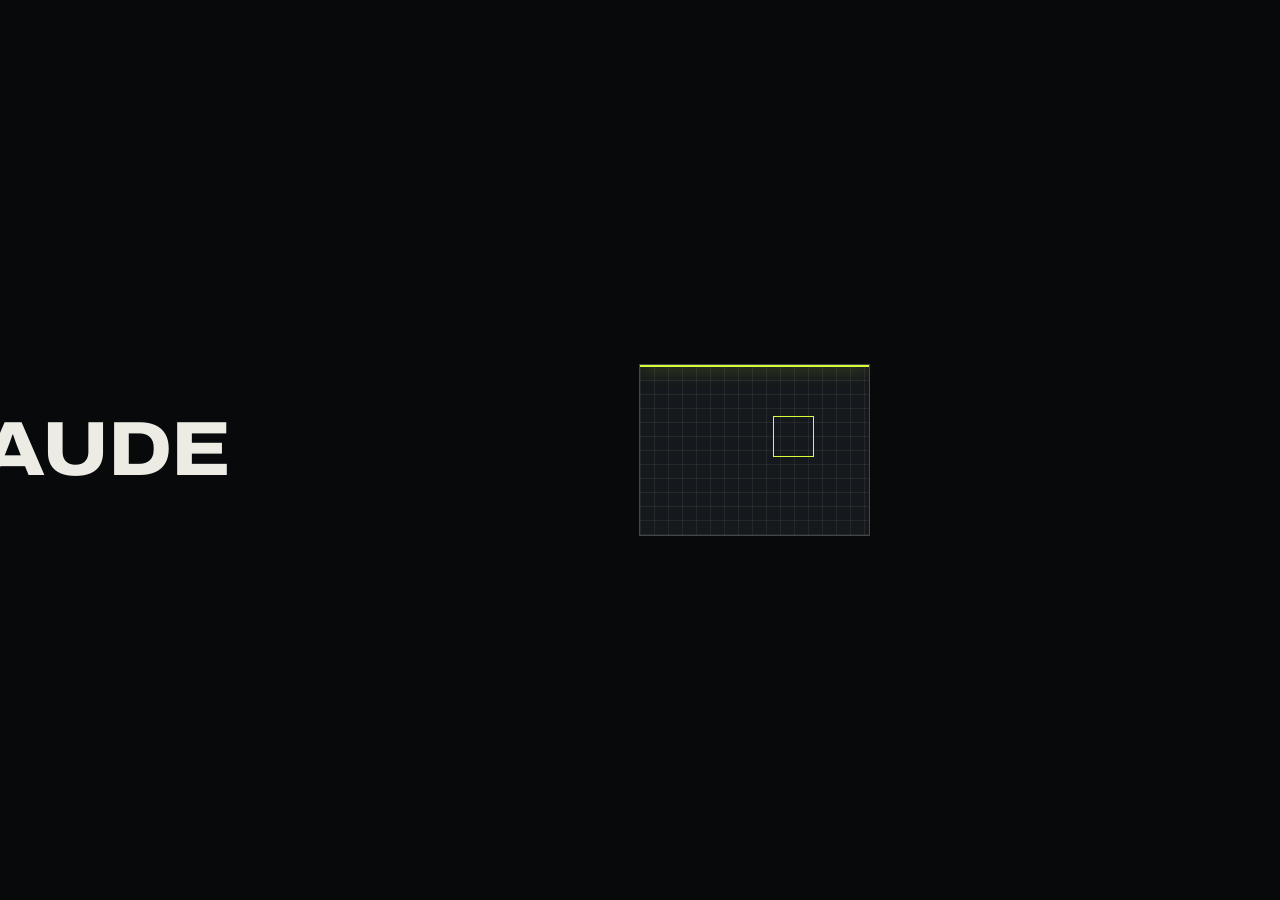
<file: index.html>
<!doctype html>
<html lang="ko">
<head>
  <meta charset="utf-8">
  <meta name="viewport" content="width=device-width, initial-scale=1">
  <title>클로드 정복 강의</title>
  <meta name="description" content="회사에서 바로 쓰는 Claude 실전 강의: 프롬프트, 스킬, Obsidian, AI 토론회, MCP·API, 24시간 에이전트.">
  <meta name="theme-color" content="#08090b">
  <link rel="icon" href="data:image/svg+xml,%3Csvg xmlns='http://www.w3.org/2000/svg' viewBox='0 0 32 32'%3E%3Crect width='32' height='32' rx='6' fill='%2308090b'/%3E%3Cpath d='M8 8h6v2H10v4H8zM24 8v6h-2v-4h-4V8zM8 24v-6h2v4h4v2zM24 24h-6v-2h4v-4h2z' fill='%23d4ff3a'/%3E%3C/svg%3E">
  <link rel="preconnect" href="https://fonts.googleapis.com">
  <link rel="preconnect" href="https://fonts.gstatic.com" crossorigin>
  <link href="https://fonts.googleapis.com/css2?family=Archivo:wdth,wght@62..125,300..900&family=IBM+Plex+Sans+KR:wght@300;400;500;600;700&family=IBM+Plex+Mono:wght@400;500&display=swap" rel="stylesheet">
  <link rel="stylesheet" href="css/deck.css">
</head>
<body data-theme="dark">

  <div class="loader" aria-hidden="true">
    <div class="loader__row">
      <span class="loader__word loader__word--l">CLAUDE</span>
      <div class="loader__tile"><i></i></div>
      <span class="loader__word loader__word--r">정복</span>
    </div>
  </div>

  <header class="nav">
    <a href="#1" class="nav__brand" aria-label="처음으로" data-go="s-cover">
      <svg viewBox="0 0 32 32" width="22" height="22" aria-hidden="true"><path d="M4 4h8v3H7v5H4zM28 4v8h-3V7h-5V4zM4 28v-8h3v5h5v3zM28 28h-8v-3h5v-5h3z" fill="currentColor"/></svg>
      <span>클로드 정복 강의</span>
    </a>
    <nav class="nav__links" aria-label="슬라이드">
      <span class="pill nav__count" data-count>01 / 68</span>
      <button type="button" class="pill" data-overview>전체 보기</button>
      <a class="pill is-accent" href="#3" data-go="s-toc">목차</a>
    </nav>
  </header>

  <div class="hud" aria-hidden="true">
    <span class="hud-bl" data-section></span>
    <span class="hud-br" data-clock>SEOUL 00:00:00 KST</span>
  </div>
  <div class="arrows">
    <button type="button" class="pill" data-prev aria-label="이전">←</button>
    <button type="button" class="pill" data-next aria-label="다음">→</button>
  </div>
  <div class="progress"></div>

  <main class="viewport">
  <div class="deck">

  <!-- ============ 표지 ============ -->
  <section class="slide hero" id="s-cover" data-title="표지" data-sec="클로드 정복 강의">
    <canvas class="hero__canvas" aria-hidden="true"></canvas>
    <div class="hero__hud" aria-hidden="true">
      <span class="tl">Lecture · 2026</span>
      <span class="tr"><span class="blink">●</span> Live session</span>
    </div>
    <h1 class="hero__title disp">
      <span class="hl"><span>CLAUDE</span></span>
      <span class="hl hl--2"><span class="k">정복<em>.</em></span></span>
    </h1>
    <p class="hero__sub rv">회사에서 <strong>내일 아침 바로 쓰는</strong> Claude 실전 강의.<br>지시하는 법부터 AI 토론회, 24시간 에이전트까지.</p>
    <div class="hero__meta rv">강사 김정준<br><span class="dim">약 3시간 20분 (쉬는 시간·실습 포함)</span></div>
  </section>

  <!-- 오늘의 목표 -->
  <section class="slide statement" data-theme="paper" data-title="오늘의 목표" data-sec="오늘의 목표">
    <p class="tag mono-sq rv">000 — 오늘의 목표</p>
    <h2 class="h1 rv">강의가 끝나고 내일 아침,<br><em>내 업무 하나</em>를 Claude에게 맡겨 보는 것.</h2>
    <div class="statement__foot rv"><span>배우는 건 많아도, 내일은 딱 하나부터</span><span class="statement__dots"><i class="is-on"></i><i></i><i></i></span></div>
  </section>

  <!-- 목차 -->
  <section class="slide" id="s-toc" data-title="목차" data-sec="목차">
    <p class="tag mono-sq rv">목차 — 13개 장</p>
    <ul class="toc rv">
      <li><a href="#" data-go="d1"><small>01</small>들어가며</a></li>
      <li><a href="#" data-go="d8"><small>08</small>연결하기 MCP·API</a></li>
      <li><a href="#" data-go="d2"><small>02</small>지시하는 법</a></li>
      <li><a href="#" data-go="d9"><small>09</small>24시간 에이전트</a></li>
      <li><a href="#" data-go="d3"><small>03</small>스킬의 종류</a></li>
      <li><a href="#" data-go="d10"><small>10</small>에이전트에게 직무</a></li>
      <li><a href="#" data-go="d4"><small>04</small>나만의 스킬</a></li>
      <li><a href="#" data-go="d-del"><small>11</small>AI 위임</a></li>
      <li><a href="#" data-go="d5"><small>05</small>Obsidian + Claude</a></li>
      <li><a href="#" data-go="d12"><small>12</small>직접 해 보기</a></li>
      <li><a href="#" data-go="d6"><small>06</small>AI 토론회</a></li>
      <li><a href="#" data-go="d13"><small>13</small>마치며</a></li>
      <li><a href="#" data-go="d7"><small>07</small>토론회 실전 활용</a></li>
    </ul>
  </section>

  <!-- ============ 01 들어가며 ============ -->
  <section class="slide divider" id="d1" data-title="01 들어가며" data-sec="01 들어가며">
    <div class="divider__rail"></div>
    <div class="divider__num">01</div>
    <p class="tag mono-sq rv">001 — 들어가며</p>
    <h2 class="divider__word disp rv">MEET<em>.</em></h2>
    <p class="divider__ko rv">Claude(클로드)는 "똑똑한 신입사원"</p>
    <p class="divider__q rv">검색창이 아니라 동료입니다. 잘 지시하면 잘 일합니다.</p>
  </section>

  <section class="slide" data-title="똑똑한 신입사원 비유" data-sec="01 들어가며">
    <p class="tag mono-sq rv">001 — 비유</p>
    <h2 class="h2 rv">첫 출근한 <em>똑똑한 신입사원</em>을 떠올려 보세요</h2>
    <table class="tbl rv">
      <thead><tr><th>신입사원</th><th>Claude도 똑같습니다</th></tr></thead>
      <tbody>
        <tr><td>머리는 아주 좋다</td><td class="dim2">수많은 책과 문서를 공부했다</td></tr>
        <tr><td>우리 회사 사정은 모른다</td><td class="dim2">우리 고객, 우리 양식, 우리 말투를 모른다</td></tr>
        <tr><td>지시가 애매하면 엉뚱한 걸 한다</td><td class="dim2">질문이 애매하면 답도 애매하다</td></tr>
        <tr><td>매뉴얼을 주면 금방 익힌다</td><td class="dim2">스킬(Skill, 업무 매뉴얼)을 주면 매번 그대로 한다</td></tr>
        <tr class="hot"><td>가끔 아는 척을 한다</td><td>가끔 그럴듯하게 틀린 말을 한다 — 환각(Hallucination) → 꼭 확인</td></tr>
      </tbody>
    </table>
  </section>

  <section class="slide" data-theme="paper" data-title="검색 vs Claude" data-sec="01 들어가며">
    <p class="tag mono-sq rv">001 — 무엇이 다른가</p>
    <h2 class="h2 rv">내 역할이 '직접 하는 사람'에서 <em>'맡기고 검토하는 사람'</em>으로 바뀝니다</h2>
    <div class="cols c2 rv">
      <div class="card"><span class="num">검색 (네이버·구글)</span><h3>"자료가 어디 있는지" 알려 준다</h3><p>읽고, 정리하고, 쓰는 건 전부 내 몫.</p></div>
      <div class="card is-hot"><span class="num">Claude</span><h3>자료를 읽고, 정리하고, 초안을 쓴다</h3><p>나는 검토하고 결정한다. Claude가 초안 → 내가 판단.</p></div>
    </div>
  </section>

  <section class="slide" data-title="세 가지 모델" data-sec="01 들어가며">
    <p class="tag mono-sq rv">001 — 모델 고르기</p>
    <h2 class="h2 rv">경차·중형차·대형차처럼, 용도에 맞게 고릅니다</h2>
    <div class="cols c3 rv">
      <div class="card"><span class="num">오퍼스 · 신중한 수석 전문가</span><span class="big disp">Opus</span><p>어려운 분석, 중요한 보고서, 복잡한 판단</p></div>
      <div class="card is-hot"><span class="num accent">소네트 · 기본 추천 · 만능 실무자</span><span class="big disp accent">Sonnet</span><p>대부분의 일상 업무. 빠르고 꼼꼼하다</p></div>
      <div class="card"><span class="num">하이쿠 · 아주 빠른 막내</span><span class="big disp">Haiku</span><p>간단한 번역·분류·요약을 대량으로</p></div>
    </div>
    <p class="small rv" style="margin-top:28px">잘 모르겠으면 기본값 그대로 쓰세요. 웹(claude.ai), PC 앱, 휴대폰 앱 모두 같은 계정으로 쓸 수 있습니다.</p>
  </section>

  <section class="slide" data-theme="paper" data-title="기억할 세 가지" data-sec="01 들어가며">
    <p class="tag mono-sq rv">001 — 오늘 꼭 기억할 것</p>
    <h2 class="h2 rv">세 가지만 기억하세요</h2>
    <ol class="list rv">
      <li class="frag">구체적으로 지시한다<span>역할 · 목적 · 배경 · 형식까지 분명하게 (2장)</span></li>
      <li class="frag">반복하는 일은 매뉴얼(스킬)로 만든다<span>매번 설명하지 않기 (3~4장)</span></li>
      <li class="frag">AI의 답은 내가 최종 확인한다<span>숫자 · 날짜 · 법과 규정 · 사람 이름</span></li>
    </ol>
  </section>

  <!-- ============ 02 프롬프트 ============ -->
  <section class="slide divider" id="d2" data-title="02 지시하는 법" data-sec="02 지시하는 법">
    <div class="divider__rail"></div>
    <div class="divider__num">02</div>
    <p class="tag mono-sq rv">002 — 지시하는 법</p>
    <h2 class="divider__word disp rv">PROMPT<em>.</em></h2>
    <p class="divider__ko rv">프롬프트(Prompt)는 AI에게 주는 "업무 지시서"</p>
    <p class="divider__q rv">신입사원에게 말하듯, 역할 · 목적 · 배경 · 형식까지 분명하게.</p>
  </section>

  <section class="slide" data-title="나쁜 지시 vs 좋은 지시" data-sec="02 지시하는 법">
    <p class="tag mono-sq rv">002 — 비교</p>
    <div class="cols rv" style="grid-template-columns: 1fr 2fr; align-items: start;">
      <div>
        <div class="code-label"><span class="bad">✕ 나쁜 지시</span></div>
        <pre class="code">보고서 써 줘</pre>
        <p class="small" style="margin-top:18px">무슨 보고서? 누구에게? 몇 쪽?<br>→ "평균적인" 보고서를 짐작해서 씁니다.</p>
      </div>
      <div>
        <div class="code-label"><span class="good">✓ 좋은 지시</span><span>역목배형예금</span></div>
        <pre class="code"><span class="a">너는 우리 회사 영업팀 과장이야.</span>
다음 주 월요일 임원 회의에 올릴 "3분기 영업 실적 보고서"를 써 줘.
- 읽는 사람: 숫자를 좋아하는 상무님 (첫 줄에 결론)
- 분량: A4 한 장
- 형식: 결론 → 핵심 숫자 3개 → 원인 → 다음 분기 계획
<span class="w">- 아래 자료만 쓰고, 자료에 없는 숫자는 만들지 마.
- 모르는 건 [확인 필요]라고 표시해.</span>
<span class="c">[자료 붙여넣기]</span></pre>
      </div>
    </div>
  </section>

  <section class="slide" data-theme="paper" data-title="역목배형예금" data-sec="02 지시하는 법">
    <p class="tag mono-sq rv">002 — 좋은 지시의 6가지 재료</p>
    <h2 class="h2 rv">앞 글자만 모아 <em>'역목배형 예금'</em><br><span class="small">예금처럼, 많이 넣을수록 이자(품질)가 붙습니다</span></h2>
    <div class="cols c6 tiles rv">
      <div class="card frag"><span class="big">역</span><h3>역할</h3><p>"너는 10년 차 인사 담당자야"</p></div>
      <div class="card frag"><span class="big">목</span><h3>목적</h3><p>무엇을, 왜</p></div>
      <div class="card frag"><span class="big">배</span><h3>배경</h3><p>"제조업, 직원 80명, 교대 근무"</p></div>
      <div class="card frag"><span class="big">형</span><h3>형식</h3><p>표로, 3줄로, A4 한 장, 존댓말</p></div>
      <div class="card frag"><span class="big">예</span><h3>예시</h3><p>"작년 메일 말투로"</p></div>
      <div class="card frag is-hot"><span class="big">금</span><h3>금지</h3><p>"추측 금지, 전문용어 금지"</p></div>
    </div>
  </section>

  <section class="slide" data-title="실전 요령 7가지" data-sec="02 지시하는 법">
    <p class="tag mono-sq rv">002 — 실전 요령</p>
    <div class="cols c2 rv" style="gap:0 64px">
      <ol class="list">
        <li>결론부터 말해 달라고 하기</li>
        <li>자료를 같이 주기<span>파일 · 엑셀 · PDF · 사진 첨부</span></li>
        <li>한 번에 끝내려 하지 않기<span>"더 짧게", "더 공손하게"</span></li>
        <li>모르면 모른다고 답하게 하기</li>
      </ol>
      <ol class="list" start="5" style="counter-reset: li 4">
        <li>출처를 달라고 하기</li>
        <li>먼저 질문하게 하기<span>"시작 전에 질문 3개 먼저"</span></li>
        <li>잘된 지시문은 저장해 두기<span>→ 그게 곧 스킬이 됩니다</span></li>
      </ol>
    </div>
  </section>

  <section class="slide" data-theme="paper" data-title="피해야 할 것" data-sec="02 지시하는 법">
    <p class="tag mono-sq rv">002 — 피해야 할 것</p>
    <table class="tbl rv">
      <thead><tr><th>피할 것</th><th>왜?</th><th>대신 이렇게</th></tr></thead>
      <tbody>
        <tr><td>"알아서 잘"</td><td class="dim2">기준이 없음</td><td>"임원용, 1쪽"</td></tr>
        <tr><td>한 번에 열 가지 부탁</td><td class="dim2">뒤쪽 부탁일수록 대충 처리</td><td>1~2개씩 나눠서</td></tr>
        <tr><td>"절대!!! 무조건!!!"</td><td class="dim2">융통성이 사라짐</td><td>차분하게 이유 설명</td></tr>
        <tr><td>이유 없는 금지</td><td class="dim2">비슷한 실수 반복</td><td>"고객이 읽으니 은어 금지"</td></tr>
        <tr><td>답을 그대로 제출</td><td class="dim2">환각·오타, 회사 사정과 다른 내용</td><td>숫자·이름·날짜 확인</td></tr>
        <tr><td>민감 정보 그대로 입력</td><td class="dim2">보안 사고</td><td>이름은 "고객 A"로 가리고, 회사 정책 확인</td></tr>
      </tbody>
    </table>
  </section>

  <section class="slide" data-title="바로 쓰는 한 줄 지시" data-sec="02 지시하는 법">
    <p class="tag mono-sq rv">002 — 바로 쓰는 한 줄 지시</p>
    <h2 class="h2 rv">오늘부터 복사해서 쓰세요</h2>
    <div class="cols c2 rv">
      <div class="card frag"><p>"시작하기 전에 궁금한 걸 <b>먼저 물어봐</b>."</p></div>
      <div class="card frag is-hot"><p>"자료에 없는 내용은 지어내지 말고 <b>[확인 필요]</b>라고 써."</p></div>
      <div class="card frag"><p>"중학생도 이해하게 <b>쉬운 말로</b> 다시 써 줘."</p></div>
      <div class="card frag"><p>"이 답의 <b>약점 3가지</b>를 스스로 비판해 줘."</p></div>
      <div class="card frag"><p>"<b>표로</b> 정리해 줘."</p></div>
      <div class="card frag"><p>"<b>정중한 버전, 단호한 버전</b> 두 개 써 줘."</p></div>
    </div>
  </section>

  <!-- ============ 03 스킬 종류 ============ -->
  <section class="slide divider" id="d3" data-title="03 스킬의 종류" data-sec="03 스킬의 종류">
    <div class="divider__rail"></div>
    <div class="divider__num">03</div>
    <p class="tag mono-sq rv">003 — 스킬의 종류</p>
    <h2 class="divider__word disp rv">SKILLS<em>.</em></h2>
    <p class="divider__ko rv">스킬은 "레시피 카드"</p>
    <p class="divider__q rv">한 번 만들어 두면 매번 설명 없이 같은 품질로 일합니다.</p>
  </section>

  <section class="slide" data-theme="paper" data-title="레시피 카드 비유" data-sec="03 스킬의 종류">
    <p class="tag mono-sq rv">003 — 비유</p>
    <h2 class="h2 rv">주방 벽에 붙은 <em>레시피 카드</em></h2>
    <div class="cols c2 rv">
      <div class="card"><span class="num">프롬프트</span><h3>매번 말로 설명하는 주문</h3><p>오늘도, 내일도, 같은 설명을 반복.</p></div>
      <div class="card is-hot"><span class="num">스킬</span><h3>벽에 붙여 둔 레시피 카드</h3><p>그 메뉴 주문이 들어오면 주방장이 알아서 꺼내 봅니다.</p></div>
    </div>
    <p class="lede rv" style="margin-top:36px">평소에는 <strong>제목과 한 줄 설명</strong>만 기억하다가, 관련된 일이 오면 그때 <strong>카드 전체를 꺼내 읽습니다.</strong> 그래서 여러 개를 넣어 둬도 괜찮습니다.</p>
  </section>

  <section class="slide" data-title="스킬의 종류" data-sec="03 스킬의 종류">
    <p class="tag mono-sq rv">003 — 누가 만들었나 · 무엇을 하나</p>
    <div class="cols c3 rv" style="margin-bottom:28px">
      <div class="card"><span class="num accent">① 기본 스킬</span><h3>Anthropic(앤트로픽)이 넣어 둔 것</h3><p>워드 · 엑셀 · 파워포인트 · PDF 만들기</p></div>
      <div class="card is-hot"><span class="num accent">② 내 스킬</span><h3>내가 만든 것</h3><p>"우리 팀 주간보고 양식"</p></div>
      <div class="card"><span class="num accent">③ 회사 스킬</span><h3>관리자가 배포한 것</h3><p>"브랜드 가이드", "보안 체크리스트"</p></div>
    </div>
    <div class="cols c5 rv">
      <div class="card"><h3>📄 문서 제작형</h3><p>견적서, 품의서, 회의록</p></div>
      <div class="card"><h3>🎨 양식·브랜드형</h3><p>로고 색, 응대 말투</p></div>
      <div class="card"><h3>🔁 업무 절차형</h3><p>클레임 접수 → 분류 → 답변</p></div>
      <div class="card"><h3>🔍 조사·검증형</h3><p>경쟁사 가격, 숫자 이중 확인</p></div>
      <div class="card"><h3>🔌 연결형</h3><p>메일 읽고 → 일정 등록</p></div>
    </div>
  </section>

  <section class="slide" data-theme="paper" data-title="헷갈리는 용어 정리" data-sec="03 스킬의 종류">
    <p class="tag mono-sq rv">003 — 헷갈리는 용어 정리</p>
    <table class="tbl rv">
      <thead><tr><th>이름</th><th>비유</th><th>언제 쓰나</th></tr></thead>
      <tbody>
        <tr><td>프롬프트</td><td class="dim2">그때그때 하는 말</td><td>한 번 하고 끝나는 일</td></tr>
        <tr><td>프로젝트</td><td class="dim2">업무별 서류철</td><td>한 주제로 계속 대화할 때</td></tr>
        <tr><td>스킬</td><td class="dim2">레시피 카드</td><td><b>같은 일을 반복할 때</b></td></tr>
        <tr><td>커넥터(Connector)</td><td class="dim2">표준 플러그 · USB-C</td><td>다른 프로그램과 연결해 일할 때</td></tr>
        <tr><td>에이전트(Agent)</td><td class="dim2">일을 통째로 맡긴 직원</td><td>여러 단계를 스스로 처리할 때</td></tr>
      </tbody>
    </table>
    <p class="small rv" style="margin-top:24px">💡 "이거 지난주에도 똑같이 설명했는데…" → 그게 스킬 후보입니다.</p>
  </section>

  <!-- ============ 04 스킬 만들기 ============ -->
  <section class="slide divider" id="d4" data-title="04 나만의 스킬 만들기" data-sec="04 나만의 스킬">
    <div class="divider__rail"></div>
    <div class="divider__num">04</div>
    <p class="tag mono-sq rv">004 — 나만의 스킬 만들기</p>
    <h2 class="divider__word disp rv">CRAFT<em>.</em></h2>
    <p class="divider__ko rv">"방금 한 일을 스킬로 만들어 줘"</p>
    <p class="divider__q rv">가장 쉬운 방법은 말로 부탁하는 것. 직접 만들 땐 파일 하나면 충분합니다.</p>
  </section>

  <section class="slide" data-title="말로 만들기" data-sec="04 나만의 스킬">
    <p class="tag mono-sq rv">004 — 방법 ① 말로 만들기 (추천 · 5분)</p>
    <div class="cols c2 rv" style="align-items:start; gap:56px">
      <ol class="list">
        <li class="frag">평소처럼 일을 한 번 끝까지 해 본다<span>예: 주간보고 작성</span></li>
        <li class="frag">결과가 마음에 들면 "스킬로 만들어 줘"</li>
        <li class="frag">Claude가 보여 준 내용을 읽고, 고칠 점을 말한 뒤 저장</li>
        <li class="frag">새 대화에서 "주간보고 써 줘"라고 해 보기</li>
      </ol>
      <div>
        <div class="code-label"><span>이렇게 말하세요</span></div>
        <pre class="code">방금 우리가 주간보고 만든 과정을
<span class="a">스킬로 만들어 줘.</span>
다음부터는 내가 "주간보고 써 줘"라고만 해도
같은 양식, 같은 말투, 같은 순서로
쓰게 해 줘.</pre>
      </div>
    </div>
  </section>

  <section class="slide" data-theme="paper" data-title="SKILL.md 구조" data-sec="04 나만의 스킬">
    <p class="tag mono-sq rv">004 — 방법 ② 직접 만들기</p>
    <div class="cols rv" style="grid-template-columns: 1fr 1.6fr; gap:48px; align-items:start">
      <div>
        <h2 class="h2" style="font-size:48px">폴더 하나 +<br>SKILL.md 파일 하나</h2>
        <pre class="code" style="font-size:20px">weekly-report/
├── <span class="a">SKILL.md</span>   ← 필수
└── 예시_보고서.md ← 선택</pre>
        <p class="small" style="margin-top:20px">폴더째 압축(zip) → 설정 → 기능 → 스킬에서 올리기<br>(유료 요금제, '코드 실행' 기능을 켜야 함)</p>
      </div>
      <pre class="code" style="font-size:19px"><span class="c">---</span>
<span class="a">name:</span> weekly-report
<span class="a">description:</span> 사용자가 주간보고, 주간 업무 보고,
  금주 실적 정리를 요청할 때 사용. 우리 팀 양식으로 A4 한 장.
<span class="c">---</span>
# 주간 업무 보고 작성법
## 순서
1. 이번 주 한 일, 다음 주 할 일, 문제점을 받는다. 빠지면 먼저 묻는다.
## 양식
- 제목: [팀명] 주간 업무 보고 (MM/DD ~ MM/DD)
- 1. 핵심 성과 (최대 3개, 숫자 포함)  2. 진행 중인 일 (표)
- 3. 문제와 도움 요청  4. 다음 주 계획
## 규칙
- 첫 줄에 한 문장 요약 <span class="c">(팀장님이 첫 줄만 읽으시니까)</span>
- 사용자가 주지 않은 숫자는 [확인 필요]</pre>
    </div>
  </section>

  <section class="slide" data-title="설명(description)이 핵심" data-sec="04 나만의 스킬">
    <p class="tag mono-sq rv">004 — 가장 중요한 한 줄</p>
    <h2 class="h2 rv">Claude는 스킬 <em>설명(description)</em> 한 줄만 보고 꺼낼지 정합니다</h2>
    <div class="cols c2 rv">
      <div class="card"><span class="num bad">✕ 나쁜 설명</span><h3>"보고서 스킬"</h3><p>언제 쓰는지도, 무엇을 하는지도 없음.</p></div>
      <div class="card is-hot"><span class="num good">✓ 좋은 설명</span><h3 style="font-size:28px">"사용자가 주간보고, 주간 업무 보고, 금주 실적 정리를 요청할 때 사용. 우리 팀 양식으로 A4 한 장 보고서를 쓴다."</h3></div>
    </div>
    <p class="lede rv" style="margin-top:32px"><strong>언제 쓰는지 + 무엇을 하는지</strong>를, 사람들이 실제로 쓰는 단어로.</p>
  </section>

  <section class="slide" data-theme="paper" data-title="좋은 스킬 5조건" data-sec="04 나만의 스킬">
    <p class="tag mono-sq rv">004 — 좋은 스킬의 5가지 조건</p>
    <ol class="list rv">
      <li>한 스킬 = 한 가지 일<span>보고서 + 메일 + 회의록을 한 스킬에 넣지 않기</span></li>
      <li>순서는 번호로<span>신입사원이 따라 할 수 있게</span></li>
      <li>이유를 붙이기<span>"첫 줄 요약 (팀장님이 첫 줄만 읽으시니까)"</span></li>
      <li>잘된 예시 하나가<span>설명 열 줄보다 낫다</span></li>
      <li>써 보고 고치기<span>결과가 이상하면 바로잡는 규칙을 한 줄씩 추가</span></li>
    </ol>
  </section>

  <!-- ============ 05 Obsidian ============ -->
  <section class="slide divider" id="d5" data-title="05 Obsidian + Claude" data-sec="05 Obsidian">
    <div class="divider__rail"></div>
    <div class="divider__num">05</div>
    <p class="tag mono-sq rv">005 — Obsidian + Claude</p>
    <h2 class="divider__word disp rv">MEMORY<em>.</em></h2>
    <p class="divider__ko rv">기억은 Claude 머리가 아니라 내 노트에</p>
    <p class="divider__q rv">Obsidian(옵시디언)은 내 컴퓨터 안의 업무 노트 서랍입니다.</p>
  </section>

  <section class="slide" data-theme="paper" data-title="인수인계 노트" data-sec="05 Obsidian">
    <p class="tag mono-sq rv">005 — 왜 필요한가</p>
    <h2 class="h2 rv">교대 근무의 <em>인수인계 노트</em>처럼</h2>
    <div class="cols c3 rv">
      <div class="card"><span class="num">문제</span><h3>매번 처음부터 설명</h3><p>대화가 끝나면 다음 대화에서 자세히 기억하지 못하는 경우가 많다.</p></div>
      <div class="card"><span class="num">해결</span><h3>기억을 파일에 저장</h3><p>Claude가 일을 시작할 때 노트를 읽고, 끝나면 노트에 기록.</p></div>
      <div class="card is-hot"><span class="num">Obsidian</span><h3>무료 · 내 컴퓨터 · [[링크]]</h3><p>메모는 내 컴퓨터 폴더에 일반 텍스트 파일(.md)로 저장됩니다. 이 폴더를 볼트(Vault)라고 부릅니다.</p></div>
    </div>
  </section>

  <section class="slide" data-title="연결 3단계" data-sec="05 Obsidian">
    <p class="tag mono-sq rv">005 — 연결하는 법</p>
    <div class="cols c3 rv">
      <div class="card frag"><span class="big disp accent">1</span><h3>Obsidian 설치 → 볼트 만들기</h3><p>obsidian.md 사이트에서 내려받기 · 예) 바탕화면/업무노트</p></div>
      <div class="card frag"><span class="big disp accent">2</span><h3>Claude 데스크톱 앱에 폴더 연결</h3><p>폴더를 허용하면 Claude가 그 안의 파일을 읽고 쓸 수 있다</p></div>
      <div class="card frag is-hot"><span class="big disp accent">3</span><h3>볼트 최상위 폴더에 CLAUDE.md 만들기</h3><p>이 볼트에서 지킬 규칙 노트</p></div>
    </div>
    <p class="small rv" style="margin-top:28px">💡 오늘 이 강의 자료도 강사의 Obsidian 볼트 안에서 Claude와 함께 만들었습니다.</p>
  </section>

  <section class="slide" data-theme="paper" data-title="CLAUDE.md 예시" data-sec="05 Obsidian">
    <p class="tag mono-sq rv">005 — CLAUDE.md 예시</p>
    <div class="cols rv" style="grid-template-columns: 1.5fr 1fr; gap:48px; align-items:start">
      <pre class="code" style="font-size:21px"># 이 볼트에서 일하는 규칙
<span class="a">## 폴더</span>
- 00 받은편지함/ : 정리 안 된 메모
- 10 고객/ : 고객사별 노트 (파일명: 고객 - 회사명)
- 20 회의록/ : 파일명 "YYYY-MM-DD 회의명"
- 90 양식/ : 보고서, 회의록 양식
<span class="a">## 규칙</span>
- 회의록은 결정 사항과 할 일(담당·마감)을 맨 위에
- 고객 이름이 나오면 [[고객 - 회사명]] 링크
- 숫자는 원본 자료에 있는 것만
- 새 노트는 맨 위에 날짜</pre>
      <div>
        <h2 class="h2" style="font-size:46px">사무실 벽의<br><em>규칙 게시판</em></h2>
        <p class="lede" style="font-size:26px">Claude는 이 볼트에서 일할 때마다 이 규칙을 먼저 읽습니다.</p>
      </div>
    </div>
  </section>

  <section class="slide" data-title="이렇게 시켜 보세요" data-sec="05 Obsidian">
    <p class="tag mono-sq rv">005 — 이렇게 시켜 보세요</p>
    <div class="cols c2 rv">
      <div class="card"><p>"<b>00 받은편지함</b> 메모를 읽고 알맞은 폴더로 옮기고 제목을 규칙대로 바꿔 줘."</p></div>
      <div class="card"><p>"오늘 회의 녹취록이야. <b>회의록 양식</b>으로 정리해서 저장해 줘."</p></div>
      <div class="card is-hot"><p>"지난 3개월 회의록에서 <b>A사 관련 결정만</b> 모아서 표로 만들어 줘."</p></div>
      <div class="card"><p>"<b>B사 노트</b>를 읽고, 다음 주 미팅 전에 확인할 질문 5개 뽑아 줘."</p></div>
    </div>
    <p class="small rv" style="margin-top:26px">⚠️ 고치거나 옮기기 전에 "계획부터 보여 줘" · 중요한 볼트는 백업 · 기밀은 회사 정책대로</p>
  </section>

  <!-- 쉬는 시간 -->
  <section class="slide" data-theme="lime" data-title="쉬는 시간" data-sec="쉬는 시간">
    <div data-timer="10">
      <p class="tag mono-sq">쉬는 시간 — Break</p>
      <div class="timer">10:00</div>
      <p class="lede" style="color:rgba(17,18,16,.7); margin-top:20px">다음: 에이전트 10명이 회의하는 <b>AI 토론회</b></p>
      <div class="timer-ctrl"><button type="button" class="pill" data-start>시작 / 멈춤</button><button type="button" class="pill" data-reset>처음으로</button></div>
    </div>
  </section>

  <!-- ============ 06 토론회 ============ -->
  <section class="slide divider" id="d6" data-title="06 AI 토론회" data-sec="06 AI 토론회">
    <div class="divider__rail"></div>
    <div class="divider__num">06</div>
    <p class="tag mono-sq rv">006 — AI 토론회</p>
    <h2 class="divider__word disp rv">DEBATE<em>.</em></h2>
    <p class="divider__ko rv">에이전트 10명이 토론하고, 심사위원이 고른다</p>
    <p class="divider__q rv">중요한 결정은 AI 한 명에게만 묻지 마세요. 이 토론에서는 출처 없는 주장을 기록에 남기지 않습니다.</p>
  </section>

  <section class="slide" data-theme="paper" data-title="오디션 프로그램 비유" data-sec="06 AI 토론회">
    <p class="tag mono-sq rv">006 — 비유</p>
    <h2 class="h2 rv">TV <em>오디션 프로그램</em>을 떠올려 보세요</h2>
    <table class="tbl rv">
      <thead><tr><th>오디션</th><th>AI 토론회</th></tr></thead>
      <tbody>
        <tr><td>참가자 10명 이상, 같은 미션</td><td class="dim2">에이전트 10명 이상, 똑같은 과제</td></tr>
        <tr><td>같은 노래도 각자 다르게 편곡</td><td class="dim2">같은 과제도 각자 다른 해결법</td></tr>
        <tr><td>심사위원 3명이 각자 점수</td><td class="dim2">심사위원 3명이 각자 최고 1명 + 이유</td></tr>
        <tr><td>심사위원장이 최종 발표</td><td class="dim2">심사위원장(Super Judge)이 최종 1개 선택</td></tr>
        <tr><td>립싱크하면 탈락</td><td><b>출처 없이 지어낸 주장은 탈락</b></td></tr>
      </tbody>
    </table>
  </section>

  <section class="slide tribunal" data-theme="paper" data-title="토론회 흐름 (인터랙티브)" data-sec="06 AI 토론회">
    <canvas class="tribunal__cv" aria-label="사용자, 심사위원장, 에이전트 10명, 심사위원 3명의 토론 흐름도. 에이전트를 클릭하면 발언합니다."></canvas>
    <div class="tribunal__text">
      <p class="tag mono-sq">006 — 전체 흐름 · → 키로 한 단계씩</p>
      <ol class="tribunal__steps">
        <li class="frag" data-n="01"><b>규칙은 내가 정합니다.</b> 과제와 판단 기준을 심사위원장에게.</li>
        <li class="frag" data-n="02"><b>똑같은 과제를 10명에게.</b> 단, 해법은 한 명당 하나씩 모두 다르게.</li>
        <li class="frag" data-n="03"><b>근거로 토론.</b> 출처 없는 주장은 기록에서 삭제.</li>
        <li class="frag" data-n="04"><b>심사위원 3명이 전부 듣는다.</b> 서로 상의하지 않는다.</li>
        <li class="frag" data-n="05"><b>각자 최고 1명 + 이유</b>를 심사위원장에게 보고.</li>
        <li class="frag" data-n="06"><b>최종 1개.</b> 내가 준 기준 그대로 적용.</li>
      </ol>
      <p class="tribunal__hint">에이전트를 클릭하면 발언합니다</p>
    </div>
  </section>

  <section class="slide" data-title="역할 4가지" data-sec="06 AI 토론회">
    <p class="tag mono-sq rv">006 — 역할 4가지</p>
    <div class="cols c4 rv">
      <div class="card"><span class="num accent">① 나</span><h3>과제 + 판단 기준</h3><p>"비용 30%, 속도 30%, 위험 40%". AI가 기준을 바꾸면 안 된다.</p></div>
      <div class="card is-hot"><span class="num accent">② 심사위원장</span><h3>배분 · 최종 선택</h3><p>과제를 한 글자도 바꾸지 않고 똑같이 전달. 관점은 겹치지 않게 배정. 마지막에 하나만 고른다.</p></div>
      <div class="card"><span class="num accent">③ 에이전트 10명+</span><h3>같은 과제, 다른 해법</h3><p>모든 주장에 최신 자료와 출처·날짜. 다른 안은 근거를 들어 반박.</p></div>
      <div class="card"><span class="num accent">④ 심사위원 3명</span><h3>독립 심사</h3><p>상의 금지. 각자 1명 선택 + 기준별 이유. 출처가 부실하면 감점.</p></div>
    </div>
  </section>

  <section class="slide" data-theme="paper" data-title="라운드 진행" data-sec="06 AI 토론회">
    <p class="tag mono-sq rv">006 — 진행 순서</p>
    <table class="tbl rv">
      <thead><tr><th>라운드</th><th>무엇을</th><th>규칙</th></tr></thead>
      <tbody>
        <tr class="frag"><td>0 · 배분</td><td>똑같은 과제 + 서로 다른 관점</td><td class="dim2">과제 문장 변경 금지</td></tr>
        <tr class="frag"><td>1 · 제안</td><td>각자 조사 후 해결안</td><td class="dim2">주장마다 [출처, 날짜]</td></tr>
        <tr class="frag"><td>2 · 반박</td><td>다른 안의 약점 지적</td><td class="dim2">반박도 근거 필수</td></tr>
        <tr class="frag"><td>3 · 최종 변론</td><td>반박을 반영한 수정안</td><td class="dim2">근거 없는 주장 삭제</td></tr>
        <tr class="frag"><td>4 · 심사</td><td>심사위원 3명이 각자 1명</td><td class="dim2">서로 상의 금지</td></tr>
        <tr class="frag"><td>5 · 최종 판정</td><td>심사위원장이 1개 + 실행 계획</td><td class="dim2">내 기준 그대로</td></tr>
      </tbody>
    </table>
  </section>

  <section class="slide statement" data-theme="paper" data-title="환각 방지" data-sec="06 AI 토론회">
    <p class="tag mono-sq rv">006 — 환각(그럴듯한 오답)을 막는 장치</p>
    <h2 class="h1 rv">출처 없는 주장은<br><em>기록에 남지 않습니다.</em></h2>
    <div class="cols c5 rv" style="margin-top:48px; gap:16px">
      <div class="card"><p>① 출처 없으면 삭제</p></div>
      <div class="card"><p>② 자료 날짜 표기</p></div>
      <div class="card"><p>③ 숫자는 원문 그대로</p></div>
      <div class="card"><p>④ 심사위원 교차 확인</p></div>
      <div class="card is-hot"><p>⑤ 핵심 근거 3개는 내가 클릭해서 확인</p></div>
    </div>
    <p class="small rv" style="margin-top:22px">솔직한 한계: 실수를 크게 줄여 주지만, 완전히 없애지는 못합니다. 시간·사용량이 많이 드니 <b>중요한 결정에만</b>.</p>
  </section>

  <section class="slide" data-title="어디서 실행하나" data-sec="06 AI 토론회">
    <p class="tag mono-sq rv">006 — 어디서 실행하나</p>
    <div class="cols c2 rv">
      <div class="card is-hot"><span class="num accent">정식판 ★★★</span><h3>Claude Code 등 하위 에이전트(Subagent)를 지원하는 환경</h3><p>에이전트를 실제로 하나씩 따로 실행해 동시에 진행. 진짜 독립 토론.</p></div>
      <div class="card"><span class="num">간이판 ★★</span><h3>일반 Claude 대화창</h3><p>Claude 한 명이 역할을 바꿔 가며 진행. 연습과 간단한 결정용.</p></div>
    </div>
    <p class="lede rv" style="margin-top:32px">복사해서 쓰는 <strong>심사위원장 프롬프트</strong>는 배포 자료 <strong>부록 A-4</strong>에 있습니다. 스킬로 저장하면 "토론회 열어 줘" 한마디로 시작.</p>
  </section>

  <!-- ============ 07 실전 ============ -->
  <section class="slide divider" id="d7" data-title="07 토론회 실전 활용" data-sec="07 토론회 실전">
    <div class="divider__rail"></div>
    <div class="divider__num">07</div>
    <p class="tag mono-sq rv">007 — 토론회 실전 활용</p>
    <h2 class="divider__word disp rv">DECIDE<em>.</em></h2>
    <p class="divider__ko rv">정답이 하나가 아니고, 틀리면 손해가 큰 결정에</p>
    <p class="divider__q rv">과제를 분명히, 판단 기준은 숫자로.</p>
  </section>

  <section class="slide" data-theme="paper" data-title="언제 쓰나" data-sec="07 토론회 실전">
    <p class="tag mono-sq rv">007 — 언제 쓰고, 언제 쓰지 말까</p>
    <div class="cols c2 rv">
      <div class="card is-hot"><span class="num">✓ 토론회가 어울리는 일</span><p style="font-size:28px; line-height:1.8">신제품 가격 정하기<br>협력업체 선정<br>원가 절감 방안<br>신규 시장 진출 국가<br>업무 프로세스 재설계</p></div>
      <div class="card"><span class="num">✕ 한 번 물어보면 되는 일</span><p style="font-size:28px; line-height:1.8">메일 문장 다듬기<br>회의록 요약<br>엑셀 함수 묻기<br>번역<br>정해진 양식 채우기</p></div>
    </div>
  </section>

  <section class="slide" data-title="과제 쓰는 법" data-sec="07 토론회 실전">
    <p class="tag mono-sq rv">007 — 과제 + 사정 + 기준 + 결과물</p>
    <pre class="code rv" style="font-size:24px; line-height:1.75"><span class="a">[과제]</span>   내년 원자재(알루미늄) 가격 상승에 어떻게 대응할지 정하고 싶다.
<span class="a">[사정]</span>   경기도 화성의 자동차 부품 제조사, 직원 120명,
         알루미늄이 원가의 40%, 주요 고객은 1차 협력사 3곳.
<span class="a">[기준]</span>   1) 6개월 안에 실행 가능 35%   2) 원가 절감 효과 35%
         3) 고객 관계 위험이 낮을 것 30%
<span class="a">[결과물]</span> 최종안 1개 + 월별 실행 일정 + 핵심 근거 3개(출처 링크)</pre>
    <p class="small rv" style="margin-top:22px">기준에 비율(%)을 붙이면 심사위원의 판단이 일관됩니다. (예시 회사는 가상의 회사입니다)</p>
  </section>

  <section class="slide" data-theme="paper" data-title="관점 배정 10" data-sec="07 토론회 실전">
    <p class="tag mono-sq rv">007 — 같은 과제, 10가지 관점</p>
    <div class="cols c5 rv" style="gap:14px">
      <div class="card"><span class="num">A1</span><h3>장기 고정가 계약</h3></div>
      <div class="card"><span class="num">A2</span><h3>선물 거래로 가격 위험 막기(헤지)</h3></div>
      <div class="card"><span class="num">A3</span><h3>소재 대체</h3></div>
      <div class="card"><span class="num">A4</span><h3>설계 경량화</h3></div>
      <div class="card"><span class="num">A5</span><h3>원자재 연동 단가</h3></div>
      <div class="card"><span class="num">A6</span><h3>공급처 다변화</h3></div>
      <div class="card"><span class="num">A7</span><h3>재생 알루미늄</h3></div>
      <div class="card"><span class="num">A8</span><h3>불량·손실 줄이기</h3></div>
      <div class="card"><span class="num">A9</span><h3>정부 지원 활용</h3></div>
      <div class="card is-hot"><span class="num">A10 · 반대 측</span><h3>현상 유지</h3></div>
    </div>
    <p class="lede rv" style="margin-top:32px"><strong>"반대 측"을 꼭 넣으세요.</strong> 모두가 "바꾸자"고 할 때, 안 바꿔도 되는 이유를 말하는 에이전트가 있어야 위험이 보입니다.</p>
  </section>

  <section class="slide" data-title="보고 형식" data-sec="07 토론회 실전">
    <p class="tag mono-sq rv">007 — 결과물은 이렇게 받으세요</p>
    <div class="cols rv" style="grid-template-columns: 1.5fr 1fr; gap:48px; align-items:center">
      <pre class="code" style="font-size:21px">■ 최종 결정: A5 원자재 연동 단가 + A6 일부 병행
■ 심사위원 1: A5 (이유 · 근거 [출처])
■ 심사위원 2: A4 (이유 · 근거)
■ 심사위원 3: A5 (이유 · 근거)
<span class="w">■ 탈락: A2의 "○○% 절감" → 출처 없음으로 삭제</span>
■ 실행 일정: 11월 고객사 협의 → 12월 계약 반영 → …
<span class="a">■ 내가 직접 확인할 근거 3개: [링크1] [링크2] [링크3]</span></pre>
      <div>
        <h2 class="h2" style="font-size:44px">보고할 때 "AI가 정했다"가 아니라</h2>
        <p class="lede">"<strong>10가지 대안을 근거와 함께 비교 검토했다</strong>"고 말할 수 있습니다. 결정은 사람이 합니다.</p>
      </div>
    </div>
  </section>

  <!-- ============ 08 MCP·API ============ -->
  <section class="slide divider" id="d8" data-title="08 연결하기 MCP·API" data-sec="08 MCP · API">
    <div class="divider__rail"></div>
    <div class="divider__num">08</div>
    <p class="tag mono-sq rv">008 — 연결하기</p>
    <h2 class="divider__word disp rv">CONNECT<em>.</em></h2>
    <p class="divider__ko rv">표준 플러그(MCP)와 전화선(API)</p>
    <p class="divider__q rv">Claude에게 다른 프로그램을 다룰 손을 달아 줍니다.</p>
  </section>

  <section class="slide" data-theme="paper" data-title="표준 플러그 vs 전화선" data-sec="08 MCP · API">
    <p class="tag mono-sq rv">008 — 비유</p>
    <div class="cols c2 rv">
      <div class="card is-hot"><span class="big">🔌</span><h3>커넥터(MCP) = USB-C처럼 통일된 표준 플러그</h3><p>일반 직원용 · 코딩 없이 클릭 몇 번. MCP(Model Context Protocol, 모델 컨텍스트 프로토콜)는 AI와 프로그램을 잇는 <b>그 표준 규격</b>. 규격만 맞으면 어떤 프로그램이든 꽂힌다.</p></div>
      <div class="card"><span class="big">☎️</span><h3>API = Claude의 두뇌와 잇는 전화선</h3><p>개발자용 · 프로그램끼리 주고받는 창구. 우리 회사 프로그램이 Claude에게 직접 질문하고 답을 받는다. 챗봇, 자동 분류 프로그램 등.</p></div>
    </div>
  </section>

  <section class="slide" data-title="커넥터 연결" data-sec="08 MCP · API">
    <p class="tag mono-sq rv">008 — 커넥터로 할 수 있는 일</p>
    <div class="cols rv" style="grid-template-columns: 1.3fr 1fr; gap:48px; align-items:start">
      <div class="cols c2" style="gap:16px">
        <div class="card"><h3>📧 Gmail</h3><p>"답장 안 한 거래처 메일만 모아서 답장 초안"</p></div>
        <div class="card"><h3>📅 캘린더</h3><p>"다음 주 화요일 오후 빈 시간 찾아 줘"</p></div>
        <div class="card"><h3>📁 Drive · Notion</h3><p>"작년 제안서 찾아서 올해 초안"</p></div>
        <div class="card"><h3>💬 Slack 등</h3><p>"오늘 영업팀 채널 요약"</p></div>
      </div>
      <ol class="list">
        <li>설정 → 커넥터(Connectors)</li>
        <li>서비스 찾아서 연결(Connect)</li>
        <li>로그인 · 권한 확인 · 허용</li>
        <li>대화창에서 말로 시키기</li>
      </ol>
    </div>
    <p class="small rv" style="margin-top:24px">🔒 되돌릴 수 없는 일(메일 발송, 일정 삭제)은 "보내기 전에 보여 줘" · 회사 계정은 IT팀 허용 범위 안에서 · 사내 시스템은 개발팀이 MCP 서버를 만들면 연결 가능</p>
  </section>

  <section class="slide" data-theme="paper" data-title="API 시작하기" data-sec="08 MCP · API">
    <p class="tag mono-sq rv">008 — API (개발자에게 전달)</p>
    <div class="cols rv" style="grid-template-columns: 1fr 1.4fr; gap:48px; align-items:start">
      <ol class="list">
        <li>platform.claude.com 가입<span>API 키 발급 (비밀번호처럼 보관)</span></li>
        <li>쓴 만큼 요금<span>claude.ai 구독료와 별도</span></li>
        <li>몇 줄이면 연결</li>
      </ol>
      <pre class="code" style="font-size:20px">import anthropic

client = anthropic.Anthropic()  <span class="c"># 키는 환경변수에</span>

answer = client.messages.create(
    model=<span class="a">"claude-sonnet-5-5"</span>,
    max_tokens=1000,
    messages=[{"role": "user",
      "content": "이 문의를 배송/환불/기타로 분류해 줘: ..."}],
)
print(answer.content[0].text)</pre>
    </div>
    <p class="small rv" style="margin-top:22px">⚠️ API 키를 메신저·메일·문서에 붙여 넣지 마세요. 키가 유출되면 남이 내 돈으로 Claude를 씁니다.</p>
  </section>

  <!-- ============ 09 24시간 ============ -->
  <section class="slide divider" id="d9" data-title="09 24시간 에이전트" data-sec="09 24시간 에이전트">
    <div class="divider__rail"></div>
    <div class="divider__num">09</div>
    <p class="tag mono-sq rv">009 — 24시간 일하는 에이전트</p>
    <h2 class="divider__word disp rv">24/7<em>.</em></h2>
    <p class="divider__ko rv">정해진 시각이나 새 일이 생기면 깨어나 일하고 보고하는 AI</p>
    <p class="divider__q rv">밤새 깨어 있는 게 아니라, 필요할 때마다 깨어납니다. 내가 자는 동안에도.</p>
  </section>

  <section class="slide" data-title="에이전트의 하루" data-sec="09 24시간 에이전트">
    <p class="tag mono-sq rv">009 — 야간 경비원 + 알람시계</p>
    <div class="cols c5 rv" style="gap:14px">
      <div class="card frag"><span class="num accent">01</span><h3>⏰🔔 깨어남</h3><p>매일 7시 / 새 메일 도착</p></div>
      <div class="card frag"><span class="num accent">02</span><h3>👀 확인</h3><p>메일 · 자료 · 사이트</p></div>
      <div class="card frag"><span class="num accent">03</span><h3>⚖️ 판단</h3><p>기준과 비교</p></div>
      <div class="card frag"><span class="num accent">04</span><h3>✍️ 행동</h3><p>초안 · 분류 · 알림</p></div>
      <div class="card frag is-hot"><span class="num accent">05</span><h3>📝 보고·기록</h3><p>메신저 · 메일 · Obsidian</p></div>
    </div>
    <p class="lede rv" style="margin-top:36px">⏰ <strong>알람</strong> = 정해진 시각 (매일, 매주, 매시간) · 🔔 <strong>초인종</strong> = 새 일이 생겼을 때 (이벤트: 새 메일, 새 주문, 새 파일)</p>
  </section>

  <section class="slide" data-theme="paper" data-title="만드는 방법 3가지" data-sec="09 24시간 에이전트">
    <p class="tag mono-sq rv">009 — 만드는 방법 3가지 (쉬운 것부터)</p>
    <div class="cols c3 rv">
      <div class="card is-hot"><span class="num">방법 1 · 가장 쉬움</span><h3>Claude 앱 예약 작업</h3><p>"평일 아침 7시 50분마다 거래처 메일을 정리해서 요약 보내 줘. 메일은 직접 보내지 말고 초안만."</p></div>
      <div class="card"><span class="num">방법 2 · 클라우드</span><h3>Claude Code 루틴(Routines)</h3><p>노트북을 꺼도 실행. 예약 시각 · GitHub 이벤트 · API 호출로 시작. <code>/schedule</code> 또는 claude.ai/code/routines. 최소 간격 1시간.</p></div>
      <div class="card"><span class="num">방법 3 · 개발자</span><h3>API + 회사 서버</h3><p>서버의 예약 실행(cron)으로 Claude API·Agent SDK 호출. 가장 자유롭지만 운영 인력 필요.</p></div>
    </div>
    <p class="small rv" style="margin-top:22px">기능·메뉴는 요금제와 앱 버전에 따라 다를 수 있습니다. 루틴은 Pro·Max·Team·Enterprise 요금제에서 쓸 수 있습니다.</p>
  </section>

  <section class="slide" data-title="안전 규칙" data-sec="09 24시간 에이전트">
    <p class="tag mono-sq rv">009 — 꼭 지킬 안전 규칙</p>
    <div class="cols c4 rv">
      <div class="card"><span class="big disp accent">1</span><h3>권한은 최소로</h3><p>메일은 읽기 + 초안까지. 보내기는 사람이.</p></div>
      <div class="card is-hot"><span class="big disp accent">2</span><h3>되돌릴 수 없는 일은 사람 승인</h3><p>결제 · 삭제 · 외부 발송 · 계약</p></div>
      <div class="card"><span class="big disp accent">3</span><h3>모든 실행은 기록</h3><p>언제 깨어나 무엇을 했는지 기록(로그)으로 남기기</p></div>
      <div class="card"><span class="big disp accent">4</span><h3>비용 상한</h3><p>너무 자주 돌리면 사용 한도가 금방 찬다</p></div>
    </div>
  </section>

  <!-- ============ 10 직무 ============ -->
  <section class="slide divider" id="d10" data-title="10 에이전트에게 직무 맡기기" data-sec="10 직무 맡기기">
    <div class="divider__rail"></div>
    <div class="divider__num">10</div>
    <p class="tag mono-sq rv">010 — 에이전트에게 직무 맡기기</p>
    <h2 class="divider__word disp rv">HIRE<em>.</em></h2>
    <p class="divider__ko rv">"너는 전문가야" 한 줄로는 부족합니다</p>
    <p class="divider__q rv">사람을 뽑을 때처럼 직무기술서(7개 항목)를 주세요.</p>
  </section>

  <section class="slide" data-theme="paper" data-title="채용 비유" data-sec="10 직무 맡기기">
    <p class="tag mono-sq rv">010 — 채용과 입사 교육</p>
    <table class="tbl rv">
      <thead><tr><th>사람 직원</th><th>AI 에이전트</th></tr></thead>
      <tbody>
        <tr><td>직무기술서</td><td class="dim2">역할 설명: 무엇을 책임지나</td></tr>
        <tr><td>입사 교육 자료</td><td class="dim2">지식 파일: 규정, 단가표, 과거 사례</td></tr>
        <tr><td>업무 매뉴얼</td><td class="dim2">스킬 (4장)</td></tr>
        <tr><td>사원증(출입 권한)</td><td class="dim2">도구·커넥터 권한 (8장)</td></tr>
        <tr><td>윤리 규정</td><td class="dim2">금지 사항</td></tr>
        <tr><td>인사 평가 기준</td><td class="dim2">품질 기준 · 제출 전 자기 점검</td></tr>
      </tbody>
    </table>
  </section>

  <section class="slide" data-title="직무기술서 7개 항목" data-sec="10 직무 맡기기">
    <p class="tag mono-sq rv">010 — 직무기술서 7개 항목 · 예시 "구매 과장"</p>
    <div class="cols c4 rv" style="gap:14px">
      <div class="card"><span class="num accent">1 역할</span><p>10년 차 구매 과장. 견적 비교·공급사 평가·발주 전 점검</p></div>
      <div class="card"><span class="num accent">2 지식</span><p>구매 규정, 승인 공급사 목록, 작년 단가표</p></div>
      <div class="card"><span class="num accent">3 순서</span><p>표로 정리 → 작년 대비 5%↑ 표시 → 미승인 업체 경고 → 추천</p></div>
      <div class="card"><span class="num accent">4 도구</span><p>메일·드라이브 읽기만. 발송·발주 확정 불가</p></div>
      <div class="card"><span class="num accent">5 말투</span><p>간결한 보고체, 결론 먼저, 숫자는 표</p></div>
      <div class="card is-hot"><span class="num accent">6 금지</span><p>단가 추정 금지 · 공급사 직접 연락 금지 · 결재가 필요한 금액은 "결재 필요"로 표시</p></div>
      <div class="card"><span class="num accent">7 자기 점검</span><p>숫자가 자료와 일치? 납기·결제조건 빠짐없나?</p></div>
      <div class="card"><span class="num">전문 자격 분야</span><p>법률·세무·노무는 "검토 보조"까지만. 최종 판단은 자격을 갖춘 전문가가.</p></div>
    </div>
  </section>

  <section class="slide" data-theme="paper" data-title="어디에 넣나" data-sec="10 직무 맡기기">
    <p class="tag mono-sq rv">010 — 어디에 넣나</p>
    <div class="cols c3 rv">
      <div class="card is-hot"><span class="num">⭐ 가장 쉬움</span><h3>Claude 프로젝트</h3><p>새 프로젝트 → 지시사항에 7개 항목 → 파일에 지식 자료. 그 안에서 대화하면 언제나 "구매 과장"이 답합니다.</p></div>
      <div class="card"><span class="num">노트로 일하는 분</span><h3>볼트의 CLAUDE.md</h3><p>5장의 규칙 노트에 직무기술서 추가.</p></div>
      <div class="card"><span class="num">자동화 담당</span><h3>Claude Code 하위 에이전트</h3><p><code>.claude/agents/구매과장.md</code> 파일 하나 = 직원 한 명.</p></div>
    </div>
    <p class="lede rv" style="margin-top:32px">직무를 맡은 에이전트를 여럿 모으면 <strong>AI 팀</strong>이 됩니다. 토론자는 영업·재무·생산 과장, 심사위원은 법무·재무·고객 검토관 → 6장의 토론회가 더 탄탄해집니다.</p>
  </section>

  <!-- ============ 11 AI 위임 ============ -->
  <section class="slide divider" id="d-del" data-title="11 AI 위임" data-sec="11 AI 위임">
    <div class="divider__rail"></div>
    <div class="divider__num">11</div>
    <p class="tag mono-sq rv">011 — AI 위임(Delegation)</p>
    <h2 class="divider__word disp rv">DELEGATE<em>.</em></h2>
    <p class="divider__ko rv">에이전트 15개 대신, 에이전트 하나에 업무 매뉴얼을 주세요</p>
    <p class="divider__q rv">일이 늘어나면 에이전트가 아니라 매뉴얼이 늘어납니다.</p>
  </section>

  <section class="slide statement" data-theme="paper" data-title="반쯤 만든 에이전트 15개" data-sec="11 AI 위임">
    <p class="tag mono-sq rv">011 — 혹시 이런 경험?</p>
    <h2 class="h1 rv">반쯤 만든 에이전트 <em>15개</em>,<br>제대로 돌아가는 건 몇 개뿐.</h2>
    <p class="lede rv" style="margin-top:40px">여러분 잘못이 아닙니다. <strong>"일마다 에이전트를 하나씩 만들고 서로 연결하라"</strong>는 방식이 흔히 소개되어 왔기 때문입니다. 에이전트가 기대보다 답답하게 느껴지는 것도 그 방식 때문입니다.</p>
  </section>

  <section class="slide" data-title="Anthropic의 방향" data-sec="11 AI 위임">
    <p class="tag mono-sq rv">011 — Claude를 만든 회사(Anthropic)의 제안</p>
    <h2 class="h2 rv">"에이전트를 만들지 말고, <em>스킬</em>을 만들어라"</h2>
    <div class="cols c3 rv">
      <div class="card"><span class="num">예전 생각</span><h3>분야마다 따로 에이전트</h3><p>코딩용, 리서치용, 재무용, 마케팅용…</p></div>
      <div class="card"><span class="num">달라진 점</span><h3>범용 에이전트 하나로 충분</h3><p>모델이 좋아져 대부분의 일을 한 에이전트가 처리</p></div>
      <div class="card is-hot"><span class="num accent">부족한 것</span><h3>능력이 아니라 노하우</h3><p>그래서 새 에이전트 대신 <b>업무 매뉴얼(스킬)</b>을 추가</p></div>
    </div>
    <p class="small rv" style="margin-top:26px">출처: Barry Zhang · Mahesh Murag (Anthropic), "Don't Build Agents, Build Skills Instead", AI Engineer Code 2025 · Claude 블로그 "Building agents with Skills" (2026-01-22)</p>
  </section>

  <section class="slide" data-theme="paper" data-title="기계 15대 vs 숙련 직원 1명" data-sec="11 AI 위임">
    <p class="tag mono-sq rv">011 — 비유</p>
    <div class="cols c2 rv">
      <div class="card"><span class="num bad">✕ 일마다 에이전트</span><h3>작업마다 전용 기계 15대</h3><p>고장 나면 각각 수리. 서로 연결이 엉킨다. 새 일 = 새 기계.</p></div>
      <div class="card is-hot"><span class="num">✓ AI 위임</span><h3>숙련 직원 1명 + 매뉴얼 바인더</h3><p>여기에 도구함과 검수표까지 갖춥니다. 새 일 = 매뉴얼 한 권 추가. 실수하면 그 매뉴얼만 고친다.</p></div>
    </div>
  </section>

  <section class="slide" data-title="AI 위임 4단계" data-sec="11 AI 위임">
    <p class="tag mono-sq rv">011 — AI 위임 4단계</p>
    <div class="cols c4 rv">
      <div class="card frag"><span class="big disp accent">1</span><h3>🎤 인터뷰</h3><p>Claude가 <b>나를</b> 인터뷰. "내가 없어도 이 일이 돌아갈 만큼" 정리될 때까지 질문.</p></div>
      <div class="card frag"><span class="big disp accent">2</span><h3>📘 매뉴얼</h3><p>인터뷰 내용을 업무 매뉴얼(스킬)로. 없는 내용은 [확인 필요].</p></div>
      <div class="card frag"><span class="big disp accent">3</span><h3>🧰 도구함</h3><p>양식·승인된 스크립트(자동화 프로그램)·완성본을 한곳에 모으고, 어느 매뉴얼이 어떤 파일을 쓰는지 규칙으로 적어 둠. 두 번 만들지 않는다.</p></div>
      <div class="card frag is-hot"><span class="big disp accent">4</span><h3>✅ 검증</h3><p>'다 됐다'고 볼 기준을 체크리스트로 매뉴얼에 넣기 — 검증(Validation). 넘기기 전에 스스로 검사.</p></div>
    </div>
  </section>

  <section class="slide" data-theme="paper" data-title="인터뷰 프롬프트" data-sec="11 AI 위임">
    <p class="tag mono-sq rv">011 — 1단계 · 인터뷰 프롬프트 (배포 자료 11장)</p>
    <div class="cols rv" style="grid-template-columns: 1.5fr 1fr; gap:48px; align-items:center">
      <pre class="code" style="font-size:21px">너는 업무 인수인계 전문가야.
내가 맡고 있는 "<span class="a">[업무 이름]</span>"을 <span class="a">나 없이도</span>
누군가 똑같이 해낼 수 있도록 나를 인터뷰해 줘.
- 질문은 한 번에 1~2개씩만.
- 목적 → 시작 시점 → 필요한 자료 → 처리 순서
  → 판단 기준 → 자주 하는 실수 → "완료"의 기준 → 예외
- 답이 애매하면 구체적인 예를 다시 물어봐.
- 충분하면 "인터뷰 완료"라고 말해.</pre>
      <div>
        <h2 class="h2" style="font-size:46px">직접 설명하려 하지 말고,<br><em>질문을 받으세요</em></h2>
        <p class="lede" style="font-size:26px">머릿속 노하우는 질문을 받아야 나옵니다. 신입에게 인수인계하듯.</p>
      </div>
    </div>
  </section>

  <section class="slide" data-title="도구함 · 검증 · 고치는 법" data-sec="11 AI 위임">
    <p class="tag mono-sq rv">011 — 도구함 · 검증 · 고치는 법</p>
    <div class="cols c3 rv" style="align-items:start">
      <div>
        <div class="code-label"><span>3 · 도구함 구조</span></div>
        <pre class="code" style="font-size:19px">업무위임/
├── CLAUDE.md  <span class="c">← 공통 규칙</span>
├── 매뉴얼/
│   ├── 주간보고.md
│   └── 견적비교.md
└── 도구함/
    ├── 양식/
    ├── 스크립트/
    └── 완성본/</pre>
      </div>
      <div>
        <div class="code-label"><span>4 · 완료 체크리스트 (주간보고)</span></div>
        <pre class="code" style="font-size:19px">☐ 첫 줄에 한 문장 요약?
☐ 숫자가 원본과 일치?
☐ 일마다 담당·마감일?
☐ 지어낸 내용 없음?
☐ A4 한 장?
<span class="a">→ 확인 결과를 맨 아래 첨부
→ 실패하면 고치고 재확인</span></pre>
      </div>
      <div class="card is-hot">
        <span class="num accent">🔁 실수하면?</span>
        <h3>대화로 고치지 말고, 그 업무의 매뉴얼을 고친다</h3>
        <p>대화로 고치면 다음에 또 틀립니다. 매뉴얼을 고치면 다음부터 계속 반영됩니다. 시스템 전체가 아니라 <b>그 매뉴얼 한 권만</b>.</p>
      </div>
    </div>
    <p class="lede rv" style="margin-top:30px; font-size:26px">인터뷰 → 매뉴얼 → 도구함 → 검증 → 실행 → <strong>틀리면 매뉴얼 수정</strong>. 이게 전체 순환 과정(루프)입니다. 반복 업무는 위임, 중요한 결정은 토론회.</p>
  </section>

  <!-- ============ 12 실습 ============ -->
  <section class="slide divider" id="d12" data-title="12 직접 해 보기" data-sec="12 실습">
    <div class="divider__rail"></div>
    <div class="divider__num">12</div>
    <p class="tag mono-sq rv">012 — 직접 해 보기</p>
    <h2 class="divider__word disp rv">TRY<em>.</em></h2>
    <p class="divider__ko rv">잘하려고 하지 말고, 일단 해 보기</p>
    <p class="divider__q rv">결과를 옆 사람과 비교하는 게 목표입니다. 막히면 손을 들어 주세요.</p>
  </section>

  <section class="slide" data-title="미션 1~4" data-sec="12 실습">
    <p class="tag mono-sq rv">012 — 미션 (배포 자료 12장)</p>
    <div class="cols c4 rv">
      <div class="card"><span class="num accent">🟢 미션 1 · 5분</span><h3>지시서 업그레이드</h3><p>"사과 메일 써 줘" vs 역목배형예금. 어느 쪽을 그대로 보낼 수 있나?</p></div>
      <div class="card"><span class="num accent">🟢 미션 2 · 5분</span><h3>첫 스킬 만들기</h3><p>"방금 메일 쓴 방식을 스킬로 만들어 줘." 스킬의 설명(description) 줄 찾아보기.</p></div>
      <div class="card is-hot"><span class="num accent">🟡 미션 3 · 8분</span><h3>간이 토론회</h3><p>"팀 회식 문화 바꾸기" 토론자 5명 · 심사위원 3명 · 최종 1개.</p></div>
      <div class="card"><span class="num accent">🟡 미션 4 · 5분</span><h3>AI 직원 채용</h3><p>프로젝트 만들기 + 직무기술서 7개 항목 + 실제 업무 하나.</p></div>
    </div>
    <p class="small rv" style="margin-top:24px">🔴 보너스: ① 11장 인터뷰 프롬프트로 내 업무 인터뷰를 받아 보기 ② 9장 "24시간 에이전트 설계서" / 막힐 때: 새 대화로 시작했나? 이상하면 "다시"가 아니라 "무엇이 이상한지" 말하기</p>
  </section>

  <section class="slide" data-theme="lime" data-title="실습 타이머" data-sec="12 실습">
    <div data-timer="25">
      <p class="tag mono-sq">실습 — Hands-on</p>
      <div class="timer">25:00</div>
      <p class="lede" style="color:rgba(17,18,16,.7); margin-top:20px">미션 1 → 2 → 3 → 4 순서로. 다 하신 분은 옆 사람 결과와 비교해 보세요.</p>
      <div class="timer-ctrl"><button type="button" class="pill" data-start>시작 / 멈춤</button><button type="button" class="pill" data-reset>처음으로</button></div>
    </div>
  </section>

  <!-- ============ 12 마치며 ============ -->
  <section class="slide divider" id="d13" data-title="13 마치며" data-sec="13 마치며">
    <div class="divider__rail"></div>
    <div class="divider__num">13</div>
    <p class="tag mono-sq rv">013 — 마치며</p>
    <h2 class="divider__word disp rv">START<em>.</em></h2>
    <p class="divider__ko rv">내일 아침, 업무 하나만</p>
    <p class="divider__q rv">오늘 배운 걸 다 쓰려고 하지 마세요.</p>
  </section>

  <section class="slide" data-title="한 장 정리" data-sec="13 마치며">
    <p class="tag mono-sq rv">013 — 오늘 배운 것</p>
    <div class="rv" style="margin: 0 calc(var(--pad) * -1)">
      <div class="marquee"><div>PROMPT · SKILLS · CRAFT · MEMORY · DEBATE · DECIDE · CONNECT · 24/7 · HIRE · DELEGATE · TRY · PROMPT · SKILLS · CRAFT · MEMORY · DEBATE · DECIDE · CONNECT · 24/7 · HIRE · DELEGATE · TRY · </div></div>
      <div class="marquee marquee--ghost"><div>역목배형예금 · 레시피 카드 · 인수인계 노트 · 오디션 · 표준 플러그 · 알람과 초인종 · 직무기술서 · 매뉴얼 바인더 · 역목배형예금 · 레시피 카드 · 인수인계 노트 · 오디션 · 표준 플러그 · 알람과 초인종 · 직무기술서 · 매뉴얼 바인더 · </div></div>
    </div>
    <div class="cols c4 rv" style="margin-top:40px; gap:14px">
      <div class="card"><p><b>지시</b> 역할·목적·배경·형식·예시·금지</p></div>
      <div class="card"><p><b>반복 업무</b> — 에이전트 말고 매뉴얼을 늘린다</p></div>
      <div class="card"><p><b>결정</b> 10명 토론, 3명 심사, 1개 선택</p></div>
      <div class="card"><p><b>자동</b> 알람·초인종 + 안전 규칙</p></div>
    </div>
  </section>

  <section class="slide" data-theme="paper" data-title="30일 실천 계획" data-sec="13 마치며">
    <p class="tag mono-sq rv">013 — 30일 실천 계획</p>
    <div class="cols c4 rv">
      <div class="card frag"><span class="num">1주차</span><span class="big disp">W1</span><p>매일 업무 하나를 "역목배형예금"으로 지시해 보기</p></div>
      <div class="card frag"><span class="num">2주차</span><span class="big disp">W2</span><p>가장 자주 하는 일 하나를 위임: 인터뷰 → 매뉴얼 → 체크리스트</p></div>
      <div class="card frag"><span class="num">3주차</span><span class="big disp">W3</span><p>프로젝트로 AI 직원 1명 + 커넥터 1개</p></div>
      <div class="card frag is-hot"><span class="num">4주차</span><span class="big disp">W4</span><p>중요한 결정 하나를 토론회로 / 예약 작업 1개</p></div>
    </div>
  </section>

  <section class="slide statement" data-theme="paper" data-title="세 가지 약속" data-sec="13 마치며">
    <p class="tag mono-sq rv">013 — 끝까지 지킬 세 가지 약속</p>
    <ol class="list rv">
      <li class="frag" style="font-size:40px">최종 확인은 사람이<span>숫자 · 날짜 · 이름 · 법과 규정</span></li>
      <li class="frag" style="font-size:40px">보안은 회사 정책대로<span>모르면 넣기 전에 묻기</span></li>
      <li class="frag" style="font-size:40px">되돌릴 수 없는 일은 AI 혼자 하지 않게<span>발송 · 결제 · 삭제 · 계약</span></li>
    </ol>
  </section>

  <section class="slide ending" data-theme="lime" data-title="마무리 · 질의응답" data-sec="마무리">
    <p class="tag mono-sq rv">Q &amp; A — 질문을 받습니다</p>
    <h2 class="rv">AI를 잘 쓰는 동료가<br>될 준비를 마치셨습니다</h2>
    <p class="rv">내일 아침, 업무 하나를 Claude에게. 수고 많으셨습니다.</p>
    <div class="ending__btns rv"><span>배포 자료: 01 강의 자료</span><span class="o">부록 A '복사해서 쓰는 프롬프트 모음'</span></div>
    <div class="ending__word" data-word aria-label="CLAUDE 정복">CLAUDE <b>정복</b></div>
  </section>

  </div>
  </main>

  <div class="overview" aria-hidden="true">
    <div class="overview__head"><span class="mono">전체 슬라이드 — 클릭해서 이동</span><button type="button" class="pill" data-close>닫기 ✕</button></div>
    <div class="overview__grid"></div>
  </div>
  <div class="help">→ / Space 다음 · ← 이전 · O 전체 보기 · F 전체 화면 · L 레이저 켜기/끄기 · 숫자+Enter 이동</div>

  <script src="js/deck.js"></script>
  <script src="js/laser.js"></script>
</body>
</html>
</file>
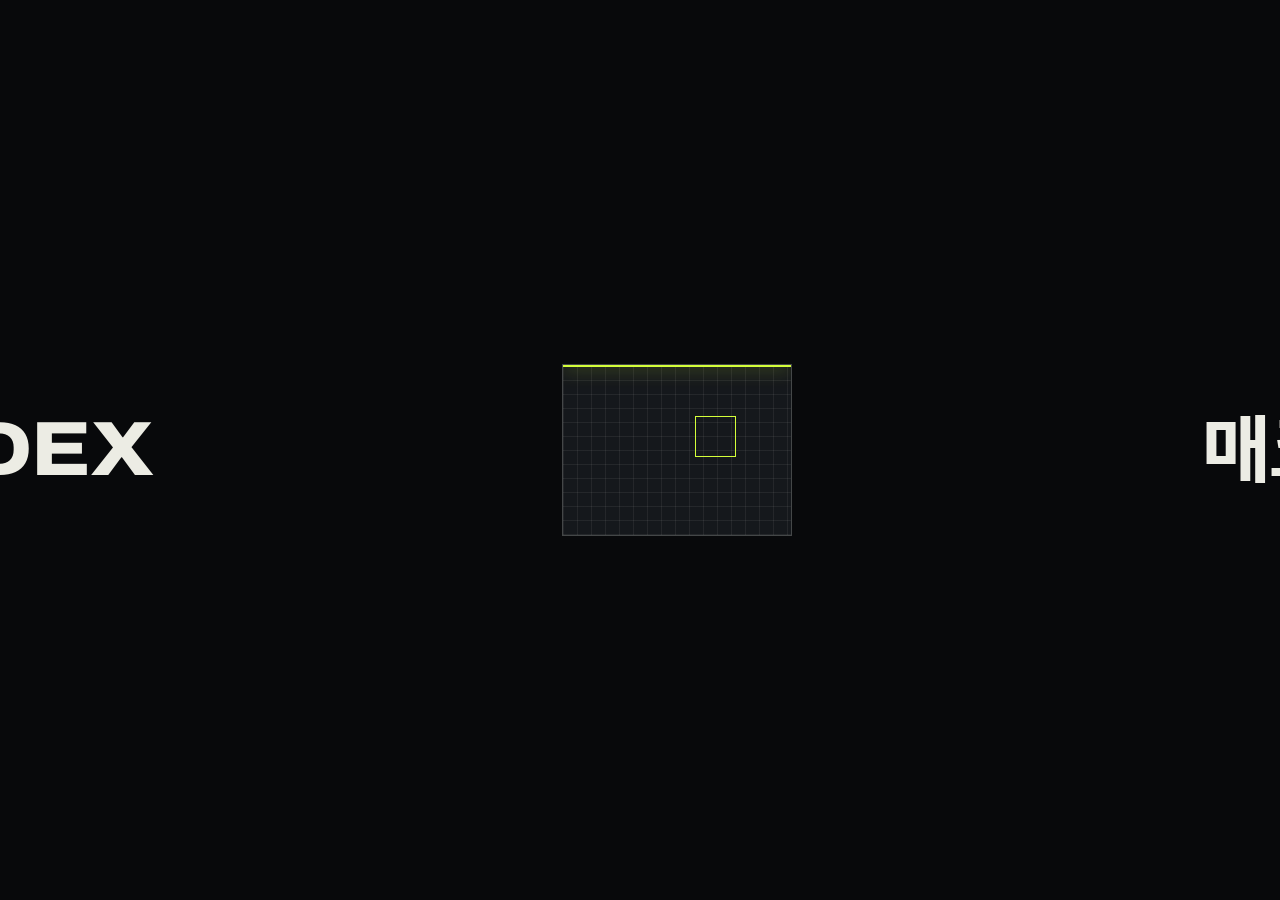
<file: macro/index.html>
<!doctype html>
<html lang="ko">
<head>
  <meta charset="utf-8">
  <meta name="viewport" content="width=device-width, initial-scale=1">
  <title>1:1 매크로 과정</title>
  <meta name="theme-color" content="#08090b">
  <link rel="icon" href="data:image/svg+xml,%3Csvg xmlns='http://www.w3.org/2000/svg' viewBox='0 0 32 32'%3E%3Crect width='32' height='32' rx='6' fill='%2308090b'/%3E%3Cpath d='M8 8h6v2H10v4H8zM24 8v6h-2v-4h-4V8zM8 24v-6h2v4h4v2zM24 24h-6v-2h4v-4h2z' fill='%23d4ff3a'/%3E%3C/svg%3E">
  <link rel="preconnect" href="https://fonts.googleapis.com">
  <link rel="preconnect" href="https://fonts.gstatic.com" crossorigin>
  <link href="https://fonts.googleapis.com/css2?family=Archivo:wdth,wght@62..125,300..900&family=IBM+Plex+Sans+KR:wght@300;400;500;600;700&family=IBM+Plex+Mono:wght@400;500&display=swap" rel="stylesheet">
  <link rel="stylesheet" href="css/deck.css">
</head>
<body data-theme="dark">
  <div class="loader" aria-hidden="true">
    <div class="loader__row">
      <span class="loader__word loader__word--l">INDEX</span>
      <div class="loader__tile"><i></i></div>
      <span class="loader__word loader__word--r">매크로</span>
    </div>
  </div>
  <header class="nav">
    <a href="#1" class="nav__brand" aria-label="처음으로" data-go="s-cover">
      <svg viewBox="0 0 32 32" width="22" height="22" aria-hidden="true"><path d="M4 4h8v3H7v5H4zM28 4v8h-3V7h-5V4zM4 28v-8h3v5h5v3zM28 28h-8v-3h5v-5h3z" fill="currentColor"/></svg>
      <span>1:1 매크로 과정 · INDEX</span>
    </a>
    <nav class="nav__links" aria-label="슬라이드">
      <span class="pill nav__count" data-count>01 / 01</span>
      <button type="button" class="pill" data-overview>전체 보기</button>
      
    </nav>
  </header>
  <div class="hud" aria-hidden="true">
    <span class="hud-bl" data-section></span>
    <span class="hud-br" data-clock>SEOUL 00:00:00 KST</span>
  </div>
  <div class="arrows">
    <button type="button" class="pill" data-prev aria-label="이전">←</button>
    <button type="button" class="pill" data-next aria-label="다음">→</button>
  </div>
  <div class="progress"></div>
  <main class="viewport">
  <div class="deck">

  <section class="slide" id="s-cover" data-title="회차 목록" data-sec="회차 목록">
    <p class="tag mono-sq rv">1:1 과정 — Claude Code로 게임 매크로 만들기 · 4주 8회</p>
    <ul class="toc rv">
      <li><a href="L01.html"><small>01</small>설치와 첫 대화</a></li>
      <li><a href="L05.html"><small>05</small>시나리오 설계</a></li>
      <li><a href="L02.html"><small>02</small>코드 읽기 · Git</a></li>
      <li><a href="L06.html"><small>06</small>실제 게임 적용</a></li>
      <li><a href="L03.html"><small>03</small>화면 읽기</a></li>
      <li><a href="L07.html"><small>07</small>쓰기 편하게</a></li>
      <li><a href="L04.html"><small>04</small>이미지 찾기</a></li>
      <li><a href="L08.html"><small>08</small>마무리</a></li>
    </ul>
  </section>

  </div>
  </main>
  <div class="overview" aria-hidden="true">
    <div class="overview__head"><span class="mono">전체 슬라이드 — 클릭해서 이동</span><button type="button" class="pill" data-close>닫기 ✕</button></div>
    <div class="overview__grid"></div>
  </div>
  <div class="help">→ / Space 다음 · ← 이전 · O 전체 보기 · F 전체 화면 · L 레이저 켜기/끄기 · 숫자+Enter 이동</div>
  <script src="js/deck.js"></script>
  <script src="js/laser.js"></script>
</body>
</html>
</file>
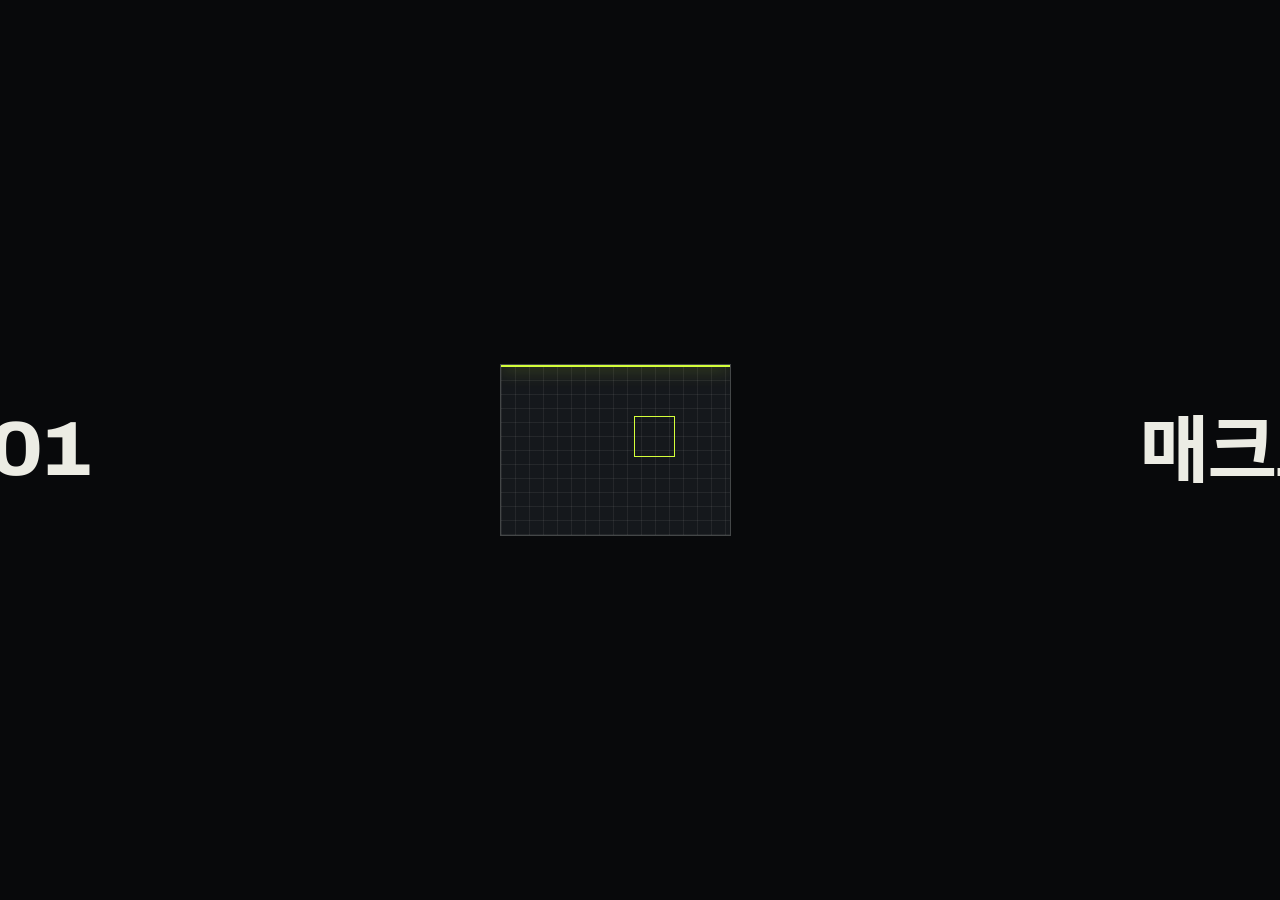
<file: macro/L01.html>
<!doctype html>
<html lang="ko">
<head>
  <meta charset="utf-8">
  <meta name="viewport" content="width=device-width, initial-scale=1">
  <title>L01 설치와 Claude Code 첫 대화 · 1:1 매크로 과정</title>
  <meta name="theme-color" content="#08090b">
  <link rel="icon" href="data:image/svg+xml,%3Csvg xmlns='http://www.w3.org/2000/svg' viewBox='0 0 32 32'%3E%3Crect width='32' height='32' rx='6' fill='%2308090b'/%3E%3Cpath d='M8 8h6v2H10v4H8zM24 8v6h-2v-4h-4V8zM8 24v-6h2v4h4v2zM24 24h-6v-2h4v-4h2z' fill='%23d4ff3a'/%3E%3C/svg%3E">
  <link rel="preconnect" href="https://fonts.googleapis.com">
  <link rel="preconnect" href="https://fonts.gstatic.com" crossorigin>
  <link href="https://fonts.googleapis.com/css2?family=Archivo:wdth,wght@62..125,300..900&family=IBM+Plex+Sans+KR:wght@300;400;500;600;700&family=IBM+Plex+Mono:wght@400;500&display=swap" rel="stylesheet">
  <link rel="stylesheet" href="css/deck.css">
</head>
<body data-theme="dark">
  <div class="loader" aria-hidden="true">
    <div class="loader__row">
      <span class="loader__word loader__word--l">L01</span>
      <div class="loader__tile"><i></i></div>
      <span class="loader__word loader__word--r">매크로</span>
    </div>
  </div>
  <header class="nav">
    <a href="#1" class="nav__brand" aria-label="처음으로" data-go="s-cover">
      <svg viewBox="0 0 32 32" width="22" height="22" aria-hidden="true"><path d="M4 4h8v3H7v5H4zM28 4v8h-3V7h-5V4zM4 28v-8h3v5h5v3zM28 28h-8v-3h5v-5h3z" fill="currentColor"/></svg>
      <span>1:1 매크로 과정 · L01</span>
    </a>
    <nav class="nav__links" aria-label="슬라이드">
      <span class="pill nav__count" data-count>01 / 01</span>
      <button type="button" class="pill" data-overview>전체 보기</button>
      <a class="pill is-accent" href="index.html">회차 목록</a>
    </nav>
  </header>
  <div class="hud" aria-hidden="true">
    <span class="hud-bl" data-section></span>
    <span class="hud-br" data-clock>SEOUL 00:00:00 KST</span>
  </div>
  <div class="arrows">
    <button type="button" class="pill" data-prev aria-label="이전">←</button>
    <button type="button" class="pill" data-next aria-label="다음">→</button>
  </div>
  <div class="progress"></div>
  <main class="viewport">
  <div class="deck">

  <section class="slide hero" id="s-cover" data-title="표지" data-sec="1회차">
    <canvas class="hero__canvas" aria-hidden="true"></canvas>
    <div class="hero__hud" aria-hidden="true">
      <span class="tl">1:1 Course · Lesson 01</span>
      <span class="tr"><span class="blink">●</span> Live session</span>
    </div>
    <h1 class="hero__title disp">
      <span class="hl"><span>MACRO</span></span>
      <span class="hl hl--2"><span>L01<em>.</em></span></span>
    </h1>
    <p class="hero__sub rv"><strong>설치와 Claude Code 첫 대화</strong><br>개발 환경을 갖추고, Claude Code가 어떤 화면에서 어떻게 일하는지 익힌 뒤, 말로 지시해서 첫 자동 클릭을 만듭니다.</p>
    <div class="hero__meta rv">2026-11-07 (토)<br><span class="dim">4시간 · 1/8회</span></div>
  </section>

  <section class="slide" data-theme="paper" data-title="표시 읽는 법" data-sec="1회차">
    <p class="tag mono-sq rv">000 — 이 수업 보는 법</p>
    <h2 class="h2 rv">어디에 입력하는지 <em>먼저 보세요</em></h2>
    <div class="rv"><table class="tbl"><thead><tr><th>표시</th><th>뜻</th></tr></thead><tbody><tr><td><span class="where ps">🖥 PowerShell에 입력</span></td><td class='dim2'>검은 터미널 창에 그대로 치고 Enter</td></tr><tr><td><span class="where cc">💬 Claude Code에 입력</span></td><td class='dim2'>Claude Code 입력창(<code>&gt;</code> 옆)에 붙여 넣고 Enter</td></tr><tr><td><span class="where key">👀 이렇게 보이면 정상</span></td><td class='dim2'>화면에 이 비슷한 내용이 나오면 잘된 것</td></tr><tr><td><span class="where key">⚠️ 주의</span></td><td class='dim2'>여기서 자주 틀립니다</td></tr></tbody></table><p class="lede" style="margin-top:28px">💬 문장은 그대로 붙여 넣어도 되고, 내 말로 바꿔도 됩니다. 중요한 것은 <strong>무엇을, 어떤 조건으로</strong>.</p></div>
  </section>

  <section class="slide" data-title="시간표" data-sec="1회차">
    <p class="tag mono-sq rv">000 — 오늘의 시간표 (4시간)</p>
    
    <div class="rv"><table class="tbl sm"><thead><tr><th>시간</th><th>단계</th><th>끝나면</th></tr></thead><tbody><tr><td>0:00</td><td class='dim2'>0 · 시작 전에</td><td class='dim2'>오늘 무엇을 만들지 앎</td></tr><tr><td>0:15</td><td class='dim2'>1 · 컴퓨터 기본기</td><td class='dim2'>폴더를 만들고 이동</td></tr><tr><td>0:45</td><td class='dim2'>2 · 설치</td><td class='dim2'>버전 확인 3줄이 숫자를 보여 줌</td></tr><tr><td>1:15</td><td class='dim2'>☕ 휴식</td><td class='dim2'></td></tr><tr><td>1:25</td><td class='dim2'>3 · Claude Code 둘러보기</td><td class='dim2'>켜고, 읽고, 멈추고, 끌 수 있음</td></tr><tr><td>2:05</td><td class='dim2'>4 · 실습 ① hello.py</td><td class='dim2'>말로 만든 프로그램을 실행</td></tr><tr><td>2:35</td><td class='dim2'>5 · 실습 ② CLAUDE.md</td><td class='dim2'>규칙 게시판 완성</td></tr><tr><td>2:55</td><td class='dim2'>☕ 휴식</td><td class='dim2'></td></tr><tr><td>3:05</td><td class='dim2'>6 · 실습 ③ 연습 게임</td><td class='dim2'>과녁 게임이 뜸</td></tr><tr class="hot"><td>3:35</td><td class='dim2'>7 · 실습 ④ 자동 클릭</td><td class='dim2'>손대지 않아도 +20</td></tr><tr><td>3:55</td><td class='dim2'>8 · 정리</td><td class='dim2'>다음에 이어서 하는 법</td></tr></tbody></table></div>
  </section>

  <section class="slide" data-theme="paper" data-title="4주 로드맵" data-sec="1회차">
    <p class="tag mono-sq rv">000 — 4주 로드맵 (토·일 4시간 × 8회)</p>
    
    <div class="rv"><div class="cols c4" style="gap:16px"><div class="card is-hot"><span class="num accent">1회 · 오늘</span><h3>설치 + 첫 대화</h3><p>연습 게임, 첫 자동 클릭</p></div><div class="card"><span class="num accent">2회</span><h3>코드 읽기 · 저장 지점</h3><p>F8로 켜고 끄는 매크로</p></div><div class="card"><span class="num accent">3회</span><h3>화면 읽기</h3><p>좌표와 색으로 반응</p></div><div class="card"><span class="num accent">4회</span><h3>이미지 찾기</h3><p>어디 있든 찾아 클릭</p></div></div><div style="height:16px"></div><div class="cols c4" style="gap:16px"><div class="card"><span class="num accent">5회</span><h3>시나리오 설계</h3><p>단계 · 조건 · 재시도</p></div><div class="card"><span class="num accent">6회</span><h3>실제 게임 적용</h3><p>게임 속 작업 1개 완성</p></div><div class="card"><span class="num accent">7회</span><h3>쓰기 편하게</h3><p>설정 화면 · 실행 파일</p></div><div class="card"><span class="num accent">8회</span><h3>마무리</h3><p>최종 시연 · 혼자 고치기</p></div></div></div>
  </section>

  <section class="slide" data-title="매크로 사용 범위" data-sec="1회차">
    <p class="tag mono-sq rv">000 — 시작 전에 꼭 정할 것</p>
    <h2 class="h2 rv">매크로는 <em>허용된 범위 안에서만</em></h2>
    <div class="rv"><div class="cols c3" style="gap:16px"><div class="card"><span class="num accent">우리가 쓰는 방식</span><h3>화면을 보고, 키·마우스를 대신 누르기</h3><p>사람이 하는 입력을 대신할 뿐입니다.</p></div><div class="card"><span class="num accent">꼭 확인</span><h3>게임 이용약관 · 운영 정책</h3><p>오늘 숙제로 찾아와서 다음 시간에 같이 읽습니다.</p></div><div class="card is-hot"><span class="num accent">하지 않는 것</span><h3>안티치트 회피 · 메모리 조작 · 게임 파일 변조</h3><p>계정 정지는 되돌릴 수 없습니다. 애매하면 안 합니다.</p></div></div></div>
  </section>

  <section class="slide divider" data-title="확장자 · 경로 · 터미널" data-sec="기본기">
    <div class="divider__rail"></div>
    <div class="divider__num">01</div>
    <p class="tag mono-sq rv">0:15 — 컴퓨터 기본기</p>
    <h2 class="divider__word disp rv">BASICS<em>.</em></h2>
    <p class="divider__ko rv">확장자 · 경로 · 터미널</p>
    <p class="divider__q rv">Claude Code는 이 세 가지 위에서 일합니다.</p>
  </section>

  <section class="slide" data-theme="paper" data-title="확장자" data-sec="기본기">
    <p class="tag mono-sq rv">1-1 — 파일 확장자 보이게 하기</p>
    <h2 class="h2 rv">이름 끝까지 <em>보이게</em></h2>
    <div class="rv"><div class="step-grid"><div><ol class="list"><li>작업 표시줄에서 <b>파일 탐색기</b> 열기</li><li>위쪽 <b>보기</b> → <b>표시</b> → <b>파일 확장명</b> 체크<span>Windows 10: 보기 탭 → 파일 확장명</span></li></ol></div><div><div class="see"><code>메모</code>가 아니라 <code>메모.txt</code>처럼 끝까지 보임</div><table class="tbl sm"><thead><tr><th>확장자</th><th>뜻</th></tr></thead><tbody><tr><td>.py</td><td class='dim2'>파이썬 프로그램</td></tr><tr><td>.md</td><td class='dim2'>메모(마크다운)</td></tr><tr><td>.json</td><td class='dim2'>설정 파일</td></tr></tbody></table></div></div></div>
  </section>

  <section class="slide" data-title="경로 = 집 주소" data-sec="기본기">
    <p class="tag mono-sq rv">1-2 — 경로(Path)</p>
    <h2 class="h2 rv">경로는 파일의 <em>집 주소</em></h2>
    <div class="rv"><pre class="code" style="font-size:44px; text-align:center; padding:44px">C:\<span class="a">macro-study</span>\autoclick.py</pre><div class="cols c4" style="gap:16px"><div class="card"><span class="num accent">C:\</span><h3>동네</h3><p>C 드라이브</p></div><div class="card"><span class="num accent">macro-study</span><h3>건물</h3><p>폴더</p></div><div class="card"><span class="num accent">autoclick.py</span><h3>호수</h3><p>파일</p></div><div class="card"><span class="num accent">\</span><h3>들어간다</h3><p>그 안으로</p></div></div></div>
  </section>

  <section class="slide" data-theme="paper" data-title="터미널 열기" data-sec="기본기">
    <p class="tag mono-sq rv">1-3 — 터미널 열기</p>
    <h2 class="h2 rv">글자로 컴퓨터에 <em>명령하는 창</em></h2>
    <div class="rv"><div class="step-grid"><div><ol class="list"><li><b>Windows 키</b></li><li><code>터미널</code> 입력<span>Windows 10은 <code>PowerShell</code></span></li><li><b>터미널</b> 앱 열기</li></ol></div><div><span class="where key">🖼 화면 예시</span><pre class="code" style="font-size:30px">PS C:\Users\(내 이름)&gt;</pre><div class="see"><b>PS</b> = PowerShell<br>그 뒤 = <b>지금 서 있는 폴더</b><br><b>&gt;</b> = 명령을 입력하세요</div></div></div></div>
  </section>

  <section class="slide" data-title="명령 4개" data-sec="기본기">
    <p class="tag mono-sq rv">1-4 — 명령 4개 직접 해 보기</p>
    <h2 class="h2 rv">한 줄씩 치고 <em>Enter</em></h2>
    <div class="rv"><div class="step-grid"><div><span class="where ps">🖥 PowerShell에 입력</span><pre class="code" style="font-size:32px">mkdir C:\macro-study
cd C:\macro-study
ls
explorer .</pre></div><div><table class="tbl sm"><thead><tr><th>명령</th><th>뜻</th></tr></thead><tbody><tr><td>mkdir</td><td class='dim2'>새 폴더 만들기</td></tr><tr><td>cd</td><td class='dim2'>폴더로 들어가기</td></tr><tr><td>ls</td><td class='dim2'>안에 뭐가 있나</td></tr><tr><td>explorer .</td><td class='dim2'>지금 폴더를 탐색기로</td></tr></tbody></table><div class="see">앞부분이 <code>PS C:\macro-study&gt;</code>로 바뀜</div></div></div></div>
  </section>

  <section class="slide" data-theme="paper" data-title="터미널 요령" data-sec="기본기">
    <p class="tag mono-sq rv">1-5 — 터미널 요령</p>
    
    <div class="rv"><div class="cols c4" style="gap:16px"><div class="card"><span class="num accent">↑ 화살표</span><h3>방금 친 명령 다시</h3><p>다시 칠 필요 없음</p></div><div class="card"><span class="num accent">Tab</span><h3>이름 자동 완성</h3><p><code>cd C:\mac</code> + Tab</p></div><div class="card"><span class="num accent">Ctrl + C</span><h3>프로그램 강제 멈춤</h3><p>선택한 글이 없을 때</p></div><div class="card is-hot"><span class="num accent">오른쪽 클릭</span><h3>붙여 넣기</h3><p>또는 Ctrl + V</p></div></div><div class="warn">아무것도 선택하지 않고 <b>Ctrl + C</b>를 누르면 복사가 아니라 <b>멈춤</b>입니다.</div></div>
  </section>

  <section class="slide" data-title="1단계 확인" data-sec="기본기">
    <p class="tag mono-sq rv">1 — 확인</p>
    <h2 class="h2 rv">다음으로 가기 전에 <em>체크</em></h2>
    <div class="rv"><ul class="chk"><li>파일 이름 끝에 <code>.txt</code> 같은 확장자가 보인다</li><li>터미널 첫 줄이 <code>PS C:\macro-study&gt;</code>로 바뀌어 있다</li></ul></div>
  </section>

  <section class="slide divider" data-title="Python · Git · Claude Code" data-sec="설치">
    <div class="divider__rail"></div>
    <div class="divider__num">02</div>
    <p class="tag mono-sq rv">0:45 — 설치</p>
    <h2 class="divider__word disp rv">INSTALL<em>.</em></h2>
    <p class="divider__ko rv">Python · Git · Claude Code</p>
    <p class="divider__q rv">새로 설치한 프로그램은 새 터미널 창에서만 보입니다.</p>
  </section>

  <section class="slide" data-theme="paper" data-title="설치할 것" data-sec="설치">
    <p class="tag mono-sq rv">2 — 설치할 것 세 가지</p>
    
    <div class="rv"><div class="cols c3" style="gap:16px"><div class="card"><span class="num accent">엔진</span><h3>Python</h3><p>우리가 만들 매크로의 언어</p></div><div class="card"><span class="num accent">게임의 세이브</span><h3>Git</h3><p>작업을 저장 지점으로 남김 (2회차)</p></div><div class="card is-hot"><span class="num accent">옆자리 선배</span><h3>Claude Code</h3><p>말로 지시하면 만들고 실행</p></div></div></div>
  </section>

  <section class="slide" data-title="Python 설치" data-sec="설치">
    <p class="tag mono-sq rv">2-1 — Python 설치</p>
    <h2 class="h2 rv">PATH 체크 <em>꼭</em></h2>
    <div class="rv"><div class="step-grid"><div><ol class="list"><li><b>python.org/downloads/windows</b></li><li><b>Python 3.13</b> → Windows installer (64-bit)<span>3.14·3.15보다 부품 호환이 확실</span></li><li><b class="accent">Add python.exe to PATH</b> 체크 ✅<span>제일 많이 놓치는 단계</span></li><li>Install Now → Close</li><li><b>터미널을 닫고 새로 열기</b></li></ol></div><div><span class="where ps">🖥 PowerShell에 입력</span><pre class="code" style="font-size:34px">python --version</pre><div class="see"><code>Python 3.13.x</code></div><div class="warn">Microsoft Store가 열리면 PATH 체크가 빠진 것<br>→ 설치 파일 다시 실행 → Modify → Add Python to environment variables</div></div></div></div>
  </section>

  <section class="slide" data-theme="paper" data-title="Git 설치" data-sec="설치">
    <p class="tag mono-sq rv">2-2 — Git 설치</p>
    
    <div class="rv"><div class="step-grid"><div><span class="where ps">🖥 PowerShell에 입력</span><pre class="code" style="font-size:30px">winget install --id Git.Git -e</pre><ol class="list"><li>동의 질문 → <code>Y</code> Enter</li><li>변경 허용 창 → <b>예</b></li><li><b>터미널 닫고 새로 열기</b></li></ol></div><div><span class="where ps">🖥 PowerShell에 입력</span><pre class="code" style="font-size:30px">git --version</pre><div class="see"><code>git version 2.xx.x.windows.x</code></div></div></div></div>
  </section>

  <section class="slide" data-title="Claude Code 설치" data-sec="설치">
    <p class="tag mono-sq rv">2-3 — Claude Code 설치</p>
    <h2 class="h2 rv">한 줄이면 <em>설치</em></h2>
    <div class="rv"><div class="step-grid"><div><span class="where ps">🖥 PowerShell에 입력</span><pre class="code" style="font-size:30px">irm https://claude.ai/install.ps1 | iex</pre><table class="tbl sm"><thead><tr><th></th><th></th></tr></thead><tbody><tr><td>irm</td><td class='dim2'>인터넷에서 설치 파일을 받아라</td></tr><tr><td>iex</td><td class='dim2'>받은 것을 실행해라</td></tr><tr><td>조건</td><td class='dim2'>Windows 10(1809+)·11, 관리자 권한 불필요</td></tr></tbody></table></div><div><span class="where ps">🖥 PowerShell에 입력</span><pre class="code" style="font-size:30px">claude --version</pre><div class="see"><code>2.x.x (Claude Code)</code></div><div class="warn">명령을 찾을 수 없다 → 터미널 껐다 켜기<br>다른 방법: <code>winget install Anthropic.ClaudeCode</code></div></div></div></div>
  </section>

  <section class="slide" data-theme="paper" data-title="설치 확인" data-sec="설치">
    <p class="tag mono-sq rv">2 — 확인 (세 줄 모두 숫자가 나와야 다음으로)</p>
    
    <div class="rv"><div class="step-grid"><div><span class="where ps">🖥 PowerShell에 입력</span><pre class="code" style="font-size:38px">python --version
git --version
claude --version</pre></div><div><ul class="chk"><li>Python 3.13.x</li><li>git version 2.x</li><li>2.x.x (Claude Code)</li></ul></div></div></div>
  </section>

  <section class="slide" data-theme="lime" data-title="쉬는 시간" data-sec="쉬는 시간">
    <div data-timer="10">
      <p class="tag mono-sq">쉬는 시간 — Break</p>
      <div class="timer">10:00</div>
      <p class="lede" style="color:rgba(17,18,16,.7); margin-top:20px">다음: Claude Code 둘러보기</p>
      <div class="timer-ctrl"><button type="button" class="pill" data-start>시작 / 멈춤</button><button type="button" class="pill" data-reset>처음으로</button></div>
    </div>
  </section>

  <section class="slide divider" data-title="화면 · 허락 · 조작" data-sec="Claude Code">
    <div class="divider__rail"></div>
    <div class="divider__num">03</div>
    <p class="tag mono-sq rv">1:25 — Claude Code 둘러보기</p>
    <h2 class="divider__word disp rv">TOUR<em>.</em></h2>
    <p class="divider__ko rv">화면 · 허락 · 조작</p>
    <p class="divider__q rv">내 옆자리에 앉아 키보드를 같이 쓰는 선배. 허락은 내가 합니다.</p>
  </section>

  <section class="slide" data-title="채팅과 차이" data-sec="Claude Code">
    <p class="tag mono-sq rv">3-1 — 채팅 Claude와 무엇이 다른가</p>
    <h2 class="h2 rv">Claude에게 <em>손과 발</em>을</h2>
    <div class="rv"><table class="tbl"><thead><tr><th></th><th>일반 Claude (채팅)</th><th>Claude Code</th></tr></thead><tbody><tr><td>하는 일</td><td class='dim2'>대답과 설명</td><td class='dim2'>대답 + <b>파일 만들기·고치기·명령 실행</b></td></tr><tr><td>내 파일</td><td class='dim2'>내가 올려 줘야 봄</td><td class='dim2'><b>지정한 폴더 안을 직접 읽음</b></td></tr><tr><td>결과물</td><td class='dim2'>화면의 글</td><td class='dim2'><b>폴더에 실제로 생긴 파일</b></td></tr><tr><td>실수하면</td><td class='dim2'>틀린 답</td><td class='dim2'>틀린 파일 → 그래서 <b>허락과 확인</b></td></tr></tbody></table></div>
  </section>

  <section class="slide" data-theme="paper" data-title="화면 네 가지" data-sec="Claude Code">
    <p class="tag mono-sq rv">3-2 — Claude Code를 쓰는 화면 네 가지</p>
    <h2 class="h2 rv">머리는 하나, <em>얼굴은 넷</em></h2>
    <div class="rv"><table class="tbl sm"><thead><tr><th>화면</th><th>여는 법</th><th>장점</th><th>이 과정</th></tr></thead><tbody><tr class="hot"><td>터미널 (CLI)</td><td class='dim2'><code>claude</code> 입력</td><td class='dim2'>기능이 가장 먼저, 매크로 실행도 같은 곳</td><td class='dim2'>✅ 주로 사용</td></tr><tr><td>데스크톱 앱 Code 탭</td><td class='dim2'>Claude 앱 → Code 탭 → 폴더 선택</td><td class='dim2'>버튼·메뉴, 바뀐 파일 보기 좋음</td><td class='dim2'>구경</td></tr><tr><td>VS Code 확장</td><td class='dim2'>확장 "Claude Code" 설치</td><td class='dim2'>편집기 옆에서 대화</td><td class='dim2'>나중에</td></tr><tr><td>웹 claude.ai/code</td><td class='dim2'>브라우저</td><td class='dim2'>PC가 꺼져도 클라우드에서</td><td class='dim2'>안 씀</td></tr></tbody></table></div>
  </section>

  <section class="slide" data-title="왜 터미널" data-sec="Claude Code">
    <p class="tag mono-sq rv">3-2 — 왜 터미널이 주인공인가</p>
    
    <div class="rv"><div class="cols c3" style="gap:16px"><div class="card"><span class="num accent">한곳에서</span><h3>만들기 → 실행 → 고치기</h3><p>매크로도 <code>python 파일.py</code>로 터미널에서 실행</p></div><div class="card"><span class="num accent">가장 먼저</span><h3>새 기능이 터미널에 먼저</h3><p>인터넷 자료도 대부분 터미널 기준</p></div><div class="card is-hot"><span class="num accent">웹은 안 됨</span><h3>클라우드는 내 화면을 못 봄</h3><p>매크로 테스트는 내 PC에서만</p></div></div></div>
  </section>

  <section class="slide" data-theme="paper" data-title="첫 실행" data-sec="Claude Code">
    <p class="tag mono-sq rv">3-3 — 첫 실행과 로그인</p>
    <h2 class="h2 rv">처음 한 번만 <em>세 단계</em></h2>
    <div class="rv"><div class="step-grid"><div><span class="where ps">🖥 PowerShell에 입력</span><pre class="code" style="font-size:34px">cd C:\macro-study
claude</pre><div class="warn"><b>시작한 폴더 안에서 일합니다.</b> 꼭 <code>macro-study</code>에서 켜기</div></div><div><ol class="list"><li>글자 색 테마 고르기<span>나중에 <code>/theme</code>로 변경</span></li><li>로그인 → <b>Claude 계정 (Pro/Max)</b> → 브라우저에서 승인<span>안 열리면 주소 복사해 붙여 넣기</span></li><li>이 폴더를 믿나요? → 경로 확인 → <b>Yes</b></li></ol></div></div></div>
  </section>

  <section class="slide" data-title="화면 구성" data-sec="Claude Code">
    <p class="tag mono-sq rv">3-4 — 화면 구성 읽기</p>
    
    <div class="rv"><div class="step-grid"><div><span class="where key">🖼 화면 예시</span><pre class="code" style="font-size:22px">╭────────────────────────────╮
│ ✻ Welcome to Claude Code   │
│   cwd: C:\macro-study      │
╰────────────────────────────╯

 ● Write(hello.py)
   ⎿ Wrote 3 lines

╭────────────────────────────╮
│ &gt;                          │
╰────────────────────────────╯
  ? for shortcuts   (모드 표시)</pre></div><div><table class="tbl sm"><thead><tr><th>부분</th><th>볼 것</th></tr></thead><tbody><tr><td>cwd</td><td class='dim2'>일하는 폴더가 맞나</td></tr><tr><td>● 줄</td><td class='dim2'>Claude가 한 행동 하나하나</td></tr><tr><td>&gt; 입력창</td><td class='dim2'>여기에 지시</td></tr><tr><td>아래 줄</td><td class='dim2'>지금 모드 · <code>?</code> 단축키</td></tr><tr><td>움직이는 글자</td><td class='dim2'>일하는 중 → Esc로 멈춤</td></tr></tbody></table></div></div></div>
  </section>

  <section class="slide" data-theme="paper" data-title="허락 질문" data-sec="Claude Code">
    <p class="tag mono-sq rv">3-5 — 허락 질문 (가장 중요)</p>
    <h2 class="h2 rv">Claude는 <em>먼저 묻습니다</em></h2>
    <div class="rv"><div class="step-grid"><div><span class="where key">🖼 화면 예시</span><pre class="code" style="font-size:21px"> Create file  hello.py
 ╭───────────────────────╮
 │ print("안녕하세요")     │
 ╰───────────────────────╯
 Do you want to create hello.py?
 ❯ 1. Yes
   2. Yes, allow all edits during this session
   3. No, and tell Claude what to do differently</pre></div><div><table class="tbl sm"><thead><tr><th>선택</th><th>언제</th></tr></thead><tbody><tr class="hot"><td>1. Yes</td><td class='dim2'><b>오늘은 항상 이것</b></td></tr><tr><td>2. Yes, allow all…</td><td class='dim2'>익숙해진 뒤, 안전한 일만</td></tr><tr><td>3. No</td><td class='dim2'>무엇을 하려는지 모를 때</td></tr></tbody></table></div></div></div>
  </section>

  <section class="slide" data-title="허락 전 3가지" data-sec="Claude Code">
    <p class="tag mono-sq rv">3-5 — Yes 누르기 전에 읽을 3가지</p>
    <h2 class="h2 rv">모르면 <em>No</em>, 그리고 질문</h2>
    <div class="rv"><div class="step-grid"><div><ol class="list"><li><b>무엇을?</b><span>파일 만들기 / 고치기 / 명령 실행</span></li><li><b>어디에?</b><span><code>C:\macro-study</code> 안인가</span></li><li><b>명령이라면?</b><span>지우기(rm, del) · 설치(pip install) · 내려받기</span></li></ol></div><div><span class="where cc">💬 Claude Code에 입력</span><pre class="code" style="font-size:28px">방금 하려던 게 뭐야?
코딩 초보도 알 수 있게
한 문장으로 설명해 줘.</pre><div class="see">모르면 <b>3. No</b> → 이렇게 묻기</div></div></div></div>
  </section>

  <section class="slide" data-theme="paper" data-title="키보드" data-sec="Claude Code">
    <p class="tag mono-sq rv">3-6 — 꼭 알아야 할 키</p>
    
    <div class="rv"><table class="tbl sm"><thead><tr><th>키</th><th>하는 일</th></tr></thead><tbody><tr><td>Enter</td><td class='dim2'>보내기</td></tr><tr><td>Shift + Enter</td><td class='dim2'>줄 바꾸기 (보내지 않고)</td></tr><tr class="hot"><td>Esc</td><td class='dim2'><b>멈추기</b> (한 일은 남음)</td></tr><tr><td>Esc 두 번</td><td class='dim2'>되감기 메뉴: 이전 시점으로 (2회차)</td></tr><tr><td>Shift + Tab</td><td class='dim2'>모드 바꾸기: 보통 → 수정 자동 허락 → 계획</td></tr><tr><td>↑</td><td class='dim2'>전에 보낸 말 다시</td></tr><tr><td>Ctrl + C ×2</td><td class='dim2'>Claude Code 끝내기</td></tr><tr><td>Alt + V</td><td class='dim2'>캡처 이미지 붙여 넣기</td></tr><tr><td>?</td><td class='dim2'>단축키 도움말 (입력창이 비었을 때)</td></tr></tbody></table></div>
  </section>

  <section class="slide" data-title="맨 앞 글자" data-sec="Claude Code">
    <p class="tag mono-sq rv">3-6 — 입력창 맨 앞 글자</p>
    
    <div class="rv"><div class="cols c3" style="gap:16px"><div class="card"><span class="num accent">/</span><h3>명령</h3><p><code>/help</code> <code>/init</code> <code>/clear</code></p></div><div class="card is-hot"><span class="num accent">@</span><h3>파일 콕 집기</h3><p><code>@hello.py 설명해 줘</code><br>치면 자동 완성</p></div><div class="card"><span class="num accent">!</span><h3>바로 터미널 명령</h3><p><code>!python hello.py</code><br>Claude를 거치지 않음</p></div></div><div style="height:22px"></div><table class="tbl sm"><thead><tr><th>오늘 쓰는 명령</th><th>하는 일</th></tr></thead><tbody><tr><td>/help</td><td class='dim2'>도움말</td></tr><tr><td>/init</td><td class='dim2'>규칙 파일 CLAUDE.md 만들기</td></tr><tr><td>/memory</td><td class='dim2'>규칙 파일 보기·고치기</td></tr><tr><td>/clear</td><td class='dim2'>대화 비우기</td></tr><tr><td>/usage</td><td class='dim2'>남은 사용량</td></tr><tr><td>/exit</td><td class='dim2'>끝내기</td></tr></tbody></table></div>
  </section>

  <section class="slide" data-theme="paper" data-title="데스크톱 앱" data-sec="Claude Code">
    <p class="tag mono-sq rv">3-7 — (구경) 데스크톱 앱의 Code 탭</p>
    <h2 class="h2 rv">같은 Claude Code, <em>다른 얼굴</em></h2>
    <div class="rv"><div class="step-grid"><div><ol class="list"><li>Claude 앱 → 위쪽 <b>Code</b> 탭</li><li>입력창 아래 <b>폴더 선택</b> → C:\macro-study</li><li><b>권한 모드</b> 고르기</li><li><b>Changes</b>에서 바뀐 줄 보기</li></ol></div><div><table class="tbl sm"><thead><tr><th>앱의 모드</th><th>터미널에서는</th></tr></thead><tbody><tr><td>Manual</td><td class='dim2'>보통 (매번 물어봄)</td></tr><tr><td>Accept edits</td><td class='dim2'>Shift + Tab 한 번</td></tr><tr><td>Plan</td><td class='dim2'>계획 모드</td></tr><tr class="hot"><td>Bypass permissions</td><td class='dim2'>❌ 쓰지 않음</td></tr></tbody></table><div class="see">머리는 같습니다. 터미널에서 배운 것이 앱에서도 통합니다.</div></div></div></div>
  </section>

  <section class="slide" data-title="3단계 확인" data-sec="Claude Code">
    <p class="tag mono-sq rv">3 — 확인</p>
    <h2 class="h2 rv">켜고, 읽고, <em>끄기</em></h2>
    <div class="rv"><ul class="chk"><li><code>C:\macro-study</code>에서 <code>claude</code>를 켜면 환영 상자에 그 폴더가 보인다</li><li><code>/help</code>를 쳐서 도움말이 나왔다가 <b>Esc</b>로 닫았다</li><li><b>Ctrl + C 두 번</b>으로 끄고, <code>claude</code>로 다시 켰다</li></ul></div>
  </section>

  <section class="slide divider" data-title="hello.py" data-sec="실습 ①">
    <div class="divider__rail"></div>
    <div class="divider__num">04</div>
    <p class="tag mono-sq rv">2:05 — 실습 ① 첫 파일</p>
    <h2 class="divider__word disp rv">HELLO<em>.</em></h2>
    <p class="divider__ko rv">hello.py</p>
    <p class="divider__q rv">말로 시키고, 허락하고, 직접 실행합니다.</p>
  </section>

  <section class="slide" data-theme="paper" data-title="첫 지시" data-sec="실습 ①">
    <p class="tag mono-sq rv">4-1 — 첫 지시</p>
    <h2 class="h2 rv">첫 지시</h2>
    <div class="rv"><div class="step-grid"><div><span class="where cc">💬 Claude Code에 입력</span><pre class="code" style="font-size:26px">안녕. 나는 코딩을 처음 배우고 있어.
이 폴더에 hello.py를 만들어서
"안녕하세요, (내 이름)입니다"와
오늘 날짜를 출력하게 해 줘.
그리고 내가 직접 실행하는 명령어도 알려 줘.</pre></div><div><ol class="list"><li>Claude가 짧게 계획을 말함</li><li><b>Do you want to create hello.py?</b> → 읽고 <b>1. Yes</b></li><li>"python hello.py로 실행하세요" 안내</li></ol></div></div></div>
  </section>

  <section class="slide" data-title="직접 실행" data-sec="실습 ①">
    <p class="tag mono-sq rv">4-2 — 내가 직접 실행하기</p>
    
    <div class="rv"><div class="step-grid"><div><p class="lede" style="margin:0 0 10px">방법 A · Claude Code 안에서</p><span class="where cc">💬 Claude Code에 입력</span><pre class="code" style="font-size:30px">!python hello.py</pre><p class="lede" style="margin:24px 0 10px">방법 B · 새 탭(+)에서 ← 매크로는 이쪽</p><span class="where ps">🖥 PowerShell에 입력</span><pre class="code" style="font-size:30px">cd C:\macro-study
python hello.py</pre></div><div><div class="see"><code>안녕하세요, (내 이름)입니다</code> + 오늘 날짜</div><div class="cols c2" style="gap:16px"><div class="card"><span class="num accent">탭 1</span><h3>Claude Code</h3><p>지시하는 곳</p></div><div class="card is-hot"><span class="num accent">탭 2</span><h3>실행용</h3><p>프로그램 돌리는 곳</p></div></div></div></div></div>
  </section>

  <section class="slide" data-theme="paper" data-title="고치기" data-sec="실습 ①">
    <p class="tag mono-sq rv">4-3 — 고치게 시키기</p>
    
    <div class="rv"><div class="step-grid"><div><span class="where cc">💬 Claude Code에 입력</span><pre class="code" style="font-size:28px">hello.py를 고쳐 줘.
이름 아래에 "오늘의 기분: 좋음"도
한 줄 더 출력해 줘.</pre></div><div><span class="where key">🖼 화면 예시</span><pre class="code" style="font-size:26px"> print("안녕하세요")
+print("오늘의 기분: 좋음")</pre><div class="see"><b>Edit file</b> 허락 질문<br>초록 <b>+</b> = 추가되는 줄 · 빨강 <b>-</b> = 지워지는 줄</div><p class="small">탭 2에서 ↑ → Enter로 다시 실행</p></div></div></div>
  </section>

  <section class="slide" data-title="Esc 연습" data-sec="실습 ①">
    <p class="tag mono-sq rv">4-4 — 멈추기 연습</p>
    
    <div class="rv"><div class="step-grid"><div><span class="where cc">💬 Claude Code에 입력</span><pre class="code" style="font-size:26px">1부터 100까지 숫자마다 한 줄씩 설명을 붙인
아주 긴 글을 써 줘.</pre><p class="lede" style="margin:18px 0">글이 나오기 시작하면 → <strong>Esc</strong></p><span class="where cc">💬 Claude Code에 입력</span><pre class="code" style="font-size:26px">그건 그만하고, 지금 이 폴더에
어떤 파일이 있는지만 알려 줘.</pre></div><div><div class="see"><code>Interrupted</code> 표시 후 멈춤<br>언제든 멈추고 다시 지시할 수 있습니다</div></div></div></div>
  </section>

  <section class="slide" data-theme="paper" data-title="@ 사용" data-sec="실습 ①">
    <p class="tag mono-sq rv">4-5 — 파일을 콕 집어 묻기</p>
    
    <div class="rv"><div class="step-grid"><div><span class="where cc">💬 Claude Code에 입력</span><pre class="code" style="font-size:30px">@hello.py 이 파일을 한 줄씩,
코딩을 처음 보는 사람이 알 수 있게
설명해 줘.</pre></div><div><div class="see"><code>@hel</code>까지 치면 자동 완성 목록 → <b>Tab</b></div><ul class="chk"><li>hello.py를 직접 실행했다</li><li>+ / - 줄의 뜻을 안다</li><li>Esc로 멈춰 보았다</li></ul></div></div></div>
  </section>

  <section class="slide divider" data-title="CLAUDE.md" data-sec="실습 ②">
    <div class="divider__rail"></div>
    <div class="divider__num">05</div>
    <p class="tag mono-sq rv">2:35 — 실습 ② 규칙 파일</p>
    <h2 class="divider__word disp rv">RULES<em>.</em></h2>
    <p class="divider__ko rv">CLAUDE.md</p>
    <p class="divider__q rv">Claude가 이 폴더에서 일을 시작할 때마다 먼저 읽는 규칙 게시판</p>
  </section>

  <section class="slide" data-title="/init" data-sec="실습 ②">
    <p class="tag mono-sq rv">5-2 — 만들기</p>
    
    <div class="rv"><div class="step-grid even"><div><span class="where cc">💬 Claude Code에 입력</span><pre class="code" style="font-size:44px">/init</pre></div><div><div class="see">폴더를 살펴보고 <code>CLAUDE.md</code>를 만들겠다고 허락을 구함 → <b>Yes</b></div><p class="lede" style="margin-top:28px">한 번 적어 두면 <strong>"나는 초보야", "주석은 한국어로"</strong>를 매번 말하지 않아도 됩니다.</p></div></div></div>
  </section>

  <section class="slide" data-theme="paper" data-title="규칙 추가" data-sec="실습 ②">
    <p class="tag mono-sq rv">5-3 — 우리 규칙 추가하기</p>
    
    <div class="rv"><span class="where cc">💬 Claude Code에 입력</span><pre class="code" style="font-size:21px">CLAUDE.md에 이 프로젝트의 규칙을 추가해 줘.
- 나는 코딩 초보다. 설명은 쉬운 한국어로,
  전문 용어는 처음 나올 때 풀어서 설명한다.
- 모든 코드에 한국어 주석을 단다.
- 새 패키지를 설치하기 전에 무엇을 왜 설치하는지
  먼저 말하고 허락을 받는다.
- 한 번에 한 기능만 만들고, 만들 때마다
  내가 직접 실행하는 명령을 알려 준다.
- 파일을 지우거나 이 폴더 밖을 건드리는 일은
  하기 전에 반드시 물어본다.
- 목표는 매크로가 허용된 게임에서 쓸 매크로.
  안티치트 회피, 게임 메모리 읽기·수정,
  게임 파일 변경은 쓰지 않는다.</pre></div>
  </section>

  <section class="slide" data-title="규칙 확인" data-sec="실습 ②">
    <p class="tag mono-sq rv">5-4 · 5-5 — 확인하고 시험하기</p>
    
    <div class="rv"><div class="step-grid"><div><span class="where cc">💬 Claude Code에 입력</span><pre class="code" style="font-size:32px">/memory</pre><div class="see">목록에서 이 프로젝트의 CLAUDE.md → 방금 넣은 규칙이 있으면 성공</div><span class="where cc">💬 Claude Code에 입력</span><pre class="code" style="font-size:32px">/clear</pre></div><div><span class="where cc">💬 Claude Code에 입력</span><pre class="code" style="font-size:24px">이 프로젝트에서 네가 지켜야 할 규칙이 뭐야?</pre><div class="see">대화를 비웠는데도 규칙을 말함 = CLAUDE.md를 읽었다</div><div class="warn">대화는 길어질수록 앞부분을 덜 정확히 기억합니다.<br>주제가 바뀌면 <b>/clear</b>, 중요한 건 <b>파일에</b>.</div></div></div></div>
  </section>

  <section class="slide" data-theme="lime" data-title="쉬는 시간" data-sec="쉬는 시간">
    <div data-timer="10">
      <p class="tag mono-sq">쉬는 시간 — Break</p>
      <div class="timer">10:00</div>
      <p class="lede" style="color:rgba(17,18,16,.7); margin-top:20px">다음: 실습 ③ 연습 게임</p>
      <div class="timer-ctrl"><button type="button" class="pill" data-start>시작 / 멈춤</button><button type="button" class="pill" data-reset>처음으로</button></div>
    </div>
  </section>

  <section class="slide divider" data-title="target_game.py" data-sec="실습 ③">
    <div class="divider__rail"></div>
    <div class="divider__num">06</div>
    <p class="tag mono-sq rv">3:05 — 실습 ③ 연습용 과녁 게임</p>
    <h2 class="divider__word disp rv">TARGET<em>.</em></h2>
    <p class="divider__ko rv">target_game.py</p>
    <p class="divider__q rv">진짜 게임 대신, 4주 내내 쓸 안전한 연습장을 직접 만듭니다.</p>
  </section>

  <section class="slide" data-theme="paper" data-title="계획 모드" data-sec="실습 ③">
    <p class="tag mono-sq rv">6-1 — 계획 모드로 바꾸기</p>
    <h2 class="h2 rv">고치기 전에 <em>계획부터</em></h2>
    <div class="rv"><div class="step-grid even"><div><div class="card is-hot"><span class="num accent">⌨</span><h3>Shift + Tab 을 몇 번</h3><p>아래 줄에 <b>plan mode on</b>이 보일 때까지</p></div></div><div><div class="see">계획 모드에서는 파일을 고치지 않고 <b>계획만</b> 보여 줌</div><p class="lede" style="margin-top:28px">큰 작업은 <strong>계획부터 보고</strong> 시키는 것이 안전합니다.</p></div></div></div>
  </section>

  <section class="slide" data-title="게임 지시" data-sec="실습 ③">
    <p class="tag mono-sq rv">6-2 — 지시하기</p>
    
    <div class="rv"><div class="step-grid"><div><span class="where cc">💬 Claude Code에 입력</span><pre class="code" style="font-size:21px">매크로 연습용 게임을 target_game.py로 만들 계획을 세워 줘.
- tkinter로 600x400 창, 배경은 어두운 색
- 창은 항상 화면의 (100, 100) 위치에 열리고 크기가 고정
- 가운데에 빨강·흰색 과녁(동심원)이 있고,
  과녁을 클릭하면 점수가 1 올라감
- 왼쪽 위에 "점수: 0" 표시
- 창이 항상 다른 창보다 위에 떠 있게
- 실행할 때 --mode click / color / find 를 고를 수 있게 하되,
  오늘은 click 모드만 완성</pre></div><div><div class="see">계획을 보여 주고 <b>진행할까요?</b> 라고 물음</div><p class="small" style="margin-top:14px">여러 줄은 <b>Shift + Enter</b>, 또는 통째로 붙여 넣기</p></div></div></div>
  </section>

  <section class="slide" data-theme="paper" data-title="계획 승인" data-sec="실습 ③">
    <p class="tag mono-sq rv">6-3 — 계획 읽고 승인하기</p>
    
    <div class="rv"><div class="step-grid"><div><ul class="chk"><li>파일 이름이 <code>target_game.py</code>인가</li><li>크기·위치·점수 조건이 다 들어 있나</li><li>설치할 것이 있나<br><span class='small'>tkinter는 Python에 들어 있음</span></li></ul></div><div><div class="see">괜찮으면 <b>Yes</b> 계열 선택 → 모드가 보통으로 → 파일 만들기 허락 → <b>Yes</b></div><div class="warn">고칠 점이 있으면 <b>No</b> → 말로 고쳐 달라고</div></div></div></div>
  </section>

  <section class="slide" data-title="게임 실행" data-sec="실습 ③">
    <p class="tag mono-sq rv">6-4 · 6-5 — 실행하고 고치기</p>
    
    <div class="rv"><div class="step-grid"><div><span class="where ps">🖥 PowerShell에 입력</span><pre class="code" style="font-size:32px">python target_game.py</pre><div class="see">어두운 창 가운데 과녁 · 클릭하면 점수 +1</div></div><div><span class="where cc">💬 Claude Code에 입력</span><pre class="code" style="font-size:24px">과녁을 조금 더 크게 하고, 클릭하면
과녁이 잠깐 초록색으로 깜빡이게 해 줘.</pre><div class="warn">고친 뒤에는 <b>껐다가 다시 실행</b>해야 바뀐 내용이 보입니다</div></div></div></div>
  </section>

  <section class="slide divider" data-title="autoclick.py" data-sec="실습 ④">
    <div class="divider__rail"></div>
    <div class="divider__num">07</div>
    <p class="tag mono-sq rv">3:35 — 실습 ④ 첫 자동 클릭</p>
    <h2 class="divider__word disp rv">CLICK<em>.</em></h2>
    <p class="divider__ko rv">autoclick.py</p>
    <p class="divider__q rv">브레이크(비상 정지)부터 만든다.</p>
  </section>

  <section class="slide" data-theme="paper" data-title="자동 클릭 지시" data-sec="실습 ④">
    <p class="tag mono-sq rv">7-1 — 지시하기</p>
    
    <div class="rv"><span class="where cc">💬 Claude Code에 입력</span><pre class="code" style="font-size:24px">autoclick.py를 만들어 줘.
- 실행하면 3, 2, 1 카운트다운을 하고,
  그때 마우스가 있는 위치를 기억해
- 그 위치를 0.3초 간격으로 20번 클릭
- 마우스를 화면 왼쪽 위 구석으로 옮기면
  바로 멈추게 (pyautogui의 FAILSAFE)
- 필요한 패키지가 있으면
  설치하기 전에 나에게 먼저 물어봐</pre></div>
  </section>

  <section class="slide" data-title="pip 허락" data-sec="실습 ④">
    <p class="tag mono-sq rv">7-2 — 패키지 설치 허락</p>
    
    <div class="rv"><div class="step-grid"><div><span class="where key">🖼 화면 예시</span><pre class="code" style="font-size:28px">python -m pip install pyautogui</pre><div class="see">Claude가 이 명령을 실행해도 되는지 물음 → 이름 확인 → <b>Yes</b></div></div><div><div class="cols c2" style="gap:16px"><div class="card"><span class="num accent">pip</span><h3>파이썬의 앱스토어</h3><p></p></div><div class="card is-hot"><span class="num accent">패키지</span><h3>남이 만든 부품</h3><p>pyautogui = 마우스·키보드 조작</p></div></div><div class="warn">처음 보는 이상한 이름 → <b>No</b> → "그게 뭐고 왜 필요해?"</div></div></div></div>
  </section>

  <section class="slide" data-theme="paper" data-title="자동 클릭 실행" data-sec="실습 ④">
    <p class="tag mono-sq rv">7-3 — 실행 (창 배치가 중요)</p>
    
    <div class="rv"><div class="step-grid"><div><ol class="list"><li>탭 2: <code>python target_game.py</code></li><li>터미널을 게임 창과 <b>겹치지 않게</b> 옆으로</li><li><b>+</b>로 탭 3 → 아래 명령</li><li>3초 안에 마우스를 <b>과녁 위에</b></li><li><b>손을 뗀다</b></li></ol></div><div><span class="where ps">🖥 PowerShell에 입력</span><pre class="code" style="font-size:30px">cd C:\macro-study
python autoclick.py</pre><div class="see">점수가 저절로 <b>+20</b> 🎉</div></div></div></div>
  </section>

  <section class="slide" data-title="비상 정지" data-sec="실습 ④">
    <p class="tag mono-sq rv">7-4 — 비상 정지 시험</p>
    <h2 class="h2 rv">브레이크가 <em>먼저</em></h2>
    <div class="rv"><div class="step-grid even"><div><div class="card is-hot"><span class="num accent">시험</span><h3>클릭 도중 마우스를 왼쪽 위 구석으로 세게</h3><p>FAILSAFE가 작동해야 합니다</p></div></div><div><div class="see"><code>FailSafeException</code> 같은 글이 나오며 멈춤</div><p class="lede" style="margin-top:28px"><strong>매크로에는 항상 비상 정지가 있어야 합니다.</strong></p></div></div></div>
  </section>

  <section class="slide divider" data-title="사용량 · 이어서 하기" data-sec="정리">
    <div class="divider__rail"></div>
    <div class="divider__num">08</div>
    <p class="tag mono-sq rv">3:55 — 정리</p>
    <h2 class="divider__word disp rv">WRAP<em>.</em></h2>
    <p class="divider__ko rv">사용량 · 이어서 하기</p>
    <p class="divider__q rv">다음 시간에는 오늘 대화를 그대로 이어서 시작합니다.</p>
  </section>

  <section class="slide" data-theme="paper" data-title="이어서 하기" data-sec="정리">
    <p class="tag mono-sq rv">8-1 · 8-2 — 사용량, 끝내기, 이어서 하기</p>
    
    <div class="rv"><div class="step-grid"><div><span class="where cc">💬 Claude Code에 입력</span><pre class="code" style="font-size:30px">/usage</pre><div class="see">얼마나 썼는지, 언제 다시 채워지는지<br>한도에 닿으면 <code>Usage limit reached · limit resets (시각)</code></div></div><div><span class="where cc">💬 Claude Code에 입력</span><pre class="code" style="font-size:26px">/exit</pre><span class="where ps">🖥 PowerShell에 입력</span><pre class="code" style="font-size:30px">cd C:\macro-study
claude -c</pre><div class="see"><b>-c</b> = continue, 지난 대화를 이어서<br>골라서 열기: <code>/resume</code></div></div></div></div>
  </section>

  <section class="slide" data-title="요약" data-sec="정리">
    <p class="tag mono-sq rv">오늘 배운 것 한 장 요약</p>
    
    <div class="rv"><table class="tbl sm"><thead><tr><th>하고 싶은 것</th><th>방법</th></tr></thead><tbody><tr><td>켜기</td><td class='dim2'><code>cd C:\macro-study</code> → <code>claude</code></td></tr><tr><td>이어서 켜기</td><td class='dim2'><code>claude -c</code></td></tr><tr><td>멈추기</td><td class='dim2'>Esc</td></tr><tr><td>계획부터</td><td class='dim2'>Shift + Tab → plan mode</td></tr><tr><td>파일 콕 집기</td><td class='dim2'><code>@파일이름</code></td></tr><tr><td>바로 명령</td><td class='dim2'><code>!명령</code></td></tr><tr><td>대화 비우기</td><td class='dim2'><code>/clear</code></td></tr><tr><td>규칙 보기</td><td class='dim2'><code>/memory</code></td></tr><tr><td>사용량</td><td class='dim2'><code>/usage</code></td></tr><tr><td>끝내기</td><td class='dim2'><code>/exit</code></td></tr></tbody></table></div>
  </section>

  <section class="slide" data-theme="paper" data-title="지켜볼 것" data-sec="정리">
    <p class="tag mono-sq rv">늘 지켜볼 것</p>
    <h2 class="h2 rv">Claude Code를 쓸 때 <em>늘</em></h2>
    <div class="rv"><table class="tbl sm"><thead><tr><th>지켜볼 것</th><th>어떻게</th></tr></thead><tbody><tr><td>지금 폴더 (cwd)</td><td class='dim2'>켤 때 환영 상자의 경로 확인</td></tr><tr><td>허락 질문</td><td class='dim2'>무엇을 / 어디에 / 무슨 명령인지 읽고 Yes</td></tr><tr class="hot"><td>"다 됐어요"</td><td class='dim2'>말이 아니라 <b>직접 실행한 결과</b>가 기준</td></tr><tr><td>대화 길이</td><td class='dim2'>주제가 바뀌면 /clear, 중요한 건 CLAUDE.md</td></tr><tr><td>사용량</td><td class='dim2'>가끔 /usage</td></tr><tr><td>개인정보</td><td class='dim2'>비밀번호·계정 정보는 절대 입력하지 않기</td></tr><tr><td>모드</td><td class='dim2'>아래 줄 확인. bypass는 쓰지 않음</td></tr></tbody></table></div>
  </section>

  <section class="slide" data-title="문제 해결" data-sec="정리">
    <p class="tag mono-sq rv">잘 안 될 때</p>
    
    <div class="rv"><table class="tbl sm"><thead><tr><th>증상</th><th>이렇게</th></tr></thead><tbody><tr><td>python → Microsoft Store</td><td class='dim2'>PATH 설정 다시 (2-1)</td></tr><tr><td>claude를 찾을 수 없음</td><td class='dim2'>터미널 껐다 켜기 → 강사에게 화면</td></tr><tr><td>No module named 'pyautogui'</td><td class='dim2'>💬 "pyautogui 설치해 줘"</td></tr><tr><td>클릭이 엉뚱한 곳</td><td class='dim2'>카운트다운 끝에 마우스가 과녁 위였나</td></tr><tr><td>매크로가 안 멈춤</td><td class='dim2'>왼쪽 위 구석 / 실행한 탭에서 Ctrl + C</td></tr><tr><td>Claude가 엉뚱하게</td><td class='dim2'>Esc → "그게 아니라 ~해 줘"</td></tr><tr><td>오류 뜻을 모름</td><td class='dim2'>오류 글 통째로 복사 → 💬 "무슨 뜻이고 어떻게 고쳐?"</td></tr><tr><td>화면을 보여 주고 싶음</td><td class='dim2'>Win + Shift + S 캡처 → Alt + V</td></tr></tbody></table></div>
  </section>

  <section class="slide ending" data-theme="lime" data-title="숙제" data-sec="숙제">
    <p class="tag mono-sq rv">숙제 — 다음 시간까지</p>
    <h2 class="rv">① 게임 이용약관에서<br>매크로 관련 문장 찾아오기</h2>
    <p class="rv">② 자동으로 하고 싶은 일 3가지: <b>언제 · 무엇을 · 얼마나</b> &nbsp;③ <code>claude -c</code>로 이어서 → 클릭 50번, 간격 0.1초로 바꿔 실행</p>
    <div class="ending__btns rv"><span>다음: 코드 읽기 · 저장 지점 · F8 단축키</span><span class="o">수업 자료 L01</span></div>
    <div class="ending__word" data-word aria-label="MACRO L01">MACRO <b>01</b></div>
  </section>

  </div>
  </main>
  <div class="overview" aria-hidden="true">
    <div class="overview__head"><span class="mono">전체 슬라이드 — 클릭해서 이동</span><button type="button" class="pill" data-close>닫기 ✕</button></div>
    <div class="overview__grid"></div>
  </div>
  <div class="help">→ / Space 다음 · ← 이전 · O 전체 보기 · F 전체 화면 · L 레이저 켜기/끄기 · 숫자+Enter 이동</div>
  <script src="js/deck.js"></script>
  <script src="js/laser.js"></script>
</body>
</html>
</file>
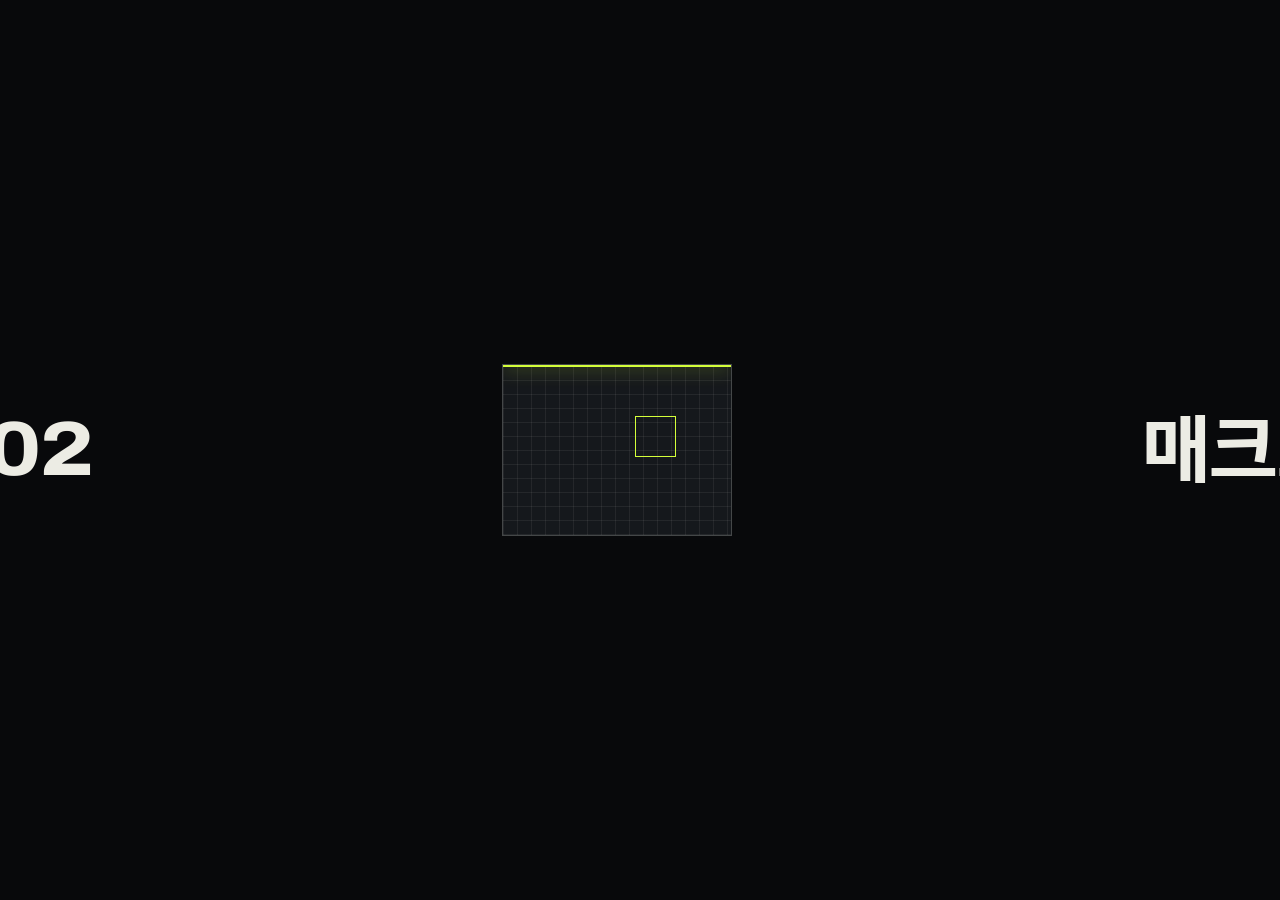
<file: macro/L02.html>
<!doctype html>
<html lang="ko">
<head>
  <meta charset="utf-8">
  <meta name="viewport" content="width=device-width, initial-scale=1">
  <title>L02 코드 읽기, 저장 지점, 단축키 · 1:1 매크로 과정</title>
  <meta name="theme-color" content="#08090b">
  <link rel="icon" href="data:image/svg+xml,%3Csvg xmlns='http://www.w3.org/2000/svg' viewBox='0 0 32 32'%3E%3Crect width='32' height='32' rx='6' fill='%2308090b'/%3E%3Cpath d='M8 8h6v2H10v4H8zM24 8v6h-2v-4h-4V8zM8 24v-6h2v4h4v2zM24 24h-6v-2h4v-4h2z' fill='%23d4ff3a'/%3E%3C/svg%3E">
  <link rel="preconnect" href="https://fonts.googleapis.com">
  <link rel="preconnect" href="https://fonts.gstatic.com" crossorigin>
  <link href="https://fonts.googleapis.com/css2?family=Archivo:wdth,wght@62..125,300..900&family=IBM+Plex+Sans+KR:wght@300;400;500;600;700&family=IBM+Plex+Mono:wght@400;500&display=swap" rel="stylesheet">
  <link rel="stylesheet" href="css/deck.css">
</head>
<body data-theme="dark">
  <div class="loader" aria-hidden="true">
    <div class="loader__row">
      <span class="loader__word loader__word--l">L02</span>
      <div class="loader__tile"><i></i></div>
      <span class="loader__word loader__word--r">매크로</span>
    </div>
  </div>
  <header class="nav">
    <a href="#1" class="nav__brand" aria-label="처음으로" data-go="s-cover">
      <svg viewBox="0 0 32 32" width="22" height="22" aria-hidden="true"><path d="M4 4h8v3H7v5H4zM28 4v8h-3V7h-5V4zM4 28v-8h3v5h5v3zM28 28h-8v-3h5v-5h3z" fill="currentColor"/></svg>
      <span>1:1 매크로 과정 · L02</span>
    </a>
    <nav class="nav__links" aria-label="슬라이드">
      <span class="pill nav__count" data-count>01 / 01</span>
      <button type="button" class="pill" data-overview>전체 보기</button>
      <a class="pill is-accent" href="index.html">회차 목록</a>
    </nav>
  </header>
  <div class="hud" aria-hidden="true">
    <span class="hud-bl" data-section></span>
    <span class="hud-br" data-clock>SEOUL 00:00:00 KST</span>
  </div>
  <div class="arrows">
    <button type="button" class="pill" data-prev aria-label="이전">←</button>
    <button type="button" class="pill" data-next aria-label="다음">→</button>
  </div>
  <div class="progress"></div>
  <main class="viewport">
  <div class="deck">

  <section class="slide hero" id="s-cover" data-title="표지" data-sec="2회차">
    <canvas class="hero__canvas" aria-hidden="true"></canvas>
    <div class="hero__hud" aria-hidden="true">
      <span class="tl">1:1 Course · Lesson 02</span>
      <span class="tr"><span class="blink">●</span> Live session</span>
    </div>
    <h1 class="hero__title disp">
      <span class="hl"><span>MACRO</span></span>
      <span class="hl hl--2"><span>L02<em>.</em></span></span>
    </h1>
    <p class="hero__sub rv"><strong>코드 읽기, 저장 지점, 단축키</strong><br>코드를 읽고 직접 고쳐 보고, 망가져도 되돌릴 수 있게 저장하고, F8로 켜고 끄는 매크로 v0.1을 만듭니다.</p>
    <div class="hero__meta rv">2026-11-08 (일)<br><span class="dim">4시간 · 2/8회</span></div>
  </section>

  <section class="slide" data-theme="paper" data-title="시간표" data-sec="2회차">
    <p class="tag mono-sq rv">000 — 오늘의 시간표 (4시간)</p>
    
    <div class="rv"><table class="tbl sm"><thead><tr><th>시간</th><th>단계</th><th>끝나면</th></tr></thead><tbody><tr><td>0:00</td><td class='dim2'>0 · 이어서 켜기</td><td class='dim2'><code>claude -c</code>로 시작</td></tr><tr><td>0:15</td><td class='dim2'>1 · 게임 규칙 → CLAUDE.md</td><td class='dim2'>허용·금지 범위가 파일에</td></tr><tr><td>0:35</td><td class='dim2'>2 · 코드 읽기</td><td class='dim2'>숫자를 내 손으로 바꿈</td></tr><tr><td>1:20</td><td class='dim2'>☕ 휴식</td><td class='dim2'></td></tr><tr><td>1:30</td><td class='dim2'>3 · 저장 지점 · 되감기 · /diff</td><td class='dim2'>망가뜨리고 되살려 봄</td></tr><tr><td>2:15</td><td class='dim2'>4 · 좌표 도우미 where.py</td><td class='dim2'>과녁 좌표를 앎</td></tr><tr><td>2:35</td><td class='dim2'>☕ 휴식</td><td class='dim2'></td></tr><tr class="hot"><td>2:45</td><td class='dim2'>5 · 매크로 v0.1</td><td class='dim2'>F8·F12로 조종</td></tr><tr><td>3:35</td><td class='dim2'>6 · 오류 고치기 · 대화 관리</td><td class='dim2'>오류를 겁내지 않음</td></tr><tr><td>3:50</td><td class='dim2'>7 · 정리</td><td class='dim2'></td></tr></tbody></table></div>
  </section>

  <section class="slide divider" data-title="claude -c" data-sec="시작">
    <div class="divider__rail"></div>
    <div class="divider__num">00</div>
    <p class="tag mono-sq rv">0:00 — 이어서 켜기</p>
    <h2 class="divider__word disp rv">RESUME<em>.</em></h2>
    <p class="divider__ko rv">claude -c</p>
    <p class="divider__q rv">대화보다 파일이 진짜 기억입니다.</p>
  </section>

  <section class="slide" data-title="이어서 켜기" data-sec="시작">
    <p class="tag mono-sq rv">0 — 어제 대화 이어서 켜기</p>
    
    <div class="rv"><div class="step-grid"><div><span class="where ps">🖥 PowerShell에 입력</span><pre class="code" style="font-size:34px">cd C:\macro-study
claude -c</pre><div class="see">어제 대화가 그대로 보임<br><b>-c</b> = continue</div></div><div><span class="where cc">💬 Claude Code에 입력</span><pre class="code" style="font-size:26px">어제 우리가 이 폴더에서 만든 파일들과
각각 무엇을 하는지 표로 정리해 줘.</pre><div class="see">hello.py · CLAUDE.md · target_game.py · autoclick.py</div><p class="small" style="margin-top:14px">숙제에서 막힌 화면 → <b>Alt + V</b>로 붙여 넣고 질문</p></div></div></div>
  </section>

  <section class="slide divider" data-title="약관 → CLAUDE.md" data-sec="게임 규칙">
    <div class="divider__rail"></div>
    <div class="divider__num">01</div>
    <p class="tag mono-sq rv">0:15 — 게임 규칙</p>
    <h2 class="divider__word disp rv">RULES<em>.</em></h2>
    <p class="divider__ko rv">약관 → CLAUDE.md</p>
    <p class="divider__q rv">애매하면 안 하는 쪽으로.</p>
  </section>

  <section class="slide" data-theme="paper" data-title="약관 읽기" data-sec="게임 규칙">
    <p class="tag mono-sq rv">1-1 — 약관 문장 같이 읽기</p>
    
    <div class="rv"><div class="step-grid"><div><span class="where cc">💬 Claude Code에 입력</span><pre class="code" style="font-size:23px">아래는 내가 하는 게임의 이용약관(운영 정책) 중
매크로 관련 문장이야.
무엇이 허용되고 무엇이 금지되는지
쉬운 말로 표로 정리해 줘.
애매한 부분은 "애매함"이라고 따로 표시해 줘.

(여기에 약관 문장 붙여 넣기)</pre></div><div><div class="warn">Claude의 정리는 <b>참고용</b>. 최종 기준은 원문과 운영사 안내.<br>애매하면 <b>안 하는 쪽</b>으로.</div></div></div></div>
  </section>

  <section class="slide" data-title="규칙 적기" data-sec="게임 규칙">
    <p class="tag mono-sq rv">1-2 — 규칙 파일에 적기</p>
    
    <div class="rv"><div class="step-grid"><div><span class="where cc">💬 Claude Code에 입력</span><pre class="code" style="font-size:23px">CLAUDE.md에 "게임 규칙" 항목을 추가해 줘.
- 게임 이름: (게임 이름)
- 허용되는 것: (방금 표에서 허용)
- 금지되는 것: (방금 표에서 금지)
- 애매한 것은 하지 않는다.
이 규칙에 어긋나는 기능을 내가 요청하면,
만들기 전에 먼저 알려 줘.</pre></div><div><div class="see">허락 질문의 초록 <b>+</b> 줄로 규칙이 추가되는지 확인 → <b>Yes</b></div></div></div></div>
  </section>

  <section class="slide divider" data-title="설명시키기 · 예측하기 · 직접 고치기" data-sec="코드 읽기">
    <div class="divider__rail"></div>
    <div class="divider__num">02</div>
    <p class="tag mono-sq rv">0:35 — 코드 읽기</p>
    <h2 class="divider__word disp rv">READ<em>.</em></h2>
    <p class="divider__ko rv">설명시키기 · 예측하기 · 직접 고치기</p>
    <p class="divider__q rv">외우는 게 아니라, 보고 대충 무슨 일을 하는지 아는 것.</p>
  </section>

  <section class="slide" data-theme="paper" data-title="설명시키기" data-sec="코드 읽기">
    <p class="tag mono-sq rv">2-1 · 2-2 — 열어 보고 설명시키기</p>
    
    <div class="rv"><div class="step-grid"><div><span class="where ps">🖥 PowerShell에 입력</span><pre class="code" style="font-size:30px">notepad autoclick.py</pre><div class="see">메모장에 코드가 열림. 아직 <b>보기만</b></div></div><div><span class="where cc">💬 Claude Code에 입력</span><pre class="code" style="font-size:23px">@autoclick.py 를 한 줄씩,
코딩을 처음 배우는 사람에게 설명하듯 알려 줘.
줄 번호를 붙이고, 각 줄 옆에
"이 줄이 하는 일"을 한 문장으로.</pre></div></div></div>
  </section>

  <section class="slide" data-title="파이썬 7가지" data-sec="코드 읽기">
    <p class="tag mono-sq rv">2-3 — 파이썬 기본 7가지 (코드에서 손가락으로 짚어 보기)</p>
    
    <div class="rv"><table class="tbl"><thead><tr><th>개념</th><th>생김새</th><th>뜻 · 비유</th></tr></thead><tbody><tr><td>변수</td><td class='dim2'><code>TIMES = 20</code></td><td class='dim2'>이름표 붙은 상자</td></tr><tr><td>출력</td><td class='dim2'><code>print("끝!")</code></td><td class='dim2'>화면에 말하기</td></tr><tr><td>가져오기</td><td class='dim2'><code>import pyautogui</code></td><td class='dim2'>공구함 열기</td></tr><tr><td>반복</td><td class='dim2'><code>for i in range(20):</code></td><td class='dim2'>"20번 해"</td></tr><tr><td>조건</td><td class='dim2'><code>if score &gt; 10:</code></td><td class='dim2'>"~이면"</td></tr><tr><td>함수</td><td class='dim2'><code>def click_loop():</code></td><td class='dim2'>레시피에 이름 붙이기</td></tr><tr><td>딕셔너리</td><td class='dim2'><code>config["click_x"]</code></td><td class='dim2'>이름표 달린 서랍</td></tr></tbody></table><div class="warn"><b>들여쓰기(줄 앞 공백 4칸)</b>가 중요. for · if · def 아래 4칸 들여 쓴 줄만 그 안에 속함</div></div>
  </section>

  <section class="slide" data-theme="paper" data-title="예측하고 실행" data-sec="코드 읽기">
    <p class="tag mono-sq rv">2-4 — 예측하고 실행하기 (가장 중요한 연습)</p>
    <h2 class="h2 rv">고치기 전에 <em>예측</em>, 고친 뒤에 <em>실행</em></h2>
    <div class="rv"><div class="step-grid"><div><ol class="list"><li>메모장에서 클릭 횟수 숫자 찾기<span><code>TIMES = 20</code> 또는 <code>range(20)</code></span></li><li><b>종이에 예측</b>: 5로 바꾸면 점수가 ___</li><li><code>5</code>로 바꾸고 <b>Ctrl + S</b> → 닫기</li><li>게임 + 매크로 실행 → 예측 확인</li><li>간격을 <code>1</code>로 → 예측 → 실행</li></ol></div><div><span class="where ps">🖥 PowerShell에 입력</span><pre class="code" style="font-size:26px">python target_game.py</pre><span class="where ps">🖥 PowerShell에 입력</span><pre class="code" style="font-size:26px">python autoclick.py</pre><div class="see">점수가 <b>+5</b> → 내 손으로 처음 코드를 고친 것 🎉</div></div></div></div>
  </section>

  <section class="slide" data-title="질문 4개" data-sec="코드 읽기">
    <p class="tag mono-sq rv">2-5 — 코드를 읽을 때 쓰는 질문 4개</p>
    
    <div class="rv"><span class="where cc">💬 Claude Code에 입력</span><div class="cols c2" style="gap:16px"><pre class="code" style="font-size:22px">@autoclick.py 에서
pyautogui.FAILSAFE = True 줄이
없으면 어떻게 돼?</pre><pre class="code" style="font-size:22px">@autoclick.py 에서 내가 고쳐도 되는
숫자와, 건드리면 안 되는 부분을
나눠서 알려 줘.</pre><pre class="code" style="font-size:22px">방금 내가 메모장으로 autoclick.py를
고쳤어. 무엇이 바뀌었는지 확인해 줘.</pre><pre class="code" style="font-size:22px">이 코드에서 내가 이해 못 할 것 같은
부분 3개만 골라서
그림 그리듯 설명해 줘.</pre></div><p class="lede" style="margin-top:20px">Claude는 늘 <strong>지금 파일을 다시 읽습니다.</strong> 내가 고친 것도 봅니다.</p></div>
  </section>

  <section class="slide" data-theme="lime" data-title="쉬는 시간" data-sec="쉬는 시간">
    <div data-timer="10">
      <p class="tag mono-sq">쉬는 시간 — Break</p>
      <div class="timer">10:00</div>
      <p class="lede" style="color:rgba(17,18,16,.7); margin-top:20px">다음: 저장 지점</p>
      <div class="timer-ctrl"><button type="button" class="pill" data-start>시작 / 멈춤</button><button type="button" class="pill" data-reset>처음으로</button></div>
    </div>
  </section>

  <section class="slide divider" data-title="Git · 되감기 · /diff" data-sec="저장 지점">
    <div class="divider__rail"></div>
    <div class="divider__num">03</div>
    <p class="tag mono-sq rv">1:30 — 저장 지점</p>
    <h2 class="divider__word disp rv">SAVE<em>.</em></h2>
    <p class="divider__ko rv">Git · 되감기 · /diff</p>
    <p class="divider__q rv">잠깐의 실수는 되감기, 잘 되는 상태는 Git으로 저장.</p>
  </section>

  <section class="slide" data-theme="paper" data-title="되돌리기 두 가지" data-sec="저장 지점">
    <p class="tag mono-sq rv">3-1 — 되돌리는 방법 두 가지</p>
    <h2 class="h2 rv"><em>Ctrl + Z</em>와 <em>세이브 포인트</em></h2>
    <div class="rv"><table class="tbl"><thead><tr><th></th><th>되감기 (Esc 두 번)</th><th>Git 저장 지점</th></tr></thead><tbody><tr><td>비유</td><td class='dim2'>워드의 Ctrl + Z</td><td class='dim2'>게임의 세이브 포인트</td></tr><tr><td>언제 생기나</td><td class='dim2'>말을 보낼 때마다 <b>자동</b></td><td class='dim2'>"저장해 줘" 할 때만</td></tr><tr><td>되돌리는 것</td><td class='dim2'>Claude가 직접 고친 파일 · 대화</td><td class='dim2'>폴더 전체 (메모장으로 고친 것도)</td></tr><tr><td>못 하는 것</td><td class='dim2'>메모장으로 고친 것 · 명령으로 지운 파일</td><td class='dim2'>저장 안 한 사이의 변화</td></tr><tr><td>얼마나</td><td class='dim2'>그 대화 동안</td><td class='dim2'><b>영원히</b></td></tr></tbody></table></div>
  </section>

  <section class="slide" data-title="첫 저장" data-sec="저장 지점">
    <p class="tag mono-sq rv">3-2 — Git 저장소 만들고 첫 저장</p>
    
    <div class="rv"><div class="step-grid"><div><span class="where cc">💬 Claude Code에 입력</span><pre class="code" style="font-size:22px">이 폴더를 git 저장소로 만들고,
지금 상태를 "1회차 완성: 연습 게임과 자동 클릭"
이라는 이름으로 저장(커밋)해 줘.
macro.log 같은 기록 파일과 __pycache__ 폴더는
저장하지 않게 .gitignore도 만들어 줘.
git 사용자 이름과 이메일 설정이 필요하면
나에게 물어봐.</pre></div><div><ol class="list"><li><code>git init</code> 허락 → Yes</li><li><code>.gitignore</code> 만들기 → Yes</li><li>이름·이메일 질문 → 알려 주기<span>이 컴퓨터에만 저장되는 표시용</span></li><li><code>git commit</code> 허락 → Yes</li></ol></div></div></div>
  </section>

  <section class="slide" data-theme="paper" data-title="git log · status" data-sec="저장 지점">
    <p class="tag mono-sq rv">3-3 — 직접 확인하는 명령 2개</p>
    
    <div class="rv"><div class="step-grid"><div><span class="where ps">🖥 PowerShell에 입력</span><pre class="code" style="font-size:30px">git log --oneline</pre><div class="see"><code>a1b2c3d 1회차 완성: …</code><br>앞 글자 = 저장 지점 번호표</div></div><div><span class="where ps">🖥 PowerShell에 입력</span><pre class="code" style="font-size:30px">git status</pre><div class="see"><code>nothing to commit, working tree clean</code><br>= 저장한 뒤로 바뀐 것 없음</div><p class="small">Claude Code 안에서: <code>!git log --oneline</code></p></div></div></div>
  </section>

  <section class="slide" data-title="망가뜨리고 되살리기" data-sec="저장 지점">
    <p class="tag mono-sq rv">3-4 — 일부러 망가뜨리고 되살리기 (Git)</p>
    
    <div class="rv"><div class="step-grid"><div><ol class="list"><li>메모장으로 autoclick.py의 <b>아무 줄이나 지우고</b> 저장</li><li>실행 → 빨간 오류 확인</li><li><code>git status</code> → <code>modified: autoclick.py</code></li><li>Claude에게 되살려 달라고</li></ol></div><div><span class="where cc">💬 Claude Code에 입력</span><pre class="code" style="font-size:26px">autoclick.py를 마지막 저장 지점
상태로 되돌려 줘.</pre><div class="see"><code>git restore …</code> 허락 → Yes → 다시 잘 됨</div><div class="warn">저장 지점 이후 고친 내용은 <b>사라집니다</b>. Claude가 말해 주면 꼭 읽기</div></div></div></div>
  </section>

  <section class="slide" data-theme="paper" data-title="되감기" data-sec="저장 지점">
    <p class="tag mono-sq rv">3-5 — 되감기 연습 (Esc 두 번)</p>
    
    <div class="rv"><div class="step-grid"><div><span class="where cc">💬 Claude Code에 입력</span><pre class="code" style="font-size:24px">hello.py의 모든 문장을 영어로 바꿔 줘.</pre><ol class="list"><li>허락 → 바뀐 것 확인</li><li>입력창이 <b>빈 상태에서 Esc 두 번</b></li><li>그 말을 골라 Enter</li><li><b>Restore code and conversation</b></li><li>실행해서 한국어로 돌아왔는지</li></ol></div><div><table class="tbl sm"><thead><tr><th>선택지</th><th>뜻</th></tr></thead><tbody><tr class="hot"><td>Restore code and conversation</td><td class='dim2'>파일 + 대화 모두</td></tr><tr><td>Restore conversation</td><td class='dim2'>대화만</td></tr><tr><td>Restore code</td><td class='dim2'>파일만</td></tr><tr><td>Never mind</td><td class='dim2'>취소</td></tr></tbody></table><p class="small" style="margin-top:12px"><code>/rewind</code>도 같은 메뉴</p></div></div></div>
  </section>

  <section class="slide" data-title="/diff" data-sec="저장 지점">
    <p class="tag mono-sq rv">3-6 — 바뀐 내용 한눈에: /diff</p>
    
    <div class="rv"><div class="step-grid"><div><span class="where cc">💬 Claude Code에 입력</span><pre class="code" style="font-size:24px">hello.py 마지막 줄에 "오늘도 화이팅"을
출력하는 줄을 추가해 줘.</pre><span class="where cc">💬 Claude Code에 입력</span><pre class="code" style="font-size:34px">/diff</pre></div><div><div class="see">마지막 저장 이후 바뀐 줄이 초록(+) · 빨강(-)</div><span class="where cc">💬 Claude Code에 입력</span><pre class="code" style="font-size:24px">지금 상태를 "hello.py 마지막 줄 추가"로
저장해 줘.</pre><div class="card is-hot" style="margin-top:18px"><span class="num accent">오늘부터 습관</span><h3>잘 되면 → /diff → 저장</h3></div></div></div></div>
  </section>

  <section class="slide divider" data-title="where.py" data-sec="좌표">
    <div class="divider__rail"></div>
    <div class="divider__num">04</div>
    <p class="tag mono-sq rv">2:15 — 좌표 도우미</p>
    <h2 class="divider__word disp rv">WHERE<em>.</em></h2>
    <p class="divider__ko rv">where.py</p>
    <p class="divider__q rv">화면의 모든 점에는 주소가 있습니다.</p>
  </section>

  <section class="slide" data-theme="paper" data-title="where.py" data-sec="좌표">
    <p class="tag mono-sq rv">4-1 · 4-2 — 좌표란, 그리고 만들기</p>
    
    <div class="rv"><div class="step-grid"><div><pre class="code" style="font-size:26px">(0,0) ───── X 증가 ─────▶
  │
  │      <span class="a">● (400, 330)</span>
  Y 증가
  ▼</pre><div class="see">왼쪽 위 구석이 <b>(0, 0)</b></div></div><div><span class="where cc">💬 Claude Code에 입력</span><pre class="code" style="font-size:22px">where.py를 만들어 줘.
마우스를 움직이면 지금 마우스의
X, Y 좌표와 그 자리의 색(R, G, B)을
PowerShell 한 줄에 계속 바꿔 가며
보여 줘. 0.1초마다 갱신.
Ctrl+C로 끝나게 해 줘.</pre></div></div></div>
  </section>

  <section class="slide" data-title="좌표 찾기" data-sec="좌표">
    <p class="tag mono-sq rv">4-3 — 과녁 좌표 찾기</p>
    
    <div class="rv"><div class="step-grid"><div><ol class="list"><li>탭 2: <code>python target_game.py</code></li><li>탭 3: <code>python where.py</code></li><li>마우스를 <b>과녁 정가운데</b>에</li><li>좌표와 색을 자료 표에 적기</li><li>탭 3에서 <b>Ctrl + C</b></li></ol></div><div><span class="where key">🖼 화면 예시</span><pre class="code" style="font-size:24px">X: 400  Y: 330  RGB: (231, 76, 60)</pre><div class="see">숫자는 화면마다 다릅니다</div><div class="warn">게임 창을 <b>옮기면 좌표도 바뀜</b>. 연습 게임은 항상 (100, 100)에 뜨게 만들어 둠</div><span class="where cc">💬 Claude Code에 입력</span><pre class="code" style="font-size:20px">where.py를 만든 상태를 "좌표 도우미
 where.py"로 저장해 줘.</pre></div></div></div>
  </section>

  <section class="slide" data-theme="lime" data-title="쉬는 시간" data-sec="쉬는 시간">
    <div data-timer="10">
      <p class="tag mono-sq">쉬는 시간 — Break</p>
      <div class="timer">10:00</div>
      <p class="lede" style="color:rgba(17,18,16,.7); margin-top:20px">다음: 매크로 v0.1</p>
      <div class="timer-ctrl"><button type="button" class="pill" data-start>시작 / 멈춤</button><button type="button" class="pill" data-reset>처음으로</button></div>
    </div>
  </section>

  <section class="slide divider" data-title="켜기 · 끄기 · 설정 · 기록" data-sec="v0.1">
    <div class="divider__rail"></div>
    <div class="divider__num">05</div>
    <p class="tag mono-sq rv">2:45 — 매크로 v0.1</p>
    <h2 class="divider__word disp rv">F8<em>.</em></h2>
    <p class="divider__ko rv">켜기 · 끄기 · 설정 · 기록</p>
    <p class="divider__q rv">진짜 매크로는 멈출 수 있어야 합니다.</p>
  </section>

  <section class="slide" data-theme="paper" data-title="필요한 것 4가지" data-sec="v0.1">
    <p class="tag mono-sq rv">5-1 — 왜 필요한가</p>
    <h2 class="h2 rv">진짜 매크로에 <em>있어야 하는 4가지</em></h2>
    <div class="rv"><div class="cols c4" style="gap:16px"><div class="card"><span class="num accent">F8</span><h3>켜기 / 일시정지</h3><p>언제든 손으로 조종</p></div><div class="card is-hot"><span class="num accent">F12</span><h3>완전히 끝내기</h3><p>확실한 종료</p></div><div class="card"><span class="num accent">config.json</span><h3>설정 파일</h3><p>코드 안 고치고 숫자 바꾸기</p></div><div class="card"><span class="num accent">macro.log</span><h3>기록 파일</h3><p>무엇을 했는지 남기기</p></div></div><p class="lede" style="margin-top:28px">1회차 autoclick.py는 <strong>실행하면 끝날 때까지 못 멈춥니다.</strong></p></div>
  </section>

  <section class="slide" data-title="v0.1 지시" data-sec="v0.1">
    <p class="tag mono-sq rv">5-2 — 계획 모드로 지시하기 (Shift + Tab → plan mode on)</p>
    
    <div class="rv"><span class="where cc">💬 Claude Code에 입력</span><pre class="code" style="font-size:21px">macro_v01.py를 만들 계획을 세워 줘.
- F8을 누르면 자동 클릭 시작, 다시 누르면 일시정지
- F12를 누르면 프로그램이 완전히 끝남
- 클릭 위치(X, Y), 클릭 간격, 단축키는
  config.json에서 읽어 와
  (클릭 위치는 where.py로 찾은 과녁 가운데: X=___, Y=___)
- 언제 시작·정지·클릭했는지 macro.log에
  시간과 함께 기록
- pyautogui FAILSAFE는 그대로 켜 둬
- 키보드 감시에는 pynput을 써. 설치 전에 나에게 물어봐</pre></div>
  </section>

  <section class="slide" data-theme="paper" data-title="계획 읽기" data-sec="v0.1">
    <p class="tag mono-sq rv">5-3 — 계획 읽기</p>
    
    <div class="rv"><div class="step-grid"><div><ul class="chk"><li>만들 파일: <code>macro_v01.py</code> + <code>config.json</code></li><li>설치: <code>pynput</code> 하나</li><li>F8 · F12 · FAILSAFE가 다 있나</li></ul></div><div><span class="where cc">💬 Claude Code에 입력</span><pre class="code" style="font-size:26px">계획에 나온 "스레드"가 뭐야?
비유로 설명해 줘.</pre><div class="see">모르는 단어는 <b>승인 전에</b> 질문<br>이해되면 승인 → 파일 만들기 · <code>pip install pynput</code> → Yes</div></div></div></div>
  </section>

  <section class="slide" data-title="조종하기" data-sec="v0.1">
    <p class="tag mono-sq rv">5-4 — 실행하고 조종하기</p>
    
    <div class="rv"><div class="step-grid"><div><ol class="list"><li>탭 2: <code>python target_game.py</code></li><li>탭 3: <code>python macro_v01.py</code></li><li><b>F8</b> 시작 → <b>F8</b> 멈춤 → <b>F8</b> 다시</li><li><b>F12</b> 끝</li></ol></div><div><span class="where key">🖼 화면 예시</span><pre class="code" style="font-size:26px">F8: 시작/일시정지  F12: 끝</pre><div class="see">다른 창을 보고 있어도 F8이 먹어야 정상</div><div class="warn">노트북은 F8이 밝기일 수 있음 → <b>Fn + F8</b></div></div></div></div>
  </section>

  <section class="slide" data-theme="paper" data-title="기록과 설정" data-sec="v0.1">
    <p class="tag mono-sq rv">5-5 · 5-6 — 기록 확인, 설정만 바꾸기</p>
    
    <div class="rv"><div class="step-grid"><div><span class="where ps">🖥 PowerShell에 입력</span><pre class="code" style="font-size:28px">notepad macro.log</pre><span class="where key">🖼 화면 예시</span><pre class="code" style="font-size:20px">2026-11-08 15:02:11 시작
2026-11-08 15:02:11 클릭 (400, 330)
2026-11-08 15:02:14 일시정지</pre></div><div><span class="where ps">🖥 PowerShell에 입력</span><pre class="code" style="font-size:28px">notepad config.json</pre><div class="see">간격을 <code>0.1</code>로 → Ctrl + S → 다시 실행<br><b>코드를 안 고쳤는데</b> 빨라짐</div></div></div></div>
  </section>

  <section class="slide" data-title="v0.1 저장" data-sec="v0.1">
    <p class="tag mono-sq rv">5-7 — 확인하고 저장</p>
    
    <div class="rv"><div class="step-grid"><div><span class="where cc">💬 Claude Code에 입력</span><pre class="code" style="font-size:36px">/diff</pre></div><div><span class="where cc">💬 Claude Code에 입력</span><pre class="code" style="font-size:24px">지금 상태를 "매크로 v0.1: F8 켜기/끄기,
설정 파일, 기록"으로 저장해 줘.</pre><div class="see"><code>!git log --oneline</code>에 저장 지점이 하나 늘어남</div></div></div></div>
  </section>

  <section class="slide divider" data-title="오류는 통째로 복사" data-sec="오류">
    <div class="divider__rail"></div>
    <div class="divider__num">06</div>
    <p class="tag mono-sq rv">3:35 — 오류 고치는 법 · 대화 관리</p>
    <h2 class="divider__word disp rv">ERROR<em>.</em></h2>
    <p class="divider__ko rv">오류는 통째로 복사</p>
    <p class="divider__q rv">"안 돼요"보다 오류 글 한 덩어리가 열 배 빠릅니다.</p>
  </section>

  <section class="slide" data-theme="paper" data-title="오류 넘기기" data-sec="오류">
    <p class="tag mono-sq rv">6-1 · 6-2 — 일부러 오류 내고 Claude에게 넘기기</p>
    
    <div class="rv"><div class="step-grid"><div><ol class="list"><li><code>notepad config.json</code> → <b>쉼표 하나 지우고</b> 저장</li><li><code>python macro_v01.py</code></li><li>오류 글 전체 <b>드래그 → Ctrl + C</b></li><li>Claude Code에 붙여 넣기</li></ol><span class="where key">🖼 화면 예시</span><pre class="code" style="font-size:20px">json.decoder.JSONDecodeError:
Expecting ',' delimiter: line 3 column 5</pre></div><div><span class="where cc">💬 Claude Code에 입력</span><pre class="code" style="font-size:22px">macro_v01.py를 실행했더니 아래 오류가 났어.
무슨 뜻인지 쉬운 말로 설명하고, 고쳐 줘.

(오류 글 붙여 넣기)</pre><div class="see">쉼표가 빠졌다고 짚고 고침</div><p class="small" style="margin-top:12px">화면째: <b>Win + Shift + S</b> → <b>Alt + V</b></p></div></div></div>
  </section>

  <section class="slide" data-title="대화 관리" data-sec="오류">
    <p class="tag mono-sq rv">6-3 — 대화가 길어졌을 때</p>
    
    <div class="rv"><div class="step-grid"><div><span class="where cc">💬 Claude Code에 입력</span><pre class="code" style="font-size:34px">/context</pre><div class="see">대화가 기억 공간을 얼마나 차지했는지 색깔 칸으로</div></div><div><table class="tbl sm"><thead><tr><th>명령</th><th>하는 일 · 언제</th></tr></thead><tbody><tr><td>/clear</td><td class='dim2'><b>완전히 비움</b> · 주제가 바뀔 때</td></tr><tr class="hot"><td>/compact</td><td class='dim2'><b>요약해서 줄임</b> · 같은 일인데 너무 길 때</td></tr><tr><td>/resume</td><td class='dim2'>예전 대화 골라 열기</td></tr></tbody></table><p class="lede" style="margin-top:18px">중요한 결정은 <strong>CLAUDE.md나 파일에</strong>.</p></div></div></div>
  </section>

  <section class="slide divider" data-title="오늘 배운 기능과 습관" data-sec="정리">
    <div class="divider__rail"></div>
    <div class="divider__num">07</div>
    <p class="tag mono-sq rv">3:50 — 정리</p>
    <h2 class="divider__word disp rv">WRAP<em>.</em></h2>
    <p class="divider__ko rv">오늘 배운 기능과 습관</p>
    <p class="divider__q rv"></p>
  </section>

  <section class="slide" data-theme="paper" data-title="요약" data-sec="정리">
    <p class="tag mono-sq rv">오늘 배운 Claude Code 기능</p>
    
    <div class="rv"><table class="tbl sm"><thead><tr><th>하고 싶은 것</th><th>방법</th></tr></thead><tbody><tr><td>어제 대화 이어서</td><td class='dim2'><code>claude -c</code></td></tr><tr><td>예전 대화 골라서</td><td class='dim2'><code>/resume</code></td></tr><tr><td>방금 한 일 되돌리기</td><td class='dim2'>Esc 두 번 · <code>/rewind</code></td></tr><tr><td>바뀐 내용 보기</td><td class='dim2'><code>/diff</code></td></tr><tr><td>저장 지점 만들기</td><td class='dim2'>💬 "지금 상태를 ○○로 저장해 줘"</td></tr><tr><td>저장 지점으로</td><td class='dim2'>💬 "○○.py를 마지막 저장 지점으로 되돌려 줘"</td></tr><tr><td>저장 목록</td><td class='dim2'><code>!git log --oneline</code></td></tr><tr><td>대화 크기</td><td class='dim2'><code>/context</code></td></tr><tr><td>줄이기 / 비우기</td><td class='dim2'><code>/compact</code> / <code>/clear</code></td></tr></tbody></table></div>
  </section>

  <section class="slide" data-title="습관" data-sec="정리">
    <p class="tag mono-sq rv">오늘의 습관 · 새로 지켜볼 것</p>
    
    <div class="rv"><div class="cols c3" style="gap:16px"><div class="card"><span class="num accent">습관 1</span><h3>예측 → 실행</h3><p>고치기 전에 예측, 고친 뒤에 실행</p></div><div class="card is-hot"><span class="num accent">습관 2</span><h3>/diff → 저장</h3><p>잘 되면 바로</p></div><div class="card"><span class="num accent">습관 3</span><h3>오류는 통째로</h3><p>복사해서 Claude에게</p></div></div><div style="height:20px"></div><table class="tbl sm"><thead><tr><th>지켜볼 것</th><th>왜</th></tr></thead><tbody><tr><td>되돌리기 전 "무엇이 사라지나"</td><td class='dim2'>저장 안 한 작업이 사라질 수 있음</td></tr><tr><td>되감기가 못 되돌리는 것</td><td class='dim2'>메모장 수정 · 명령으로 지운 파일 → 그래서 Git</td></tr><tr><td>계획 속 모르는 단어</td><td class='dim2'>승인 전에 질문</td></tr><tr><td>/context가 가득</td><td class='dim2'>/compact 또는 /clear</td></tr></tbody></table></div>
  </section>

  <section class="slide ending" data-theme="lime" data-title="숙제" data-sec="숙제">
    <p class="tag mono-sq rv">숙제 — 다음 시간까지</p>
    <h2 class="rv">① 키 누르기 모드 추가<br><span style='font-size:.6em'>action: click / key → 계획부터 → 실행 → /diff → 저장</span></h2>
    <p class="rv">② 실제 게임 버튼 2~3개의 좌표·색 적어 오기 (평소 창 크기·위치) &nbsp;③ 헷갈린 파이썬 개념 하나를 게임에 비유해 설명받기</p>
    <div class="ending__btns rv"><span>다음: 화면 읽기: 좌표와 색</span><span class="o">수업 자료 L02</span></div>
    <div class="ending__word" data-word aria-label="MACRO L02">MACRO <b>02</b></div>
  </section>

  </div>
  </main>
  <div class="overview" aria-hidden="true">
    <div class="overview__head"><span class="mono">전체 슬라이드 — 클릭해서 이동</span><button type="button" class="pill" data-close>닫기 ✕</button></div>
    <div class="overview__grid"></div>
  </div>
  <div class="help">→ / Space 다음 · ← 이전 · O 전체 보기 · F 전체 화면 · L 레이저 켜기/끄기 · 숫자+Enter 이동</div>
  <script src="js/deck.js"></script>
  <script src="js/laser.js"></script>
</body>
</html>
</file>
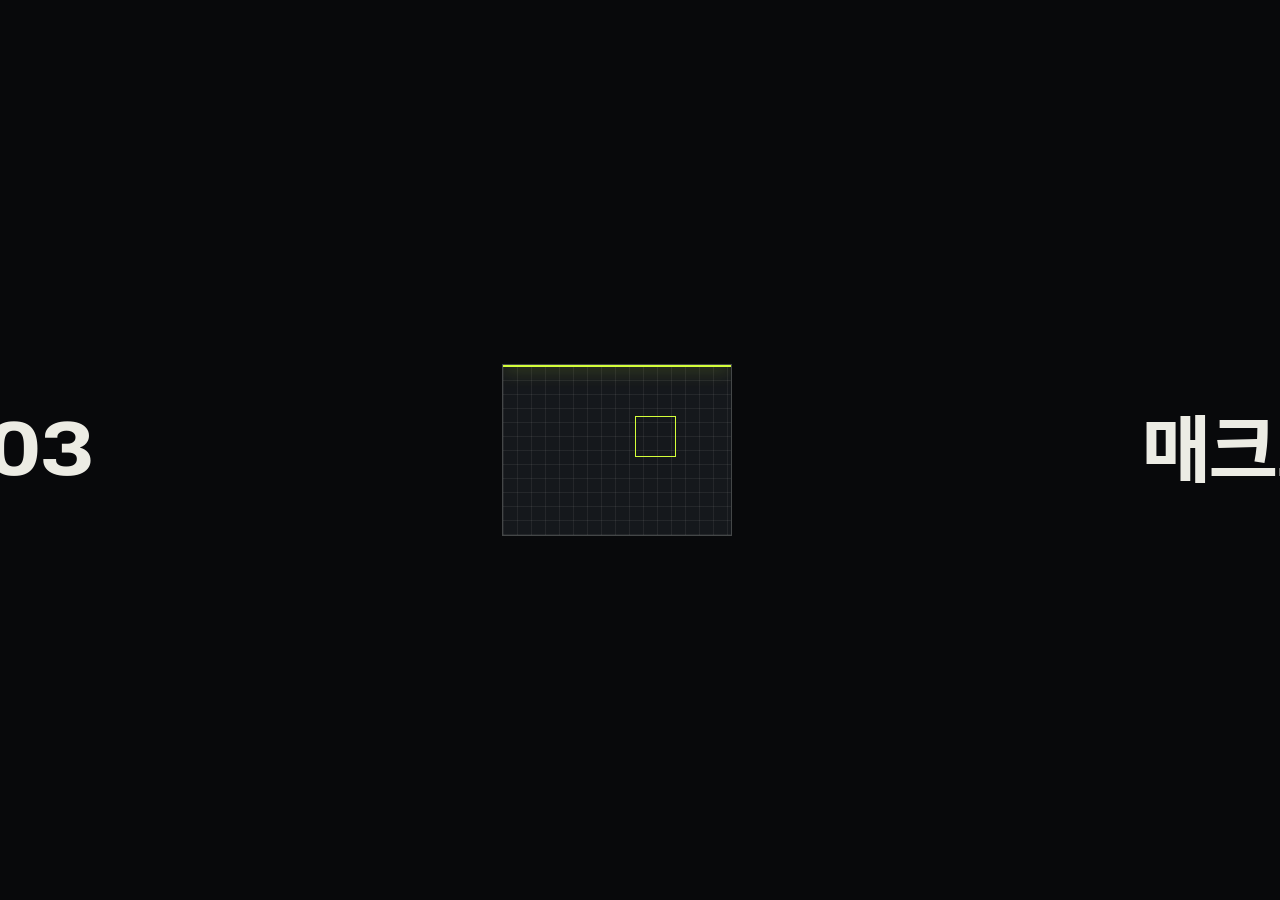
<file: macro/L03.html>
<!doctype html>
<html lang="ko">
<head>
  <meta charset="utf-8">
  <meta name="viewport" content="width=device-width, initial-scale=1">
  <title>L03 화면 읽기: 좌표와 색 · 1:1 매크로 과정</title>
  <meta name="theme-color" content="#08090b">
  <link rel="icon" href="data:image/svg+xml,%3Csvg xmlns='http://www.w3.org/2000/svg' viewBox='0 0 32 32'%3E%3Crect width='32' height='32' rx='6' fill='%2308090b'/%3E%3Cpath d='M8 8h6v2H10v4H8zM24 8v6h-2v-4h-4V8zM8 24v-6h2v4h4v2zM24 24h-6v-2h4v-4h2z' fill='%23d4ff3a'/%3E%3C/svg%3E">
  <link rel="preconnect" href="https://fonts.googleapis.com">
  <link rel="preconnect" href="https://fonts.gstatic.com" crossorigin>
  <link href="https://fonts.googleapis.com/css2?family=Archivo:wdth,wght@62..125,300..900&family=IBM+Plex+Sans+KR:wght@300;400;500;600;700&family=IBM+Plex+Mono:wght@400;500&display=swap" rel="stylesheet">
  <link rel="stylesheet" href="css/deck.css">
</head>
<body data-theme="dark">
  <div class="loader" aria-hidden="true">
    <div class="loader__row">
      <span class="loader__word loader__word--l">L03</span>
      <div class="loader__tile"><i></i></div>
      <span class="loader__word loader__word--r">매크로</span>
    </div>
  </div>
  <header class="nav">
    <a href="#1" class="nav__brand" aria-label="처음으로" data-go="s-cover">
      <svg viewBox="0 0 32 32" width="22" height="22" aria-hidden="true"><path d="M4 4h8v3H7v5H4zM28 4v8h-3V7h-5V4zM4 28v-8h3v5h5v3zM28 28h-8v-3h5v-5h3z" fill="currentColor"/></svg>
      <span>1:1 매크로 과정 · L03</span>
    </a>
    <nav class="nav__links" aria-label="슬라이드">
      <span class="pill nav__count" data-count>01 / 01</span>
      <button type="button" class="pill" data-overview>전체 보기</button>
      <a class="pill is-accent" href="index.html">회차 목록</a>
    </nav>
  </header>
  <div class="hud" aria-hidden="true">
    <span class="hud-bl" data-section></span>
    <span class="hud-br" data-clock>SEOUL 00:00:00 KST</span>
  </div>
  <div class="arrows">
    <button type="button" class="pill" data-prev aria-label="이전">←</button>
    <button type="button" class="pill" data-next aria-label="다음">→</button>
  </div>
  <div class="progress"></div>
  <main class="viewport">
  <div class="deck">

  <section class="slide hero" id="s-cover" data-title="표지" data-sec="3회차">
    <canvas class="hero__canvas" aria-hidden="true"></canvas>
    <div class="hero__hud" aria-hidden="true">
      <span class="tl">1:1 Course · Lesson 03</span>
      <span class="tr"><span class="blink">●</span> Live session</span>
    </div>
    <h1 class="hero__title disp">
      <span class="hl"><span>MACRO</span></span>
      <span class="hl hl--2"><span>L03<em>.</em></span></span>
    </h1>
    <p class="hero__sub rv"><strong>화면 읽기: 좌표와 색</strong><br>매크로에 눈을 달아 줍니다. 색이 바뀌는 순간 키를 누르는 매크로를 만듭니다.</p>
    <div class="hero__meta rv">2026-11-14 (토)<br><span class="dim">4시간 · 3/8회</span></div>
  </section>

  <section class="slide" data-theme="paper" data-title="시간표" data-sec="3회차">
    <p class="tag mono-sq rv">000 — 오늘의 시간표 (4시간)</p>
    
    <div class="rv"><table class="tbl sm"><thead><tr><th>시간</th><th>단계</th><th>끝나면</th></tr></thead><tbody><tr><td>0:00</td><td class='dim2'>0 · 이어서 켜기 · 숙제</td><td class='dim2'>키 누르기 모드 시연</td></tr><tr><td>0:15</td><td class='dim2'>1 · 개념: 좌표 · 배율 · RGB · 오차</td><td class='dim2'>내 화면 배율을 앎</td></tr><tr><td>0:45</td><td class='dim2'>2 · 연습 게임 color 모드</td><td class='dim2'>내 반응 속도 기록</td></tr><tr><td>1:15</td><td class='dim2'>☕ 휴식</td><td class='dim2'></td></tr><tr><td>1:25</td><td class='dim2'>3 · 도구함 screen.py · 허락 규칙</td><td class='dim2'>공통 도구함</td></tr><tr><td>2:05</td><td class='dim2'>4 · where.py 고치기 · 캡처 보여 주기</td><td class='dim2'>칸 좌표 · 색</td></tr><tr><td>2:25</td><td class='dim2'>☕ 휴식</td><td class='dim2'></td></tr><tr class="hot"><td>2:35</td><td class='dim2'>5 · 색 반응 매크로</td><td class='dim2'>손대지 않고 반응</td></tr><tr><td>3:20</td><td class='dim2'>6 · 실험 · 말 보태기</td><td class='dim2'>오차의 뜻을 몸으로</td></tr><tr><td>3:40</td><td class='dim2'>7 · 공정하게 · 저장</td><td class='dim2'></td></tr><tr><td>3:50</td><td class='dim2'>8 · 정리</td><td class='dim2'></td></tr></tbody></table></div>
  </section>

  <section class="slide divider" data-title="숙제: 키 누르기 모드" data-sec="시작">
    <div class="divider__rail"></div>
    <div class="divider__num">00</div>
    <p class="tag mono-sq rv">0:00 — 이어서 켜기</p>
    <h2 class="divider__word disp rv">RESUME<em>.</em></h2>
    <p class="divider__ko rv">숙제: 키 누르기 모드</p>
    <p class="divider__q rv"></p>
  </section>

  <section class="slide" data-title="숙제 확인" data-sec="시작">
    <p class="tag mono-sq rv">0 — 이어서 켜고 숙제 확인</p>
    
    <div class="rv"><div class="step-grid"><div><span class="where ps">🖥 PowerShell에 입력</span><pre class="code" style="font-size:30px">cd C:\macro-study
claude -c</pre><span class="where ps">🖥 PowerShell에 입력</span><pre class="code" style="font-size:26px">notepad config.json</pre><div class="see"><code>"action": "key"</code> → 게임 + 매크로 실행 → F8로 시연</div></div><div><span class="where cc">💬 Claude Code에 입력</span><pre class="code" style="font-size:26px">!git log --oneline</pre><div class="see">숙제가 저장 지점으로 한 줄 있으면 완벽</div><span class="where cc">💬 Claude Code에 입력</span><pre class="code" style="font-size:22px">지금 상태를 "2회차 숙제: 키 누르기 모드"로
저장해 줘.</pre></div></div></div>
  </section>

  <section class="slide divider" data-title="좌표 · 배율 · RGB · 허용 오차" data-sec="개념">
    <div class="divider__rail"></div>
    <div class="divider__num">01</div>
    <p class="tag mono-sq rv">0:15 — 개념</p>
    <h2 class="divider__word disp rv">PIXEL<em>.</em></h2>
    <p class="divider__ko rv">좌표 · 배율 · RGB · 허용 오차</p>
    <p class="divider__q rv">매크로의 눈이 보는 세상</p>
  </section>

  <section class="slide" data-theme="paper" data-title="좌표와 배율" data-sec="개념">
    <p class="tag mono-sq rv">1-1 · 1-2 — 좌표 다시 보기, 내 배율 확인</p>
    
    <div class="rv"><div class="step-grid"><div><pre class="code" style="font-size:24px">(0, 0) ──────────▶ X (오른쪽으로 커짐)
  │
  │       <span class="a">● (400, 300)</span>
  ▼
  Y (아래로 커짐)</pre><div class="warn">창 테두리 때문에 안쪽은 (100,100)보다 조금 오른쪽·아래<br>→ <b>어림하지 말고 where.py로</b></div></div><div><ol class="list"><li><b>Windows 키</b> → <code>디스플레이 설정</code></li><li><b>배율 및 레이아웃</b> → 배율</li><li>숫자를 자료에 적기<span>100% · 125% · 150%</span></li></ol><div class="see">모니터가 여러 대면 게임은 <b>주 모니터</b>에</div></div></div></div>
  </section>

  <section class="slide" data-title="눈금이 다른 자" data-sec="개념">
    <p class="tag mono-sq rv">1-3 — 배율이 좌표를 어긋나게 하는 이유</p>
    <h2 class="h2 rv"><em>눈금이 다른 자</em> 두 개</h2>
    <div class="rv"><div class="step-grid"><div><div class="cols c2" style="gap:16px"><div class="card"><span class="num accent">진짜 자</span><h3>1칸 = 1픽셀</h3><p>(500, 400)</p></div><div class="card is-hot"><span class="num accent">늘어난 자 (125%)</span><h3>1칸 = 1.25픽셀</h3><p>(400, 320)</p></div></div><p class="lede" style="margin-top:24px">화면 찍기는 진짜 자, 마우스 위치는 늘어난 자 → <strong>엉뚱한 곳을 보고 엉뚱한 곳을 누름</strong></p></div><div><span class="where key">🖼 화면 예시</span><pre class="code" style="font-size:22px">import ctypes
ctypes.windll.shcore.SetProcessDpiAwareness(2)
# 이 프로그램은 진짜 픽셀로 잰다</pre><div class="see"><b>DPI 인식</b>. 오늘 screen.py에 넣어 모든 매크로가 <b>같은 자</b>를 씀</div></div></div></div>
  </section>

  <section class="slide" data-theme="paper" data-title="RGB · 허용 오차" data-sec="개념">
    <p class="tag mono-sq rv">1-4 · 1-5 — RGB와 허용 오차</p>
    
    <div class="rv"><div class="step-grid"><div><table class="tbl sm"><thead><tr><th>(R, G, B)</th><th>색</th></tr></thead><tbody><tr><td>(255, 0, 0)</td><td class='dim2'>새빨강</td></tr><tr><td>(0, 0, 0)</td><td class='dim2'>검정</td></tr><tr><td>(255, 255, 255)</td><td class='dim2'>흰색</td></tr><tr><td>(192, 57, 43)</td><td class='dim2'>연습 게임 빨간 칸</td></tr><tr><td>(39, 174, 96)</td><td class='dim2'>연습 게임 초록 칸</td></tr></tbody></table><p class="small" style="margin-top:12px">전구 세 개, 각각 0 ~ 255</p></div><div><table class="tbl sm"><thead><tr><th>본 색</th><th>차이</th><th>오차 40</th></tr></thead><tbody><tr><td>(45, 170, 100)</td><td class='dim2'>(6, 4, 4)</td><td class='dim2'>✅ 같은 색</td></tr><tr><td>(192, 57, 43)</td><td class='dim2'>(153, 117, 53)</td><td class='dim2'>❌ 다른 색</td></tr></tbody></table><div class="see">같은 초록도 1~2씩 흔들림 → <b>여유</b>를 둔다</div><div class="warn">너무 작으면 놓치고, 너무 크면 빨강도 초록으로</div></div></div></div>
  </section>

  <section class="slide" data-title="감시 반복" data-sec="개념">
    <p class="tag mono-sq rv">1-6 — 감시 반복: 1초에 50번</p>
    
    <div class="rv"><div class="step-grid even"><div><span class="where key">🖼 화면 예시</span><pre class="code" style="font-size:28px">반복:
    그 점의 색을 본다
    초록이면 → 키를 누르고 0.3초 쉰다
    0.02초 쉰다</pre></div><div><div class="see">라면 물 끓는지 <b>흘끗흘끗</b>. 쉬지 않고 보면 컴퓨터가 혼자 바빠져 게임까지 느려짐</div></div></div></div>
  </section>

  <section class="slide divider" data-title="빨강 → 초록 → 스페이스" data-sec="color 모드">
    <div class="divider__rail"></div>
    <div class="divider__num">02</div>
    <p class="tag mono-sq rv">0:45 — 연습 게임 color 모드</p>
    <h2 class="divider__word disp rv">COLOR<em>.</em></h2>
    <p class="divider__ko rv">빨강 → 초록 → 스페이스</p>
    <p class="divider__q rv">새 기능을 넣으면 예전 기능부터 확인</p>
  </section>

  <section class="slide" data-theme="paper" data-title="color 모드 지시" data-sec="color 모드">
    <p class="tag mono-sq rv">2-1 — 지시하기</p>
    
    <div class="rv"><span class="where cc">💬 Claude Code에 입력</span><pre class="code" style="font-size:20px">target_game.py에 모드를 추가해 줘.
- 지금 있는 과녁 클릭 게임은 "--mode click"으로 실행되게 하고,
  아무것도 안 붙이면 click 모드로
- 새 모드 "--mode color": 가운데 100x100 칸이 빨간색(192, 57, 43)으로
  있다가 1.5~4초 사이 아무 때나 초록색(39, 174, 96)으로 바뀜
- 초록일 때 스페이스바를 누르면 점수 +1, 초록이 된 순간부터
  누를 때까지 걸린 시간(ms)을 점수 옆에 표시. 다시 빨강으로 돌아가 다음 판
- 빨강일 때 미리 누르면 "너무 빨라요!" 표시
- 창 크기와 위치는 지금처럼 고정</pre></div>
  </section>

  <section class="slide" data-title="내 손 5판" data-sec="color 모드">
    <p class="tag mono-sq rv">2-2 · 2-3 · 2-4 — 회귀 확인, 내 손 5판, 저장</p>
    
    <div class="rv"><div class="step-grid"><div><span class="where ps">🖥 PowerShell에 입력</span><pre class="code" style="font-size:26px">python target_game.py</pre><div class="see">예전 과녁 게임이 그대로 → <b>회귀 확인</b> 끝</div><span class="where ps">🖥 PowerShell에 입력</span><pre class="code" style="font-size:24px">python target_game.py --mode color</pre><div class="see">빨강 → 초록 → Space → <code>점수: 1  반응: 312ms</code></div></div><div><table class="tbl sm"><thead><tr><th>판</th><th>내 손 (ms)</th></tr></thead><tbody><tr><td>1</td><td class='dim2'></td></tr><tr><td>2</td><td class='dim2'></td></tr><tr><td>3</td><td class='dim2'></td></tr><tr><td>4</td><td class='dim2'></td></tr><tr><td>5</td><td class='dim2'></td></tr></tbody></table><span class="where cc">💬 Claude Code에 입력</span><pre class="code" style="font-size:24px">/diff</pre><span class="where cc">💬 Claude Code에 입력</span><pre class="code" style="font-size:20px">지금 상태를 "연습 게임 color 모드"로 저장해 줘.</pre></div></div></div>
  </section>

  <section class="slide" data-theme="lime" data-title="쉬는 시간" data-sec="쉬는 시간">
    <div data-timer="10">
      <p class="tag mono-sq">쉬는 시간 — Break</p>
      <div class="timer">10:00</div>
      <p class="lede" style="color:rgba(17,18,16,.7); margin-top:20px">다음: 도구함 screen.py</p>
      <div class="timer-ctrl"><button type="button" class="pill" data-start>시작 / 멈춤</button><button type="button" class="pill" data-reset>처음으로</button></div>
    </div>
  </section>

  <section class="slide divider" data-title="screen.py · 허락 규칙 · 할 일 목록" data-sec="도구함">
    <div class="divider__rail"></div>
    <div class="divider__num">03</div>
    <p class="tag mono-sq rv">1:25 — 도구함</p>
    <h2 class="divider__word disp rv">TOOLBOX<em>.</em></h2>
    <p class="divider__ko rv">screen.py · 허락 규칙 · 할 일 목록</p>
    <p class="divider__q rv">만든 건 도구함에 넣어 다시 씁니다.</p>
  </section>

  <section class="slide" data-theme="paper" data-title="screen.py 지시" data-sec="도구함">
    <p class="tag mono-sq rv">3-2 — 지시하기</p>
    
    <div class="rv"><span class="where cc">💬 Claude Code에 입력</span><pre class="code" style="font-size:19px">화면을 읽는 기능들을 screen.py라는 공통 도구 파일로 만들어 줘.
앞으로 만들 매크로가 모두 이 파일을 가져다 쓸 거야.
- 불러오는 순간 Windows DPI 인식을 켜서 배율 125%·150%여도 좌표가 맞게
- grab(region): mss로 화면을 찍어. region은 (왼쪽, 위, 너비, 높이), 없으면 전체
- pixel(x, y): 한 점의 색을 (R, G, B) 순서로
- color_close(rgb, target, tolerance): 각각의 차이가 tolerance 이하면 True
- click(x, y), press(key): pydirectinput이 있으면 그걸, 없으면 pyautogui
  pyautogui FAILSAFE는 켜 둬. pydirectinput은 아직 설치하지 마
- 패키지를 설치하기 전에 무엇을 왜 설치하는지 먼저 말해 줘
- 다 만들면 pixel()이 제대로 되는지 짧게 시험해 봐</pre></div>
  </section>

  <section class="slide" data-title="할 일 · 다시 묻지 않기" data-sec="도구함">
    <p class="tag mono-sq rv">3-3 · 3-4 — 할 일 목록, "다시 묻지 않기"</p>
    
    <div class="rv"><div class="step-grid"><div><div class="card is-hot"><span class="num accent">⌨ Ctrl + T</span><h3>Claude의 할 일 목록</h3><p>☐ screen.py 만들기 → ☑ · ☐ mss 설치 · ☐ 시험하기</p></div></div><div><span class="where key">🖼 화면 예시</span><pre class="code" style="font-size:20px"> Bash command
   python -m pip install mss
 Do you want to proceed?
 ❯ 1. Yes
   2. Yes, and don't ask again for
      python -m pip install commands
   3. No</pre><table class="tbl sm"><thead><tr><th>명령</th><th>고를 것</th></tr></thead><tbody><tr><td>pip install …</td><td class='dim2'><b>1. Yes</b> (설치는 매번 확인)</td></tr><tr><td>python …</td><td class='dim2'><b>2. 다시 묻지 않기</b></td></tr></tbody></table></div></div></div>
  </section>

  <section class="slide" data-theme="paper" data-title="/permissions" data-sec="도구함">
    <p class="tag mono-sq rv">3-5 · 3-6 — /permissions, 규칙 적기</p>
    
    <div class="rv"><div class="step-grid"><div><span class="where cc">💬 Claude Code에 입력</span><pre class="code" style="font-size:32px">/permissions</pre><div class="see">"다시 묻지 않기"로 허락한 규칙이 <b>Allow</b> 목록에. 지우기도 여기서</div><div class="warn">지우기(rm, del) · 내려받기 · 폴더 밖 작업은 <b>매번 묻게</b></div></div><div><span class="where cc">💬 Claude Code에 입력</span><pre class="code" style="font-size:21px">CLAUDE.md에 이 규칙을 추가해 줘.
- screen.py는 이 프로젝트의 공통 도구함이다.
  화면 읽기와 입력 보내기 기능은 screen.py에 넣고,
  다른 파일은 가져다 쓴다.
- 같은 기능을 다른 파일에 새로 만들지 않는다.</pre></div></div></div>
  </section>

  <section class="slide divider" data-title="같은 자 · 화면 보여 주기" data-sec="where">
    <div class="divider__rail"></div>
    <div class="divider__num">04</div>
    <p class="tag mono-sq rv">2:05 — where.py 고치기</p>
    <h2 class="divider__word disp rv">SEE<em>.</em></h2>
    <p class="divider__ko rv">같은 자 · 화면 보여 주기</p>
    <p class="divider__q rv">글로 설명하기 어려우면 보여 주면 됩니다.</p>
  </section>

  <section class="slide" data-title="칸 좌표" data-sec="where">
    <p class="tag mono-sq rv">4-1 · 4-2 — where.py 고치고 칸 좌표 재기</p>
    
    <div class="rv"><div class="step-grid"><div><span class="where cc">💬 Claude Code에 입력</span><pre class="code" style="font-size:22px">where.py를 고쳐 줘.
- 맨 처음에 screen.py를 불러와서 DPI 인식이 켜지게
- 색은 screen.py의 pixel()로 읽어
- 나머지 동작은 그대로</pre><ol class="list"><li>탭 2: <code>python target_game.py --mode color</code></li><li>탭 3: <code>python where.py</code></li><li>마우스를 <b>칸 가운데</b></li></ol></div><div><div class="see">빨강일 때 <code>(192, 57, 43)</code> 근처 → 초록이 되면 <code>(39, 174, 96)</code> 근처</div><table class="tbl sm"><thead><tr><th>X</th><th>Y</th><th>빨강</th><th>초록</th></tr></thead><tbody><tr><td></td><td class='dim2'></td><td class='dim2'></td><td class='dim2'></td></tr></tbody></table><p class="small" style="margin-top:12px">배율이 100%가 아니면 숙제 좌표와 비교 → 달라졌다면 "늘어난 자"</p></div></div></div>
  </section>

  <section class="slide" data-theme="paper" data-title="Alt + V" data-sec="where">
    <p class="tag mono-sq rv">4-3 — 화면 캡처를 Claude에게 보여 주기</p>
    
    <div class="rv"><div class="step-grid"><div><ol class="list"><li>초록일 때 <b>Win + Shift + S</b> → 게임 창 드래그</li><li>Claude Code 입력창에서 <b>Alt + V</b></li><li><code>[Image #1]</code>이 붙으면 이어서 입력</li></ol></div><div><span class="where cc">💬 Claude Code에 입력</span><pre class="code" style="font-size:20px">[Image #1] 이 화면에서 매크로가 지켜봐야 할 곳은
어디고, 그곳의 색은 대략 무엇이야?
내가 where.py로 잰 좌표는 (X, Y)야. 맞는 위치 같아?</pre><div class="warn">그림을 보고 말한 건 <b>대략</b>. 정확한 값은 where.py</div><span class="where cc">💬 Claude Code에 입력</span><pre class="code" style="font-size:19px">지금 상태를 "screen.py 도구함, where.py 배율 대응"
으로 저장해 줘.</pre></div></div></div>
  </section>

  <section class="slide" data-theme="lime" data-title="쉬는 시간" data-sec="쉬는 시간">
    <div data-timer="10">
      <p class="tag mono-sq">쉬는 시간 — Break</p>
      <div class="timer">10:00</div>
      <p class="lede" style="color:rgba(17,18,16,.7); margin-top:20px">다음: 색 반응 매크로</p>
      <div class="timer-ctrl"><button type="button" class="pill" data-start>시작 / 멈춤</button><button type="button" class="pill" data-reset>처음으로</button></div>
    </div>
  </section>

  <section class="slide divider" data-title="color_watch.py" data-sec="매크로">
    <div class="divider__rail"></div>
    <div class="divider__num">05</div>
    <p class="tag mono-sq rv">2:35 — 색 반응 매크로</p>
    <h2 class="divider__word disp rv">WATCH<em>.</em></h2>
    <p class="divider__ko rv">color_watch.py</p>
    <p class="divider__q rv">초록이 되는 순간 대신 누른다</p>
  </section>

  <section class="slide" data-title="color_watch 지시" data-sec="매크로">
    <p class="tag mono-sq rv">5-1 — 계획 모드로 지시 (Shift + Tab → plan mode on)</p>
    
    <div class="rv"><span class="where cc">💬 Claude Code에 입력</span><pre class="code" style="font-size:20px">color_watch.py를 만들 계획을 세워 줘. screen.py의 도구를 가져다 써.
- 지켜볼 점의 좌표(X, Y), 찾을 색(R, G, B), 허용 오차, 누를 키는
  파일 맨 위에 설정으로 모아 둬
  처음 값: 좌표는 where.py로 잰 (X, Y), 색 (39, 174, 96), 허용 오차 40, 키 space
- 0.02초마다(1초에 50번) 그 점의 색을 확인하고,
  초록이면 키를 한 번 누른 뒤 0.3초 쉬어
- F8로 감시 시작/일시정지, F12로 완전히 끝 (macro_v01.py처럼)
- 키를 누를 때마다 PowerShell에 "초록 발견 → space (몇 번째)"를 보여 줘</pre></div>
  </section>

  <section class="slide" data-theme="paper" data-title="실행" data-sec="매크로">
    <p class="tag mono-sq rv">5-2 · 5-3 — 계획 읽고 실행</p>
    
    <div class="rv"><div class="step-grid"><div><ul class="chk"><li>screen.py를 <b>가져다</b> 쓰나</li><li>설정이 <b>맨 위에</b> 모여 있나</li><li><b>0.02초 쉬는 줄</b>이 있나</li><li>F8 · F12가 있나</li></ul></div><div><ol class="list"><li>탭 2: <code>python target_game.py --mode color</code></li><li>탭 3: <code>python color_watch.py</code></li><li><b>F8</b> → <b>게임 창을 한 번 클릭</b></li><li><b>손을 떼고</b> 지켜보기 → 기록 → <b>F12</b></li></ol><div class="see"><code>초록 발견 → space (1번째)</code> · 게임 점수 +1 · 반응 시간 표시</div></div></div></div>
  </section>

  <section class="slide" data-title="반응 비교" data-sec="매크로">
    <p class="tag mono-sq rv">5-3 — 사람 대 매크로</p>
    <h2 class="h2 rv">사람 <em>대</em> 매크로</h2>
    <div class="rv"><table class="tbl"><thead><tr><th>판</th><th>1</th><th>2</th><th>3</th><th>4</th><th>5</th><th>평균</th></tr></thead><tbody><tr><td>내 손 (ms)</td><td class='dim2'></td><td class='dim2'></td><td class='dim2'></td><td class='dim2'></td><td class='dim2'></td><td class='dim2'></td></tr><tr><td>매크로 (ms)</td><td class='dim2'></td><td class='dim2'></td><td class='dim2'></td><td class='dim2'></td><td class='dim2'></td><td class='dim2'></td></tr></tbody></table><p class="lede" style="margin-top:28px">사람은 보통 <strong>200~300ms</strong>. 매크로는 대개 훨씬 짧습니다. 더 줄이려면 무엇을 바꿀까요? (힌트: 0.02)</p></div>
  </section>

  <section class="slide divider" data-title="숫자 바꿔 보기 · 말 보태기" data-sec="실험">
    <div class="divider__rail"></div>
    <div class="divider__num">06</div>
    <p class="tag mono-sq rv">3:20 — 실험</p>
    <h2 class="divider__word disp rv">TEST<em>.</em></h2>
    <p class="divider__ko rv">숫자 바꿔 보기 · 말 보태기</p>
    <p class="divider__q rv">바꾸기 전에 예측을 적습니다.</p>
  </section>

  <section class="slide" data-theme="paper" data-title="예측 실험" data-sec="실험">
    <p class="tag mono-sq rv">6-1 — 예측하고 바꿔 보기</p>
    
    <div class="rv"><div class="step-grid"><div><table class="tbl"><thead><tr><th>바꿀 것</th><th>값</th><th>내 예측</th><th>실제</th></tr></thead><tbody><tr><td>허용 오차</td><td class='dim2'>10</td><td class='dim2'></td><td class='dim2'></td></tr><tr><td>허용 오차</td><td class='dim2'>150</td><td class='dim2'></td><td class='dim2'></td></tr><tr><td>확인 간격</td><td class='dim2'>0.2</td><td class='dim2'></td><td class='dim2'></td></tr></tbody></table></div><div><div class="see">10 = 초록을 가끔 놓침<br>150 = 빨강에도 눌러 "너무 빨라요!"<br>0.2 = 반응이 느려짐</div><div class="warn">끝나면 원래 값 <b>40, 0.02</b>로</div></div></div></div>
  </section>

  <section class="slide" data-title="말 보태기" data-sec="실험">
    <p class="tag mono-sq rv">6-2 — Claude가 일하는 중에 말 보태기</p>
    
    <div class="rv"><div class="step-grid"><div><span class="where cc">💬 Claude Code에 입력</span><pre class="code" style="font-size:22px">color_watch.py에 몇 번 눌렀는지 세는 숫자를
F12로 끝날 때 마지막에 보여 주는 기능을 넣어 줘.</pre><p class="lede" style="margin:16px 0 8px">Claude가 일하는 <strong>중에</strong> 바로:</p><span class="where cc">💬 Claude Code에 입력</span><pre class="code" style="font-size:22px">그리고 평균 간격(초)도 같이 보여 줘.</pre></div><div><div class="see">두 번째 말이 회색으로 대기했다가 반영</div><table class="tbl sm"><thead><tr><th>상황</th><th>하는 법</th></tr></thead><tbody><tr><td>하나 더 말하고 싶다</td><td class='dim2'>그냥 입력 → Enter</td></tr><tr><td>방향이 틀렸다</td><td class='dim2'><b>Esc</b>로 멈추고 다시</td></tr></tbody></table></div></div></div>
  </section>

  <section class="slide divider" data-title="자기 캐릭터 관리에만" data-sec="마무리">
    <div class="divider__rail"></div>
    <div class="divider__num">07</div>
    <p class="tag mono-sq rv">3:40 — 공정하게 · 저장</p>
    <h2 class="divider__word disp rv">FAIR<em>.</em></h2>
    <p class="divider__ko rv">자기 캐릭터 관리에만</p>
    <p class="divider__q rv"></p>
  </section>

  <section class="slide" data-theme="paper" data-title="공정하게" data-sec="마무리">
    <p class="tag mono-sq rv">7 — 공정하게 쓰기, 저장</p>
    
    <div class="rv"><div class="step-grid"><div><div class="card is-hot"><span class="num accent">⚠️ 쓰는 곳을 가려야</span><h3>PvP · 랭킹에서는 쓰지 않습니다</h3><p>불공정한 이득이고 대부분 금지. 오늘 기술은 "체력이 줄면 물약 먹기"처럼 <b>규칙이 허용하는 자기 캐릭터 관리</b>에.</p></div></div><div><span class="where cc">💬 Claude Code에 입력</span><pre class="code" style="font-size:28px">/diff</pre><span class="where cc">💬 Claude Code에 입력</span><pre class="code" style="font-size:22px">지금 상태를 "3회차: 색 반응 매크로
color_watch.py"로 저장해 줘.</pre></div></div></div>
  </section>

  <section class="slide" data-title="요약" data-sec="마무리">
    <p class="tag mono-sq rv">오늘 배운 Claude Code 기능 · 새로 지켜볼 것</p>
    
    <div class="rv"><table class="tbl sm"><thead><tr><th>하고 싶은 것</th><th>방법</th></tr></thead><tbody><tr><td>화면 보여 주기</td><td class='dim2'>Win + Shift + S → <b>Alt + V</b></td></tr><tr><td>할 일 목록</td><td class='dim2'><b>Ctrl + T</b></td></tr><tr><td>같은 명령 그만 묻게</td><td class='dim2'>2. Yes, and don't ask again</td></tr><tr><td>허락 규칙 보기·지우기</td><td class='dim2'><code>/permissions</code></td></tr><tr><td>일하는 중 말 보태기</td><td class='dim2'>그냥 입력 → Enter</td></tr></tbody></table><div style="height:18px"></div><table class="tbl sm"><thead><tr><th>지켜볼 것</th><th>왜</th></tr></thead><tbody><tr><td>"다시 묻지 않기" 고른 명령</td><td class='dim2'>지우기·내려받기에는 쓰지 않기</td></tr><tr><td>그림 보고 말한 좌표</td><td class='dim2'>대략. 정확한 값은 where.py</td></tr><tr><td>새 기능 뒤 예전 기능</td><td class='dim2'>회귀 확인</td></tr></tbody></table></div>
  </section>

  <section class="slide ending" data-theme="lime" data-title="숙제" data-sec="숙제">
    <p class="tag mono-sq rv">숙제 — 다음 시간까지</p>
    <h2 class="rv">① 실제 게임의 상태 표시 1~2개<br><span style='font-size:.6em'>좌표 · 평소 색 · 바뀐 색</span></h2>
    <p class="rv">② 게임 화면 설정 적어 오기 (창 모드 · 해상도 · UI 크기 · 배율 · 모니터) &nbsp;③ (선택) 게임 캡처를 Alt + V로 보여 주고 확인</p>
    <div class="ending__btns rv"><span>다음: 이미지 찾기</span><span class="o">수업 자료 L03</span></div>
    <div class="ending__word" data-word aria-label="MACRO L03">MACRO <b>03</b></div>
  </section>

  </div>
  </main>
  <div class="overview" aria-hidden="true">
    <div class="overview__head"><span class="mono">전체 슬라이드 — 클릭해서 이동</span><button type="button" class="pill" data-close>닫기 ✕</button></div>
    <div class="overview__grid"></div>
  </div>
  <div class="help">→ / Space 다음 · ← 이전 · O 전체 보기 · F 전체 화면 · L 레이저 켜기/끄기 · 숫자+Enter 이동</div>
  <script src="js/deck.js"></script>
  <script src="js/laser.js"></script>
</body>
</html>
</file>
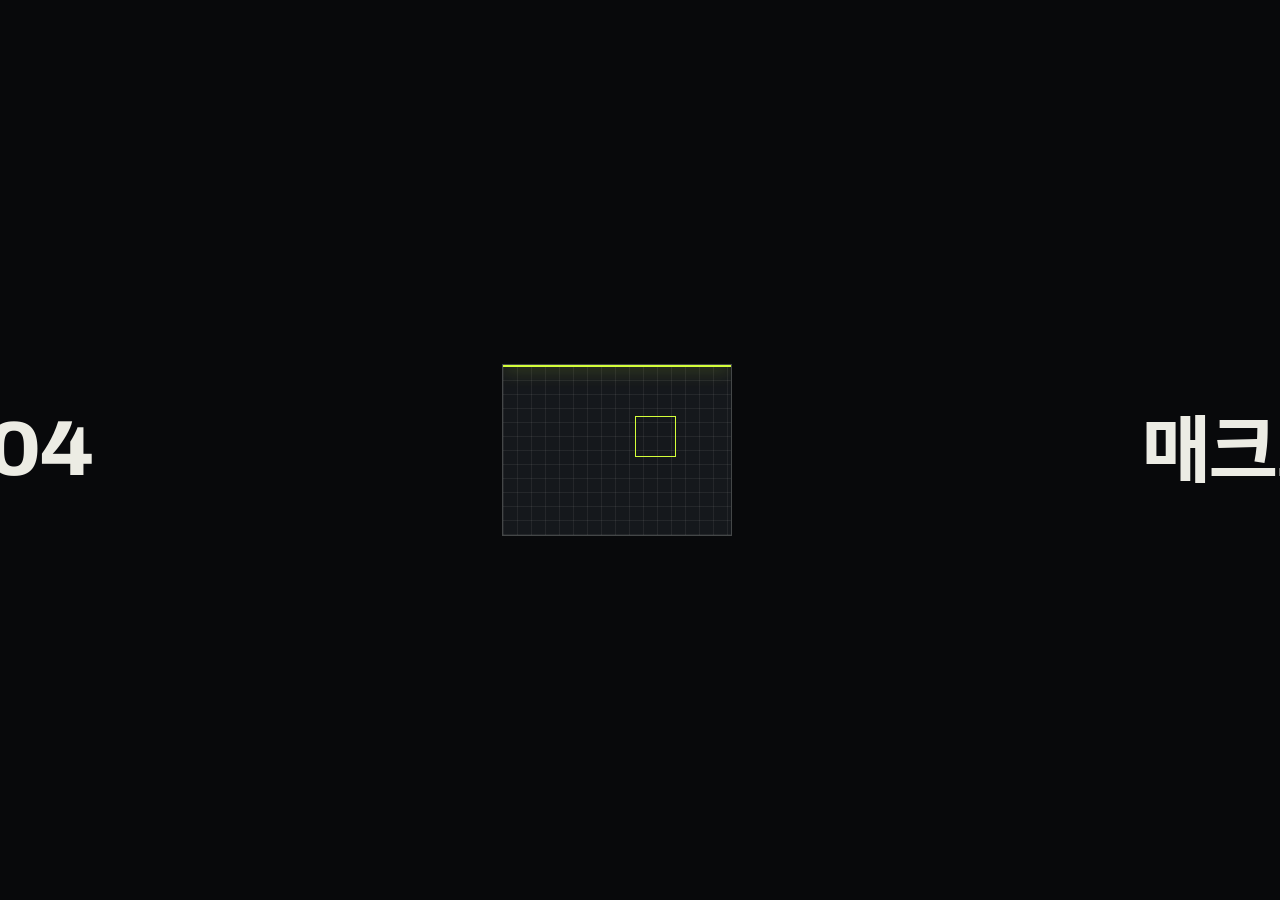
<file: macro/L04.html>
<!doctype html>
<html lang="ko">
<head>
  <meta charset="utf-8">
  <meta name="viewport" content="width=device-width, initial-scale=1">
  <title>L04 이미지 찾기 · 1:1 매크로 과정</title>
  <meta name="theme-color" content="#08090b">
  <link rel="icon" href="data:image/svg+xml,%3Csvg xmlns='http://www.w3.org/2000/svg' viewBox='0 0 32 32'%3E%3Crect width='32' height='32' rx='6' fill='%2308090b'/%3E%3Cpath d='M8 8h6v2H10v4H8zM24 8v6h-2v-4h-4V8zM8 24v-6h2v4h4v2zM24 24h-6v-2h4v-4h2z' fill='%23d4ff3a'/%3E%3C/svg%3E">
  <link rel="preconnect" href="https://fonts.googleapis.com">
  <link rel="preconnect" href="https://fonts.gstatic.com" crossorigin>
  <link href="https://fonts.googleapis.com/css2?family=Archivo:wdth,wght@62..125,300..900&family=IBM+Plex+Sans+KR:wght@300;400;500;600;700&family=IBM+Plex+Mono:wght@400;500&display=swap" rel="stylesheet">
  <link rel="stylesheet" href="css/deck.css">
</head>
<body data-theme="dark">
  <div class="loader" aria-hidden="true">
    <div class="loader__row">
      <span class="loader__word loader__word--l">L04</span>
      <div class="loader__tile"><i></i></div>
      <span class="loader__word loader__word--r">매크로</span>
    </div>
  </div>
  <header class="nav">
    <a href="#1" class="nav__brand" aria-label="처음으로" data-go="s-cover">
      <svg viewBox="0 0 32 32" width="22" height="22" aria-hidden="true"><path d="M4 4h8v3H7v5H4zM28 4v8h-3V7h-5V4zM4 28v-8h3v5h5v3zM28 28h-8v-3h5v-5h3z" fill="currentColor"/></svg>
      <span>1:1 매크로 과정 · L04</span>
    </a>
    <nav class="nav__links" aria-label="슬라이드">
      <span class="pill nav__count" data-count>01 / 01</span>
      <button type="button" class="pill" data-overview>전체 보기</button>
      <a class="pill is-accent" href="index.html">회차 목록</a>
    </nav>
  </header>
  <div class="hud" aria-hidden="true">
    <span class="hud-bl" data-section></span>
    <span class="hud-br" data-clock>SEOUL 00:00:00 KST</span>
  </div>
  <div class="arrows">
    <button type="button" class="pill" data-prev aria-label="이전">←</button>
    <button type="button" class="pill" data-next aria-label="다음">→</button>
  </div>
  <div class="progress"></div>
  <main class="viewport">
  <div class="deck">

  <section class="slide hero" id="s-cover" data-title="표지" data-sec="4회차">
    <canvas class="hero__canvas" aria-hidden="true"></canvas>
    <div class="hero__hud" aria-hidden="true">
      <span class="tl">1:1 Course · Lesson 04</span>
      <span class="tr"><span class="blink">●</span> Live session</span>
    </div>
    <h1 class="hero__title disp">
      <span class="hl"><span>MACRO</span></span>
      <span class="hl hl--2"><span>L04<em>.</em></span></span>
    </h1>
    <p class="hero__sub rv"><strong>이미지 찾기</strong><br>좌표 대신 그림으로 찾습니다. 버튼이 어디에 있든 찾아서 누릅니다.</p>
    <div class="hero__meta rv">2026-11-15 (일)<br><span class="dim">4시간 · 4/8회</span></div>
  </section>

  <section class="slide" data-theme="paper" data-title="시간표" data-sec="4회차">
    <p class="tag mono-sq rv">000 — 오늘의 시간표 (4시간)</p>
    
    <div class="rv"><table class="tbl sm"><thead><tr><th>시간</th><th>단계</th><th>끝나면</th></tr></thead><tbody><tr><td>0:00</td><td class='dim2'>0 · 이어서 켜기 · 화면 설정</td><td class='dim2'>CLAUDE.md에 화면 설정</td></tr><tr><td>0:15</td><td class='dim2'>1 · 개념: 그림 찾기 · 합격선</td><td class='dim2'>0.85의 뜻</td></tr><tr><td>0:35</td><td class='dim2'>2 · find 모드</td><td class='dim2'>과녁이 돌아다님</td></tr><tr><td>0:55</td><td class='dim2'>3 · 도구함 + 스스로 시험</td><td class='dim2'>find() 완성</td></tr><tr><td>1:25</td><td class='dim2'>☕ 휴식</td><td class='dim2'></td></tr><tr><td>1:35</td><td class='dim2'>4 · 찾을 그림 찍기 · @그림</td><td class='dim2'>target.png</td></tr><tr class="hot"><td>2:05</td><td class='dim2'>5 · find_click.py</td><td class='dim2'>따라가 클릭</td></tr><tr><td>2:45</td><td class='dim2'>☕ 휴식</td><td class='dim2'></td></tr><tr><td>2:55</td><td class='dim2'>6 · 실험: 합격선 · 영역</td><td class='dim2'>실험표</td></tr><tr><td>3:30</td><td class='dim2'>7 · 함정 · /model</td><td class='dim2'></td></tr><tr><td>3:45</td><td class='dim2'>8 · 저장 · 정리</td><td class='dim2'></td></tr></tbody></table></div>
  </section>

  <section class="slide divider" data-title="숙제 · 화면 설정" data-sec="시작">
    <div class="divider__rail"></div>
    <div class="divider__num">00</div>
    <p class="tag mono-sq rv">0:00 — 이어서 켜기</p>
    <h2 class="divider__word disp rv">RESUME<em>.</em></h2>
    <p class="divider__ko rv">숙제 · 화면 설정</p>
    <p class="divider__q rv"></p>
  </section>

  <section class="slide" data-title="화면 설정" data-sec="시작">
    <p class="tag mono-sq rv">0 — 숙제 확인, 화면 설정 기록</p>
    
    <div class="rv"><div class="step-grid"><div><span class="where ps">🖥 PowerShell에 입력</span><pre class="code" style="font-size:28px">cd C:\macro-study
claude -c</pre><div class="see">숙제 상태 표시: 평소 색과 바뀐 색이 <b>오차 40 밖으로</b> 확실히 다른지</div></div><div><span class="where cc">💬 Claude Code에 입력</span><pre class="code" style="font-size:21px">CLAUDE.md에 "게임 화면 설정" 항목을 추가해 줘.
- 화면 모드: (적어 온 것)
- 게임 해상도: (적어 온 것)
- 게임 UI 크기: (적어 온 것)
- Windows 배율: (적어 온 것)
이 설정이 바뀌면 찾을 그림을 다시 찍어야
한다는 것도 적어 줘.</pre></div></div></div>
  </section>

  <section class="slide divider" data-title="그림 찾기 · 일치도 · 합격선" data-sec="개념">
    <div class="divider__rail"></div>
    <div class="divider__num">01</div>
    <p class="tag mono-sq rv">0:15 — 개념</p>
    <h2 class="divider__word disp rv">MATCH<em>.</em></h2>
    <p class="divider__ko rv">그림 찾기 · 일치도 · 합격선</p>
    <p class="divider__q rv">3층 두 번째 집 vs 빨간 대문 집</p>
  </section>

  <section class="slide" data-theme="paper" data-title="좌표 vs 그림" data-sec="개념">
    <p class="tag mono-sq rv">1-1 — 고정 좌표가 깨지는 이유</p>
    <h2 class="h2 rv">좌표는 이사하면 <em>끝</em></h2>
    <div class="rv"><div class="cols c2" style="gap:16px"><div class="card"><span class="num accent">좌표</span><h3>3층 왼쪽 두 번째 집</h3><p>창을 옮기면 · 해상도를 바꾸면 · 팝업이 다른 곳에 뜨면 → 끝</p></div><div class="card is-hot"><span class="num accent">그림</span><h3>빨간 대문이 있는 집</h3><p>어디로 이사해도 찾음</p></div></div></div>
  </section>

  <section class="slide" data-title="일치도 · 합격선" data-sec="개념">
    <p class="tag mono-sq rv">1-2 · 1-3 — 투명 필름 숨은그림찾기, 일치도와 합격선</p>
    
    <div class="rv"><div class="step-grid"><div><ol class="list"><li>찾을 물건을 <b>투명 필름</b>에 (템플릿)</li><li>화면 위에서 <b>한 칸씩 밀며</b> 점수</li><li><b>가장 높은 자리</b>가 답</li></ol><p class="small" style="margin-top:12px">OpenCV · 1초도 안 걸림</p></div><div><table class="tbl sm"><thead><tr><th>일치도</th><th>뜻</th></tr></thead><tbody><tr><td>1.00</td><td class='dim2'>똑같음</td></tr><tr><td>0.9~0.99</td><td class='dim2'>거의 같음</td></tr><tr><td>0.6~0.9</td><td class='dim2'>다른 것일 수도</td></tr><tr><td>0.5 미만</td><td class='dim2'>닮지 않음</td></tr></tbody></table><table class="tbl sm"><thead><tr><th>합격선</th><th>결과</th></tr></thead><tbody><tr><td>0.99 (너무 높음)</td><td class='dim2'>못 찾음 → 가만히</td></tr><tr><td><b>0.85</b></td><td class='dim2'>처음 값</td></tr><tr class="hot"><td>0.5 (너무 낮음)</td><td class='dim2'><b>잘못 찾음 → 엉뚱한 클릭</b></td></tr></tbody></table></div></div></div>
  </section>

  <section class="slide divider" data-title="돌아다니는 과녁" data-sec="find 모드">
    <div class="divider__rail"></div>
    <div class="divider__num">02</div>
    <p class="tag mono-sq rv">0:35 — find 모드</p>
    <h2 class="divider__word disp rv">MOVE<em>.</em></h2>
    <p class="divider__ko rv">돌아다니는 과녁</p>
    <p class="divider__q rv">고정 좌표 매크로로는 못 하는 게임</p>
  </section>

  <section class="slide" data-theme="paper" data-title="find 모드" data-sec="find 모드">
    <p class="tag mono-sq rv">2 — find 모드 추가, 회귀 확인, 고정 좌표의 한계</p>
    
    <div class="rv"><div class="step-grid"><div><span class="where cc">💬 Claude Code에 입력</span><pre class="code" style="font-size:21px">target_game.py에 "--mode find"를 추가해 줘.
- click 모드와 같은 과녁이 창 안 아무 곳에나
  나타나게 (가장자리에 잘리지 않게)
- 과녁을 클릭하면 점수 +1, 다른 곳으로 옮겨 감
- 다른 모드는 그대로 둬</pre></div><div><span class="where ps">🖥 PowerShell에 입력</span><pre class="code" style="font-size:20px">python target_game.py
python target_game.py --mode color
python target_game.py --mode find</pre><div class="see">find 모드 + <code>macro_v01.py</code> → 과녁이 옮겨 가면 <b>헛손질</b></div><span class="where cc">💬 Claude Code에 입력</span><pre class="code" style="font-size:18px">지금 상태를 "연습 게임 find 모드"로 저장해 줘.</pre></div></div></div>
  </section>

  <section class="slide divider" data-title="screen.py + 스스로 시험" data-sec="도구함">
    <div class="divider__rail"></div>
    <div class="divider__num">03</div>
    <p class="tag mono-sq rv">0:55 — 도구함에 그림 찾기</p>
    <h2 class="divider__word disp rv">FIND<em>.</em></h2>
    <p class="divider__ko rv">screen.py + 스스로 시험</p>
    <p class="divider__q rv">"다 됐어요" 대신 증거</p>
  </section>

  <section class="slide" data-title="find 지시" data-sec="도구함">
    <p class="tag mono-sq rv">3-1 — 지시하기</p>
    
    <div class="rv"><span class="where cc">💬 Claude Code에 입력</span><pre class="code" style="font-size:20px">screen.py에 그림 찾기 도구를 추가해 줘. OpenCV를 써.
- load_template(path): 그림 파일을 읽어. 한글 경로도 읽히게
- find_in_image(화면 그림, 찾을 그림, threshold): 가장 비슷한 곳의
  (가운데 X, 가운데 Y, 일치도). threshold보다 낮으면 None
  찾는 방식은 TM_CCOEFF_NORMED (일치도가 0~1)
- find(template_path, region=None, threshold=0.85): 화면(또는 region)을
  찍어서 찾고, 결과를 화면 전체 기준 좌표로
- grab()이 돌려주는 그림을 OpenCV에서 바로 쓸 수 있게
- 패키지를 설치하기 전에 무엇을 왜 설치하는지 먼저 말해 줘</pre><div class="see"><code>opencv-python</code> · <code>numpy</code> 설치 허락 → 이름 확인 → Yes</div></div>
  </section>

  <section class="slide" data-theme="paper" data-title="스스로 시험" data-sec="도구함">
    <p class="tag mono-sq rv">3-2 — Claude에게 스스로 시험시키기</p>
    
    <div class="rv"><div class="step-grid"><div><span class="where cc">💬 Claude Code에 입력</span><pre class="code" style="font-size:21px">find_in_image()가 맞게 동작하는지 스스로 시험해 줘.
- 가짜 화면 그림(검은 바탕에 빨간 네모)을 만들고,
  빨간 네모를 잘라 찾을 그림으로 써
- 찾은 위치가 맞는지, 일치도가 0.99 이상인지
- 빨간 네모가 없는 그림에서는 None인지
- 시험 파일은 tests\test_find.py,
  결과를 표로 알려 줘</pre></div><div><table class="tbl sm"><thead><tr><th>시험</th><th>결과</th></tr></thead><tbody><tr><td>있는 곳 찾기</td><td class='dim2'>✅ 위치 일치 · 1.00</td></tr><tr><td>없는 곳</td><td class='dim2'>✅ None</td></tr></tbody></table><div class="card is-hot" style="margin-top:18px"><span class="num accent">새 습관</span><h3>"만들어 줘" + "스스로 시험해 줘"</h3><p>말 대신 증거. 고칠 때마다 다시 돌리면 깨진 걸 바로 앎</p></div></div></div></div>
  </section>

  <section class="slide" data-theme="lime" data-title="쉬는 시간" data-sec="쉬는 시간">
    <div data-timer="10">
      <p class="tag mono-sq">쉬는 시간 — Break</p>
      <div class="timer">10:00</div>
      <p class="lede" style="color:rgba(17,18,16,.7); margin-top:20px">다음: 찾을 그림 찍기</p>
      <div class="timer-ctrl"><button type="button" class="pill" data-start>시작 / 멈춤</button><button type="button" class="pill" data-reset>처음으로</button></div>
    </div>
  </section>

  <section class="slide divider" data-title="capture_template.py · @그림" data-sec="찍기">
    <div class="divider__rail"></div>
    <div class="divider__num">04</div>
    <p class="tag mono-sq rv">1:35 — 찾을 그림 찍기</p>
    <h2 class="divider__word disp rv">SNAP<em>.</em></h2>
    <p class="divider__ko rv">capture_template.py · @그림</p>
    <p class="divider__q rv">그 물건만 딱 들어가는 크기</p>
  </section>

  <section class="slide" data-title="과녁 찍기" data-sec="찍기">
    <p class="tag mono-sq rv">4-1 · 4-2 — 도우미 만들고 과녁 찍기</p>
    
    <div class="rv"><div class="step-grid"><div><span class="where cc">💬 Claude Code에 입력</span><pre class="code" style="font-size:20px">capture_template.py를 만들어 줘.
화면의 일부를 잘라 '찾을 그림'으로 저장하는 도우미야.
- 실행: python capture_template.py target.png
- 3,2,1 뒤 마우스 위치 = 왼쪽 위,
  다시 3,2,1 뒤 = 오른쪽 아래
- 그 사각형을 grab()으로 찍어 저장. 한글 경로도
- 5픽셀 미만이면 다시 하라고</pre></div><div><span class="where ps">🖥 PowerShell에 입력</span><pre class="code" style="font-size:22px">python capture_template.py target.png</pre><ol class="list"><li>과녁 <b>살짝 바깥 왼쪽 위</b></li><li><b>살짝 바깥 오른쪽 아래</b></li></ol><div class="see"><code>target.png 저장 (52x52)</code></div></div></div></div>
  </section>

  <section class="slide" data-theme="paper" data-title="@그림" data-sec="찍기">
    <p class="tag mono-sq rv">4-3 — 그림 파일을 Claude에게 보여 주기</p>
    
    <div class="rv"><div class="step-grid"><div><span class="where cc">💬 Claude Code에 입력</span><pre class="code" style="font-size:24px">@target.png 이 그림에 과녁이 잘리지 않고
다 들어갔어? 배경이 너무 많이 들어가지는 않았어?</pre><span class="where ps">🖥 PowerShell에 입력</span><pre class="code" style="font-size:26px">start target.png</pre></div><div><div class="see">Claude가 그림을 <b>직접 보고</b> 답함<br>잘렸다고 하면 다시 찍기</div><div class="cols c2" style="gap:16px"><div class="card"><span class="num accent">너무 크면</span><h3>배경까지</h3><p>배경이 바뀌면 못 찾음</p></div><div class="card is-hot"><span class="num accent">너무 작으면</span><h3>헷갈림</h3><p>다른 것과 혼동</p></div></div></div></div></div>
  </section>

  <section class="slide divider" data-title="find_click.py" data-sec="클릭">
    <div class="divider__rail"></div>
    <div class="divider__num">05</div>
    <p class="tag mono-sq rv">2:05 — 찾아서 클릭</p>
    <h2 class="divider__word disp rv">CHASE<em>.</em></h2>
    <p class="divider__ko rv">find_click.py</p>
    <p class="divider__q rv">어디로 가든 따라가 클릭</p>
  </section>

  <section class="slide" data-title="find_click 지시" data-sec="클릭">
    <p class="tag mono-sq rv">5-1 — 계획 모드로 지시</p>
    
    <div class="rv"><span class="where cc">💬 Claude Code에 입력</span><pre class="code" style="font-size:21px">find_click.py를 만들 계획을 세워 줘. screen.py의 find()와 click()을 써.
- target.png를 찾으면 가운데를 클릭, 못 찾으면 "못 찾음"
- 0.4초마다 반복
- 찾을 그림, 찾을 영역(REGION, 처음엔 None), 합격선(THRESHOLD 0.85),
  간격은 파일 맨 위에 설정으로
- 찾을 때마다 "찾음 (X, Y) 일치도 0.97 → 클릭"
- F8로 시작/일시정지, F12로 끝</pre><ul class="chk"><li>find()를 <b>가져다</b> 쓰나</li><li>설정 네 개가 맨 위에</li><li>F8 · F12</li></ul></div>
  </section>

  <section class="slide" data-theme="paper" data-title="따라가 클릭" data-sec="클릭">
    <p class="tag mono-sq rv">5-2 — 실행</p>
    
    <div class="rv"><div class="step-grid"><div><ol class="list"><li>탭 2: <code>python target_game.py --mode find</code></li><li>탭 3: <code>python find_click.py</code></li><li><b>F8</b> → 손 떼고 지켜보기</li><li>일치도 숫자 적기</li><li><b>F12</b></li></ol></div><div><span class="where key">🖼 화면 예시</span><pre class="code" style="font-size:20px">찾음 (387, 254) 일치도 0.99 → 클릭
찾음 (212, 401) 일치도 0.99 → 클릭</pre><div class="see">과녁이 옮겨 갈 때마다 따라가서 클릭 · 점수 +1</div><span class="where cc">💬 Claude Code에 입력</span><pre class="code" style="font-size:19px">지금 상태를 "find_click.py: 그림 찾아 클릭"으로
저장해 줘. target.png도 함께.</pre></div></div></div>
  </section>

  <section class="slide" data-theme="lime" data-title="쉬는 시간" data-sec="쉬는 시간">
    <div data-timer="10">
      <p class="tag mono-sq">쉬는 시간 — Break</p>
      <div class="timer">10:00</div>
      <p class="lede" style="color:rgba(17,18,16,.7); margin-top:20px">다음: 실험</p>
      <div class="timer-ctrl"><button type="button" class="pill" data-start>시작 / 멈춤</button><button type="button" class="pill" data-reset>처음으로</button></div>
    </div>
  </section>

  <section class="slide divider" data-title="합격선 · 찾을 영역" data-sec="실험">
    <div class="divider__rail"></div>
    <div class="divider__num">06</div>
    <p class="tag mono-sq rv">2:55 — 실험</p>
    <h2 class="divider__word disp rv">TEST<em>.</em></h2>
    <p class="divider__ko rv">합격선 · 찾을 영역</p>
    <p class="divider__q rv">실험은 클릭 없는 파일로</p>
  </section>

  <section class="slide" data-title="합격선 실험" data-sec="실험">
    <p class="tag mono-sq rv">6-1 · 6-2 — 실험용 find_test.py, 합격선 실험</p>
    
    <div class="rv"><div class="step-grid"><div><span class="where cc">💬 Claude Code에 입력</span><pre class="code" style="font-size:19px">실험용 find_test.py를 만들어 줘. 클릭은 하지 말고 '찾기'만.
- 1초마다 target.png와 가장 비슷한 곳의 위치와 일치도
  (find_in_image에 threshold 0)
- 같은 줄에 합격선 0.99, 0.85, 0.5 각각 찾음/못 찾음
- 한 번 찾는 데 걸린 시간(ms)
- REGION 설정을 맨 위에 (처음엔 None), Ctrl+C로 끝</pre></div><div><table class="tbl sm"><thead><tr><th>상황</th><th>일치도</th><th>0.99</th><th>0.85</th><th>0.5</th></tr></thead><tbody><tr><td>A. 게임 보임</td><td class='dim2'></td><td class='dim2'></td><td class='dim2'></td><td class='dim2'></td></tr><tr><td>B. 최소화</td><td class='dim2'></td><td class='dim2'></td><td class='dim2'></td><td class='dim2'></td></tr><tr><td>C. 그림판 확대</td><td class='dim2'></td><td class='dim2'></td><td class='dim2'></td><td class='dim2'></td></tr></tbody></table><div class="see">A = 셋 다 찾음<br>B에서 0.5가 찾음 = <b>잘못 찾음</b><br>C = 크기가 달라지면 일치도 급락</div></div></div></div>
  </section>

  <section class="slide" data-theme="paper" data-title="영역 실험" data-sec="실험">
    <p class="tag mono-sq rv">6-3 — 찾을 영역 좁히기</p>
    
    <div class="rv"><div class="step-grid"><div><ol class="list"><li><code>python where.py</code>로 게임 창 안쪽 왼쪽 위 · 오른쪽 아래</li><li>영역 = (왼쪽, 위, 너비, 높이)</li></ol><span class="where cc">💬 Claude Code에 입력</span><pre class="code" style="font-size:22px">find_test.py의 REGION을
(왼쪽, 위, 너비, 높이)로 바꿔 줘.</pre></div><div><table class="tbl sm"><thead><tr><th>영역</th><th>시간 (ms)</th><th>B 일치도</th></tr></thead><tbody><tr><td>화면 전체</td><td class='dim2'></td><td class='dim2'></td></tr><tr><td>게임 창만</td><td class='dim2'></td><td class='dim2'></td></tr></tbody></table><div class="see">빨라지고, 다른 창에 속지 않음</div><span class="where cc">💬 Claude Code에 입력</span><pre class="code" style="font-size:20px">find_click.py의 REGION도 같은 값으로 바꿔 줘.</pre></div></div></div>
  </section>

  <section class="slide divider" data-title="언제 틀리는가" data-sec="함정">
    <div class="divider__rail"></div>
    <div class="divider__num">07</div>
    <p class="tag mono-sq rv">3:30 — 함정 · 모델</p>
    <h2 class="divider__word disp rv">TRAPS<em>.</em></h2>
    <p class="divider__ko rv">언제 틀리는가</p>
    <p class="divider__q rv"></p>
  </section>

  <section class="slide" data-title="함정" data-sec="함정">
    <p class="tag mono-sq rv">7-1 — 그림 찾기의 함정</p>
    
    <div class="rv"><table class="tbl sm"><thead><tr><th>함정</th><th>대처</th></tr></thead><tbody><tr><td>해상도 · 배율 · UI 크기를 바꿈</td><td class='dim2'>설정 고정. 바꿨다면 <b>다시 찍기</b></td></tr><tr><td>반투명 버튼</td><td class='dim2'>배경이 비치지 않는 <b>가운데만</b></td></tr><tr><td>반짝이거나 움직이는 그림</td><td class='dim2'>움직이지 않는 부분 · find_test로 합격선 확인</td></tr><tr><td>마우스를 올리면 바뀌는 버튼</td><td class='dim2'>모서리를 <b>살짝 바깥</b>에서</td></tr><tr><td>한글 폴더 · 파일 이름</td><td class='dim2'>우리 도구함은 한글도 읽음</td></tr><tr><td>전체 화면(독점) 모드</td><td class='dim2'>창 모드 · 테두리 없는 창</td></tr></tbody></table><span class="where cc">💬 Claude Code에 입력</span><pre class="code" style="font-size:18px">C:\macro-study 안에 "그림" 폴더를 만들고, target.png를 "그림\과녁.png"로
복사해 줘. 그다음 load_template()으로 읽히는지 확인해 줘.</pre></div>
  </section>

  <section class="slide" data-theme="paper" data-title="/model" data-sec="함정">
    <p class="tag mono-sq rv">7-2 — 모델 바꾸기: /model</p>
    
    <div class="rv"><div class="step-grid"><div><span class="where cc">💬 Claude Code에 입력</span><pre class="code" style="font-size:34px">/model</pre><div class="see">쓸 수 있는 모델 목록과 지금 모델. Esc로 닫아도 됨</div></div><div><table class="tbl"><thead><tr><th>상황</th><th>고르는 법</th></tr></thead><tbody><tr><td>평소</td><td class='dim2'>기본값 그대로</td></tr><tr><td>오래 막힌 어려운 문제</td><td class='dim2'>더 강한 모델로 잠깐</td></tr><tr><td>사용량이 빠듯</td><td class='dim2'>가벼운 모델</td></tr></tbody></table><div class="warn">강한 모델은 사용량을 더 빨리 씀 → <code>/usage</code> 확인, 풀면 원래대로</div></div></div></div>
  </section>

  <section class="slide divider" data-title="저장 · 정리" data-sec="정리">
    <div class="divider__rail"></div>
    <div class="divider__num">08</div>
    <p class="tag mono-sq rv">3:45 — 저장 · 정리</p>
    <h2 class="divider__word disp rv">WRAP<em>.</em></h2>
    <p class="divider__ko rv">저장 · 정리</p>
    <p class="divider__q rv">오늘 만든 것을 저장하고 숙제를 확인합니다.</p>
  </section>

  <section class="slide" data-title="요약" data-sec="정리">
    <p class="tag mono-sq rv">오늘 배운 것 · 지켜볼 것</p>
    
    <div class="rv"><span class="where cc">💬 Claude Code에 입력</span><pre class="code" style="font-size:20px">지금 상태를 "4회차: 그림 찾기 (capture_template, find_click, find_test)"로 저장해 줘.</pre><div style="height:12px"></div><table class="tbl sm"><thead><tr><th>하고 싶은 것</th><th>방법</th></tr></thead><tbody><tr><td>그림 파일 보여 주기</td><td class='dim2'><code>@target.png …</code></td></tr><tr><td>스스로 시험시키기</td><td class='dim2'>💬 "…스스로 시험해 줘"</td></tr><tr><td>모델 바꾸기</td><td class='dim2'><code>/model</code></td></tr></tbody></table><div style="height:12px"></div><table class="tbl sm"><thead><tr><th>지켜볼 것</th><th>왜</th></tr></thead><tbody><tr><td>"다 됐어요" vs 시험 결과</td><td class='dim2'>말 대신 증거</td></tr><tr><td>합격선을 낮춘 실행</td><td class='dim2'>실험은 클릭 없는 find_test로</td></tr><tr><td>화면 설정 변화</td><td class='dim2'>그림 다시 찍기</td></tr></tbody></table></div>
  </section>

  <section class="slide ending" data-theme="lime" data-title="숙제" data-sec="숙제">
    <p class="tag mono-sq rv">숙제 — 다음 시간까지</p>
    <h2 class="rv">① 실제 게임에서 찾을 그림 2~3개<br><span style='font-size:.6em'>templates\ 폴더 · 있을 때 / 없을 때 일치도</span></h2>
    <p class="rv">② 처음 자동화할 작업을 단계 목록으로 (무엇을 보고 · 무엇을 하고 · 안 되면) &nbsp;③ 💬 "templates 폴더의 그림들을 저장해 줘"</p>
    <div class="ending__btns rv"><span>다음: 시나리오 설계와 디버깅</span><span class="o">수업 자료 L04</span></div>
    <div class="ending__word" data-word aria-label="MACRO L04">MACRO <b>04</b></div>
  </section>

  </div>
  </main>
  <div class="overview" aria-hidden="true">
    <div class="overview__head"><span class="mono">전체 슬라이드 — 클릭해서 이동</span><button type="button" class="pill" data-close>닫기 ✕</button></div>
    <div class="overview__grid"></div>
  </div>
  <div class="help">→ / Space 다음 · ← 이전 · O 전체 보기 · F 전체 화면 · L 레이저 켜기/끄기 · 숫자+Enter 이동</div>
  <script src="js/deck.js"></script>
  <script src="js/laser.js"></script>
</body>
</html>
</file>
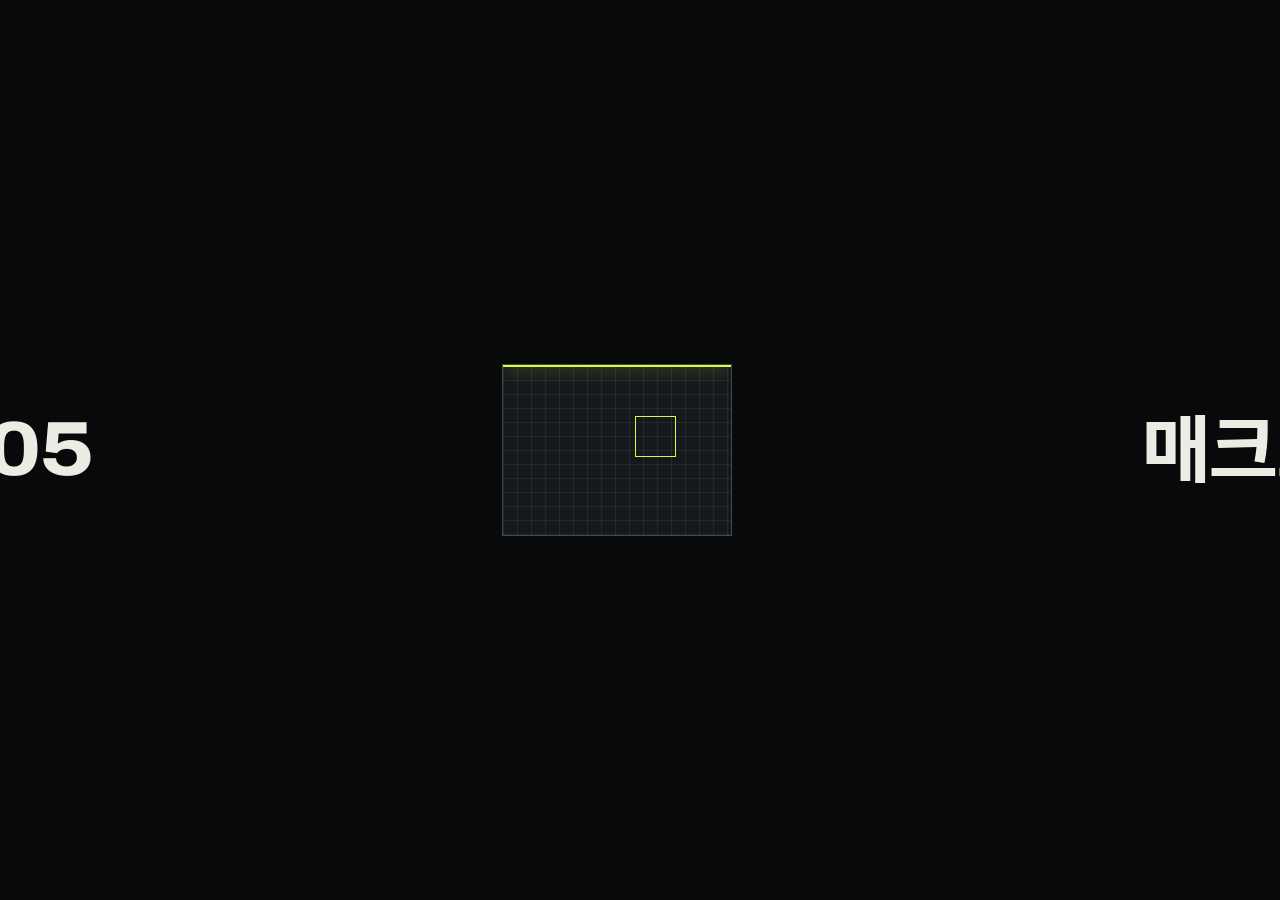
<file: macro/L05.html>
<!doctype html>
<html lang="ko">
<head>
  <meta charset="utf-8">
  <meta name="viewport" content="width=device-width, initial-scale=1">
  <title>L05 시나리오 설계와 디버깅 · 1:1 매크로 과정</title>
  <meta name="theme-color" content="#08090b">
  <link rel="icon" href="data:image/svg+xml,%3Csvg xmlns='http://www.w3.org/2000/svg' viewBox='0 0 32 32'%3E%3Crect width='32' height='32' rx='6' fill='%2308090b'/%3E%3Cpath d='M8 8h6v2H10v4H8zM24 8v6h-2v-4h-4V8zM8 24v-6h2v4h4v2zM24 24h-6v-2h4v-4h2z' fill='%23d4ff3a'/%3E%3C/svg%3E">
  <link rel="preconnect" href="https://fonts.googleapis.com">
  <link rel="preconnect" href="https://fonts.gstatic.com" crossorigin>
  <link href="https://fonts.googleapis.com/css2?family=Archivo:wdth,wght@62..125,300..900&family=IBM+Plex+Sans+KR:wght@300;400;500;600;700&family=IBM+Plex+Mono:wght@400;500&display=swap" rel="stylesheet">
  <link rel="stylesheet" href="css/deck.css">
</head>
<body data-theme="dark">
  <div class="loader" aria-hidden="true">
    <div class="loader__row">
      <span class="loader__word loader__word--l">L05</span>
      <div class="loader__tile"><i></i></div>
      <span class="loader__word loader__word--r">매크로</span>
    </div>
  </div>
  <header class="nav">
    <a href="#1" class="nav__brand" aria-label="처음으로" data-go="s-cover">
      <svg viewBox="0 0 32 32" width="22" height="22" aria-hidden="true"><path d="M4 4h8v3H7v5H4zM28 4v8h-3V7h-5V4zM4 28v-8h3v5h5v3zM28 28h-8v-3h5v-5h3z" fill="currentColor"/></svg>
      <span>1:1 매크로 과정 · L05</span>
    </a>
    <nav class="nav__links" aria-label="슬라이드">
      <span class="pill nav__count" data-count>01 / 01</span>
      <button type="button" class="pill" data-overview>전체 보기</button>
      <a class="pill is-accent" href="index.html">회차 목록</a>
    </nav>
  </header>
  <div class="hud" aria-hidden="true">
    <span class="hud-bl" data-section></span>
    <span class="hud-br" data-clock>SEOUL 00:00:00 KST</span>
  </div>
  <div class="arrows">
    <button type="button" class="pill" data-prev aria-label="이전">←</button>
    <button type="button" class="pill" data-next aria-label="다음">→</button>
  </div>
  <div class="progress"></div>
  <main class="viewport">
  <div class="deck">

  <section class="slide hero" id="s-cover" data-title="표지" data-sec="5회차">
    <canvas class="hero__canvas" aria-hidden="true"></canvas>
    <div class="hero__hud" aria-hidden="true">
      <span class="tl">1:1 Course · Lesson 05</span>
      <span class="tr"><span class="blink">●</span> Live session</span>
    </div>
    <h1 class="hero__title disp">
      <span class="hl"><span>MACRO</span></span>
      <span class="hl hl--2"><span>L05<em>.</em></span></span>
    </h1>
    <p class="hero__sub rv"><strong>시나리오 설계와 디버깅</strong><br>매크로를 단계 목록으로 다시 짜고, 실패하면 멈추게 하고, 고장을 고치는 순서와 작업 매뉴얼을 만듭니다.</p>
    <div class="hero__meta rv">2026-11-21 (토)<br><span class="dim">4시간 · 5/8회</span></div>
  </section>

  <section class="slide" data-theme="paper" data-title="시간표" data-sec="5회차">
    <p class="tag mono-sq rv">000 — 오늘의 시간표 (4시간)</p>
    
    <div class="rv"><table class="tbl sm"><thead><tr><th>시간</th><th>단계</th><th>끝나면</th></tr></thead><tbody><tr><td>0:00</td><td class='dim2'>0 · 이어서 켜기 · 숙제</td><td class='dim2'>단계 목록 · 그림 준비</td></tr><tr><td>0:15</td><td class='dim2'>1 · 개념: 레시피 · 안전장치 · JSON</td><td class='dim2'></td></tr><tr><td>0:35</td><td class='dim2'>2 · 엔진 + 레시피 카드</td><td class='dim2'>과녁 두 번씩 × 5회</td></tr><tr><td>1:15</td><td class='dim2'>☕ 휴식</td><td class='dim2'></td></tr><tr><td>1:25</td><td class='dim2'>3 · 일부러 실패 · 기록 읽히기</td><td class='dim2'>실패 사진</td></tr><tr><td>1:45</td><td class='dim2'>4 · 카드만 바꿔 색 모드</td><td class='dim2'>코드 수정 없이 +10</td></tr><tr><td>2:05</td><td class='dim2'>☕ 휴식</td><td class='dim2'></td></tr><tr class="hot"><td>2:15</td><td class='dim2'>5 · 디버깅 훈련</td><td class='dim2'>숨긴 고장 2개</td></tr><tr><td>3:00</td><td class='dim2'>6 · 작업 매뉴얼</td><td class='dim2'>인터뷰 → 매뉴얼 → 체크리스트</td></tr><tr><td>3:45</td><td class='dim2'>7 · 매뉴얼 고치는 습관 · 정리</td><td class='dim2'></td></tr></tbody></table></div>
  </section>

  <section class="slide divider" data-title="숙제 확인" data-sec="시작">
    <div class="divider__rail"></div>
    <div class="divider__num">00</div>
    <p class="tag mono-sq rv">0:00 — 이어서 켜기</p>
    <h2 class="divider__word disp rv">RESUME<em>.</em></h2>
    <p class="divider__ko rv">숙제 확인</p>
    <p class="divider__q rv"></p>
  </section>

  <section class="slide" data-title="숙제" data-sec="시작">
    <p class="tag mono-sq rv">0 — 숙제 확인</p>
    
    <div class="rv"><div class="step-grid"><div><span class="where ps">🖥 PowerShell에 입력</span><pre class="code" style="font-size:28px">cd C:\macro-study
claude -c</pre><ul class="chk"><li>templates 그림 + 일치도 표 (있을 때 / 없을 때)</li><li>첫 작업의 단계 목록 (보고 · 하고 · 안 되면)</li></ul></div><div><span class="where cc">💬 Claude Code에 입력</span><pre class="code" style="font-size:26px">!git log --oneline</pre><div class="see">templates 저장 커밋이 보이면 OK</div></div></div></div>
  </section>

  <section class="slide divider" data-title="레시피 · 안전장치 · JSON" data-sec="개념">
    <div class="divider__rail"></div>
    <div class="divider__num">01</div>
    <p class="tag mono-sq rv">0:15 — 개념</p>
    <h2 class="divider__word disp rv">RECIPE<em>.</em></h2>
    <p class="divider__ko rv">레시피 · 안전장치 · JSON</p>
    <p class="divider__q rv">무엇을 하고, 무엇을 기다리고, 너무 오래 걸리면 어떻게</p>
  </section>

  <section class="slide" data-theme="paper" data-title="단계 6가지" data-sec="개념">
    <p class="tag mono-sq rv">1-1 · 1-2 — 매크로는 레시피, 단계 6가지</p>
    
    <div class="rv"><div class="step-grid"><div><ol class="list"><li>냄비에 물을 붓는다</li><li><b>물이 끓을 때까지</b> 기다린다<span>조건</span></li><li>10분이 지나도 안 끓으면 불 확인<span>시간 제한</span></li><li>면과 스프</li><li>4분 기다린다</li></ol></div><div><table class="tbl sm"><thead><tr><th>단계</th><th>하는 일</th></tr></thead><tbody><tr><td>find_click</td><td class='dim2'>그림이 보이면 가운데 클릭</td></tr><tr><td>wait_image</td><td class='dim2'>그림이 보일 때까지</td></tr><tr><td>wait_color</td><td class='dim2'>한 점이 정한 색이 될 때까지</td></tr><tr><td>click</td><td class='dim2'>정한 좌표 클릭</td></tr><tr><td>key</td><td class='dim2'>키 누르기</td></tr><tr><td>wait</td><td class='dim2'>정한 초만큼</td></tr></tbody></table></div></div></div>
  </section>

  <section class="slide" data-title="안전장치" data-sec="개념">
    <p class="tag mono-sq rv">1-3 — 눈 감고 누르지 않게: 안전장치 4가지</p>
    
    <div class="rv"><div class="cols c4" style="gap:16px"><div class="card"><span class="num accent">조건</span><h3>신호가 보일 때만</h3><p>물이 끓으면 면</p></div><div class="card"><span class="num accent">시간 제한</span><h3>timeout</h3><p>10분이 지나도 안 끓으면 이상</p></div><div class="card"><span class="num accent">재시도</span><h3>retries</h3><p>불을 다시 켜 본다</p></div><div class="card is-hot"><span class="num accent">멈춤 + 사진</span><h3>logs/ 에 화면 저장</h3><p>요리를 멈추고 사진</p></div></div><p class="lede" style="margin-top:28px">+ F8 시작/일시정지 · F12 끝 · 기록 · <code>loops</code> (0이면 F12까지)</p><p class="lede" style="margin-top:12px">🔒 <strong>실패했을 때 멈추는 매크로가 좋은 매크로</strong></p></div>
  </section>

  <section class="slide" data-theme="paper" data-title="엔진과 카드" data-sec="개념">
    <p class="tag mono-sq rv">1-4 · 1-5 — 요리사와 레시피 카드, JSON 읽기</p>
    
    <div class="rv"><div class="step-grid"><div><div class="cols c2" style="gap:16px"><div class="card"><span class="num accent">scenario.py</span><h3>엔진 · 요리사</h3><p>거의 안 고침</p></div><div class="card is-hot"><span class="num accent">scenario.json</span><h3>단계 목록 · 레시피 카드</h3><p>작업마다</p></div></div><p class="lede" style="margin-top:20px">→ <strong>코드 한 줄 안 고치고</strong> 새 작업</p></div><div><pre class="code" style="font-size:20px">{
  "name": "연습 게임: 과녁을 찾아 두 번 클릭",
  "loops": 5,
  "retries": 2,
  "steps": [
    {"do": "find_click", "image": "target.png", "timeout": 5},
    {"do": "wait", "sec": 0.3}
  ]
}</pre><div class="see"><code>{ }</code> 이름표: 값 · <code>[ ]</code> 순서 있는 목록 · 항목 사이 쉼표, 마지막 뒤엔 없음</div></div></div></div>
  </section>

  <section class="slide divider" data-title="scenario.py · scenario.json" data-sec="엔진">
    <div class="divider__rail"></div>
    <div class="divider__num">02</div>
    <p class="tag mono-sq rv">0:35 — 엔진 + 레시피 카드</p>
    <h2 class="divider__word disp rv">ENGINE<em>.</em></h2>
    <p class="divider__ko rv">scenario.py · scenario.json</p>
    <p class="divider__q rv">오늘 만드는 것 중 가장 큰 프로그램 → 계획부터</p>
  </section>

  <section class="slide" data-title="엔진 지시" data-sec="엔진">
    <p class="tag mono-sq rv">2-1 · 2-2 — /clear → 계획 모드 → 엔진 지시</p>
    
    <div class="rv"><span class="where cc">💬 Claude Code에 입력</span><pre class="code" style="font-size:19px">scenario.py를 만들 계획을 세워 줘. 시나리오(단계 목록)를 읽어서 차례로 실행하는 매크로 엔진이야.
- 단계 목록은 scenario.json에서. 다른 파일도: python scenario.py scenario_color.json
- 단계 종류 6가지: find_click / wait_image / wait_color(허용 오차 포함) / click / key / wait
- 기다리는 단계마다 timeout(초). 그 안에 못 찾으면 그 단계는 실패
- 실패한 단계는 retries만큼 다시. 그래도 실패하면 전체를 멈추고,
  그 순간 화면을 logs 폴더에 시간이 들어간 이름으로 저장
- 전체를 loops만큼 반복. 0이면 F12까지
- F8 시작/일시정지, F12 끝. 기다리는 중에도 F12에 바로 멈춤
- 단계마다 성공·실패를 화면과 logs/macro.log에 시간과 함께
- 화면 읽기·그림 찾기·클릭·키 입력은 screen.py의 함수를 써</pre><p class="small" style="margin-top:12px">먼저 <code>/clear</code> → <b>Shift + Tab</b> → plan mode on</p></div>
  </section>

  <section class="slide" data-theme="paper" data-title="계획 · 카드" data-sec="엔진">
    <p class="tag mono-sq rv">2-3 · 2-4 — 계획 읽기, 레시피 카드 만들기</p>
    
    <div class="rv"><div class="step-grid"><div><ul class="chk"><li>screen.py를 <b>가져다</b> 쓰나</li><li>실패하면 <b>멈추고 사진</b></li><li>두 일꾼 구조 (F8·F12 / 단계 실행)</li></ul><span class="where cc">💬 Claude Code에 입력</span><pre class="code" style="font-size:22px">retries가 2면 모두 몇 번 시도하는 거야?</pre><div class="see">처음 1번 + 다시 2번 = <b>3번</b></div></div><div><span class="where cc">💬 Claude Code에 입력</span><pre class="code" style="font-size:20px">scenario.json을 만들어 줘. 연습 게임 find 모드용이야.
- 이름: "연습 게임: 과녁을 찾아 두 번 클릭"
- 5번 반복, 실패한 단계는 2번 더 시도,
  그림 일치도 기준은 0.85
- 단계: target.png를 찾아 클릭(5초 안에) → 0.3초 쉬기
  → 한 번 더 찾아 클릭 → 0.3초 쉬기
그리고 logs 폴더는 저장하지 않게 .gitignore에 추가해 줘.</pre></div></div></div>
  </section>

  <section class="slide" data-title="엔진 실행" data-sec="엔진">
    <p class="tag mono-sq rv">2-5 — 실행</p>
    
    <div class="rv"><div class="step-grid"><div><ol class="list"><li>탭 2: <code>python target_game.py --mode find</code></li><li>탭 3: <code>python scenario.py</code></li><li><b>F8</b></li><li><code>notepad logs\macro.log</code></li></ol><span class="where cc">💬 Claude Code에 입력</span><pre class="code" style="font-size:20px">지금 상태를 "시나리오 엔진: 단계, 시간 제한,
재시도, 실패하면 멈춤"으로 저장해 줘.</pre></div><div><span class="where key">🖼 화면 예시</span><pre class="code" style="font-size:22px">▶ 1회차 시작
  1. find_click 성공
  2. wait 성공
  3. find_click 성공
  4. wait 성공
▶ 2회차 시작
…
끝</pre></div></div></div>
  </section>

  <section class="slide" data-theme="lime" data-title="쉬는 시간" data-sec="쉬는 시간">
    <div data-timer="10">
      <p class="tag mono-sq">쉬는 시간 — Break</p>
      <div class="timer">10:00</div>
      <p class="lede" style="color:rgba(17,18,16,.7); margin-top:20px">다음: 일부러 실패시키기</p>
      <div class="timer-ctrl"><button type="button" class="pill" data-start>시작 / 멈춤</button><button type="button" class="pill" data-reset>처음으로</button></div>
    </div>
  </section>

  <section class="slide divider" data-title="기록 · 사진 · Ctrl + O" data-sec="실패">
    <div class="divider__rail"></div>
    <div class="divider__num">03</div>
    <p class="tag mono-sq rv">1:25 — 일부러 실패시키기</p>
    <h2 class="divider__word disp rv">FAIL<em>.</em></h2>
    <p class="divider__ko rv">기록 · 사진 · Ctrl + O</p>
    <p class="divider__q rv">멈추는 기능은 실패해 봐야 확인됩니다.</p>
  </section>

  <section class="slide" data-theme="paper" data-title="게임 없이" data-sec="실패">
    <p class="tag mono-sq rv">3-1 — 게임 없이 실행</p>
    
    <div class="rv"><div class="step-grid"><div><ol class="list"><li>게임 창을 <b>닫는다</b></li><li><code>python scenario.py</code> → <b>F8</b></li><li>약 15초 기다림</li><li><code>explorer logs</code> → 실패 사진 열기</li></ol></div><div><span class="where key">🖼 화면 예시</span><pre class="code" style="font-size:19px">  1. find_click 실패 (1/3): 5초 안에 …
  1. find_click 실패 (2/3): 5초 안에 …
  1. find_click 실패 (3/3): 5초 안에 …
🛑 실패해서 멈춥니다. logs 폴더의 화면을 확인하세요.</pre><div class="see"><code>날짜_시간_step1_find_click.png</code>에 과녁 없는 화면</div></div></div></div>
  </section>

  <section class="slide" data-title="@logs · Ctrl + O" data-sec="실패">
    <p class="tag mono-sq rv">3-2 · 3-3 — 기록·사진 읽히기, 자세히 보기</p>
    
    <div class="rv"><div class="step-grid"><div><span class="where cc">💬 Claude Code에 입력</span><pre class="code" style="font-size:22px">@logs\macro.log 의 마지막 10줄과
@logs\(실패 사진 이름).png 를 보고,
무엇이 왜 실패했는지 한 문단으로 설명해 줘.</pre><div class="see">Claude가 기록과 사진을 <b>직접 열어</b> 설명</div></div><div><div class="card is-hot"><span class="num accent">⌨ Ctrl + O</span><h3>Claude가 한 일 자세히 보기</h3><p>무엇을 읽고 무엇을 실행했는지 전체. 다시 Ctrl + O 또는 Esc</p></div><p class="lede" style="margin-top:18px">"확인했어요" → <strong>정말 무엇을 확인했는지</strong> 보는 곳</p></div></div></div>
  </section>

  <section class="slide divider" data-title="scenario_color.json" data-sec="카드">
    <div class="divider__rail"></div>
    <div class="divider__num">04</div>
    <p class="tag mono-sq rv">1:45 — 카드만 바꾸기</p>
    <h2 class="divider__word disp rv">SWAP<em>.</em></h2>
    <p class="divider__ko rv">scenario_color.json</p>
    <p class="divider__q rv">요리사는 그대로, 레시피 카드만 새로</p>
  </section>

  <section class="slide" data-theme="paper" data-title="색 모드 카드" data-sec="카드">
    <p class="tag mono-sq rv">4 — 카드만 바꿔서 색 모드</p>
    
    <div class="rv"><div class="step-grid"><div><span class="where cc">💬 Claude Code에 입력</span><pre class="code" style="font-size:19px">scenario_color.json을 새로 만들어 줘. 연습 게임 color 모드용이야.
scenario.py는 고치지 마.
- 이름: "연습 게임: 초록이 되면 스페이스바"
- 10번 반복, 실패한 단계는 다시 시도하지 않음, 0.02초마다 확인
- 단계: (X, Y) 점이 초록색 (39, 174, 96)이 될 때까지
  기다리기(허용 오차 40, 10초 안에) → 스페이스바 → 0.3초 쉬기</pre><div class="warn">허락 질문이 <b>json 만들기 하나뿐</b>인지. scenario.py를 고치려 하면 <b>No</b></div></div><div><span class="where ps">🖥 PowerShell에 입력</span><pre class="code" style="font-size:22px">python scenario.py scenario_color.json</pre><ol class="list"><li><b>게임 창 클릭</b>해서 앞으로</li><li><b>F8</b></li></ol><div class="see">점수 +10 → <code>끝</code></div><span class="where cc">💬 Claude Code에 입력</span><pre class="code" style="font-size:19px">지금 상태를 "색 모드 레시피 카드"로 저장해 줘.</pre></div></div></div>
  </section>

  <section class="slide" data-theme="lime" data-title="쉬는 시간" data-sec="쉬는 시간">
    <div data-timer="10">
      <p class="tag mono-sq">쉬는 시간 — Break</p>
      <div class="timer">10:00</div>
      <p class="lede" style="color:rgba(17,18,16,.7); margin-top:20px">다음: 디버깅 훈련</p>
      <div class="timer-ctrl"><button type="button" class="pill" data-start>시작 / 멈춤</button><button type="button" class="pill" data-reset>처음으로</button></div>
    </div>
  </section>

  <section class="slide divider" data-title="고치는 순서 6단계" data-sec="디버깅">
    <div class="divider__rail"></div>
    <div class="divider__num">05</div>
    <p class="tag mono-sq rv">2:15 — 디버깅 훈련</p>
    <h2 class="divider__word disp rv">DEBUG<em>.</em></h2>
    <p class="divider__ko rv">고치는 순서 6단계</p>
    <p class="divider__q rv">감으로 이것저것 바꾸지 않습니다.</p>
  </section>

  <section class="slide" data-title="순서 6단계" data-sec="디버깅">
    <p class="tag mono-sq rv">5-1 — 고치는 순서</p>
    
    <div class="rv"><table class="tbl"><thead><tr><th>순서</th><th>할 일</th><th>왜</th></tr></thead><tbody><tr><td>① 재현</td><td class='dim2'>같은 고장이 <b>다시</b> 나는지</td><td class='dim2'>한 번만 난 고장은 원인을 못 찾음</td></tr><tr><td>② 증거</td><td class='dim2'>macro.log 마지막 + 실패 사진</td><td class='dim2'>무엇이 언제</td></tr><tr><td>③ 신고</td><td class='dim2'>버그 신고서로 Claude에게</td><td class='dim2'>"안 돼요"로는 못 고침</td></tr><tr><td>④ 고치기</td><td class='dim2'>원인 설명 <b>먼저</b> → 이해 → 허락</td><td class='dim2'>모르는 수정은 No</td></tr><tr><td>⑤ 다시 실행</td><td class='dim2'>①과 <b>똑같이</b></td><td class='dim2'>말이 아니라 결과</td></tr><tr><td>⑥ 저장</td><td class='dim2'>잘 되면 바로</td><td class='dim2'>다음에도 여기로</td></tr></tbody></table></div>
  </section>

  <section class="slide" data-theme="paper" data-title="버그 신고서" data-sec="디버깅">
    <p class="tag mono-sq rv">5-2 · 5-3 — 버그 신고서, 기록에서 원인 읽기</p>
    
    <div class="rv"><div class="step-grid"><div><span class="where cc">💬 Claude Code에 입력</span><pre class="code" style="font-size:21px">버그를 고쳐 줘.
- 내가 한 것: (실행한 명령과 누른 키)
- 기대한 것: (원래 이렇게 돼야 함)
- 실제로 일어난 것: (실제로 본 것)
- 기록: @logs\macro.log 의 마지막 부분
- 실패 화면: @logs\(사진 이름).png
먼저 원인이 뭔지 설명해 주고,
고치기 전에 나에게 물어봐.</pre></div><div><table class="tbl sm"><thead><tr><th>기록에 보이는 것</th><th>먼저 의심</th></tr></thead><tbody><tr><td>find_click 실패</td><td class='dim2'>그림이 있었나 · 창이 움직였나 · 기준</td></tr><tr><td>wait_color 실패</td><td class='dim2'>좌표 · 배율 · 허용 오차</td></tr><tr><td>key 성공인데 반응 없음</td><td class='dim2'>게임 창이 맨 앞이었나</td></tr><tr><td>JSONDecodeError</td><td class='dim2'>쉼표 · 따옴표 · 괄호</td></tr><tr><td>FileNotFoundError</td><td class='dim2'>그림 이름 · 폴더</td></tr></tbody></table></div></div></div>
  </section>

  <section class="slide" data-title="숨긴 고장" data-sec="디버깅">
    <p class="tag mono-sq rv">5-4 — 훈련: 강사가 숨긴 고장 찾기</p>
    
    <div class="rv"><div class="step-grid"><div><ol class="list"><li>실행해서 <b>재현</b></li><li>기록·사진으로 <b>증거</b></li><li>신고서로 <b>신고</b></li><li>원인을 이해하고 <b>허락</b></li><li><b>똑같이</b> 다시 실행</li><li><b>저장</b></li></ol></div><div><table class="tbl sm"><thead><tr><th>고장</th><th>증상</th><th>원인</th><th>고침</th></tr></thead><tbody><tr><td>1</td><td class='dim2'></td><td class='dim2'></td><td class='dim2'></td></tr><tr><td>2</td><td class='dim2'></td><td class='dim2'></td><td class='dim2'></td></tr></tbody></table><div class="see">힌트: 숨긴 고장은 Git이 압니다<br><code>!git status</code> · <code>/diff</code></div></div></div></div>
  </section>

  <section class="slide" data-theme="paper" data-title="/btw" data-sec="디버깅">
    <p class="tag mono-sq rv">5-5 — 곁가지 질문: /btw</p>
    
    <div class="rv"><div class="step-grid"><div><span class="where cc">💬 Claude Code에 입력</span><pre class="code" style="font-size:24px">/btw retries랑 timeout의 차이를 한 줄로 말해 줘</pre><div class="see">작은 창에 답 · 본래 대화에는 남지 않음 · Esc로 닫기</div></div><div><p class="lede" style="margin-top:0px">Claude가 <strong>일하는 중에도</strong> 쓸 수 있습니다.</p><div class="warn">이미 대화에 있는 내용으로만 답함. 파일을 새로 읽거나 실행하지 않음</div></div></div></div>
  </section>

  <section class="slide divider" data-title="인터뷰 → 매뉴얼 → 체크리스트" data-sec="매뉴얼">
    <div class="divider__rail"></div>
    <div class="divider__num">06</div>
    <p class="tag mono-sq rv">3:00 — 작업 매뉴얼</p>
    <h2 class="divider__word disp rv">MANUAL<em>.</em></h2>
    <p class="divider__ko rv">인터뷰 → 매뉴얼 → 체크리스트</p>
    <p class="divider__q rv">아르바이트생에게 매번 말로 가르치는 대신 매뉴얼 한 권</p>
  </section>

  <section class="slide" data-title="인터뷰" data-sec="매뉴얼">
    <p class="tag mono-sq rv">6-1 — 인터뷰: Claude가 질문하게 하기 (/clear 후)</p>
    
    <div class="rv"><span class="where cc">💬 Claude Code에 입력</span><pre class="code" style="font-size:19px">너는 게임 매크로 설계 전문가야. 내가 게임에서 자동으로 하고 싶은
"(작업 이름)"을 나 없이도 매크로가 똑같이 해낼 수 있도록 나를 인터뷰해 줘.
- 먼저 CLAUDE.md의 게임 규칙을 읽고, 이 작업이 규칙 안에 있는지부터 확인해 줘.
- 질문은 한 번에 1~2개씩만 해.
- 순서: 목적 → 시작 화면 → 단계별로 내가 누르는 것과 그때 보이는 것
  → 기다려야 하는 순간과 그 신호(그림·색) → 자주 생기는 예외(팝업, 로딩, 렉)
  → "잘 끝났다"는 화면 신호 → 몇 번 반복하고 언제 멈출지
- 내 답이 애매하면 화면에 정확히 무엇이 보이는지 다시 물어봐.
- 정보가 충분히 모였다고 판단되면 "인터뷰 완료"라고 말해.</pre><div class="see">숙제의 단계 목록 · 좌표·색 표 · templates를 옆에 두고 답하기. 설명이 어려우면 <b>캡처 → Alt + V</b></div></div>
  </section>

  <section class="slide" data-theme="paper" data-title="매뉴얼 · 체크리스트" data-sec="매뉴얼">
    <p class="tag mono-sq rv">6-2 · 6-3 — 매뉴얼로 정리, 완료 체크리스트</p>
    
    <div class="rv"><div class="step-grid"><div><span class="where cc">💬 Claude Code에 입력</span><pre class="code" style="font-size:19px">지금까지 인터뷰한 내용을
docs/작업 매뉴얼 - (작업 이름).md로 정리해 줘.
1. 언제 쓰는가  2. 목적  3. 게임 규칙 확인
4. 시작 전 화면 상태와 게임 설정
5. 준비물 (없는 그림은 [캡처 필요])
6. 처리 순서 (단계 종류 · 시간 제한)
7. 자주 생기는 실패와 대처
8. 멈춰야 하는 상황  9. 완료 체크리스트
인터뷰에 없던 내용은 지어내지 말고 [확인 필요]로.</pre></div><div><span class="where cc">💬 Claude Code에 입력</span><pre class="code" style="font-size:19px">매뉴얼의 완료 체크리스트를 채워 줘.
- 각 항목은 예/아니오로 확인할 수 있게
- Claude가 확인할 것과 내가 화면을 보고 확인할 것을 나눠
- 앞으로 이 작업의 시나리오를 만들거나 고친 뒤에는,
  끝났다고 말하기 전에 체크리스트를 확인하고
  결과를 표로 보여 줘.</pre></div></div></div>
  </section>

  <section class="slide" data-title="/memory" data-sec="매뉴얼">
    <p class="tag mono-sq rv">6-4 — CLAUDE.md에 연결하고 직접 읽어 보기</p>
    
    <div class="rv"><div class="step-grid"><div><span class="where cc">💬 Claude Code에 입력</span><pre class="code" style="font-size:19px">CLAUDE.md에 "작업 매뉴얼" 항목을 추가해 줘.
- 매뉴얼 목록: docs/작업 매뉴얼 - (작업 이름).md
- 시나리오를 만들거나 고치기 전에 매뉴얼을 먼저 읽는다.
- 이미 있는 도구(screen.py, capture_template.py, where.py,
  find_test.py, scenario.py, templates)를 먼저 쓰고,
  새로 만들어야 하면 먼저 나에게 묻는다.
- 일이 끝나면 완료 체크리스트로 스스로 확인한다.</pre></div><div><span class="where cc">💬 Claude Code에 입력</span><pre class="code" style="font-size:30px">/memory</pre><div class="see">프로젝트 CLAUDE.md → 편집기가 열림<br>학습자 정보 · 게임 규칙 · 화면 설정 · 도구함 · 매뉴얼<br><b>처음부터 끝까지 읽기</b>, 틀린 곳은 직접 고쳐도 됨</div><span class="where cc">💬 Claude Code에 입력</span><pre class="code" style="font-size:19px">지금 상태를 "작업 매뉴얼 초안과 CLAUDE.md 연결"로
저장해 줘.</pre></div></div></div>
  </section>

  <section class="slide divider" data-title="실수하면 매뉴얼을 고친다" data-sec="정리">
    <div class="divider__rail"></div>
    <div class="divider__num">07</div>
    <p class="tag mono-sq rv">3:45 — 매뉴얼 고치는 습관</p>
    <h2 class="divider__word disp rv">LOOP<em>.</em></h2>
    <p class="divider__ko rv">실수하면 매뉴얼을 고친다</p>
    <p class="divider__q rv"></p>
  </section>

  <section class="slide" data-theme="paper" data-title="매뉴얼 고치기" data-sec="정리">
    <p class="tag mono-sq rv">7-1 — 대화가 아니라 매뉴얼을 고친다</p>
    
    <div class="rv"><div class="step-grid"><div><table class="tbl"><thead><tr><th>❌ 대화로만</th><th>✅ 매뉴얼 고치기</th></tr></thead><tbody><tr><td>"아니 그게 아니라…" → /clear 하면 잊음 → 같은 실수</td><td class='dim2'>해당 단계와 체크리스트를 고침 → 계속 반영</td></tr></tbody></table><pre class="code" style="font-size:20px;margin-top:20px">인터뷰 → 매뉴얼 → 체크리스트 → 시나리오 → 실행
   ↑                                   │
   └──────── 실수하면 매뉴얼을 고친다 ←──┘</pre></div><div><span class="where cc">💬 Claude Code에 입력</span><pre class="code" style="font-size:21px">방금 실수(무엇이 틀렸는지)가 다시 생기지 않도록
"(작업 이름)" 매뉴얼의 해당 단계와
완료 체크리스트를 고쳐 줘.
고친 부분만 보여 주고, 내가 확인하면 저장해.</pre></div></div></div>
  </section>

  <section class="slide" data-title="요약" data-sec="정리">
    <p class="tag mono-sq rv">오늘 배운 Claude Code 기능 · 지켜볼 것</p>
    
    <div class="rv"><table class="tbl sm"><thead><tr><th>하고 싶은 것</th><th>방법</th></tr></thead><tbody><tr><td>기록·사진 읽히기</td><td class='dim2'><code>@logs\macro.log</code> · <code>@logs\사진.png</code></td></tr><tr><td>한 일 자세히</td><td class='dim2'><b>Ctrl + O</b></td></tr><tr><td>대화 밖 질문</td><td class='dim2'><code>/btw 질문</code></td></tr><tr><td>규칙 파일 직접</td><td class='dim2'><code>/memory</code></td></tr><tr><td>주제가 바뀔 때</td><td class='dim2'><code>/clear</code></td></tr></tbody></table><div style="height:16px"></div><table class="tbl sm"><thead><tr><th>지켜볼 것</th><th>왜</th></tr></thead><tbody><tr><td>카드만 바꾸는데 엔진을 고치려 함</td><td class='dim2'>허락 질문의 파일 이름 → No</td></tr><tr><td>매뉴얼에 지어낸 내용</td><td class='dim2'>[확인 필요]여야 함</td></tr><tr><td>원인 설명 없이 바로 고침</td><td class='dim2'>"먼저 원인을 설명해 줘"</td></tr></tbody></table></div>
  </section>

  <section class="slide ending" data-theme="lime" data-title="숙제" data-sec="숙제">
    <p class="tag mono-sq rv">숙제 — 다음 시간까지</p>
    <h2 class="rv">① 매뉴얼의 [확인 필요] 모두 채우기<br><span style='font-size:.6em'>완료 체크리스트까지</span></h2>
    <p class="rv">② [캡처 필요] 그림을 templates에 → @그림으로 확인받기 &nbsp;③ (선택) 처리 순서를 시나리오 단계로 옮겨 적기</p>
    <div class="ending__btns rv"><span>다음: 실제 게임에 적용</span><span class="o">수업 자료 L05</span></div>
    <div class="ending__word" data-word aria-label="MACRO L05">MACRO <b>05</b></div>
  </section>

  </div>
  </main>
  <div class="overview" aria-hidden="true">
    <div class="overview__head"><span class="mono">전체 슬라이드 — 클릭해서 이동</span><button type="button" class="pill" data-close>닫기 ✕</button></div>
    <div class="overview__grid"></div>
  </div>
  <div class="help">→ / Space 다음 · ← 이전 · O 전체 보기 · F 전체 화면 · L 레이저 켜기/끄기 · 숫자+Enter 이동</div>
  <script src="js/deck.js"></script>
  <script src="js/laser.js"></script>
</body>
</html>
</file>
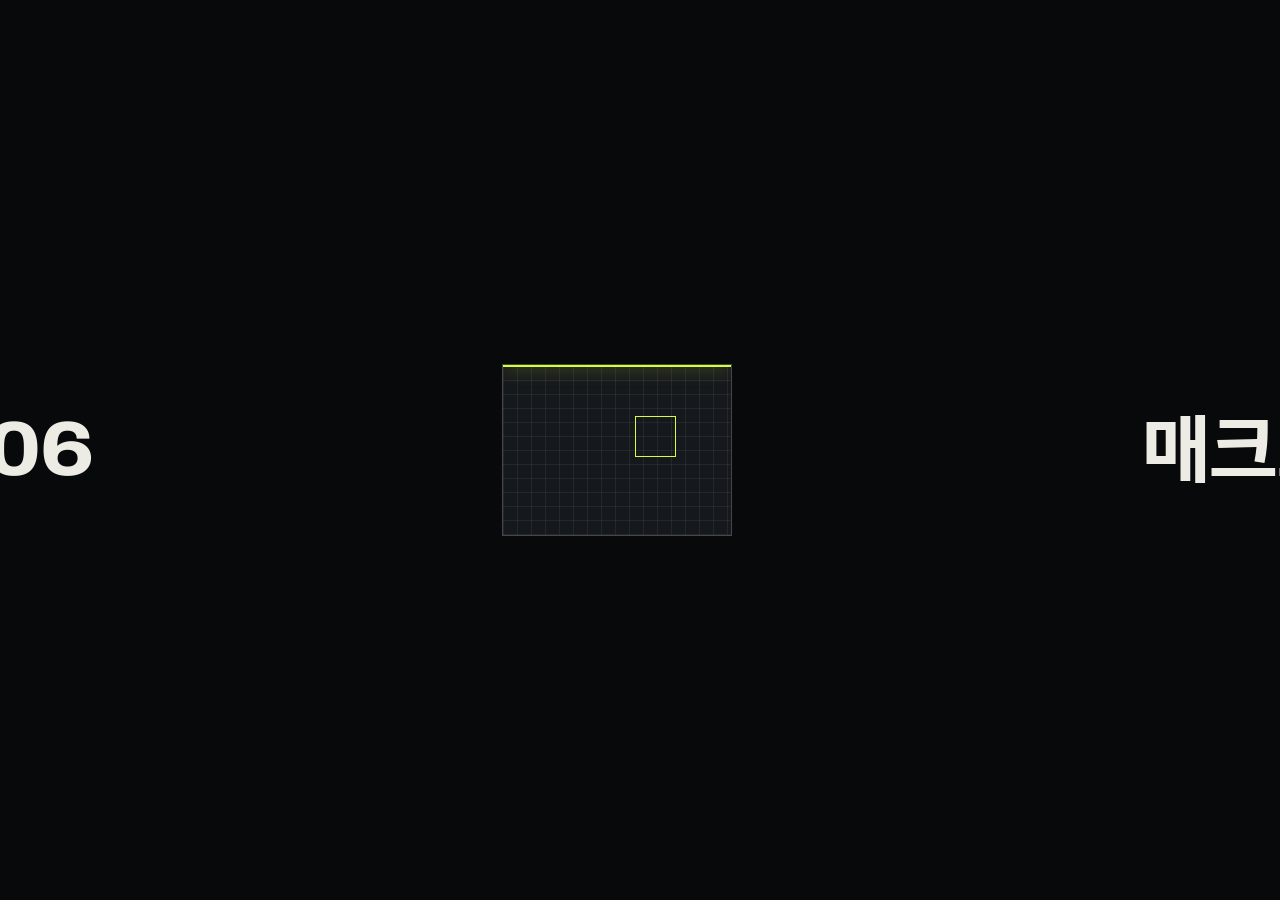
<file: macro/L06.html>
<!doctype html>
<html lang="ko">
<head>
  <meta charset="utf-8">
  <meta name="viewport" content="width=device-width, initial-scale=1">
  <title>L06 실제 게임에 적용 · 1:1 매크로 과정</title>
  <meta name="theme-color" content="#08090b">
  <link rel="icon" href="data:image/svg+xml,%3Csvg xmlns='http://www.w3.org/2000/svg' viewBox='0 0 32 32'%3E%3Crect width='32' height='32' rx='6' fill='%2308090b'/%3E%3Cpath d='M8 8h6v2H10v4H8zM24 8v6h-2v-4h-4V8zM8 24v-6h2v4h4v2zM24 24h-6v-2h4v-4h2z' fill='%23d4ff3a'/%3E%3C/svg%3E">
  <link rel="preconnect" href="https://fonts.googleapis.com">
  <link rel="preconnect" href="https://fonts.gstatic.com" crossorigin>
  <link href="https://fonts.googleapis.com/css2?family=Archivo:wdth,wght@62..125,300..900&family=IBM+Plex+Sans+KR:wght@300;400;500;600;700&family=IBM+Plex+Mono:wght@400;500&display=swap" rel="stylesheet">
  <link rel="stylesheet" href="css/deck.css">
</head>
<body data-theme="dark">
  <div class="loader" aria-hidden="true">
    <div class="loader__row">
      <span class="loader__word loader__word--l">L06</span>
      <div class="loader__tile"><i></i></div>
      <span class="loader__word loader__word--r">매크로</span>
    </div>
  </div>
  <header class="nav">
    <a href="#1" class="nav__brand" aria-label="처음으로" data-go="s-cover">
      <svg viewBox="0 0 32 32" width="22" height="22" aria-hidden="true"><path d="M4 4h8v3H7v5H4zM28 4v8h-3V7h-5V4zM4 28v-8h3v5h5v3zM28 28h-8v-3h5v-5h3z" fill="currentColor"/></svg>
      <span>1:1 매크로 과정 · L06</span>
    </a>
    <nav class="nav__links" aria-label="슬라이드">
      <span class="pill nav__count" data-count>01 / 01</span>
      <button type="button" class="pill" data-overview>전체 보기</button>
      <a class="pill is-accent" href="index.html">회차 목록</a>
    </nav>
  </header>
  <div class="hud" aria-hidden="true">
    <span class="hud-bl" data-section></span>
    <span class="hud-br" data-clock>SEOUL 00:00:00 KST</span>
  </div>
  <div class="arrows">
    <button type="button" class="pill" data-prev aria-label="이전">←</button>
    <button type="button" class="pill" data-next aria-label="다음">→</button>
  </div>
  <div class="progress"></div>
  <main class="viewport">
  <div class="deck">

  <section class="slide hero" id="s-cover" data-title="표지" data-sec="6회차">
    <canvas class="hero__canvas" aria-hidden="true"></canvas>
    <div class="hero__hud" aria-hidden="true">
      <span class="tl">1:1 Course · Lesson 06</span>
      <span class="tr"><span class="blink">●</span> Live session</span>
    </div>
    <h1 class="hero__title disp">
      <span class="hl"><span>MACRO</span></span>
      <span class="hl hl--2"><span>L06<em>.</em></span></span>
    </h1>
    <p class="hero__sub rv"><strong>실제 게임에 적용</strong><br>작업 매뉴얼로 실제 게임 속 작업 하나를 끝까지 해내는 매크로 v1을 만듭니다. 지켜보면서, 조금씩.</p>
    <div class="hero__meta rv">2026-11-22 (일)<br><span class="dim">4시간 · 6/8회</span></div>
  </section>

  <section class="slide" data-theme="paper" data-title="시간표" data-sec="6회차">
    <p class="tag mono-sq rv">000 — 오늘의 시간표 (4시간)</p>
    
    <div class="rv"><table class="tbl sm"><thead><tr><th>시간</th><th>단계</th><th>끝나면</th></tr></thead><tbody><tr><td>0:00</td><td class='dim2'>0 · 이어서 켜기 · 숙제</td><td class='dim2'>매뉴얼 · 그림 준비</td></tr><tr><td>0:15</td><td class='dim2'>1 · 규칙 확인 · 게임 폴더 막기</td><td class='dim2'>허용 근거</td></tr><tr><td>0:35</td><td class='dim2'>2 · 게임 설정 고정</td><td class='dim2'>매뉴얼에 기록</td></tr><tr><td>1:00</td><td class='dim2'>3 · 입력 시험</td><td class='dim2'>해 없는 키가 먹힘</td></tr><tr><td>1:30</td><td class='dim2'>☕ 휴식</td><td class='dim2'></td></tr><tr><td>1:40</td><td class='dim2'>4 · 템플릿 · 찾기만 시험</td><td class='dim2'>모든 그림 성공</td></tr><tr><td>2:15</td><td class='dim2'>5 · 시나리오 v1</td><td class='dim2'>체크리스트 표</td></tr><tr><td>2:50</td><td class='dim2'>☕ 휴식</td><td class='dim2'></td></tr><tr class="hot"><td>3:00</td><td class='dim2'>6 · 지켜보며 첫 실행</td><td class='dim2'>3번 연속 성공</td></tr><tr><td>3:40</td><td class='dim2'>7 · 실패하면</td><td class='dim2'></td></tr><tr><td>3:52</td><td class='dim2'>8 · 저장 · 숙제</td><td class='dim2'></td></tr></tbody></table></div>
  </section>

  <section class="slide divider" data-title="매뉴얼 · 그림 점검" data-sec="시작">
    <div class="divider__rail"></div>
    <div class="divider__num">00</div>
    <p class="tag mono-sq rv">0:00 — 이어서 켜기</p>
    <h2 class="divider__word disp rv">READY<em>.</em></h2>
    <p class="divider__ko rv">매뉴얼 · 그림 점검</p>
    <p class="divider__q rv"></p>
  </section>

  <section class="slide" data-title="준비 점검" data-sec="시작">
    <p class="tag mono-sq rv">0 — 준비 점검</p>
    
    <div class="rv"><div class="step-grid"><div><span class="where ps">🖥 PowerShell에 입력</span><pre class="code" style="font-size:28px">cd C:\macro-study
claude -c</pre></div><div><span class="where cc">💬 Claude Code에 입력</span><pre class="code" style="font-size:22px">docs 폴더의 작업 매뉴얼에 [확인 필요]나 [캡처 필요]가
남아 있는지 찾아서 알려 줘.
templates 폴더에 매뉴얼이 말하는 그림이
다 있는지도 확인해 줘.</pre><div class="see">"남은 항목 없음, 그림 모두 있음" → 준비 끝</div></div></div></div>
  </section>

  <section class="slide divider" data-title="정지는 되돌릴 수 없습니다" data-sec="규칙">
    <div class="divider__rail"></div>
    <div class="divider__num">01</div>
    <p class="tag mono-sq rv">0:15 — 규칙 다시 확인</p>
    <h2 class="divider__word disp rv">RULES<em>.</em></h2>
    <p class="divider__ko rv">정지는 되돌릴 수 없습니다</p>
    <p class="divider__q rv">애매하면 운영사 공지 · 고객센터가 최종 기준</p>
  </section>

  <section class="slide" data-theme="paper" data-title="규칙 대조" data-sec="규칙">
    <p class="tag mono-sq rv">1-1 — Claude에게 대조시키기</p>
    
    <div class="rv"><div class="step-grid"><div><span class="where cc">💬 Claude Code에 입력</span><pre class="code" style="font-size:21px">CLAUDE.md의 게임 규칙과
docs/작업 매뉴얼 - (작업 이름).md를 읽고,
이 작업이 규칙 안에 있는지 확인해 줘.
- 허용된다면 어느 규칙 문장에 근거하는지
- 애매한 부분이 있으면 무엇이 애매한지
  (예: 자리 비움 중 사용, 반복 횟수 제한)
- 규칙이 마지막으로 바뀐 날짜를
  내가 직접 확인해야 하는지도</pre></div><div><div class="see">허용 근거 문장을 말함</div><div class="warn">금지이거나 바뀌었으면 → 오늘은 연습 게임, 다른 작업 찾기</div></div></div></div>
  </section>

  <section class="slide" data-title="멈춤 상황" data-sec="규칙">
    <p class="tag mono-sq rv">1-2 — 이런 일이 생기면 바로 멈춥니다</p>
    
    <div class="rv"><table class="tbl"><thead><tr><th>상황</th><th>할 일</th></tr></thead><tbody><tr><td>매크로·자동 입력을 막는다는 메시지</td><td class='dim2'><b>즉시 F12</b>, 사용 중단</td></tr><tr><td>안티치트가 경고 · 게임 강제 종료</td><td class='dim2'><b>즉시 중단</b>, 운영사 확인</td></tr><tr><td>계정에 경고·제재 안내</td><td class='dim2'>사용 중단, 강사와 규칙 확인</td></tr><tr><td>관리자 권한까지 맞췄는데 입력이 안 먹음</td><td class='dim2'>일부러 막는 것일 수 있음 → <b>멈춤</b></td></tr></tbody></table><div class="card is-hot" style="margin-top:20px"><span class="num accent">🔒 우회하지 않습니다</span><h3>안티치트 피하기 · 사람처럼 꾸미기 · 메모리 읽기 · 게임 파일 수정</h3><p>찾지도, 만들지도, 부탁하지도 않습니다. 화면을 보고 입력을 대신 보내는 것까지만.</p></div></div>
  </section>

  <section class="slide" data-theme="paper" data-title="거절 규칙" data-sec="규칙">
    <p class="tag mono-sq rv">1-3 — 게임 폴더를 Claude가 못 건드리게: 거절 규칙 (Deny)</p>
    
    <div class="rv"><div class="step-grid"><div><span class="where cc">💬 Claude Code에 입력</span><pre class="code" style="font-size:21px">이 프로젝트의 Claude Code 설정(.claude/settings.json)에
거절(deny) 규칙을 추가해 줘.
- 게임 설치 폴더 (예 C:\Program Files\게임이름)
  안의 파일은 읽기·수정 모두 금지
- 문법이 맞는지 확인하고,
  무엇을 추가했는지 쉬운 말로 알려 줘.</pre><p class="small" style="margin-top:10px">폴더 찾기: 게임 바로가기 → 오른쪽 클릭 → 파일 위치 열기</p></div><div><span class="where cc">💬 Claude Code에 입력</span><pre class="code" style="font-size:26px">/permissions</pre><div class="see"><b>Deny</b> 목록에 게임 폴더</div><span class="where cc">💬 Claude Code에 입력</span><pre class="code" style="font-size:20px">게임 설치 폴더에 어떤 파일이 있는지 보여 줘.</pre><div class="see">거절 규칙 때문에 못 한다고 답하면 성공</div><table class="tbl sm"><thead><tr><th></th><th></th></tr></thead><tbody><tr><td>CLAUDE.md</td><td class='dim2'>Claude가 <b>지키기로 약속</b></td></tr><tr><td>Deny 규칙</td><td class='dim2'>Claude Code가 <b>아예 막음</b></td></tr></tbody></table></div></div></div>
  </section>

  <section class="slide divider" data-title="늘 같은 모습으로" data-sec="설정">
    <div class="divider__rail"></div>
    <div class="divider__num">02</div>
    <p class="tag mono-sq rv">0:35 — 게임 설정 고정</p>
    <h2 class="divider__word disp rv">FIX<em>.</em></h2>
    <p class="divider__ko rv">늘 같은 모습으로</p>
    <p class="divider__q rv">증명사진으로 찾는데 상대가 두 배로 커지면 못 알아봅니다.</p>
  </section>

  <section class="slide" data-title="설정 고정" data-sec="설정">
    <p class="tag mono-sq rv">2 — 설정 고정, 창 위치 재기, 매뉴얼 기록</p>
    
    <div class="rv"><div class="step-grid"><div><table class="tbl sm"><thead><tr><th>설정</th><th>이렇게</th></tr></thead><tbody><tr><td>화면 모드</td><td class='dim2'><b>창</b> / 테두리 없는 창</td></tr><tr><td>해상도</td><td class='dim2'>하나로 고정</td></tr><tr><td>Windows 배율</td><td class='dim2'>가능하면 <b>100%</b></td></tr><tr><td>창 위치</td><td class='dim2'>늘 같은 자리 (왼쪽 위)</td></tr><tr><td>UI 크기 · 밝기</td><td class='dim2'>그대로</td></tr></tbody></table><p class="small" style="margin-top:10px"><code>python where.py</code> → 게임 창 안쪽 왼쪽 위 좌표</p></div><div><span class="where cc">💬 Claude Code에 입력</span><pre class="code" style="font-size:19px">작업 매뉴얼의 "시작 전 화면 상태와 게임 설정"에 기록해 줘.
- 화면 모드 / 해상도 / Windows 배율
- 게임 창 왼쪽 위 모서리: (x, y)
- UI 크기·밝기: 기본값, 바꾸지 않음
완료 체크리스트에 "게임 설정이 매뉴얼과 같은가?
(내가 확인)"을 추가하고, "설정이 바뀌면 그림과
좌표를 다시 확인"을 실패와 대처에 적어 줘.</pre><div class="warn">배율을 바꿨다면 <b>로그아웃 → 다시 로그인</b></div></div></div></div>
  </section>

  <section class="slide divider" data-title="해 없는 키 하나로" data-sec="입력">
    <div class="divider__rail"></div>
    <div class="divider__num">03</div>
    <p class="tag mono-sq rv">1:00 — 입력 시험</p>
    <h2 class="divider__word disp rv">INPUT<em>.</em></h2>
    <p class="divider__ko rv">해 없는 키 하나로</p>
    <p class="divider__q rv">많은 게임은 DirectX로 키를 받습니다 → pydirectinput</p>
  </section>

  <section class="slide" data-theme="paper" data-title="input_test" data-sec="입력">
    <p class="tag mono-sq rv">3-1 · 3-2 — 시험 파일 만들고 시험</p>
    
    <div class="rv"><div class="step-grid"><div><span class="where cc">💬 Claude Code에 입력</span><pre class="code" style="font-size:20px">input_test.py를 만들어 줘. 게임이 우리 매크로의
키 입력을 받는지 확인하는 시험용이야.
- 5초 카운트다운 (그동안 내가 게임 창 클릭)
- 끝나면 (키 이름) 키를 딱 한 번 누르고 끝
- 키 입력은 screen.py의 press
- screen.py가 pydirectinput을 먼저, 없으면 pyautogui를
  쓰는지 확인. 아니면 고쳐 줘. 설치 전에 물어봐
  (패키지 이름은 pydirectinput-rgx)</pre></div><div><span class="where ps">🖥 PowerShell에 입력</span><pre class="code" style="font-size:26px">python input_test.py</pre><ol class="list"><li>5초 안에 <b>게임 창 클릭</b></li></ol><div class="see">지도(M) · 인벤토리(I)가 열림 🎉</div></div></div></div>
  </section>

  <section class="slide" data-title="안 먹을 때" data-sec="입력">
    <p class="tag mono-sq rv">3-3 — 키가 안 먹을 때: 이 순서대로</p>
    
    <div class="rv"><div class="step-grid"><div><table class="tbl"><thead><tr><th>순서</th><th>확인</th></tr></thead><tbody><tr><td>①</td><td class='dim2'>게임 창이 맨 앞이었나</td></tr><tr><td>②</td><td class='dim2'>💬 "키 입력이 pydirectinput으로 가는지 확인해 줘"</td></tr><tr><td>③</td><td class='dim2'>게임이 <b>관리자 권한</b>인가 (변경 허용 창이 뜸)</td></tr><tr class="hot"><td>④</td><td class='dim2'>그래도 안 됨 / 경고 → <b>멈춤</b></td></tr></tbody></table></div><div><ol class="list"><li>시작 → PowerShell → 오른쪽 클릭 → <b>관리자 권한으로 실행</b></li></ol><span class="where ps">🛡 관리자 PowerShell에 입력</span><pre class="code" style="font-size:24px">cd C:\macro-study
python input_test.py</pre><div class="see">Windows 기본 규칙: 관리자 프로그램에는 같은 권한으로</div><div class="warn">Claude Code는 <b>일반 창</b>에서. 관리자 창은 매크로 실행에만</div></div></div></div>
  </section>

  <section class="slide" data-theme="lime" data-title="쉬는 시간" data-sec="쉬는 시간">
    <div data-timer="10">
      <p class="tag mono-sq">쉬는 시간 — Break</p>
      <div class="timer">10:00</div>
      <p class="lede" style="color:rgba(17,18,16,.7); margin-top:20px">다음: 실제 템플릿</p>
      <div class="timer-ctrl"><button type="button" class="pill" data-start>시작 / 멈춤</button><button type="button" class="pill" data-reset>처음으로</button></div>
    </div>
  </section>

  <section class="slide divider" data-title="찾기만 하는 시험" data-sec="템플릿">
    <div class="divider__rail"></div>
    <div class="divider__num">04</div>
    <p class="tag mono-sq rv">1:40 — 실제 템플릿</p>
    <h2 class="divider__word disp rv">FIND<em>.</em></h2>
    <p class="divider__ko rv">찾기만 하는 시험</p>
    <p class="divider__q rv">실제 게임에서는 처음부터 클릭하지 않습니다.</p>
  </section>

  <section class="slide" data-theme="paper" data-title="템플릿 확인" data-sec="템플릿">
    <p class="tag mono-sq rv">4-1 — 오늘 설정에서 다시 확인</p>
    
    <div class="rv"><div class="step-grid"><div><span class="where ps">🖥 PowerShell에 입력</span><pre class="code" style="font-size:21px">python capture_template.py templates\mail_icon.png</pre><ul class="chk"><li><b>작게</b>: 특징 부분만</li><li><b>바뀌지 않는 부분만</b>: 숫자 · 이름 · 효과 빼기</li><li>그 화면에 <b>하나만</b> 있는 모양</li><li>이름은 <b>영어로</b></li></ul></div><div><span class="where cc">💬 Claude Code에 입력</span><pre class="code" style="font-size:22px">@templates\mail_icon.png 이 그림에 숫자나 이름처럼
바뀔 수 있는 부분이 들어갔어?</pre></div></div></div>
  </section>

  <section class="slide" data-title="찾기만" data-sec="템플릿">
    <p class="tag mono-sq rv">4-2 — 클릭 없이 찾기만</p>
    
    <div class="rv"><div class="step-grid"><div><span class="where cc">💬 Claude Code에 입력</span><pre class="code" style="font-size:20px">지금 게임 화면에 보이는 그림들이 찾아지는지 시험하는
templates_test.json을 만들어 줘. scenario.py는 고치지 마.
- 클릭이나 키 입력은 하나도 넣지 마.
  wait_image 단계만, 그림마다 하나씩, 시간 제한 3초
- 그림: templates/(이름).png, templates/(이름).png
- 1번만 실행(loops 1), 재시도 0</pre><div class="warn">json 안에 <b>find_click · click · key가 없는지</b> 보고 Yes</div></div><div><span class="where ps">🖥 PowerShell에 입력</span><pre class="code" style="font-size:22px">python scenario.py templates_test.json</pre><ol class="list"><li>게임 창 클릭</li><li><b>F8</b></li></ol><div class="see">모든 단계 <code>성공</code> → 통과<br>실패하면 5회차 디버깅 순서로</div></div></div></div>
  </section>

  <section class="slide divider" data-title="작업 하나만" data-sec="v1">
    <div class="divider__rail"></div>
    <div class="divider__num">05</div>
    <p class="tag mono-sq rv">2:15 — 시나리오 v1</p>
    <h2 class="divider__word disp rv">V1<em>.</em></h2>
    <p class="divider__ko rv">작업 하나만</p>
    <p class="divider__q rv">욕심내서 두세 개를 잇지 않습니다.</p>
  </section>

  <section class="slide" data-theme="paper" data-title="v1 지시" data-sec="v1">
    <p class="tag mono-sq rv">5-1 — 계획 모드로 지시</p>
    
    <div class="rv"><span class="where cc">💬 Claude Code에 입력</span><pre class="code" style="font-size:20px">docs/작업 매뉴얼 - (작업 이름).md를 읽고, 그 작업을 하는
scenario_game.json을 만들어 줘. scenario.py는 고치지 마.
- 매뉴얼의 처리 순서를 그대로 단계로. 그림은 templates 폴더의 것
- 기다리는 단계마다 매뉴얼에 적힌 시간 제한
- 처음 시험이니까 loops는 1, 재시도는 1
- 게임 창 영역만 찾게 region을 넣어 줘 (왼쪽 위와 크기는 매뉴얼에)
- 단계마다 왜 그 단계가 필요한지 한 줄씩 설명
- 다 만들면 완료 체크리스트로 확인하고 결과를 표로</pre></div>
  </section>

  <section class="slide" data-title="체크리스트 표" data-sec="v1">
    <p class="tag mono-sq rv">5-2 — 계획과 체크리스트 표 읽기</p>
    
    <div class="rv"><div class="step-grid"><div><pre class="code" style="font-size:18px">{
  "name": "우편함 보상 받기",
  "loops": 1, "retries": 1, "threshold": 0.85,
  "steps": [
    {"do": "find_click", "image": "templates/mail_icon.png", "timeout": 5},
    {"do": "find_click", "image": "templates/receive_all.png", "timeout": 5},
    {"do": "wait_image", "image": "templates/received_ok.png", "timeout": 10},
    {"do": "key", "key": "esc"}
  ]
}</pre><p class="small" style="margin-top:10px">예시 · 게임마다 다릅니다</p></div><div><table class="tbl sm"><thead><tr><th>항목</th><th>결과</th></tr></thead><tbody><tr><td>순서가 매뉴얼과 같나</td><td class='dim2'>통과</td></tr><tr><td>시간 제한</td><td class='dim2'>통과</td></tr><tr><td>loops ≠ 0</td><td class='dim2'>통과</td></tr><tr class="hot"><td>F8 · F12</td><td class='dim2'><b>내가 확인</b></td></tr><tr class="hot"><td>게임 설정</td><td class='dim2'><b>내가 확인</b></td></tr></tbody></table><div class="see">계획의 단계를 매뉴얼과 <b>한 줄씩 대조</b></div></div></div></div>
  </section>

  <section class="slide" data-theme="lime" data-title="쉬는 시간" data-sec="쉬는 시간">
    <div data-timer="10">
      <p class="tag mono-sq">쉬는 시간 — Break</p>
      <div class="timer">10:00</div>
      <p class="lede" style="color:rgba(17,18,16,.7); margin-top:20px">다음: 지켜보며 첫 실행</p>
      <div class="timer-ctrl"><button type="button" class="pill" data-start>시작 / 멈춤</button><button type="button" class="pill" data-reset>처음으로</button></div>
    </div>
  </section>

  <section class="slide divider" data-title="1회 → 3회" data-sec="실행">
    <div class="divider__rail"></div>
    <div class="divider__num">06</div>
    <p class="tag mono-sq rv">3:00 — 지켜보며 첫 실행</p>
    <h2 class="divider__word disp rv">WATCH<em>.</em></h2>
    <p class="divider__ko rv">1회 → 3회</p>
    <p class="divider__q rv">손은 F12 위에</p>
  </section>

  <section class="slide" data-theme="paper" data-title="안전장치" data-sec="실행">
    <p class="tag mono-sq rv">6-1 — 처음 실행할 때의 안전장치</p>
    
    <div class="rv"><table class="tbl"><thead><tr><th>안전장치</th><th>확인</th></tr></thead><tbody><tr><td>F12</td><td class='dim2'>게임 창이 맨 앞이어도 끝나는가 (안 되면 관리자 PowerShell)</td></tr><tr><td>반복 횟수 제한</td><td class='dim2'>1 → 3 → 10. 오늘은 <b>0(무한) 쓰지 않음</b></td></tr><tr><td>실패하면 멈춤</td><td class='dim2'>엉뚱한 화면에서 시작 → 멈추고 사진?</td></tr><tr><td>지켜보기</td><td class='dim2'>자리를 비우지 않음. <b>손은 F12 위에</b></td></tr><tr><td>비상 브레이크</td><td class='dim2'>마우스를 왼쪽 위 구석으로</td></tr></tbody></table><p class="lede" style="margin-top:28px">🔒 이상하면 <strong>고민하지 말고 F12</strong>. 원인은 멈춘 다음에.</p></div>
  </section>

  <section class="slide" data-title="첫 실행" data-sec="실행">
    <p class="tag mono-sq rv">6-2 · 6-3 · 6-4 — F12 시험, 실패 시험, 첫 실행</p>
    
    <div class="rv"><div class="step-grid"><div><ol class="list"><li><b>F12 시험</b>: 실행 → 게임 창 클릭 → F8 → 바로 F12<span><code>끝</code>이 나오면 OK</span></li><li><b>실패 시험</b>: 다른 화면(설정 창)에서 시작<span>재시도 → 🛑 멈춤 → logs 사진</span></li><li><b>첫 실행</b>: 매뉴얼의 시작 화면 → F8 → 지켜보기</li></ol></div><div><span class="where ps">🖥 PowerShell에 입력</span><pre class="code" style="font-size:22px">python scenario.py scenario_game.json</pre><div class="see">단계마다 <code>성공</code>, 게임 안에서 작업이 실제로 끝남 🎉🎉</div><div class="warn">이상하면 즉시 <b>F12</b></div></div></div></div>
  </section>

  <section class="slide" data-theme="paper" data-title="기록 · 3번" data-sec="실행">
    <p class="tag mono-sq rv">6-5 · 6-6 — 테스트 기록표, 3번 연속</p>
    
    <div class="rv"><div class="step-grid"><div><span class="where cc">💬 Claude Code에 입력</span><pre class="code" style="font-size:20px">docs/테스트 기록.md를 만들어 줘.
표 칸은 회차, 날짜, 결과(성공/실패), 원인, 고친 것, 커밋.
방금 1회차는 (성공/실패)야. 첫 줄을 적어 줘.
실패하면 내가 macro.log와 실패 사진을 줄 테니,
원인을 찾아서 이 표에 한 줄씩 추가해 줘.</pre></div><div><span class="where cc">💬 Claude Code에 입력</span><pre class="code" style="font-size:22px">scenario_game.json의 loops를 3으로 바꿔 줘.</pre><div class="see">3번 연속 성공 → 기록표</div><span class="where cc">💬 Claude Code에 입력</span><pre class="code" style="font-size:20px">지금 상태를 "게임 시나리오 v1: (작업 이름)
3회 연속 성공"으로 저장해 줘.</pre></div></div></div>
  </section>

  <section class="slide divider" data-title="5회차 순서 그대로" data-sec="디버깅">
    <div class="divider__rail"></div>
    <div class="divider__num">07</div>
    <p class="tag mono-sq rv">3:40 — 실패하면</p>
    <h2 class="divider__word disp rv">FIX<em>.</em></h2>
    <p class="divider__ko rv">5회차 순서 그대로</p>
    <p class="divider__q rv">재현 → 증거 → 신고 → 이해 → 다시 → 저장</p>
  </section>

  <section class="slide" data-title="실패하면" data-sec="디버깅">
    <p class="tag mono-sq rv">7 — 실패 기록과 매뉴얼 고치기</p>
    
    <div class="rv"><div class="step-grid"><div><table class="tbl sm"><thead><tr><th>회차</th><th>결과</th><th>원인</th><th>고친 것</th></tr></thead><tbody><tr><td>예) 1</td><td class='dim2'>실패</td><td class='dim2'>버튼에 마우스가 올라가 색이 바뀐 채 찍힘</td><td class='dim2'>다시 찍음</td></tr><tr><td>예) 2</td><td class='dim2'>성공</td><td class='dim2'></td><td class='dim2'></td></tr><tr><td>예) 3</td><td class='dim2'>실패</td><td class='dim2'>렉으로 10초 안에 완료 창이 안 뜸</td><td class='dim2'>15초로</td></tr></tbody></table></div><div><span class="where cc">💬 Claude Code에 입력</span><pre class="code" style="font-size:21px">방금 실패 원인(무엇)이 다시 생기지 않도록
"(작업 이름)" 매뉴얼의 해당 단계와
'자주 생기는 실패와 대처'를 고쳐 줘.
고친 부분만 보여 주고, 내가 확인하면 저장해.</pre></div></div></div>
  </section>

  <section class="slide divider" data-title="오늘 배운 것" data-sec="정리">
    <div class="divider__rail"></div>
    <div class="divider__num">08</div>
    <p class="tag mono-sq rv">3:52 — 저장 · 정리</p>
    <h2 class="divider__word disp rv">WRAP<em>.</em></h2>
    <p class="divider__ko rv">오늘 배운 것</p>
    <p class="divider__q rv"></p>
  </section>

  <section class="slide" data-theme="paper" data-title="요약" data-sec="정리">
    <p class="tag mono-sq rv">오늘 배운 것 · 지켜볼 것</p>
    
    <div class="rv"><table class="tbl sm"><thead><tr><th>하고 싶은 것</th><th>방법</th></tr></thead><tbody><tr><td>아예 못 하게 막기</td><td class='dim2'>💬 "settings.json에 deny 규칙 추가" → <code>/permissions</code></td></tr><tr><td>약속 vs 차단</td><td class='dim2'>CLAUDE.md vs Deny. 중요한 곳은 둘 다</td></tr></tbody></table><div style="height:16px"></div><table class="tbl sm"><thead><tr><th>지켜볼 것</th><th>왜</th></tr></thead><tbody><tr class="hot"><td>게임의 경고·차단 메시지</td><td class='dim2'><b>즉시 멈춤</b>. 우회 안 함</td></tr><tr><td>찾기 시험에 클릭이 들어갔나</td><td class='dim2'>처음엔 찾기만</td></tr><tr><td>loops: 0</td><td class='dim2'>오늘은 안 씀</td></tr><tr><td>관리자 PowerShell</td><td class='dim2'>매크로 실행에만</td></tr><tr><td>Claude의 "다 됐어요"</td><td class='dim2'>"내가 확인" 항목은 내 눈으로</td></tr></tbody></table></div>
  </section>

  <section class="slide ending" data-theme="lime" data-title="숙제" data-sec="숙제">
    <p class="tag mono-sq rv">숙제 — 다음 시간까지</p>
    <h2 class="rv">① 지켜보면서 10번 실행하고 기록<br><span style='font-size:.6em'>docs/테스트 기록.md · 잘 될 때마다 커밋</span></h2>
    <p class="rv">② 가장 많이 실패한 원인 2가지와 해결 아이디어 &nbsp;③ 경고나 규칙 변경을 알게 되면 바로 멈추고 알리기</p>
    <div class="ending__btns rv"><span>다음: 쓰기 편하게 만들기</span><span class="o">수업 자료 L06</span></div>
    <div class="ending__word" data-word aria-label="MACRO L06">MACRO <b>06</b></div>
  </section>

  </div>
  </main>
  <div class="overview" aria-hidden="true">
    <div class="overview__head"><span class="mono">전체 슬라이드 — 클릭해서 이동</span><button type="button" class="pill" data-close>닫기 ✕</button></div>
    <div class="overview__grid"></div>
  </div>
  <div class="help">→ / Space 다음 · ← 이전 · O 전체 보기 · F 전체 화면 · L 레이저 켜기/끄기 · 숫자+Enter 이동</div>
  <script src="js/deck.js"></script>
  <script src="js/laser.js"></script>
</body>
</html>
</file>
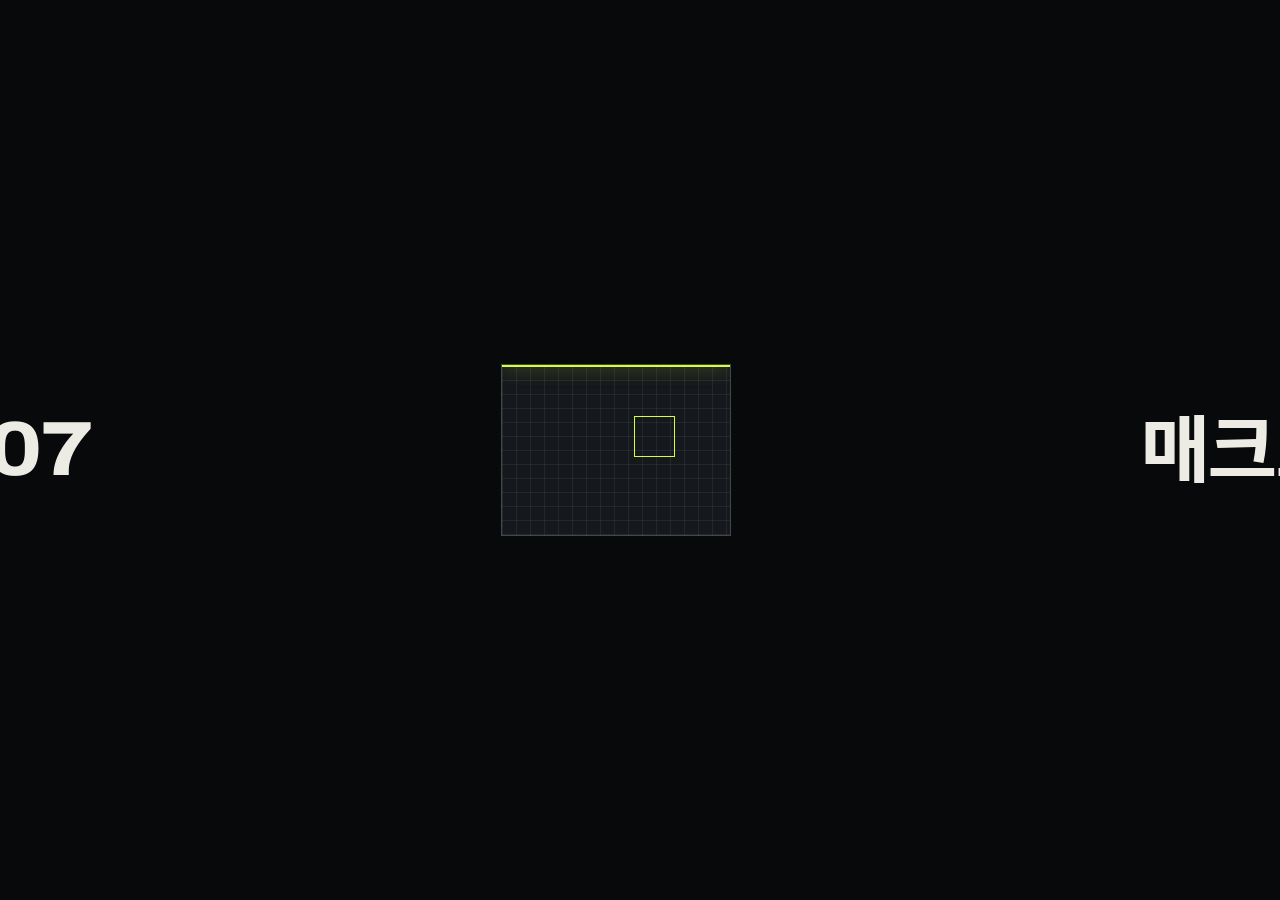
<file: macro/L07.html>
<!doctype html>
<html lang="ko">
<head>
  <meta charset="utf-8">
  <meta name="viewport" content="width=device-width, initial-scale=1">
  <title>L07 쓰기 편하게 만들기 · 1:1 매크로 과정</title>
  <meta name="theme-color" content="#08090b">
  <link rel="icon" href="data:image/svg+xml,%3Csvg xmlns='http://www.w3.org/2000/svg' viewBox='0 0 32 32'%3E%3Crect width='32' height='32' rx='6' fill='%2308090b'/%3E%3Cpath d='M8 8h6v2H10v4H8zM24 8v6h-2v-4h-4V8zM8 24v-6h2v4h4v2zM24 24h-6v-2h4v-4h2z' fill='%23d4ff3a'/%3E%3C/svg%3E">
  <link rel="preconnect" href="https://fonts.googleapis.com">
  <link rel="preconnect" href="https://fonts.gstatic.com" crossorigin>
  <link href="https://fonts.googleapis.com/css2?family=Archivo:wdth,wght@62..125,300..900&family=IBM+Plex+Sans+KR:wght@300;400;500;600;700&family=IBM+Plex+Mono:wght@400;500&display=swap" rel="stylesheet">
  <link rel="stylesheet" href="css/deck.css">
</head>
<body data-theme="dark">
  <div class="loader" aria-hidden="true">
    <div class="loader__row">
      <span class="loader__word loader__word--l">L07</span>
      <div class="loader__tile"><i></i></div>
      <span class="loader__word loader__word--r">매크로</span>
    </div>
  </div>
  <header class="nav">
    <a href="#1" class="nav__brand" aria-label="처음으로" data-go="s-cover">
      <svg viewBox="0 0 32 32" width="22" height="22" aria-hidden="true"><path d="M4 4h8v3H7v5H4zM28 4v8h-3V7h-5V4zM4 28v-8h3v5h5v3zM28 28h-8v-3h5v-5h3z" fill="currentColor"/></svg>
      <span>1:1 매크로 과정 · L07</span>
    </a>
    <nav class="nav__links" aria-label="슬라이드">
      <span class="pill nav__count" data-count>01 / 01</span>
      <button type="button" class="pill" data-overview>전체 보기</button>
      <a class="pill is-accent" href="index.html">회차 목록</a>
    </nav>
  </header>
  <div class="hud" aria-hidden="true">
    <span class="hud-bl" data-section></span>
    <span class="hud-br" data-clock>SEOUL 00:00:00 KST</span>
  </div>
  <div class="arrows">
    <button type="button" class="pill" data-prev aria-label="이전">←</button>
    <button type="button" class="pill" data-next aria-label="다음">→</button>
  </div>
  <div class="progress"></div>
  <main class="viewport">
  <div class="deck">

  <section class="slide hero" id="s-cover" data-title="표지" data-sec="7회차">
    <canvas class="hero__canvas" aria-hidden="true"></canvas>
    <div class="hero__hud" aria-hidden="true">
      <span class="tl">1:1 Course · Lesson 07</span>
      <span class="tr"><span class="blink">●</span> Live session</span>
    </div>
    <h1 class="hero__title disp">
      <span class="hl"><span>MACRO</span></span>
      <span class="hl hl--2"><span>L07<em>.</em></span></span>
    </h1>
    <p class="hero__sub rv"><strong>쓰기 편하게 만들기</strong><br>버튼으로 켜고 끄는 조종판, 더블클릭으로 여는 실행 파일, 미래의 나를 위한 설명서를 만듭니다.</p>
    <div class="hero__meta rv">2026-11-28 (토)<br><span class="dim">4시간 · 7/8회</span></div>
  </section>

  <section class="slide" data-theme="paper" data-title="시간표" data-sec="7회차">
    <p class="tag mono-sq rv">000 — 오늘의 시간표 (4시간)</p>
    
    <div class="rv"><table class="tbl sm"><thead><tr><th>시간</th><th>단계</th><th>끝나면</th></tr></thead><tbody><tr><td>0:00</td><td class='dim2'>0 · 이어서 켜기 · 숙제</td><td class='dim2'>10회 기록표</td></tr><tr><td>0:15</td><td class='dim2'>1 · 기록 분석 → 고치기</td><td class='dim2'>원인 1개 고침</td></tr><tr><td>0:40</td><td class='dim2'>2 · 왜 조종판 · 종이 설계</td><td class='dim2'>설계도</td></tr><tr class="hot"><td>0:55</td><td class='dim2'>3 · 조종판</td><td class='dim2'>버튼으로 시작·정지</td></tr><tr><td>1:35</td><td class='dim2'>☕ 휴식</td><td class='dim2'></td></tr><tr><td>1:45</td><td class='dim2'>4 · 일치 기준 칸</td><td class='dim2'></td></tr><tr><td>2:05</td><td class='dim2'>5 · 실행 파일 · 경고 대처</td><td class='dim2'>더블클릭</td></tr><tr><td>2:35</td><td class='dim2'>☕ 휴식</td><td class='dim2'></td></tr><tr><td>2:45</td><td class='dim2'>6 · run.bat</td><td class='dim2'></td></tr><tr><td>3:00</td><td class='dim2'>7 · README + 검증</td><td class='dim2'></td></tr><tr><td>3:30</td><td class='dim2'>8 · /save · /export</td><td class='dim2'></td></tr><tr><td>3:50</td><td class='dim2'>9 · 저장 · 숙제</td><td class='dim2'></td></tr></tbody></table></div>
  </section>

  <section class="slide divider" data-title="숙제 · 기록 분석" data-sec="시작">
    <div class="divider__rail"></div>
    <div class="divider__num">00</div>
    <p class="tag mono-sq rv">0:00 — 이어서 켜기</p>
    <h2 class="divider__word disp rv">LOGS<em>.</em></h2>
    <p class="divider__ko rv">숙제 · 기록 분석</p>
    <p class="divider__q rv">코드만 고치면 그때뿐, 매뉴얼까지 고치면 다음에도</p>
  </section>

  <section class="slide" data-title="기록 분석" data-sec="시작">
    <p class="tag mono-sq rv">0 · 1 — 기록 분석 → 하나 고치기 → 매뉴얼까지</p>
    
    <div class="rv"><div class="step-grid"><div><span class="where cc">💬 Claude Code에 입력</span><pre class="code" style="font-size:21px">@docs\테스트 기록.md 와 logs\macro.log를 읽고,
몇 번째 단계가 몇 번 실패했는지 표로 정리해 줘.
logs 폴더의 실패 화면도 열어 보고,
단계마다 실패 원인을 추측해 줘.
아직 고치지는 말고, 고칠 순서를 제안해 줘.</pre></div><div><div class="see">가장 자주 실패한 것 <b>하나</b>를 5회차 순서대로 고치기</div><span class="where cc">💬 Claude Code에 입력</span><pre class="code" style="font-size:19px">방금 고친 문제가 다시 생기지 않도록 작업 매뉴얼의
해당 단계와 완료 체크리스트도 고쳐 줘.
고친 부분만 보여 주고, 내가 확인하면 저장해.
그다음 "6회차 시험 결과 반영: (고친 내용)"으로 저장해 줘.</pre></div></div></div>
  </section>

  <section class="slide divider" data-title="엔진은 그대로, 운전석만 새로" data-sec="설계">
    <div class="divider__rail"></div>
    <div class="divider__num">02</div>
    <p class="tag mono-sq rv">0:40 — 왜 조종판인가</p>
    <h2 class="divider__word disp rv">PANEL<em>.</em></h2>
    <p class="divider__ko rv">엔진은 그대로, 운전석만 새로</p>
    <p class="divider__q rv">보닛을 열고 전선을 이어 시동 거는 상태 → 운전석</p>
  </section>

  <section class="slide" data-theme="paper" data-title="종이 설계" data-sec="설계">
    <p class="tag mono-sq rv">2-2 · 2-3 — 엔진은 그대로, 종이에 먼저 그리기</p>
    
    <div class="rv"><div class="step-grid"><div><table class="tbl sm"><thead><tr><th>파일</th><th>역할</th><th>오늘</th></tr></thead><tbody><tr><td>screen.py</td><td class='dim2'>눈과 손</td><td class='dim2'>그대로</td></tr><tr><td>scenario.py</td><td class='dim2'>엔진</td><td class='dim2'><b>그대로 가져다 씀</b></td></tr><tr><td>*.json + 그림</td><td class='dim2'>할 일 목록</td><td class='dim2'>그대로</td></tr><tr class="hot"><td>control_panel.py</td><td class='dim2'>운전석</td><td class='dim2'><b>새로</b></td></tr></tbody></table><div class="warn">엔진을 새로 짜면 잘되던 매크로가 다시 불안해짐</div></div><div><pre class="code" style="font-size:22px"># 매크로 조종판
[시나리오 열기]  scenario_game.json
반복 횟수 [ 10 ]   (0 = 무한)
[▶ 시작 F8]  [⏸ 일시정지]  [■ 정지 F12]
상태: <span class="a">실행 중</span>
──────────────────────────
▶ 1회차 시작
  1. find_click 성공</pre><div class="see">5분이면 충분. 그림이 있으면 지시가 구체적이 되고, 결과가 다를 때 바로 앎</div></div></div></div>
  </section>

  <section class="slide divider" data-title="control_panel.py" data-sec="조종판">
    <div class="divider__rail"></div>
    <div class="divider__num">03</div>
    <p class="tag mono-sq rv">0:55 — 조종판</p>
    <h2 class="divider__word disp rv">DRIVE<em>.</em></h2>
    <p class="divider__ko rv">control_panel.py</p>
    <p class="divider__q rv">창이 굳지 않게: 일꾼 두 명</p>
  </section>

  <section class="slide" data-title="조종판 지시" data-sec="조종판">
    <p class="tag mono-sq rv">3-1 — 계획 모드로 지시</p>
    
    <div class="rv"><span class="where cc">💬 Claude Code에 입력</span><pre class="code" style="font-size:19px">control_panel.py를 만들 계획을 세워 줘. 매크로를 버튼으로 쓰는 조종판이야.
- tkinter로 작은 창. 항상 다른 창보다 위에 뜨게
- [시나리오 열기] 버튼으로 json 파일을 고르고, 파일 이름을 옆에 표시
- "반복 횟수" 입력 칸 (0이면 무한 반복)
- [▶ 시작] [⏸ 일시정지] [■ 정지] 버튼
- 상태(대기 중 / 실행 중 / 일시정지 / 정지 / 끝)를 글자와 색으로
- 아래에 기록 칸: 기록이 실시간으로 한 줄씩. logs/macro.log에도 남게
- F8(시작/일시정지)과 F12(정지) 단축키도 그대로
- 엔진은 새로 만들지 말고 scenario.py의 실행 코드를 그대로 가져다 써
- 매크로는 별도 스레드에서 돌려서, 실행 중에도 창이 멈추지 않게</pre><div class="warn">계획에 "scenario.py를 고친다"가 있으면 <b>무엇을 왜</b> 물어보기</div></div>
  </section>

  <section class="slide" data-theme="paper" data-title="일꾼 두 명" data-sec="조종판">
    <p class="tag mono-sq rv">3-2 — 창이 멈추지 않게: 작은 식당</p>
    
    <div class="rv"><div class="step-grid"><div><div class="cols c2" style="gap:16px"><div class="card"><span class="num accent">홀 직원</span><h3>조종판 창</h3><p>버튼 · 글자 · 창 그리기만</p></div><div class="card is-hot"><span class="num accent">주방 직원</span><h3>매크로 = 스레드</h3><p>그림 찾기 · 클릭 · 기다리기</p></div></div><p class="lede" style="margin-top:22px">홀 직원이 주방까지 들어가면 손님이 불러도 대답이 없음 → <strong>"응답 없음"</strong></p></div><div><div class="see">주방 직원은 <b>창구에 쪽지</b>를 올려 두고, 홀 직원이 0.1초마다 확인해 기록 칸에 옮겨 적음</div><p class="lede" style="margin-top:16px">2회차의 "키보드만 지켜보는 사람"과 같은 방법</p></div></div></div>
  </section>

  <section class="slide" data-title="조종판 실행" data-sec="조종판">
    <p class="tag mono-sq rv">3-3 — 실행과 확인</p>
    
    <div class="rv"><div class="step-grid"><div><span class="where ps">🖥 PowerShell에 입력</span><pre class="code" style="font-size:26px">python control_panel.py</pre><ol class="list"><li>[시나리오 열기] → scenario.json → 반복 <b>3</b> → <b>▶ 시작</b></li><li>실행 중에 <b>조종판 창을 끌어 옮기기</b></li><li>⏸ → ▶ → ■</li><li>F8 · F12</li><li>실제 게임 scenario_game.json으로 한 번 더</li></ol></div><div><div class="see">상태 <b>실행 중(초록)</b> · 기록 칸에 한 줄씩<br>창이 <b>부드럽게</b> 움직이면 스레드 성공</div><span class="where cc">💬 Claude Code에 입력</span><pre class="code" style="font-size:20px">지금 상태를 "7회차: 조종판 control_panel.py"로
저장해 줘.</pre></div></div></div>
  </section>

  <section class="slide" data-theme="lime" data-title="쉬는 시간" data-sec="쉬는 시간">
    <div data-timer="10">
      <p class="tag mono-sq">쉬는 시간 — Break</p>
      <div class="timer">10:00</div>
      <p class="lede" style="color:rgba(17,18,16,.7); margin-top:20px">다음: 설정 칸</p>
      <div class="timer-ctrl"><button type="button" class="pill" data-start>시작 / 멈춤</button><button type="button" class="pill" data-reset>처음으로</button></div>
    </div>
  </section>

  <section class="slide divider" data-title="일치 기준" data-sec="설정">
    <div class="divider__rail"></div>
    <div class="divider__num">04</div>
    <p class="tag mono-sq rv">1:45 — 설정 칸</p>
    <h2 class="divider__word disp rv">TUNE<em>.</em></h2>
    <p class="divider__ko rv">일치 기준</p>
    <p class="divider__q rv">코드를 안 고치고 바꾸기</p>
  </section>

  <section class="slide" data-theme="paper" data-title="일치 기준 칸" data-sec="설정">
    <p class="tag mono-sq rv">4 — 일치 기준 칸 추가와 확인</p>
    
    <div class="rv"><div class="step-grid"><div><table class="tbl sm"><thead><tr><th>기준</th><th>뜻</th><th>이럴 때</th></tr></thead><tbody><tr><td>0.95</td><td class='dim2'>아주 엄격</td><td class='dim2'>비슷한 버튼이 많을 때</td></tr><tr class="hot"><td>0.85</td><td class='dim2'>보통</td><td class='dim2'>대부분</td></tr><tr><td>0.75</td><td class='dim2'>느슨</td><td class='dim2'>반짝이거나 색이 변할 때</td></tr></tbody></table><span class="where cc">💬 Claude Code에 입력</span><pre class="code" style="font-size:19px">조종판에 "일치 기준" 입력 칸을 추가해 줘.
- 0.70부터 0.99까지만
- 처음 값은 고른 시나리오 파일의 threshold
- [시작]을 누르면 이 값으로. 파일 자체는 바꾸지 마
- 범위를 벗어나면 시작하지 말고 알림 창</pre></div><div><ol class="list"><li><code>1.5</code> → 시작<span>알림 창, 시작 안 함</span></li><li>반복 5, 기준 0.85 → 시작<span>기록에 반영</span></li><li><code>notepad scenario.json</code><span>파일 값은 그대로</span></li></ol><div class="see">실제 게임에서는 <b>0.02씩</b> 조금만</div><span class="where cc">💬 Claude Code에 입력</span><pre class="code" style="font-size:18px">지금 상태를 "조종판 일치 기준 칸"으로 저장해 줘.</pre></div></div></div>
  </section>

  <section class="slide divider" data-title="데우기만 하면 되는 도시락" data-sec="exe">
    <div class="divider__rail"></div>
    <div class="divider__num">05</div>
    <p class="tag mono-sq rv">2:05 — 실행 파일</p>
    <h2 class="divider__word disp rv">EXE<em>.</em></h2>
    <p class="divider__ko rv">데우기만 하면 되는 도시락</p>
    <p class="divider__q rv">더블클릭 한 번</p>
  </section>

  <section class="slide" data-title="exe 만들기" data-sec="exe">
    <p class="tag mono-sq rv">5-1 · 5-2 — 만들고 확인</p>
    
    <div class="rv"><div class="step-grid"><div><span class="where cc">💬 Claude Code에 입력</span><pre class="code" style="font-size:18px">control_panel.py를 더블클릭으로 여는 실행 파일(.exe)로 만들고 싶어.
- PyInstaller를 써. 설치하기 전에 나에게 먼저 물어봐
- 파일 하나로(one-file), 검은 창은 뜨지 않게(no console)
- 이름은 MacroPanel
- 만드는 명령은 build_exe.bat에 적어 둬
- pynput이 exe 안에서도 동작하도록 숨은 부품(hidden import)을 넣어
- 시나리오와 그림은 exe 안에 넣지 말고 exe 옆에 두고 쓰게
- logs 폴더도 exe가 있는 폴더에 생기게
- build, dist는 저장하지 않게 .gitignore에
- 다 만들면 어디에 생겼고 무엇을 어디로 복사할지 알려 줘</pre></div><div><ol class="list"><li><code>explorer dist</code> → MacroPanel.exe</li><li>C:\macro-study로 복사</li><li><b>더블클릭</b></li><li>한 번 실행 → logs가 exe 옆에</li></ol><div class="see">기다리는 동안 <b>Ctrl + T</b>로 할 일 목록</div><div class="warn">코드를 고치면 exe를 <b>다시 만들어야</b> 반영 → build_exe.bat</div></div></div></div>
  </section>

  <section class="slide" data-theme="paper" data-title="Windows 경고" data-sec="exe">
    <p class="tag mono-sq rv">5-3 — Windows가 경고하면: 침착하게</p>
    
    <div class="rv"><div class="step-grid"><div><table class="tbl"><thead><tr><th>상황</th><th>이렇게</th></tr></thead><tbody><tr><td>"Windows의 PC 보호"</td><td class='dim2'><b>이 PC에서 방금 내가 만든 파일일 때만</b> 추가 정보 → 실행</td></tr><tr><td>Defender가 격리·삭제</td><td class='dim2'>억지로 되살리지 않음 → <b>run.bat</b></td></tr><tr><td>모르겠음</td><td class='dim2'>멈추고 강사에게</td></tr></tbody></table><div class="see">서명 없는 새 파일이라 조심하는 것. <b>위험하다는 뜻은 아님</b></div></div><div><div class="card is-hot"><span class="num accent">🔒 하지 않습니다</span><h3>백신·실시간 보호 끄기<br>검사 제외 목록에 넣기</h3><p>exe가 안 되면 exe를 포기하면 됩니다.</p></div><div class="warn">만든 exe를 <b>다른 사람에게 주지 않습니다</b></div></div></div></div>
  </section>

  <section class="slide" data-theme="lime" data-title="쉬는 시간" data-sec="쉬는 시간">
    <div data-timer="10">
      <p class="tag mono-sq">쉬는 시간 — Break</p>
      <div class="timer">10:00</div>
      <p class="lede" style="color:rgba(17,18,16,.7); margin-top:20px">다음: run.bat</p>
      <div class="timer-ctrl"><button type="button" class="pill" data-start>시작 / 멈춤</button><button type="button" class="pill" data-reset>처음으로</button></div>
    </div>
  </section>

  <section class="slide divider" data-title="run.bat" data-sec="bat">
    <div class="divider__rail"></div>
    <div class="divider__num">06</div>
    <p class="tag mono-sq rv">2:45 — 대안</p>
    <h2 class="divider__word disp rv">BAT<em>.</em></h2>
    <p class="divider__ko rv">run.bat</p>
    <p class="divider__q rv">고쳐 가며 쓸 때는 이쪽이 편합니다.</p>
  </section>

  <section class="slide" data-title="run.bat" data-sec="bat">
    <p class="tag mono-sq rv">6 — run.bat 만들기</p>
    
    <div class="rv"><div class="step-grid"><div><span class="where cc">💬 Claude Code에 입력</span><pre class="code" style="font-size:22px">run.bat을 만들어 줘.
- 더블클릭하면 이 파일이 있는 폴더로 이동해서
  control_panel.py를 실행
- 에러가 나면 창이 바로 닫히지 않고
  메시지를 읽을 수 있게 해 줘</pre><ol class="list"><li><code>run.bat</code> 더블클릭</li><li>오른쪽 클릭 → (추가 옵션 표시) → 보내기 → 바탕 화면에 바로 가기</li></ol></div><div><table class="tbl"><thead><tr><th></th><th>exe</th><th>run.bat</th></tr></thead><tbody><tr><td>Python 필요</td><td class='dim2'>아니요</td><td class='dim2'>예</td></tr><tr><td>고친 뒤</td><td class='dim2'>다시 만들어야</td><td class='dim2'><b>바로 반영</b></td></tr><tr><td>보안 경고</td><td class='dim2'>뜰 수 있음</td><td class='dim2'>거의 없음</td></tr><tr><td>추천</td><td class='dim2'>경고 없을 때</td><td class='dim2'><b>지금은 이쪽</b></td></tr></tbody></table></div></div></div>
  </section>

  <section class="slide divider" data-title="나를 먼저 읽어 줘" data-sec="README">
    <div class="divider__rail"></div>
    <div class="divider__num">07</div>
    <p class="tag mono-sq rv">3:00 — 미래의 나에게</p>
    <h2 class="divider__word disp rv">README<em>.</em></h2>
    <p class="divider__ko rv">나를 먼저 읽어 줘</p>
    <p class="divider__q rv">3개월 뒤, 게임이 업데이트되어 매크로가 멈췄다면?</p>
  </section>

  <section class="slide" data-theme="paper" data-title="README" data-sec="README">
    <p class="tag mono-sq rv">7-1 · 7-2 — 쓰고, 따라 해서 검증</p>
    
    <div class="rv"><div class="step-grid"><div><span class="where cc">💬 Claude Code에 입력</span><pre class="code" style="font-size:18px">README.md를 만들어 줘. 3개월 뒤의 내가 이것만 보고 다시 쓸 수 있게,
코딩을 모르는 사람 눈높이로.
1. 하는 일 + 게임 규칙 요약
2. 실행하는 법 (exe 또는 run.bat, 처음 설치할 것)
3. 멈추는 법 (F8, F12, 정지 버튼, 왼쪽 위 구석)
4. 그림을 못 찾을 때 템플릿 다시 찍는 법
5. 시나리오 단계 바꾸는 법 (예시 포함)
6. 실패했을 때 볼 곳 (logs)
7. exe 다시 만드는 법
8. Claude Code로 이어서 작업하는 법
실제로 있는 파일과 명령만, 확인 안 된 건 [확인 필요]로.</pre></div><div><div class="card is-hot"><span class="num accent">검증</span><h3>4번을 README에 적힌 대로만 따라 하기</h3><p>Claude에게 묻지 않고. 막히면 README가 부족한 것</p></div><span class="where cc">💬 Claude Code에 입력</span><pre class="code" style="font-size:20px">README의 4번을 따라 하다가 (막힌 곳)에서 막혔어.
그 부분을 더 자세히 고쳐 줘.</pre></div></div></div>
  </section>

  <section class="slide divider" data-title="/save · /export" data-sec="명령">
    <div class="divider__rail"></div>
    <div class="divider__num">08</div>
    <p class="tag mono-sq rv">3:30 — 나만의 명령</p>
    <h2 class="divider__word disp rv">SAVE<em>.</em></h2>
    <p class="divider__ko rv">/save · /export</p>
    <p class="divider__q rv">자주 하는 일은 명령 하나로</p>
  </section>

  <section class="slide" data-title="/save" data-sec="명령">
    <p class="tag mono-sq rv">8-1 — 나만의 명령 /save 만들기</p>
    
    <div class="rv"><div class="step-grid"><div><span class="where cc">💬 Claude Code에 입력</span><pre class="code" style="font-size:20px">이 프로젝트에서 쓸 나만의 명령 /save 를 만들어 줘.
- /save 를 치면: 바뀐 파일을 보여 주고(git status),
  무엇이 바뀌었는지 한 줄로 요약한 이름을 지어서
  저장하기 전에 그 이름을 확인받고, 확인하면 저장
- /save 뒤에 글을 붙이면 그 글을 저장 이름으로
- logs, build, dist 폴더는 저장하지 마
- 명령 파일은 이 프로젝트의 .claude 폴더 안에</pre></div><div><ol class="list"><li><code>/exit</code> → <code>claude -c</code><span>새 명령을 읽게</span></li><li><code>/sa</code>까지 치면 목록에 <b>/save</b></li></ol><span class="where cc">💬 Claude Code에 입력</span><pre class="code" style="font-size:24px">/save README와 run.bat 추가</pre><div class="see">바뀐 파일 → 이름 확인 → Yes → 저장</div><p class="small">다른 예: <code>/check</code> = 체크리스트로 지금 상태 확인</p></div></div></div>
  </section>

  <section class="slide" data-theme="paper" data-title="/export" data-sec="명령">
    <p class="tag mono-sq rv">8-2 — 대화 내보내기: /export</p>
    
    <div class="rv"><div class="step-grid even"><div><span class="where cc">💬 Claude Code에 입력</span><pre class="code" style="font-size:28px">/export docs\대화기록-7회차.txt</pre><div class="see">오늘 대화가 글 파일로 저장</div></div><div><span class="where ps">🖥 PowerShell에 입력</span><pre class="code" style="font-size:24px">notepad "docs\대화기록-7회차.txt"</pre><p class="lede" style="margin-top:18px">나중에 <strong>"그때 어떻게 했더라?"</strong>를 찾는 곳</p></div></div></div>
  </section>

  <section class="slide divider" data-title="오늘 배운 것" data-sec="정리">
    <div class="divider__rail"></div>
    <div class="divider__num">09</div>
    <p class="tag mono-sq rv">3:50 — 저장 · 정리</p>
    <h2 class="divider__word disp rv">WRAP<em>.</em></h2>
    <p class="divider__ko rv">오늘 배운 것</p>
    <p class="divider__q rv"></p>
  </section>

  <section class="slide" data-title="요약" data-sec="정리">
    <p class="tag mono-sq rv">오늘 배운 것 · 지켜볼 것</p>
    
    <div class="rv"><span class="where cc">💬 Claude Code에 입력</span><pre class="code" style="font-size:20px">/save 7회차 완성: 조종판, 설정 칸, 실행 파일, README, /save 명령</pre><div style="height:14px"></div><table class="tbl sm"><thead><tr><th>하고 싶은 것</th><th>방법</th></tr></thead><tbody><tr><td>자주 하는 일을 명령으로</td><td class='dim2'>💬 "나만의 명령 /○○를 만들어 줘" → 껐다 켜기</td></tr><tr><td>한 번에 저장</td><td class='dim2'><code>/save</code></td></tr><tr><td>대화를 파일로</td><td class='dim2'><code>/export 파일이름.txt</code></td></tr></tbody></table><div style="height:14px"></div><table class="tbl sm"><thead><tr><th>지켜볼 것</th><th>왜</th></tr></thead><tbody><tr><td>조종판 때문에 엔진을 새로 짬</td><td class='dim2'>그대로 가져다 쓰게</td></tr><tr><td>Windows 보안 경고</td><td class='dim2'>끄지 않음. 안 되면 run.bat</td></tr><tr><td>exe를 남에게</td><td class='dim2'>하지 않음</td></tr></tbody></table></div>
  </section>

  <section class="slide ending" data-theme="lime" data-title="숙제" data-sec="숙제">
    <p class="tag mono-sq rv">숙제 — 다음 시간까지</p>
    <h2 class="rv">① 조종판으로 실제 게임에서 두 번<br><span style='font-size:.6em'>지켜보며 · 불편했던 점 적기</span></h2>
    <p class="rv">② 매뉴얼의 실행 방법·체크리스트를 조종판 기준으로 &nbsp;③ 불편한 점 중 가장 작은 것 하나를 고치고 /save</p>
    <div class="ending__btns rv"><span>다음: 마무리와 혼자 고치는 법</span><span class="o">수업 자료 L07</span></div>
    <div class="ending__word" data-word aria-label="MACRO L07">MACRO <b>07</b></div>
  </section>

  </div>
  </main>
  <div class="overview" aria-hidden="true">
    <div class="overview__head"><span class="mono">전체 슬라이드 — 클릭해서 이동</span><button type="button" class="pill" data-close>닫기 ✕</button></div>
    <div class="overview__grid"></div>
  </div>
  <div class="help">→ / Space 다음 · ← 이전 · O 전체 보기 · F 전체 화면 · L 레이저 켜기/끄기 · 숫자+Enter 이동</div>
  <script src="js/deck.js"></script>
  <script src="js/laser.js"></script>
</body>
</html>
</file>
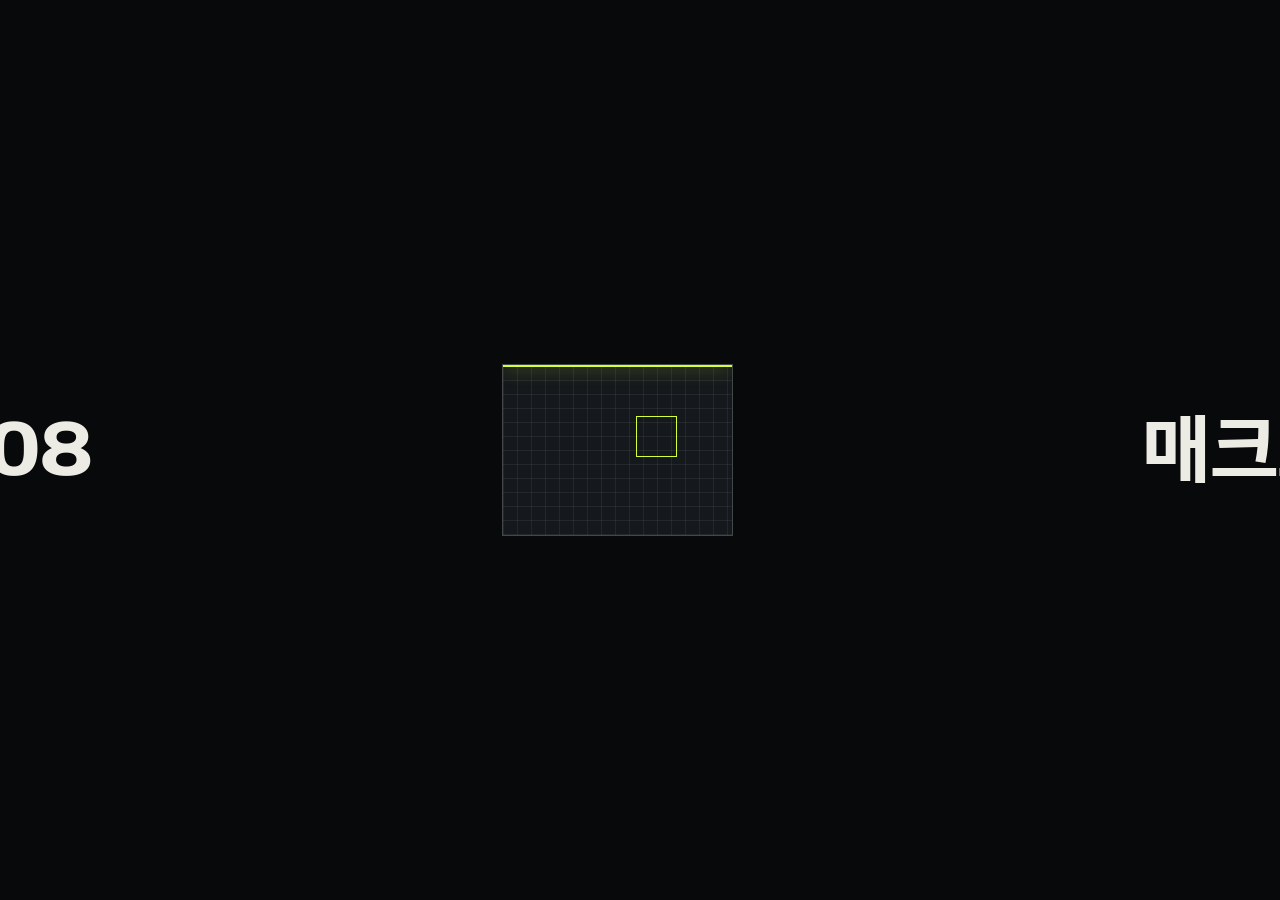
<file: macro/L08.html>
<!doctype html>
<html lang="ko">
<head>
  <meta charset="utf-8">
  <meta name="viewport" content="width=device-width, initial-scale=1">
  <title>L08 마무리와 혼자 고치는 법 · 1:1 매크로 과정</title>
  <meta name="theme-color" content="#08090b">
  <link rel="icon" href="data:image/svg+xml,%3Csvg xmlns='http://www.w3.org/2000/svg' viewBox='0 0 32 32'%3E%3Crect width='32' height='32' rx='6' fill='%2308090b'/%3E%3Cpath d='M8 8h6v2H10v4H8zM24 8v6h-2v-4h-4V8zM8 24v-6h2v4h4v2zM24 24h-6v-2h4v-4h2z' fill='%23d4ff3a'/%3E%3C/svg%3E">
  <link rel="preconnect" href="https://fonts.googleapis.com">
  <link rel="preconnect" href="https://fonts.gstatic.com" crossorigin>
  <link href="https://fonts.googleapis.com/css2?family=Archivo:wdth,wght@62..125,300..900&family=IBM+Plex+Sans+KR:wght@300;400;500;600;700&family=IBM+Plex+Mono:wght@400;500&display=swap" rel="stylesheet">
  <link rel="stylesheet" href="css/deck.css">
</head>
<body data-theme="dark">
  <div class="loader" aria-hidden="true">
    <div class="loader__row">
      <span class="loader__word loader__word--l">L08</span>
      <div class="loader__tile"><i></i></div>
      <span class="loader__word loader__word--r">매크로</span>
    </div>
  </div>
  <header class="nav">
    <a href="#1" class="nav__brand" aria-label="처음으로" data-go="s-cover">
      <svg viewBox="0 0 32 32" width="22" height="22" aria-hidden="true"><path d="M4 4h8v3H7v5H4zM28 4v8h-3V7h-5V4zM4 28v-8h3v5h5v3zM28 28h-8v-3h5v-5h3z" fill="currentColor"/></svg>
      <span>1:1 매크로 과정 · L08</span>
    </a>
    <nav class="nav__links" aria-label="슬라이드">
      <span class="pill nav__count" data-count>01 / 01</span>
      <button type="button" class="pill" data-overview>전체 보기</button>
      <a class="pill is-accent" href="index.html">회차 목록</a>
    </nav>
  </header>
  <div class="hud" aria-hidden="true">
    <span class="hud-bl" data-section></span>
    <span class="hud-br" data-clock>SEOUL 00:00:00 KST</span>
  </div>
  <div class="arrows">
    <button type="button" class="pill" data-prev aria-label="이전">←</button>
    <button type="button" class="pill" data-next aria-label="다음">→</button>
  </div>
  <div class="progress"></div>
  <main class="viewport">
  <div class="deck">

  <section class="slide hero" id="s-cover" data-title="표지" data-sec="8회차">
    <canvas class="hero__canvas" aria-hidden="true"></canvas>
    <div class="hero__hud" aria-hidden="true">
      <span class="tl">1:1 Course · Lesson 08</span>
      <span class="tr"><span class="blink">●</span> Live session</span>
    </div>
    <h1 class="hero__title disp">
      <span class="hl"><span>MACRO</span></span>
      <span class="hl hl--2"><span>L08<em>.</em></span></span>
    </h1>
    <p class="hero__sub rv"><strong>마무리와 혼자 고치는 법</strong><br>믿고 맡길 만한지 최종 점검하고, 수업이 끝난 뒤에도 혼자 고치는 법을 손에 익힙니다.</p>
    <div class="hero__meta rv">2026-11-29 (일)<br><span class="dim">4시간 · 8/8회</span></div>
  </section>

  <section class="slide" data-theme="paper" data-title="시간표" data-sec="8회차">
    <p class="tag mono-sq rv">000 — 오늘의 시간표 (4시간)</p>
    
    <div class="rv"><table class="tbl sm"><thead><tr><th>시간</th><th>단계</th><th>끝나면</th></tr></thead><tbody><tr><td>0:00</td><td class='dim2'>0 · 숙제 돌아보기</td><td class='dim2'>불편한 점 목록</td></tr><tr><td>0:15</td><td class='dim2'>1 · 최종 점검 7항목</td><td class='dim2'>점검표</td></tr><tr><td>0:55</td><td class='dim2'>2 · 유지보수 문서</td><td class='dim2'>docs/유지보수.md</td></tr><tr><td>1:20</td><td class='dim2'>☕ 휴식 (강사: 고장 넣기)</td><td class='dim2'></td></tr><tr><td>1:30</td><td class='dim2'>3 · 혼자 고치는 순환 · 양식</td><td class='dim2'>버그 보고 양식</td></tr><tr class="hot"><td>1:45</td><td class='dim2'>4 · 고장 고치기 훈련</td><td class='dim2'>혼자 고침</td></tr><tr><td>2:30</td><td class='dim2'>5 · 대화 정리 · Claude Code 점검</td><td class='dim2'>정확한 요약</td></tr><tr><td>2:50</td><td class='dim2'>☕ 휴식</td><td class='dim2'></td></tr><tr><td>3:00</td><td class='dim2'>6 · 두 번째 작업</td><td class='dim2'>인터뷰 시작</td></tr><tr><td>3:30</td><td class='dim2'>7 · 최종 시연</td><td class='dim2'>5분 설명</td></tr><tr><td>3:45</td><td class='dim2'>8 · 매크로 너머 · 2주 계획</td><td class='dim2'></td></tr></tbody></table></div>
  </section>

  <section class="slide divider" data-title="믿고 맡길 수 있나?" data-sec="점검">
    <div class="divider__rail"></div>
    <div class="divider__num">01</div>
    <p class="tag mono-sq rv">0:15 — 최종 점검</p>
    <h2 class="divider__word disp rv">TRUST<em>.</em></h2>
    <p class="divider__ko rv">믿고 맡길 수 있나?</p>
    <p class="divider__q rv">"한 번 잘 됐다"와 "믿고 쓸 수 있다"는 다릅니다.</p>
  </section>

  <section class="slide" data-title="점검표" data-sec="점검">
    <p class="tag mono-sq rv">1-1 — 점검표 (하나씩 직접 해 보기)</p>
    
    <div class="rv"><table class="tbl"><thead><tr><th>#</th><th>점검</th><th>확인하는 법</th></tr></thead><tbody><tr><td>1</td><td class='dim2'>10번 연속 성공</td><td class='dim2'>반복 10 → 실패 0번</td></tr><tr><td>2</td><td class='dim2'>F8로 멈췄다 이어짐</td><td class='dim2'>F8 → F8 → 멈춘 자리부터</td></tr><tr><td>3</td><td class='dim2'>F12 · 정지 버튼</td><td class='dim2'>1~2초 안에</td></tr><tr><td>4</td><td class='dim2'>왼쪽 위 구석</td><td class='dim2'>FAILSAFE</td></tr><tr><td>5</td><td class='dim2'>실패하면 깔끔하게 멈춤</td><td class='dim2'>일부러 실패시키기</td></tr><tr><td>6</td><td class='dim2'>기록을 내가 읽음</td><td class='dim2'>Claude 없이 "몇 회차, 몇 단계, 왜"</td></tr><tr><td>7</td><td class='dim2'>지금도 규칙 안</td><td class='dim2'>최신 약관 = CLAUDE.md 게임 규칙</td></tr></tbody></table><div class="warn">10번 연속 실행하는 동안 <b>화면 앞에서</b> 지켜봅니다</div></div>
  </section>

  <section class="slide" data-theme="paper" data-title="일부러 실패" data-sec="점검">
    <p class="tag mono-sq rv">1-2 · 1-3 — 일부러 실패시키기, 매뉴얼에 넣기</p>
    
    <div class="rv"><div class="step-grid"><div><table class="tbl sm"><thead><tr><th>방법</th><th>기대</th></tr></thead><tbody><tr><td>게임 창 위로 메모장 띄우기</td><td class='dim2'>재시도 → 멈춤 → 실패 화면</td></tr><tr><td>그림 파일 이름 잠시 바꾸기</td><td class='dim2'>첫 단계 실패 · 어떤 그림인지 기록</td></tr><tr><td>반복 중간에 F12</td><td class='dim2'>다음 단계로 안 넘어가고 끝</td></tr></tbody></table><div class="see">셋 다 <b>엉뚱한 곳을 계속 누르지 않고</b> 멈추면 5번 "예"</div></div><div><span class="where cc">💬 Claude Code에 입력</span><pre class="code" style="font-size:20px">오늘 한 최종 점검 7개 항목을 작업 매뉴얼의
완료 체크리스트 끝에 "최종 점검"으로 추가해 줘.
각 항목은 예/아니오로, 확인하는 법도 한 줄씩.
게임이 업데이트되거나 코드를 크게 고친 뒤에는
이 점검을 다시 한다고 적어 줘.</pre><span class="where cc">💬 Claude Code에 입력</span><pre class="code" style="font-size:22px">/save 최종 점검 항목 추가</pre></div></div></div>
  </section>

  <section class="slide divider" data-title="고장은 반드시 옵니다" data-sec="유지보수">
    <div class="divider__rail"></div>
    <div class="divider__num">02</div>
    <p class="tag mono-sq rv">0:55 — 유지보수</p>
    <h2 class="divider__word disp rv">UPDATE<em>.</em></h2>
    <p class="divider__ko rv">고장은 반드시 옵니다</p>
    <p class="divider__q rv">간판 사진을 들고 가게를 찾아가는 심부름꾼</p>
  </section>

  <section class="slide" data-title="업데이트 뒤" data-sec="유지보수">
    <p class="tag mono-sq rv">2-1 — 게임 업데이트 뒤에 할 일, 규칙 확인</p>
    
    <div class="rv"><div class="step-grid"><div><ol class="list"><li>반복 <b>1</b>로 한 번</li><li>실패 화면과 템플릿 비교<span>💬 @logs\…png 와 @templates\…png 를 비교해 줘</span></li><li>바뀐 버튼 <b>다시 찍기</b> (README 4번)</li><li>반복 1 → 되면 <b>10회 점검</b></li><li><code>/save 게임 ○월 업데이트 반영</code></li></ol></div><div><div class="see">배율 · 해상도 · 창 크기가 바뀌어도 같은 증상 → "최근에 바꾼 설정?"부터</div><div class="card is-hot" style="margin-top:18px"><span class="num accent">규칙은 계속 확인</span><h3>금지로 바뀌면 그 즉시 멈춤</h3><p>코드를 고쳐서 계속 쓰는 방법을 찾지 않습니다</p></div></div></div></div>
  </section>

  <section class="slide" data-theme="paper" data-title="유지보수.md" data-sec="유지보수">
    <p class="tag mono-sq rv">2-2 — 유지보수 문서 만들기</p>
    
    <div class="rv"><span class="where cc">💬 Claude Code에 입력</span><pre class="code" style="font-size:19px">docs/유지보수.md를 만들어 줘. 코딩을 모르는 3개월 뒤의 내가 읽을 문서야.
1. 게임 업데이트 뒤에 할 일 (1회 시험 → 실패 화면 비교 → 다시 찍기 → 10회 점검 → /save)
2. 화면 배율, 해상도, 게임 창 크기가 바뀌었을 때 확인할 것
3. 게임 규칙 확인: 언제 다시, 금지로 바뀌면 바로 멈춤, CLAUDE.md 고치는 법
4. 지금 템플릿 그림 목록과 각각 게임 화면의 어디를 찍은 것인지
5. Claude Code가 이상할 때: claude doctor, claude update
README에도 이 문서로 가는 줄을 추가해 줘. 모르는 내용은 [확인 필요]로.</pre><div class="see"><code>notepad docs\유지보수.md</code> → [확인 필요]는 지금 채우기</div></div>
  </section>

  <section class="slide" data-theme="lime" data-title="쉬는 시간" data-sec="쉬는 시간">
    <div data-timer="10">
      <p class="tag mono-sq">쉬는 시간 — Break</p>
      <div class="timer">10:00</div>
      <p class="lede" style="color:rgba(17,18,16,.7); margin-top:20px">다음: 혼자 고치는 순환 (강사: 고장 넣기 · 자리를 비워 주세요)</p>
      <div class="timer-ctrl"><button type="button" class="pill" data-start>시작 / 멈춤</button><button type="button" class="pill" data-reset>처음으로</button></div>
    </div>
  </section>

  <section class="slide divider" data-title="지난 7번을 한 장으로" data-sec="순환">
    <div class="divider__rail"></div>
    <div class="divider__num">03</div>
    <p class="tag mono-sq rv">1:30 — 혼자 고치는 순환</p>
    <h2 class="divider__word disp rv">ALONE<em>.</em></h2>
    <p class="divider__ko rv">지난 7번을 한 장으로</p>
    <p class="divider__q rv">옆에 강사가 없어도 괜찮습니다.</p>
  </section>

  <section class="slide" data-title="순환" data-sec="순환">
    <p class="tag mono-sq rv">3-1 — 혼자 고치는 순환</p>
    
    <div class="rv"><div class="step-grid"><div><pre class="code" style="font-size:22px">① 재현 → ② 증거 → ③ 버그 보고
   ↑                       │
   │                       ↓
⑥ /save ← ⑤ 확인 ← ④ 매뉴얼·코드 고치기</pre></div><div><table class="tbl sm"><thead><tr><th>단계</th><th>왜</th></tr></thead><tbody><tr><td>① 재현</td><td class='dim2'>10번 중 몇 번? 운인지 고친 건지</td></tr><tr><td>② 증거</td><td class='dim2'>기록 한 줄이 열 배 빠름</td></tr><tr><td>③ 보고</td><td class='dim2'>본 것을 정확히</td></tr><tr><td>④ 고치기</td><td class='dim2'>원인 후보 → 계획 → 고치기 + <b>매뉴얼</b></td></tr><tr><td>⑤ 확인</td><td class='dim2'>1회 → 10회</td></tr><tr><td>⑥ 저장</td><td class='dim2'>다음 고장 때의 세이브</td></tr></tbody></table></div></div></div>
  </section>

  <section class="slide" data-theme="paper" data-title="버그 보고 양식" data-sec="순환">
    <p class="tag mono-sq rv">3-2 · 3-3 — 버그 보고 양식, 원인 후보부터</p>
    
    <div class="rv"><div class="step-grid"><div><pre class="code" style="font-size:18px">## 버그 보고
- 하려던 일:
- 실제로 일어난 일:
- 기대한 일:
- 다시 일어나게 하는 순서: 1. 2. 3.
- 몇 번 중 몇 번:
- 기록(logs/macro.log)의 해당 부분:
- 실패 화면 파일:
- 최근에 바뀐 것:</pre><p class="small" style="margin-top:10px">💬 "docs/버그 보고 양식.md를 아래 내용으로 만들어 줘." + 위 양식</p></div><div><span class="where cc">💬 Claude Code에 입력</span><pre class="code" style="font-size:21px">위 버그 보고를 읽고, 바로 고치지 말고
원인 후보를 3개까지 말해 줘.
후보마다 그게 원인인지 확인하는 방법도 알려 줘.
확인은 내가 직접 해 볼게.</pre><div class="see">계획 모드에서. 바로 고치게 하면 <b>그럴듯한 원인 하나</b>를 골라 고침 → 틀리면 고장 위에 고장</div></div></div></div>
  </section>

  <section class="slide divider" data-title="강사는 말하지 않습니다" data-sec="훈련">
    <div class="divider__rail"></div>
    <div class="divider__num">04</div>
    <p class="tag mono-sq rv">1:45 — 고장 고치기 훈련</p>
    <h2 class="divider__word disp rv">SOLO<em>.</em></h2>
    <p class="divider__ko rv">강사는 말하지 않습니다</p>
    <p class="divider__q rv">자료와 Claude Code만으로</p>
  </section>

  <section class="slide" data-title="훈련" data-sec="훈련">
    <p class="tag mono-sq rv">4 — 숨긴 고장을 혼자 고치기</p>
    
    <div class="rv"><div class="step-grid"><div><ol class="list"><li>조종판으로 반복 1 → <b>재현</b></li><li><code>!git status</code> · <code>/diff</code> → 무엇이 바뀌었나</li><li>양식을 채워 계획 모드로 <b>보고</b></li><li>원인 후보 → <b>내가 확인</b> → 고치기</li><li>반복 1 → 반복 3</li><li><code>/save</code></li></ol></div><div><table class="tbl sm"><thead><tr><th>고장</th><th>증상</th><th>원인</th><th>고침</th></tr></thead><tbody><tr><td>1</td><td class='dim2'></td><td class='dim2'></td><td class='dim2'></td></tr><tr><td>2</td><td class='dim2'></td><td class='dim2'></td><td class='dim2'></td></tr><tr><td>3</td><td class='dim2'></td><td class='dim2'></td><td class='dim2'></td></tr></tbody></table><span class="where cc">💬 Claude Code에 입력</span><pre class="code" style="font-size:20px">나는 코딩 초보야. 지금 (상황)인데,
내가 직접 확인할 수 있는 방법부터 알려 줘.</pre></div></div></div>
  </section>

  <section class="slide" data-theme="lime" data-title="고장 고치기 훈련" data-sec="실습">
    <div data-timer="40">
      <p class="tag mono-sq">실습 — 고장 고치기 훈련</p>
      <div class="timer">40:00</div>
      <p class="lede" style="color:rgba(17,18,16,.7); margin-top:20px">재현 → 증거 → 보고 → 후보 확인 → 고치기 → 1회 → /save</p>
      <div class="timer-ctrl"><button type="button" class="pill" data-start>시작 / 멈춤</button><button type="button" class="pill" data-reset>처음으로</button></div>
    </div>
  </section>

  <section class="slide divider" data-title="화이트보드와 게시판" data-sec="정리">
    <div class="divider__rail"></div>
    <div class="divider__num">05</div>
    <p class="tag mono-sq rv">2:30 — 대화 정리 · Claude Code 점검</p>
    <h2 class="divider__word disp rv">CLEAN<em>.</em></h2>
    <p class="divider__ko rv">화이트보드와 게시판</p>
    <p class="divider__q rv">계속 기억해야 할 것은 게시판(CLAUDE.md)에</p>
  </section>

  <section class="slide" data-theme="paper" data-title="CLAUDE.md 정리" data-sec="정리">
    <p class="tag mono-sq rv">5-1 · 5-2 — 대화 정리, CLAUDE.md 정리</p>
    
    <div class="rv"><div class="step-grid"><div><table class="tbl sm"><thead><tr><th>언제</th><th>할 일</th></tr></thead><tbody><tr><td>주제가 바뀔 때</td><td class='dim2'><code>/clear</code></td></tr><tr><td>앞 말을 잊거나 엉뚱한 파일</td><td class='dim2'>저장 확인 → /clear → 필요한 것만</td></tr><tr><td>같은 설명 반복</td><td class='dim2'>CLAUDE.md에 넣기</td></tr><tr><td>예전 대화</td><td class='dim2'><code>/resume</code></td></tr></tbody></table></div><div><span class="where cc">💬 Claude Code에 입력</span><pre class="code" style="font-size:19px">CLAUDE.md를 오늘 기준으로 정리해 줘. 짧고 읽기 쉽게.
1. 목적과 게임 규칙(허용 범위, 금지 사항)
2. 파일별 역할 한 줄씩 (/save 명령 포함)
3. 매뉴얼, 유지보수 문서, 버그 보고 양식 위치
4. 고칠 때 순서: 보고 → 후보 → 계획 → 고치기
   → 매뉴얼 반영 → 1회 → 10회 → /save
5. 안티치트 회피, 메모리 읽기·조작,
   게임 파일 변조는 하지 않는다
이미 있는 규칙은 지우지 말고 유지해.</pre></div></div></div>
  </section>

  <section class="slide" data-title="새 대화 · 점검" data-sec="정리">
    <p class="tag mono-sq rv">5-3 · 5-4 — 새 대화 습관, Claude Code 점검·업데이트</p>
    
    <div class="rv"><div class="step-grid"><div><span class="where cc">💬 Claude Code에 입력</span><pre class="code" style="font-size:22px">/exit</pre><span class="where ps">🖥 PowerShell에 입력</span><pre class="code" style="font-size:26px">claude</pre><span class="where cc">💬 Claude Code에 입력</span><pre class="code" style="font-size:20px">CLAUDE.md와 README.md를 읽고, 이 프로젝트의
지금 상태를 3줄로 요약해 줘. 마지막 저장 이후
바뀐 파일이 있는지도 알려 줘.</pre><div class="see">요약이 정확하면 CLAUDE.md가 잘 정리된 것</div></div><div><span class="where ps">🖥 PowerShell에 입력</span><pre class="code" style="font-size:24px">claude doctor
claude --version
claude update</pre><table class="tbl sm"><thead><tr><th>증상</th><th>먼저</th></tr></thead><tbody><tr><td>로그인이 풀림</td><td class='dim2'><code>/login</code></td></tr><tr><td>사용량 한도</td><td class='dim2'><code>/usage</code>로 시각 확인</td></tr><tr><td>이상한 오류 반복</td><td class='dim2'>doctor → update → 새 터미널</td></tr></tbody></table><p class="small" style="margin-top:10px">데스크톱 앱 Code 탭에서 같은 폴더를 골라도 그대로 이어서 쓸 수 있음</p></div></div></div>
  </section>

  <section class="slide" data-theme="lime" data-title="쉬는 시간" data-sec="쉬는 시간">
    <div data-timer="10">
      <p class="tag mono-sq">쉬는 시간 — Break</p>
      <div class="timer">10:00</div>
      <p class="lede" style="color:rgba(17,18,16,.7); margin-top:20px">다음: 두 번째 작업</p>
      <div class="timer-ctrl"><button type="button" class="pill" data-start>시작 / 멈춤</button><button type="button" class="pill" data-reset>처음으로</button></div>
    </div>
  </section>

  <section class="slide divider" data-title="프로그램이 아니라 매뉴얼을 늘린다" data-sec="두 번째">
    <div class="divider__rail"></div>
    <div class="divider__num">06</div>
    <p class="tag mono-sq rv">3:00 — 두 번째 작업</p>
    <h2 class="divider__word disp rv">MORE<em>.</em></h2>
    <p class="divider__ko rv">프로그램이 아니라 매뉴얼을 늘린다</p>
    <p class="divider__q rv">전용 기계 15대 대신, 숙련된 직원 한 명에게 매뉴얼 한 권 더</p>
  </section>

  <section class="slide" data-theme="paper" data-title="두 번째 작업" data-sec="두 번째">
    <p class="tag mono-sq rv">6 — 두 번째 작업 인터뷰 시작 (/clear 후)</p>
    
    <div class="rv"><div class="step-grid"><div><table class="tbl sm"><thead><tr><th>늘어나는 것</th><th>그대로</th></tr></thead><tbody><tr><td>매뉴얼 1권</td><td class='dim2'>조종판 · 엔진 · 화면 도구</td></tr><tr><td>시나리오 파일 1개</td><td class='dim2'>exe · run.bat</td></tr><tr><td>템플릿 몇 장</td><td class='dim2'></td></tr></tbody></table><ol class="list"><li>규칙 확인</li><li>인터뷰 → 매뉴얼</li><li>템플릿</li><li>시나리오</li><li>조종판: 1 → 10 → /save</li></ol></div><div><span class="where cc">💬 Claude Code에 입력</span><pre class="code" style="font-size:18px">두 번째 작업 "(작업 이름)"을 추가하고 싶어.
새 프로그램은 만들지 마.
먼저 CLAUDE.md의 게임 규칙에 비추어 허용 범위 안인지 확인해 줘.
허용 범위 안이면 작업 매뉴얼을 만들 때처럼 나를 인터뷰해 줘.
- 질문은 한 번에 1~2개씩
- 목적 → 시작 화면 → 단계별 순서 → 성공 신호
  → 자주 생기는 실패 → '다 됐다'고 볼 기준
끝나면 docs/에 매뉴얼을, scenario_작업이름.json을 만들어 줘.
엔진에 없는 단계 종류가 필요하면 먼저 말해 줘.</pre><div class="see">오늘은 인터뷰 <b>시작</b>까지. 나머지는 2주 계획에서</div></div></div></div>
  </section>

  <section class="slide divider" data-title="내 시스템을 내 말로" data-sec="시연">
    <div class="divider__rail"></div>
    <div class="divider__num">07</div>
    <p class="tag mono-sq rv">3:30 — 최종 시연</p>
    <h2 class="divider__word disp rv">DEMO<em>.</em></h2>
    <p class="divider__ko rv">내 시스템을 내 말로</p>
    <p class="divider__q rv">코드를 외울 필요는 없습니다. 무엇이 어디에 있고, 고장 나면 어떻게 할지.</p>
  </section>

  <section class="slide" data-title="시연 순서" data-sec="시연">
    <p class="tag mono-sq rv">7 — 5분 시연 순서</p>
    
    <div class="rv"><table class="tbl"><thead><tr><th>순서</th><th>말할 것</th><th>보여 줄 것</th></tr></thead><tbody><tr><td>1</td><td class='dim2'>하는 일 · 허용 근거</td><td class='dim2'>CLAUDE.md 게임 규칙</td></tr><tr><td>2</td><td class='dim2'>파일 구성</td><td class='dim2'>폴더</td></tr><tr><td>3</td><td class='dim2'>실제 실행</td><td class='dim2'>더블클릭 → 열기 → ▶ → F8 → ■</td></tr><tr><td>4</td><td class='dim2'>일부러 실패 · 기록 읽기</td><td class='dim2'>실패 화면 · macro.log</td></tr><tr><td>5</td><td class='dim2'>업데이트되면 어떻게</td><td class='dim2'>유지보수.md · 버그 보고 양식</td></tr></tbody></table></div>
  </section>

  <section class="slide" data-theme="lime" data-title="최종 시연" data-sec="실습">
    <div data-timer="5">
      <p class="tag mono-sq">실습 — 최종 시연</p>
      <div class="timer">05:00</div>
      <p class="lede" style="color:rgba(17,18,16,.7); margin-top:20px">내 시스템을 내 말로, 5분</p>
      <div class="timer-ctrl"><button type="button" class="pill" data-start>시작 / 멈춤</button><button type="button" class="pill" data-reset>처음으로</button></div>
    </div>
  </section>

  <section class="slide divider" data-title="사실은 이것을 배웠습니다" data-sec="너머">
    <div class="divider__rail"></div>
    <div class="divider__num">08</div>
    <p class="tag mono-sq rv">3:45 — 매크로 너머</p>
    <h2 class="divider__word disp rv">BEYOND<em>.</em></h2>
    <p class="divider__ko rv">사실은 이것을 배웠습니다</p>
    <p class="divider__q rv"></p>
  </section>

  <section class="slide" data-theme="paper" data-title="다른 일" data-sec="너머">
    <p class="tag mono-sq rv">8-1 · 8-2 — 어디에나 통하는 기술, 다른 일에 쓰는 법</p>
    
    <div class="rv"><div class="step-grid"><div><table class="tbl"><thead><tr><th>수업에서</th><th>어디에나</th></tr></thead><tbody><tr><td>언제·무엇을·얼마나</td><td class='dim2'><b>구체적으로 정리</b></td></tr><tr><td>계획 모드</td><td class='dim2'><b>실행 전에 검토</b></td></tr><tr><td>직접 실행해 확인</td><td class='dim2'><b>결과를 검증</b></td></tr><tr><td>잘되면 저장</td><td class='dim2'><b>되돌릴 수 있게</b></td></tr><tr><td>매뉴얼 · 체크리스트</td><td class='dim2'><b>한 번 가르친 것을 남기기</b></td></tr></tbody></table></div><div><span class="where ps">🖥 PowerShell에 입력</span><pre class="code" style="font-size:22px">mkdir C:\work-test
cd C:\work-test
claude</pre><span class="where cc">💬 Claude Code에 입력</span><pre class="code" style="font-size:19px">다운로드 폴더의 파일을 종류별(사진, 문서, 설치 파일)로
정리하고 싶어. 아직 옮기지 말고,
어떤 파일을 어디로 옮길지 목록만 먼저 보여 줘.</pre><div class="see"><b>원본은 건드리지 않게 · 계획과 목록부터 · 직접 확인</b>. 새 폴더에서도 <code>/init</code>부터</div></div></div></div>
  </section>

  <section class="slide" data-title="요약" data-sec="너머">
    <p class="tag mono-sq rv">오늘 배운 Claude Code 기능 · 자료</p>
    
    <div class="rv"><table class="tbl sm"><thead><tr><th>하고 싶은 것</th><th>방법</th></tr></thead><tbody><tr><td>상태 점검</td><td class='dim2'>🖥 <code>claude doctor</code></td></tr><tr><td>업데이트</td><td class='dim2'>🖥 <code>claude update</code></td></tr><tr><td>로그인 다시</td><td class='dim2'><code>/login</code></td></tr><tr><td>새 대화로 깔끔하게</td><td class='dim2'><code>/exit</code> → 🖥 <code>claude</code></td></tr><tr><td>예전 대화 고르기</td><td class='dim2'><code>/resume</code></td></tr></tbody></table><div style="height:14px"></div><table class="tbl sm"><thead><tr><th>자료</th><th>어디서</th></tr></thead><tbody><tr><td>내 README · docs</td><td class='dim2'>내 프로젝트 폴더 (가장 먼저)</td></tr><tr><td>수업 자료 L01~L08</td><td class='dim2'>받은 자료</td></tr><tr><td>Claude Code 공식 문서</td><td class='dim2'>code.claude.com/docs</td></tr><tr><td>점프 투 파이썬</td><td class='dim2'>wikidocs.net</td></tr><tr><td>게임 공지 · 약관</td><td class='dim2'>게임 홈페이지</td></tr></tbody></table></div>
  </section>

  <section class="slide" data-theme="paper" data-title="2주 계획" data-sec="너머">
    <p class="tag mono-sq rv">수업이 끝난 뒤: 2주 연습 계획 (하루 20~30분)</p>
    
    <div class="rv"><table class="tbl sm"><thead><tr><th>날</th><th>할 일</th><th>증거</th></tr></thead><tbody><tr><td>1주 1~2일</td><td class='dim2'>쓰며 불편한 점·실패 기록</td><td class='dim2'>메모 3줄</td></tr><tr><td>1주 3일</td><td class='dim2'>버그 보고 양식으로 하나 고치기</td><td class='dim2'>/save</td></tr><tr><td>1주 4~5일</td><td class='dim2'>두 번째 작업 매뉴얼 + 1회 성공</td><td class='dim2'>매뉴얼 · 시나리오</td></tr><tr><td>1주 주말</td><td class='dim2'>두 번째 작업 10회 점검</td><td class='dim2'>점검표 모두 "예"</td></tr><tr><td>2주 1일</td><td class='dim2'>게임 공지·약관 확인</td><td class='dim2'>확인 날짜</td></tr><tr><td>2주 2~4일</td><td class='dim2'><b>매크로가 아닌 일</b> 하나</td><td class='dim2'>결과 파일</td></tr><tr><td>2주 5일</td><td class='dim2'>README만 보고 처음부터</td><td class='dim2'>/save</td></tr><tr><td>2주 주말</td><td class='dim2'>5분 설명 영상·메모</td><td class='dim2'>영상 · 메모</td></tr></tbody></table></div>
  </section>

  <section class="slide ending" data-theme="lime" data-title="수고하셨습니다" data-sec="끝">
    <p class="tag mono-sq rv">4주 · 8회 · 32시간</p>
    <h2 class="rv">Claude Code에게 일을 맡기고,<br>검증하고, 고치는 사람.</h2>
    <p class="rv">막히면: <b>"나는 코딩 초보야. 지금 (상황)인데, 내가 직접 확인할 수 있는 방법부터 알려 줘."</b></p>
    <div class="ending__btns rv"><span>수고하셨습니다 🎉</span><span class="o">수업 자료 L08</span></div>
    <div class="ending__word" data-word aria-label="MACRO L08">MACRO <b>08</b></div>
  </section>

  </div>
  </main>
  <div class="overview" aria-hidden="true">
    <div class="overview__head"><span class="mono">전체 슬라이드 — 클릭해서 이동</span><button type="button" class="pill" data-close>닫기 ✕</button></div>
    <div class="overview__grid"></div>
  </div>
  <div class="help">→ / Space 다음 · ← 이전 · O 전체 보기 · F 전체 화면 · L 레이저 켜기/끄기 · 숫자+Enter 이동</div>
  <script src="js/deck.js"></script>
  <script src="js/laser.js"></script>
</body>
</html>
</file>
<file: css/deck.css>
/* 클로드 정복 강의: slide deck in the style of j0seph-k.github.io/portfolio
   tokens are copied from the portfolio's css/base.css */
:root {
  --bg: #08090b;
  --bg-2: #0e1013;
  --bg-3: #15181c;
  --line: rgba(236, 236, 228, 0.12);
  --line-2: rgba(236, 236, 228, 0.22);
  --fg: #ecece4;
  --fg-2: rgba(236, 236, 228, 0.66);
  --fg-3: rgba(236, 236, 228, 0.40);
  --accent: #d4ff3a;
  --accent-ink: #0b0d02;
  --warn: #ff6b3d;
  --ok: #4dffb0;
  --paper: #ecece4;
  --paper-ink: #111210;

  --f-display: "Archivo", "IBM Plex Sans KR", system-ui, sans-serif;
  --f-body: "IBM Plex Sans KR", "Archivo", "Apple SD Gothic Neo", "Malgun Gothic", system-ui, sans-serif;
  --f-mono: "Archivo", "IBM Plex Sans KR", system-ui, sans-serif;
  --ease-out: cubic-bezier(0.16, 1, 0.3, 1);
  --pad: 88px;
  color-scheme: dark;
}

*, *::before, *::after { box-sizing: border-box; }
html, body { margin: 0; padding: 0; height: 100%; }
body {
  background: var(--bg);
  color: var(--fg);
  font-family: var(--f-body);
  line-height: 1.5;
  -webkit-font-smoothing: antialiased;
  overflow: hidden;
  transition: background .6s var(--ease-out);
}
body[data-theme="paper"] { background: var(--paper); }
body[data-theme="lime"] { background: #d9f27a; }
body[data-theme="black"] { background: #000; }
a { color: inherit; text-decoration: none; }
button { font: inherit; color: inherit; background: none; border: 0; padding: 0; cursor: pointer; }
::selection { background: var(--accent); color: var(--accent-ink); }
code, pre { font-family: "IBM Plex Mono", ui-monospace, "SFMono-Regular", Menlo, Consolas, monospace; }

/* ---------- primitives from the portfolio ---------- */
.mono { font-family: var(--f-mono); font-size: 20px; font-weight: 500; letter-spacing: 0; font-variant-numeric: tabular-nums; }
.mono-sq::before { content: ""; display: inline-block; width: 9px; height: 9px; margin-right: 12px; background: currentColor; vertical-align: 2px; }
.pill {
  display: inline-flex; align-items: center; gap: 8px;
  height: 38px; padding: 0 18px;
  border: 1px solid var(--line-2); border-radius: 999px;
  font-family: var(--f-mono); font-size: 15px;
  transition: background .25s, color .25s, border-color .25s;
}
.pill:hover, .pill:focus-visible { background: var(--fg); color: var(--bg); border-color: var(--fg); outline: none; }
.pill.is-accent { background: var(--accent); color: var(--accent-ink); border-color: var(--accent); }
.pill.is-accent:hover { background: var(--fg); border-color: var(--fg); }
:focus-visible { outline: 2px solid var(--accent); outline-offset: 3px; }
.blink { color: var(--accent); animation: blink 1.2s steps(2) infinite; }
@keyframes blink { 50% { opacity: 0; } }
.accent { color: var(--accent); }
.dim { color: var(--fg-3); }

/* ---------- loader (name splits around a scan tile) ---------- */
.loader { position: fixed; inset: 0; z-index: 100; display: grid; place-items: center; background: var(--bg); pointer-events: none; transition: opacity .7s var(--ease-out), visibility .7s; }
.loader.is-done { opacity: 0; visibility: hidden; }
.loader__row { display: flex; align-items: center; gap: clamp(10px, 2vw, 28px); }
.loader__word {
  font-family: var(--f-display); font-weight: 800; font-variation-settings: "wdth" 112;
  font-size: clamp(30px, 6vw, 84px); letter-spacing: -0.02em; line-height: 1;
  transition: transform 1s var(--ease-out);
}
.loader__tile { position: relative; width: clamp(110px, 18vw, 240px); aspect-ratio: 4 / 3; border: 1px solid var(--line-2); overflow: hidden; background: var(--bg-3); }
.loader__tile::before { content: ""; position: absolute; inset: 0; background: repeating-linear-gradient(90deg, rgba(236,236,228,.07) 0 1px, transparent 1px 14px), repeating-linear-gradient(0deg, rgba(236,236,228,.07) 0 1px, transparent 1px 14px); }
.loader__tile::after { content: ""; position: absolute; left: 0; right: 0; height: 2px; background: var(--accent); box-shadow: 0 0 18px var(--accent); animation: scan 1.1s var(--ease-out) infinite; }
.loader__tile i { position: absolute; width: 18%; aspect-ratio: 1; border: 1.5px solid var(--accent); left: 58%; top: 30%; animation: lock 1.1s steps(1) infinite; }
@keyframes scan { from { top: 0; } to { top: 100%; } }
@keyframes lock { 0% { opacity: 0; } 50% { opacity: 1; } }
.loader.is-open .loader__word--l { transform: translateX(-30vw); }
.loader.is-open .loader__word--r { transform: translateX(30vw); }

/* ---------- chrome: nav, HUD, progress ---------- */
.nav {
  position: fixed; top: 0; left: 0; right: 0; z-index: 50;
  display: flex; justify-content: space-between; align-items: center;
  padding: 18px clamp(16px, 2.4vw, 36px);
  mix-blend-mode: difference; color: #fff;
  pointer-events: none;
}
.nav > * { pointer-events: auto; }
.nav__brand { display: inline-flex; align-items: center; gap: 10px; font-family: var(--f-mono); font-size: 15px; }
.nav__links { display: flex; gap: 8px; }
.nav .pill { border-color: rgba(255,255,255,.4); }
.nav .pill.is-accent { background: #fff; color: #000; border-color: #fff; }
.nav__count { font-variant-numeric: tabular-nums; min-width: 92px; justify-content: center; }

.hud { position: fixed; inset: 0; z-index: 40; pointer-events: none; mix-blend-mode: difference; color: rgba(255,255,255,.55); font-family: var(--f-mono); font-size: 14px; }
.hud > span { position: absolute; }
.hud-bl { left: clamp(16px, 2.4vw, 36px); bottom: 16px; }
.hud-br { right: clamp(16px, 2.4vw, 36px); bottom: 16px; font-variant-numeric: tabular-nums; }
.progress { position: fixed; left: 0; bottom: 0; height: 3px; background: var(--accent); z-index: 45; transition: width .6s var(--ease-out); }

.arrows { position: fixed; right: clamp(16px, 2.4vw, 36px); bottom: 44px; z-index: 50; display: flex; gap: 6px; mix-blend-mode: difference; color: #fff; }
.arrows .pill { width: 42px; padding: 0; justify-content: center; border-color: rgba(255,255,255,.4); }

/* ---------- stage: a fixed 1600×900 canvas scaled to the screen ---------- */
.viewport { position: fixed; inset: 0; overflow: hidden; }
.deck { position: absolute; left: 50%; top: 50%; width: 1600px; height: 900px; transform-origin: 50% 50%; transform: translate(-50%, -50%); }
.slide {
  position: absolute; inset: 0;
  padding: 112px var(--pad) 84px;
  display: flex; flex-direction: column; justify-content: center;
  opacity: 0; visibility: hidden;
  transform: translateY(24px);
  transition: opacity .6s var(--ease-out), transform .9s var(--ease-out), visibility .6s;
}
.slide.is-active { opacity: 1; visibility: visible; transform: none; }
.slide.is-past { transform: translateY(-24px); }
.slide[data-theme="paper"] { color: var(--paper-ink); }
.slide[data-theme="lime"] { color: var(--paper-ink); }

/* reveal: children with .rv rise in with a stagger when the slide becomes active */
.rv { opacity: 0; transform: translateY(.6em); transition: opacity .6s var(--ease-out), transform 1s var(--ease-out); }
.is-active .rv { opacity: 1; transform: none; }
.is-active .rv:nth-child(2) { transition-delay: .06s; } .is-active .rv:nth-child(3) { transition-delay: .12s; }
.is-active .rv:nth-child(4) { transition-delay: .18s; } .is-active .rv:nth-child(5) { transition-delay: .24s; }
.is-active .rv:nth-child(6) { transition-delay: .30s; } .is-active .rv:nth-child(7) { transition-delay: .36s; }
.is-active .rv:nth-child(8) { transition-delay: .42s; }
/* fragments: revealed one at a time with → */
.frag { opacity: .08; transform: translateY(10px); transition: opacity .5s var(--ease-out), transform .7s var(--ease-out); }
.frag.is-shown { opacity: 1; transform: none; }

/* masked line reveal (hero headline) */
.hl { display: block; overflow: hidden; padding-bottom: .04em; }
.hl > span { display: inline-block; transform: translateY(105%); transition: transform 1.1s var(--ease-out); }
.is-active .hl > span { transform: none; }
.is-active .hl:nth-child(2) > span { transition-delay: .08s; }
.is-active .hl:nth-child(3) > span { transition-delay: .16s; }

/* ---------- type ---------- */
.tag { margin: 0 0 28px; font-family: var(--f-mono); font-size: 20px; font-weight: 500; color: var(--fg-2); }
[data-theme="paper"] .tag, [data-theme="lime"] .tag { color: rgba(17,18,16,.6); }
.h1 { margin: 0; font-family: var(--f-body); font-weight: 600; font-size: 76px; line-height: 1.1; letter-spacing: -0.045em; word-break: keep-all; text-wrap: balance; }
.h2 { margin: 0 0 40px; font-family: var(--f-body); font-weight: 600; font-size: 58px; line-height: 1.14; letter-spacing: -0.04em; word-break: keep-all; text-wrap: balance; }
.h2 em, .h1 em { font-style: normal; color: var(--accent); }
[data-theme="paper"] .h2 em, [data-theme="paper"] .h1 em { color: inherit; background: linear-gradient(transparent 62%, #d4ff3a 62%); }
.lede { margin: 0; font-size: 30px; line-height: 1.55; color: var(--fg-2); max-width: 1120px; word-break: keep-all; }
[data-theme="paper"] .lede { color: rgba(17,18,16,.7); }
.lede strong { color: var(--fg); font-weight: 600; }
[data-theme="paper"] .lede strong { color: var(--paper-ink); }
.disp { font-family: var(--f-display); font-weight: 800; font-variation-settings: "wdth" 118; letter-spacing: -0.035em; line-height: .88; }
.small { font-size: 22px; color: var(--fg-3); }
[data-theme="paper"] .small { color: rgba(17,18,16,.5); }

/* ---------- hero ---------- */
.hero { padding-bottom: 72px; justify-content: flex-end; }
.hero__canvas { position: absolute; inset: 0; width: 100%; height: 100%; }
.hero__hud > span { position: absolute; font-family: var(--f-mono); font-size: 16px; color: var(--fg-3); }
.hero__hud .tl { top: 92px; left: var(--pad); } .hero__hud .tr { top: 92px; right: var(--pad); }
.hero__title { position: relative; margin: 0; font-size: 214px; pointer-events: none; }
.hero__title .k { font-family: var(--f-body); font-weight: 700; letter-spacing: -0.06em; }
.hero__title .hl--2 { padding-left: 38%; }
.hero__title em { font-style: normal; color: var(--accent); }
.hero__sub { position: relative; margin: 40px 0 0; max-width: 760px; font-size: 28px; color: var(--fg-2); word-break: keep-all; }
.hero__sub strong { color: var(--fg); font-weight: 500; }
.hero__meta { position: absolute; right: var(--pad); bottom: 80px; text-align: right; font-family: var(--f-mono); font-size: 18px; color: var(--fg-2); line-height: 1.7; }

/* ---------- table of contents (work-list) ---------- */
.toc { display: grid; grid-template-columns: 1fr 1fr; gap: 0 56px; margin: 0; padding: 0; list-style: none; }
.toc li a {
  display: flex; align-items: flex-start; gap: 14px;
  font-family: var(--f-body); font-weight: 700; font-size: 50px; line-height: 1.16; letter-spacing: -0.05em;
  color: transparent; -webkit-text-stroke: 1.2px var(--fg-2);
  transition: color .35s, -webkit-text-stroke-color .35s;
}
.toc li a small { -webkit-text-stroke: 0; color: var(--fg-3); font-family: var(--f-mono); font-size: 16px; font-weight: 500; padding-top: 1.2em; letter-spacing: 0; min-width: 26px; }
.toc li a:hover, .toc li a.is-active { color: var(--fg); -webkit-text-stroke-color: var(--fg); }
.toc li a:hover small, .toc li a.is-active small { color: var(--accent); }

/* ---------- section divider ---------- */
.divider { justify-content: flex-end; }
.divider__num { position: absolute; right: var(--pad); top: 70px; font-family: var(--f-display); font-weight: 800; font-variation-settings: "wdth" 125; font-size: 420px; line-height: .8; letter-spacing: -0.05em; color: transparent; -webkit-text-stroke: 1.5px var(--fg-3); }
.divider__word { margin: 0; font-size: 200px; }
.divider__word em { font-style: normal; color: var(--accent); }
.divider__ko { margin: 28px 0 0; font-size: 46px; font-weight: 600; letter-spacing: -0.04em; }
.divider__q { margin: 16px 0 0; font-size: 28px; color: var(--fg-2); max-width: 980px; word-break: keep-all; }
.divider__rail { position: absolute; left: var(--pad); top: 120px; display: flex; gap: 6px; }
.divider__rail i { width: 34px; height: 6px; background: var(--line-2); }
.divider__rail i.is-done { background: var(--fg-3); }
.divider__rail i.is-on { background: var(--accent); }

/* ---------- grids, cards, tables ---------- */
.cols { display: grid; gap: 28px; }
.c2 { grid-template-columns: 1fr 1fr; } .c3 { grid-template-columns: repeat(3, 1fr); } .c4 { grid-template-columns: repeat(4, 1fr); }
.c6 { grid-template-columns: repeat(6, 1fr); } .c5 { grid-template-columns: repeat(5, 1fr); }
.card { border: 1px solid var(--line-2); padding: 30px 30px 32px; background: rgba(236,236,228,.025); }
[data-theme="paper"] .card { border-color: rgba(17,18,16,.18); background: rgba(255,255,255,.35); }
.card h3 { margin: 0 0 12px; font-size: 34px; font-weight: 600; letter-spacing: -0.035em; line-height: 1.2; word-break: keep-all; }
.card p { margin: 0; font-size: 23px; line-height: 1.5; color: var(--fg-2); word-break: keep-all; }
[data-theme="paper"] .card p { color: rgba(17,18,16,.68); }
.card .num { display: block; margin-bottom: 18px; font-family: var(--f-mono); font-size: 17px; color: var(--fg-3); }
.card .num.accent { color: var(--accent); }
[data-theme="paper"] .card .num { color: rgba(17,18,16,.45); }
.card.is-hot { border-color: var(--accent); background: rgba(212,255,58,.06); }
[data-theme="paper"] .card.is-hot { background: var(--paper-ink); color: var(--paper); border-color: var(--paper-ink); }
[data-theme="paper"] .card.is-hot p { color: rgba(236,236,228,.72); }
[data-theme="paper"] .card.is-hot .num { color: rgba(236,236,228,.6); }
.card .big { display: block; font-family: var(--f-body); font-weight: 700; font-size: 96px; line-height: 1; letter-spacing: -0.06em; margin-bottom: 14px; }
.card .big.accent { color: var(--accent); }
[data-theme="paper"] .card .big.accent { color: var(--paper-ink); }

.tbl { width: 100%; border-collapse: collapse; font-size: 25px; }
.tbl th { text-align: left; font-family: var(--f-mono); font-weight: 500; font-size: 18px; color: var(--fg-3); padding: 0 18px 14px 0; border-bottom: 1px solid var(--line-2); }
.tbl td { padding: 15px 18px 15px 0; border-bottom: 1px solid var(--line); vertical-align: top; word-break: keep-all; line-height: 1.4; }
.tbl td:first-child { font-weight: 600; white-space: nowrap; }
.tbl td.dim2 { color: var(--fg-2); }
[data-theme="paper"] .tbl th { color: rgba(17,18,16,.5); border-color: rgba(17,18,16,.25); }
[data-theme="paper"] .tbl td { border-color: rgba(17,18,16,.12); }
[data-theme="paper"] .tbl td.dim2 { color: rgba(17,18,16,.65); }
.tbl .hot td { color: var(--accent); }

.list { margin: 0; padding: 0; list-style: none; counter-reset: li; }
.list li { position: relative; padding: 15px 0 15px 74px; border-bottom: 1px solid var(--line); font-size: 30px; line-height: 1.4; word-break: keep-all; counter-increment: li; }
.list li::before { content: counter(li, decimal-leading-zero); position: absolute; left: 0; top: 20px; font-family: var(--f-mono); font-size: 18px; color: var(--accent); }
[data-theme="paper"] .list li { border-color: rgba(17,18,16,.14); }
[data-theme="paper"] .list li::before { color: rgba(17,18,16,.5); }
.list li span { color: var(--fg-2); font-size: 24px; display: block; margin-top: 2px; }
[data-theme="paper"] .list li span { color: rgba(17,18,16,.6); }

.code {
  margin: 0; padding: 28px 32px; background: var(--bg-2); border: 1px solid var(--line-2);
  font-size: 21px; line-height: 1.6; color: var(--fg); white-space: pre-wrap; word-break: keep-all; overflow: hidden;
}
.code .c { color: var(--fg-3); }
.code .a { color: var(--accent); }
.code .w { color: var(--warn); }
[data-theme="paper"] .code { background: var(--paper-ink); color: var(--paper); border-color: var(--paper-ink); }
.code-label { display: flex; justify-content: space-between; font-family: var(--f-mono); font-size: 16px; color: var(--fg-3); margin-bottom: 10px; }
[data-theme="paper"] .code-label { color: rgba(17,18,16,.55); }
.bad { color: var(--warn) !important; }
.good { color: var(--accent) !important; }
[data-theme="paper"] .good { color: #4a6b00 !important; }

/* ---------- prompt-ingredient tiles (역목배형예금) ---------- */
.tiles .card { padding: 26px 22px 28px; }
.tiles .big { font-size: 120px; margin-bottom: 18px; }
.tiles h3 { font-size: 28px; }
.tiles p { font-size: 21px; }

/* ---------- statement (big centered line) ---------- */
.statement .h1 { font-size: 92px; }
.statement__foot { margin-top: 56px; display: flex; justify-content: space-between; font-family: var(--f-mono); font-size: 18px; color: rgba(17,18,16,.6); }
.statement__dots { display: inline-flex; gap: 6px; }
.statement__dots i { width: 10px; height: 10px; border: 1px solid rgba(17,18,16,.5); }
.statement__dots i.is-on { background: var(--paper-ink); }

/* ---------- tribunal (debate diagram) ---------- */
.tribunal { padding-top: 104px; }
.tribunal__cv { position: absolute; inset: 0; width: 100%; height: 100%; }
.tribunal__text { position: relative; width: 640px; }
.tribunal__steps { margin: 0; padding: 0; list-style: none; }
.tribunal__steps li { font-size: 24px; line-height: 1.45; padding: 12px 0 12px 52px; position: relative; color: rgba(17,18,16,.35); transition: color .4s; word-break: keep-all; border-bottom: 1px solid rgba(17,18,16,.1); }
.tribunal__steps li b { font-weight: 600; }
.tribunal__steps li::before { content: attr(data-n); position: absolute; left: 0; top: 15px; font-family: var(--f-mono); font-size: 16px; }
.tribunal__steps li.is-shown { color: var(--paper-ink); }
.tribunal__steps li.is-now::before { content: "▶"; color: var(--paper-ink); }
.tribunal__hint { margin-top: 22px; font-family: var(--f-mono); font-size: 17px; color: rgba(17,18,16,.5); }

/* ---------- marquee ---------- */
.marquee { display: flex; white-space: nowrap; overflow: hidden; }
.marquee > div { flex: none; font-family: var(--f-display); font-weight: 800; font-variation-settings: "wdth" 100; font-size: 96px; line-height: 1.04; letter-spacing: -0.03em; padding-right: .3em; animation: mq 38s linear infinite; }
.marquee--ghost > div { color: transparent; -webkit-text-stroke: 1px var(--fg-3); animation-direction: reverse; }
@keyframes mq { from { transform: translateX(0); } to { transform: translateX(-50%); } }

/* ---------- timer ---------- */
.timer { font-family: var(--f-display); font-weight: 800; font-variation-settings: "wdth" 125; font-size: 300px; line-height: .9; letter-spacing: -0.04em; font-variant-numeric: tabular-nums; }
.timer.is-done { color: var(--warn); }
.timer-ctrl { display: flex; gap: 10px; margin-top: 28px; }
.timer-ctrl .pill { height: 48px; font-size: 18px; padding: 0 24px; }
[data-theme="paper"] .pill { border-color: rgba(17,18,16,.3); }
[data-theme="paper"] .pill:hover { background: var(--paper-ink); color: var(--paper); }

/* ---------- ending (portfolio footer) ---------- */
.ending { background: linear-gradient(180deg, #ecece4 0%, #e6ebcf 55%, #d9f27a 100%); color: var(--paper-ink); justify-content: flex-start; align-items: center; text-align: center; padding-top: 150px; overflow: hidden; }
.ending h2 { margin: 22px 0 14px; font-family: var(--f-body); font-weight: 600; font-size: 96px; line-height: 1.04; letter-spacing: -0.05em; }
.ending p { margin: 0; font-size: 28px; color: rgba(17,18,16,.62); }
.ending .tag { color: rgba(17,18,16,.55); margin: 0; }
.ending__word { position: absolute; left: 50%; bottom: -34px; transform: translateX(-50%); font-family: var(--f-display); font-weight: 900; font-variation-settings: "wdth" 125; font-size: 200px; line-height: .8; letter-spacing: -0.04em; white-space: nowrap; color: var(--paper-ink); user-select: none; }
.ending__word span { display: inline-block; white-space: pre; transition: font-variation-settings .35s var(--ease-out); }
.ending__word .k { font-family: var(--f-body); font-weight: 700; letter-spacing: -0.07em; }
.ending__btns { display: flex; gap: 10px; justify-content: center; margin-top: 34px; }
.ending__btns span { display: inline-flex; align-items: center; height: 46px; padding: 0 20px; background: var(--paper-ink); color: #ecece4; font-family: var(--f-mono); font-size: 18px; border-radius: 2px; }
.ending__btns span.o { background: none; color: var(--paper-ink); border: 1px solid rgba(17,18,16,.25); }

/* ---------- overview ---------- */
.overview { position: fixed; inset: 0; z-index: 90; background: rgba(8,9,11,.96); padding: 84px clamp(16px, 2.4vw, 36px) 40px; overflow-y: auto; display: none; }
.overview.is-open { display: block; }
.overview__grid { display: grid; grid-template-columns: repeat(auto-fill, minmax(220px, 1fr)); gap: 10px; }
.overview__grid button { text-align: left; border: 1px solid var(--line-2); padding: 14px 16px 18px; min-height: 104px; transition: border-color .2s, background .2s; }
.overview__grid button:hover { border-color: var(--fg); }
.overview__grid button.is-active { border-color: var(--accent); background: rgba(212,255,58,.07); }
.overview__grid small { display: block; font-family: var(--f-mono); font-size: 13px; color: var(--fg-3); margin-bottom: 6px; }
.overview__grid b { font-weight: 500; font-size: 16px; line-height: 1.35; word-break: keep-all; }
.overview__head { display: flex; justify-content: space-between; align-items: center; margin-bottom: 18px; color: var(--fg-2); }

.help { position: fixed; left: 50%; bottom: 24px; transform: translateX(-50%); z-index: 60; background: var(--bg-3); border: 1px solid var(--line-2); padding: 10px 18px; font-family: var(--f-mono); font-size: 14px; color: var(--fg-2); transition: opacity .6s; white-space: nowrap; }
.help.is-hidden { opacity: 0; pointer-events: none; }

@media (max-width: 720px) {
  .nav__links .pill:not(.is-accent):not(.nav__count) { display: none; }
  .help { display: none; }
  .hud-bl { display: none; }
}
@media (prefers-reduced-motion: reduce) {
  *, *::before, *::after { animation-duration: 0.01ms !important; transition-duration: 0.01ms !important; }
}
@media print {
  body { overflow: visible; }
}

/* ---------- laser pointer (js/laser.js) ---------- */
.laser-canvas { position: fixed; left: 0; top: 0; z-index: 2147483646; pointer-events: none; }
.laser-dot {
  position: fixed; left: 0; top: 0; z-index: 2147483647; pointer-events: none;
  width: 14px; height: 14px; margin: -7px 0 0 -7px; border-radius: 50%;
  background: radial-gradient(circle, #fff6f4 0 22%, #ff3b30 46%, rgba(255,59,48,0) 72%);
  box-shadow: 0 0 10px 3px rgba(255,59,48,.75), 0 0 28px 8px rgba(255,59,48,.35);
  opacity: 0; transition: opacity .2s;
  will-change: transform;
}
.laser-drawing .laser-dot { width: 18px; height: 18px; margin: -9px 0 0 -9px; }
html.laser-on, html.laser-on * { cursor: none !important; user-select: none; -webkit-user-select: none; }
html.laser-on .overview.is-open, html.laser-on .overview.is-open * { cursor: auto !important; }
html.laser-on .overview.is-open button { cursor: pointer !important; }
</file>
<file: macro/css/deck.css>
/* 클로드 정복 강의: slide deck in the style of j0seph-k.github.io/portfolio
   tokens are copied from the portfolio's css/base.css */
:root {
  --bg: #08090b;
  --bg-2: #0e1013;
  --bg-3: #15181c;
  --line: rgba(236, 236, 228, 0.12);
  --line-2: rgba(236, 236, 228, 0.22);
  --fg: #ecece4;
  --fg-2: rgba(236, 236, 228, 0.66);
  --fg-3: rgba(236, 236, 228, 0.40);
  --accent: #d4ff3a;
  --accent-ink: #0b0d02;
  --warn: #ff6b3d;
  --ok: #4dffb0;
  --paper: #ecece4;
  --paper-ink: #111210;

  --f-display: "Archivo", "IBM Plex Sans KR", system-ui, sans-serif;
  --f-body: "IBM Plex Sans KR", "Archivo", "Apple SD Gothic Neo", "Malgun Gothic", system-ui, sans-serif;
  --f-mono: "Archivo", "IBM Plex Sans KR", system-ui, sans-serif;
  --ease-out: cubic-bezier(0.16, 1, 0.3, 1);
  --pad: 88px;
  color-scheme: dark;
}

*, *::before, *::after { box-sizing: border-box; }
html, body { margin: 0; padding: 0; height: 100%; }
body {
  background: var(--bg);
  color: var(--fg);
  font-family: var(--f-body);
  line-height: 1.5;
  -webkit-font-smoothing: antialiased;
  overflow: hidden;
  transition: background .6s var(--ease-out);
}
body[data-theme="paper"] { background: var(--paper); }
body[data-theme="lime"] { background: #d9f27a; }
body[data-theme="black"] { background: #000; }
a { color: inherit; text-decoration: none; }
button { font: inherit; color: inherit; background: none; border: 0; padding: 0; cursor: pointer; }
::selection { background: var(--accent); color: var(--accent-ink); }
code, pre { font-family: "IBM Plex Mono", ui-monospace, "SFMono-Regular", Menlo, Consolas, monospace; }

/* ---------- primitives from the portfolio ---------- */
.mono { font-family: var(--f-mono); font-size: 20px; font-weight: 500; letter-spacing: 0; font-variant-numeric: tabular-nums; }
.mono-sq::before { content: ""; display: inline-block; width: 9px; height: 9px; margin-right: 12px; background: currentColor; vertical-align: 2px; }
.pill {
  display: inline-flex; align-items: center; gap: 8px;
  height: 38px; padding: 0 18px;
  border: 1px solid var(--line-2); border-radius: 999px;
  font-family: var(--f-mono); font-size: 15px;
  transition: background .25s, color .25s, border-color .25s;
}
.pill:hover, .pill:focus-visible { background: var(--fg); color: var(--bg); border-color: var(--fg); outline: none; }
.pill.is-accent { background: var(--accent); color: var(--accent-ink); border-color: var(--accent); }
.pill.is-accent:hover { background: var(--fg); border-color: var(--fg); }
:focus-visible { outline: 2px solid var(--accent); outline-offset: 3px; }
.blink { color: var(--accent); animation: blink 1.2s steps(2) infinite; }
@keyframes blink { 50% { opacity: 0; } }
.accent { color: var(--accent); }
.dim { color: var(--fg-3); }

/* ---------- loader (name splits around a scan tile) ---------- */
.loader { position: fixed; inset: 0; z-index: 100; display: grid; place-items: center; background: var(--bg); pointer-events: none; transition: opacity .7s var(--ease-out), visibility .7s; }
.loader.is-done { opacity: 0; visibility: hidden; }
.loader__row { display: flex; align-items: center; gap: clamp(10px, 2vw, 28px); }
.loader__word {
  font-family: var(--f-display); font-weight: 800; font-variation-settings: "wdth" 112;
  font-size: clamp(30px, 6vw, 84px); letter-spacing: -0.02em; line-height: 1;
  transition: transform 1s var(--ease-out);
}
.loader__tile { position: relative; width: clamp(110px, 18vw, 240px); aspect-ratio: 4 / 3; border: 1px solid var(--line-2); overflow: hidden; background: var(--bg-3); }
.loader__tile::before { content: ""; position: absolute; inset: 0; background: repeating-linear-gradient(90deg, rgba(236,236,228,.07) 0 1px, transparent 1px 14px), repeating-linear-gradient(0deg, rgba(236,236,228,.07) 0 1px, transparent 1px 14px); }
.loader__tile::after { content: ""; position: absolute; left: 0; right: 0; height: 2px; background: var(--accent); box-shadow: 0 0 18px var(--accent); animation: scan 1.1s var(--ease-out) infinite; }
.loader__tile i { position: absolute; width: 18%; aspect-ratio: 1; border: 1.5px solid var(--accent); left: 58%; top: 30%; animation: lock 1.1s steps(1) infinite; }
@keyframes scan { from { top: 0; } to { top: 100%; } }
@keyframes lock { 0% { opacity: 0; } 50% { opacity: 1; } }
.loader.is-open .loader__word--l { transform: translateX(-30vw); }
.loader.is-open .loader__word--r { transform: translateX(30vw); }

/* ---------- chrome: nav, HUD, progress ---------- */
.nav {
  position: fixed; top: 0; left: 0; right: 0; z-index: 50;
  display: flex; justify-content: space-between; align-items: center;
  padding: 18px clamp(16px, 2.4vw, 36px);
  mix-blend-mode: difference; color: #fff;
  pointer-events: none;
}
.nav > * { pointer-events: auto; }
.nav__brand { display: inline-flex; align-items: center; gap: 10px; font-family: var(--f-mono); font-size: 15px; }
.nav__links { display: flex; gap: 8px; }
.nav .pill { border-color: rgba(255,255,255,.4); }
.nav .pill.is-accent { background: #fff; color: #000; border-color: #fff; }
.nav__count { font-variant-numeric: tabular-nums; min-width: 92px; justify-content: center; }

.hud { position: fixed; inset: 0; z-index: 40; pointer-events: none; mix-blend-mode: difference; color: rgba(255,255,255,.55); font-family: var(--f-mono); font-size: 14px; }
.hud > span { position: absolute; }
.hud-bl { left: clamp(16px, 2.4vw, 36px); bottom: 16px; }
.hud-br { right: clamp(16px, 2.4vw, 36px); bottom: 16px; font-variant-numeric: tabular-nums; }
.progress { position: fixed; left: 0; bottom: 0; height: 3px; background: var(--accent); z-index: 45; transition: width .6s var(--ease-out); }

.arrows { position: fixed; right: clamp(16px, 2.4vw, 36px); bottom: 44px; z-index: 50; display: flex; gap: 6px; mix-blend-mode: difference; color: #fff; }
.arrows .pill { width: 42px; padding: 0; justify-content: center; border-color: rgba(255,255,255,.4); }

/* ---------- stage: a fixed 1600×900 canvas scaled to the screen ---------- */
.viewport { position: fixed; inset: 0; overflow: hidden; }
.deck { position: absolute; left: 50%; top: 50%; width: 1600px; height: 900px; transform-origin: 50% 50%; transform: translate(-50%, -50%); }
.slide {
  position: absolute; inset: 0;
  padding: 112px var(--pad) 84px;
  display: flex; flex-direction: column; justify-content: center;
  opacity: 0; visibility: hidden;
  transform: translateY(24px);
  transition: opacity .6s var(--ease-out), transform .9s var(--ease-out), visibility .6s;
}
.slide.is-active { opacity: 1; visibility: visible; transform: none; }
.slide.is-past { transform: translateY(-24px); }
.slide[data-theme="paper"] { color: var(--paper-ink); }
.slide[data-theme="lime"] { color: var(--paper-ink); }

/* reveal: children with .rv rise in with a stagger when the slide becomes active */
.rv { opacity: 0; transform: translateY(.6em); transition: opacity .6s var(--ease-out), transform 1s var(--ease-out); }
.is-active .rv { opacity: 1; transform: none; }
.is-active .rv:nth-child(2) { transition-delay: .06s; } .is-active .rv:nth-child(3) { transition-delay: .12s; }
.is-active .rv:nth-child(4) { transition-delay: .18s; } .is-active .rv:nth-child(5) { transition-delay: .24s; }
.is-active .rv:nth-child(6) { transition-delay: .30s; } .is-active .rv:nth-child(7) { transition-delay: .36s; }
.is-active .rv:nth-child(8) { transition-delay: .42s; }
/* fragments: revealed one at a time with → */
.frag { opacity: .08; transform: translateY(10px); transition: opacity .5s var(--ease-out), transform .7s var(--ease-out); }
.frag.is-shown { opacity: 1; transform: none; }

/* masked line reveal (hero headline) */
.hl { display: block; overflow: hidden; padding-bottom: .04em; }
.hl > span { display: inline-block; transform: translateY(105%); transition: transform 1.1s var(--ease-out); }
.is-active .hl > span { transform: none; }
.is-active .hl:nth-child(2) > span { transition-delay: .08s; }
.is-active .hl:nth-child(3) > span { transition-delay: .16s; }

/* ---------- type ---------- */
.tag { margin: 0 0 28px; font-family: var(--f-mono); font-size: 20px; font-weight: 500; color: var(--fg-2); }
[data-theme="paper"] .tag, [data-theme="lime"] .tag { color: rgba(17,18,16,.6); }
.h1 { margin: 0; font-family: var(--f-body); font-weight: 600; font-size: 76px; line-height: 1.1; letter-spacing: -0.045em; word-break: keep-all; text-wrap: balance; }
.h2 { margin: 0 0 40px; font-family: var(--f-body); font-weight: 600; font-size: 58px; line-height: 1.14; letter-spacing: -0.04em; word-break: keep-all; text-wrap: balance; }
.h2 em, .h1 em { font-style: normal; color: var(--accent); }
[data-theme="paper"] .h2 em, [data-theme="paper"] .h1 em { color: inherit; background: linear-gradient(transparent 62%, #d4ff3a 62%); }
.lede { margin: 0; font-size: 30px; line-height: 1.55; color: var(--fg-2); max-width: 1120px; word-break: keep-all; }
[data-theme="paper"] .lede { color: rgba(17,18,16,.7); }
.lede strong { color: var(--fg); font-weight: 600; }
[data-theme="paper"] .lede strong { color: var(--paper-ink); }
.disp { font-family: var(--f-display); font-weight: 800; font-variation-settings: "wdth" 118; letter-spacing: -0.035em; line-height: .88; }
.small { font-size: 22px; color: var(--fg-3); }
[data-theme="paper"] .small { color: rgba(17,18,16,.5); }

/* ---------- hero ---------- */
.hero { padding-bottom: 72px; justify-content: flex-end; }
.hero__canvas { position: absolute; inset: 0; width: 100%; height: 100%; }
.hero__hud > span { position: absolute; font-family: var(--f-mono); font-size: 16px; color: var(--fg-3); }
.hero__hud .tl { top: 92px; left: var(--pad); } .hero__hud .tr { top: 92px; right: var(--pad); }
.hero__title { position: relative; margin: 0; font-size: 214px; pointer-events: none; }
.hero__title .k { font-family: var(--f-body); font-weight: 700; letter-spacing: -0.06em; }
.hero__title .hl--2 { padding-left: 38%; }
.hero__title em { font-style: normal; color: var(--accent); }
.hero__sub { position: relative; margin: 40px 0 0; max-width: 760px; font-size: 28px; color: var(--fg-2); word-break: keep-all; }
.hero__sub strong { color: var(--fg); font-weight: 500; }
.hero__meta { position: absolute; right: var(--pad); bottom: 80px; text-align: right; font-family: var(--f-mono); font-size: 18px; color: var(--fg-2); line-height: 1.7; }

/* ---------- table of contents (work-list) ---------- */
.toc { display: grid; grid-template-columns: 1fr 1fr; gap: 0 56px; margin: 0; padding: 0; list-style: none; }
.toc li a {
  display: flex; align-items: flex-start; gap: 14px;
  font-family: var(--f-body); font-weight: 700; font-size: 50px; line-height: 1.16; letter-spacing: -0.05em;
  color: transparent; -webkit-text-stroke: 1.2px var(--fg-2);
  transition: color .35s, -webkit-text-stroke-color .35s;
}
.toc li a small { -webkit-text-stroke: 0; color: var(--fg-3); font-family: var(--f-mono); font-size: 16px; font-weight: 500; padding-top: 1.2em; letter-spacing: 0; min-width: 26px; }
.toc li a:hover, .toc li a.is-active { color: var(--fg); -webkit-text-stroke-color: var(--fg); }
.toc li a:hover small, .toc li a.is-active small { color: var(--accent); }

/* ---------- section divider ---------- */
.divider { justify-content: flex-end; }
.divider__num { position: absolute; right: var(--pad); top: 70px; font-family: var(--f-display); font-weight: 800; font-variation-settings: "wdth" 125; font-size: 420px; line-height: .8; letter-spacing: -0.05em; color: transparent; -webkit-text-stroke: 1.5px var(--fg-3); }
.divider__word { margin: 0; font-size: 200px; }
.divider__word em { font-style: normal; color: var(--accent); }
.divider__ko { margin: 28px 0 0; font-size: 46px; font-weight: 600; letter-spacing: -0.04em; }
.divider__q { margin: 16px 0 0; font-size: 28px; color: var(--fg-2); max-width: 980px; word-break: keep-all; }
.divider__rail { position: absolute; left: var(--pad); top: 120px; display: flex; gap: 6px; }
.divider__rail i { width: 34px; height: 6px; background: var(--line-2); }
.divider__rail i.is-done { background: var(--fg-3); }
.divider__rail i.is-on { background: var(--accent); }

/* ---------- grids, cards, tables ---------- */
.cols { display: grid; gap: 28px; }
.c2 { grid-template-columns: 1fr 1fr; } .c3 { grid-template-columns: repeat(3, 1fr); } .c4 { grid-template-columns: repeat(4, 1fr); }
.c6 { grid-template-columns: repeat(6, 1fr); } .c5 { grid-template-columns: repeat(5, 1fr); }
.card { border: 1px solid var(--line-2); padding: 30px 30px 32px; background: rgba(236,236,228,.025); }
[data-theme="paper"] .card { border-color: rgba(17,18,16,.18); background: rgba(255,255,255,.35); }
.card h3 { margin: 0 0 12px; font-size: 34px; font-weight: 600; letter-spacing: -0.035em; line-height: 1.2; word-break: keep-all; }
.card p { margin: 0; font-size: 23px; line-height: 1.5; color: var(--fg-2); word-break: keep-all; }
[data-theme="paper"] .card p { color: rgba(17,18,16,.68); }
.card .num { display: block; margin-bottom: 18px; font-family: var(--f-mono); font-size: 17px; color: var(--fg-3); }
.card .num.accent { color: var(--accent); }
[data-theme="paper"] .card .num { color: rgba(17,18,16,.45); }
.card.is-hot { border-color: var(--accent); background: rgba(212,255,58,.06); }
[data-theme="paper"] .card.is-hot { background: var(--paper-ink); color: var(--paper); border-color: var(--paper-ink); }
[data-theme="paper"] .card.is-hot p { color: rgba(236,236,228,.72); }
[data-theme="paper"] .card.is-hot .num { color: rgba(236,236,228,.6); }
.card .big { display: block; font-family: var(--f-body); font-weight: 700; font-size: 96px; line-height: 1; letter-spacing: -0.06em; margin-bottom: 14px; }
.card .big.accent { color: var(--accent); }
[data-theme="paper"] .card .big.accent { color: var(--paper-ink); }

.tbl { width: 100%; border-collapse: collapse; font-size: 25px; }
.tbl th { text-align: left; font-family: var(--f-mono); font-weight: 500; font-size: 18px; color: var(--fg-3); padding: 0 18px 14px 0; border-bottom: 1px solid var(--line-2); }
.tbl td { padding: 15px 18px 15px 0; border-bottom: 1px solid var(--line); vertical-align: top; word-break: keep-all; line-height: 1.4; }
.tbl td:first-child { font-weight: 600; white-space: nowrap; }
.tbl td.dim2 { color: var(--fg-2); }
[data-theme="paper"] .tbl th { color: rgba(17,18,16,.5); border-color: rgba(17,18,16,.25); }
[data-theme="paper"] .tbl td { border-color: rgba(17,18,16,.12); }
[data-theme="paper"] .tbl td.dim2 { color: rgba(17,18,16,.65); }
.tbl .hot td { color: var(--accent); }

.list { margin: 0; padding: 0; list-style: none; counter-reset: li; }
.list li { position: relative; padding: 15px 0 15px 74px; border-bottom: 1px solid var(--line); font-size: 30px; line-height: 1.4; word-break: keep-all; counter-increment: li; }
.list li::before { content: counter(li, decimal-leading-zero); position: absolute; left: 0; top: 20px; font-family: var(--f-mono); font-size: 18px; color: var(--accent); }
[data-theme="paper"] .list li { border-color: rgba(17,18,16,.14); }
[data-theme="paper"] .list li::before { color: rgba(17,18,16,.5); }
.list li span { color: var(--fg-2); font-size: 24px; display: block; margin-top: 2px; }
[data-theme="paper"] .list li span { color: rgba(17,18,16,.6); }

.code {
  margin: 0; padding: 28px 32px; background: var(--bg-2); border: 1px solid var(--line-2);
  font-size: 21px; line-height: 1.6; color: var(--fg); white-space: pre-wrap; word-break: keep-all; overflow: hidden;
}
.code .c { color: var(--fg-3); }
.code .a { color: var(--accent); }
.code .w { color: var(--warn); }
[data-theme="paper"] .code { background: var(--paper-ink); color: var(--paper); border-color: var(--paper-ink); }
.code-label { display: flex; justify-content: space-between; font-family: var(--f-mono); font-size: 16px; color: var(--fg-3); margin-bottom: 10px; }
[data-theme="paper"] .code-label { color: rgba(17,18,16,.55); }
.bad { color: var(--warn) !important; }
.good { color: var(--accent) !important; }
[data-theme="paper"] .good { color: #4a6b00 !important; }

/* ---------- prompt-ingredient tiles (역목배형예금) ---------- */
.tiles .card { padding: 26px 22px 28px; }
.tiles .big { font-size: 120px; margin-bottom: 18px; }
.tiles h3 { font-size: 28px; }
.tiles p { font-size: 21px; }

/* ---------- statement (big centered line) ---------- */
.statement .h1 { font-size: 92px; }
.statement__foot { margin-top: 56px; display: flex; justify-content: space-between; font-family: var(--f-mono); font-size: 18px; color: rgba(17,18,16,.6); }
.statement__dots { display: inline-flex; gap: 6px; }
.statement__dots i { width: 10px; height: 10px; border: 1px solid rgba(17,18,16,.5); }
.statement__dots i.is-on { background: var(--paper-ink); }

/* ---------- tribunal (debate diagram) ---------- */
.tribunal { padding-top: 104px; }
.tribunal__cv { position: absolute; inset: 0; width: 100%; height: 100%; }
.tribunal__text { position: relative; width: 640px; }
.tribunal__steps { margin: 0; padding: 0; list-style: none; }
.tribunal__steps li { font-size: 24px; line-height: 1.45; padding: 12px 0 12px 52px; position: relative; color: rgba(17,18,16,.35); transition: color .4s; word-break: keep-all; border-bottom: 1px solid rgba(17,18,16,.1); }
.tribunal__steps li b { font-weight: 600; }
.tribunal__steps li::before { content: attr(data-n); position: absolute; left: 0; top: 15px; font-family: var(--f-mono); font-size: 16px; }
.tribunal__steps li.is-shown { color: var(--paper-ink); }
.tribunal__steps li.is-now::before { content: "▶"; color: var(--paper-ink); }
.tribunal__hint { margin-top: 22px; font-family: var(--f-mono); font-size: 17px; color: rgba(17,18,16,.5); }

/* ---------- marquee ---------- */
.marquee { display: flex; white-space: nowrap; overflow: hidden; }
.marquee > div { flex: none; font-family: var(--f-display); font-weight: 800; font-variation-settings: "wdth" 100; font-size: 96px; line-height: 1.04; letter-spacing: -0.03em; padding-right: .3em; animation: mq 38s linear infinite; }
.marquee--ghost > div { color: transparent; -webkit-text-stroke: 1px var(--fg-3); animation-direction: reverse; }
@keyframes mq { from { transform: translateX(0); } to { transform: translateX(-50%); } }

/* ---------- timer ---------- */
.timer { font-family: var(--f-display); font-weight: 800; font-variation-settings: "wdth" 125; font-size: 300px; line-height: .9; letter-spacing: -0.04em; font-variant-numeric: tabular-nums; }
.timer.is-done { color: var(--warn); }
.timer-ctrl { display: flex; gap: 10px; margin-top: 28px; }
.timer-ctrl .pill { height: 48px; font-size: 18px; padding: 0 24px; }
[data-theme="paper"] .pill { border-color: rgba(17,18,16,.3); }
[data-theme="paper"] .pill:hover { background: var(--paper-ink); color: var(--paper); }

/* ---------- ending (portfolio footer) ---------- */
.ending { background: linear-gradient(180deg, #ecece4 0%, #e6ebcf 55%, #d9f27a 100%); color: var(--paper-ink); justify-content: flex-start; align-items: center; text-align: center; padding-top: 150px; overflow: hidden; }
.ending h2 { margin: 22px 0 14px; font-family: var(--f-body); font-weight: 600; font-size: 96px; line-height: 1.04; letter-spacing: -0.05em; }
.ending p { margin: 0; font-size: 28px; color: rgba(17,18,16,.62); }
.ending .tag { color: rgba(17,18,16,.55); margin: 0; }
.ending__word { position: absolute; left: 50%; bottom: -34px; transform: translateX(-50%); font-family: var(--f-display); font-weight: 900; font-variation-settings: "wdth" 125; font-size: 200px; line-height: .8; letter-spacing: -0.04em; white-space: nowrap; color: var(--paper-ink); user-select: none; }
.ending__word span { display: inline-block; white-space: pre; transition: font-variation-settings .35s var(--ease-out); }
.ending__word .k { font-family: var(--f-body); font-weight: 700; letter-spacing: -0.07em; }
.ending__btns { display: flex; gap: 10px; justify-content: center; margin-top: 34px; }
.ending__btns span { display: inline-flex; align-items: center; height: 46px; padding: 0 20px; background: var(--paper-ink); color: #ecece4; font-family: var(--f-mono); font-size: 18px; border-radius: 2px; }
.ending__btns span.o { background: none; color: var(--paper-ink); border: 1px solid rgba(17,18,16,.25); }

/* ---------- overview ---------- */
.overview { position: fixed; inset: 0; z-index: 90; background: rgba(8,9,11,.96); padding: 84px clamp(16px, 2.4vw, 36px) 40px; overflow-y: auto; display: none; }
.overview.is-open { display: block; }
.overview__grid { display: grid; grid-template-columns: repeat(auto-fill, minmax(220px, 1fr)); gap: 10px; }
.overview__grid button { text-align: left; border: 1px solid var(--line-2); padding: 14px 16px 18px; min-height: 104px; transition: border-color .2s, background .2s; }
.overview__grid button:hover { border-color: var(--fg); }
.overview__grid button.is-active { border-color: var(--accent); background: rgba(212,255,58,.07); }
.overview__grid small { display: block; font-family: var(--f-mono); font-size: 13px; color: var(--fg-3); margin-bottom: 6px; }
.overview__grid b { font-weight: 500; font-size: 16px; line-height: 1.35; word-break: keep-all; }
.overview__head { display: flex; justify-content: space-between; align-items: center; margin-bottom: 18px; color: var(--fg-2); }

.help { position: fixed; left: 50%; bottom: 24px; transform: translateX(-50%); z-index: 60; background: var(--bg-3); border: 1px solid var(--line-2); padding: 10px 18px; font-family: var(--f-mono); font-size: 14px; color: var(--fg-2); transition: opacity .6s; white-space: nowrap; }
.help.is-hidden { opacity: 0; pointer-events: none; }

@media (max-width: 720px) {
  .nav__links .pill:not(.is-accent):not(.nav__count) { display: none; }
  .help { display: none; }
  .hud-bl { display: none; }
}
@media (prefers-reduced-motion: reduce) {
  *, *::before, *::after { animation-duration: 0.01ms !important; transition-duration: 0.01ms !important; }
}
@media print {
  body { overflow: visible; }
}

/* ---------- laser pointer (js/laser.js) ---------- */
.laser-canvas { position: fixed; left: 0; top: 0; z-index: 2147483646; pointer-events: none; }
.laser-dot {
  position: fixed; left: 0; top: 0; z-index: 2147483647; pointer-events: none;
  width: 14px; height: 14px; margin: -7px 0 0 -7px; border-radius: 50%;
  background: radial-gradient(circle, #fff6f4 0 22%, #ff3b30 46%, rgba(255,59,48,0) 72%);
  box-shadow: 0 0 10px 3px rgba(255,59,48,.75), 0 0 28px 8px rgba(255,59,48,.35);
  opacity: 0; transition: opacity .2s;
  will-change: transform;
}
.laser-drawing .laser-dot { width: 18px; height: 18px; margin: -9px 0 0 -9px; }
html.laser-on, html.laser-on * { cursor: none !important; user-select: none; -webkit-user-select: none; }
html.laser-on .overview.is-open, html.laser-on .overview.is-open * { cursor: auto !important; }
html.laser-on .overview.is-open button { cursor: pointer !important; }

/* ---- 1:1 과정 단계 슬라이드 ---- */
.where { display: inline-flex; align-items: center; gap: 10px; font-family: var(--f-mono); font-size: 18px; letter-spacing: .02em; padding: 7px 16px; border-radius: 999px; margin: 0 0 12px; }
.where.ps { background: #1b2735; color: #a8ccff; }
.where.cc { background: var(--accent); color: #111210; }
.where.key { background: rgba(255,255,255,.1); color: var(--fg); }
[data-theme="paper"] .where.key { background: rgba(17,18,16,.08); color: var(--paper-ink); }
.see, .warn { padding: 12px 0 12px 22px; font-size: 24px; line-height: 1.45; word-break: keep-all; margin-top: 18px; }
.see { border-left: 4px solid var(--accent); }
.warn { border-left: 4px solid var(--warn); }
[data-theme="paper"] .see { border-left-color: #6f8f00; }
.see b, .warn b { font-weight: 700; }
.see::before { content: "👀 이렇게 보이면 정상 "; display: block; font-family: var(--f-mono); font-size: 15px; opacity: .6; margin-bottom: 4px; }
.warn::before { content: "⚠️ 주의 "; display: block; font-family: var(--f-mono); font-size: 15px; opacity: .6; margin-bottom: 4px; }
.step-grid { display: grid; grid-template-columns: 1.35fr 1fr; gap: 44px; align-items: start; }
.step-grid.even { grid-template-columns: 1fr 1fr; }
.step-grid .code { font-size: 24px; line-height: 1.5; white-space: pre-wrap; }
.tbl.sm { font-size: 21px; }
.tbl.sm td { padding: 10px 14px 10px 0; }
.chk { list-style: none; padding: 0; margin: 0; }
.chk li { font-size: 27px; padding: 12px 0 12px 46px; position: relative; border-bottom: 1px solid var(--line); word-break: keep-all; }
.chk li::before { content: "☐"; position: absolute; left: 0; top: 10px; font-size: 30px; color: var(--accent); }
[data-theme="paper"] .chk li { border-color: rgba(17,18,16,.14); }
[data-theme="paper"] .chk li::before { color: #6f8f00; }
[data-theme="paper"] .tbl .hot td { color: #4a6200; font-weight: 600; }
.see + .where, .warn + .where, .code + .where, .list + .where, .chk + .where { margin-top: 22px; }
</file>
